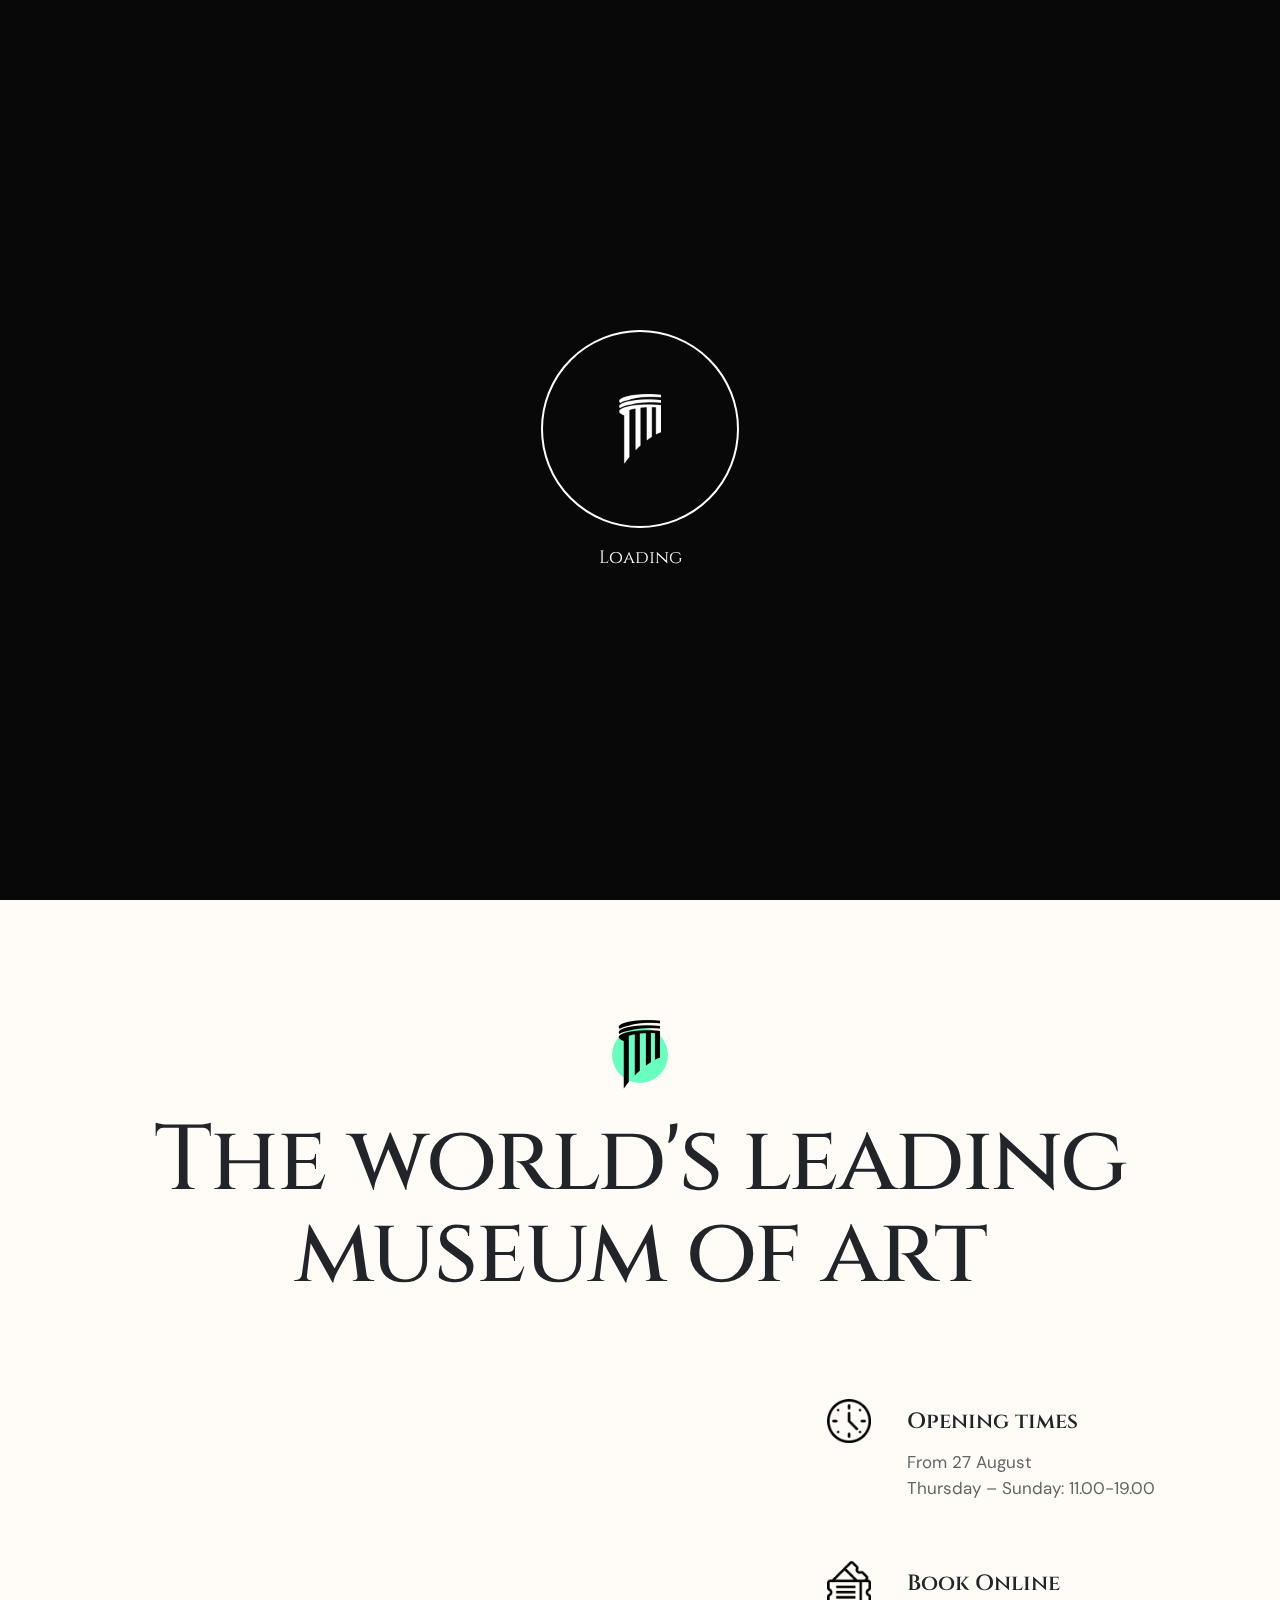
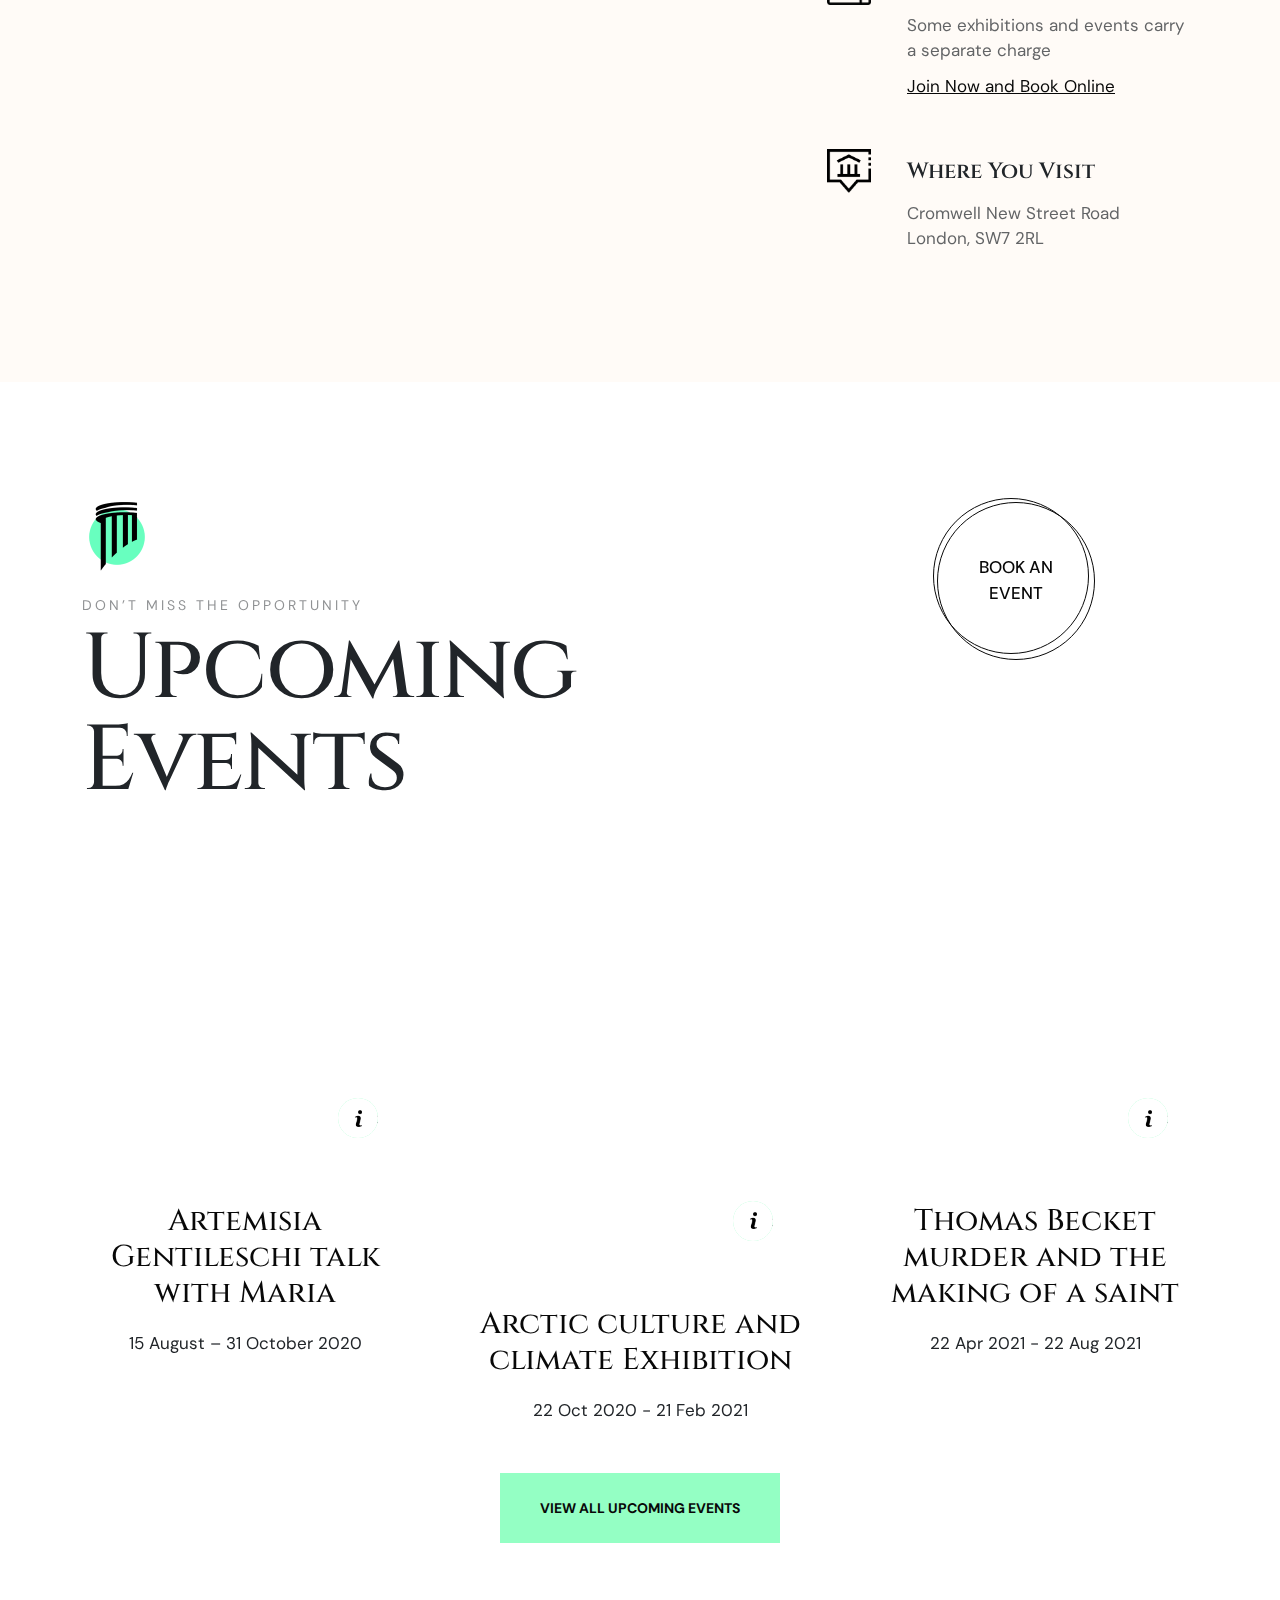
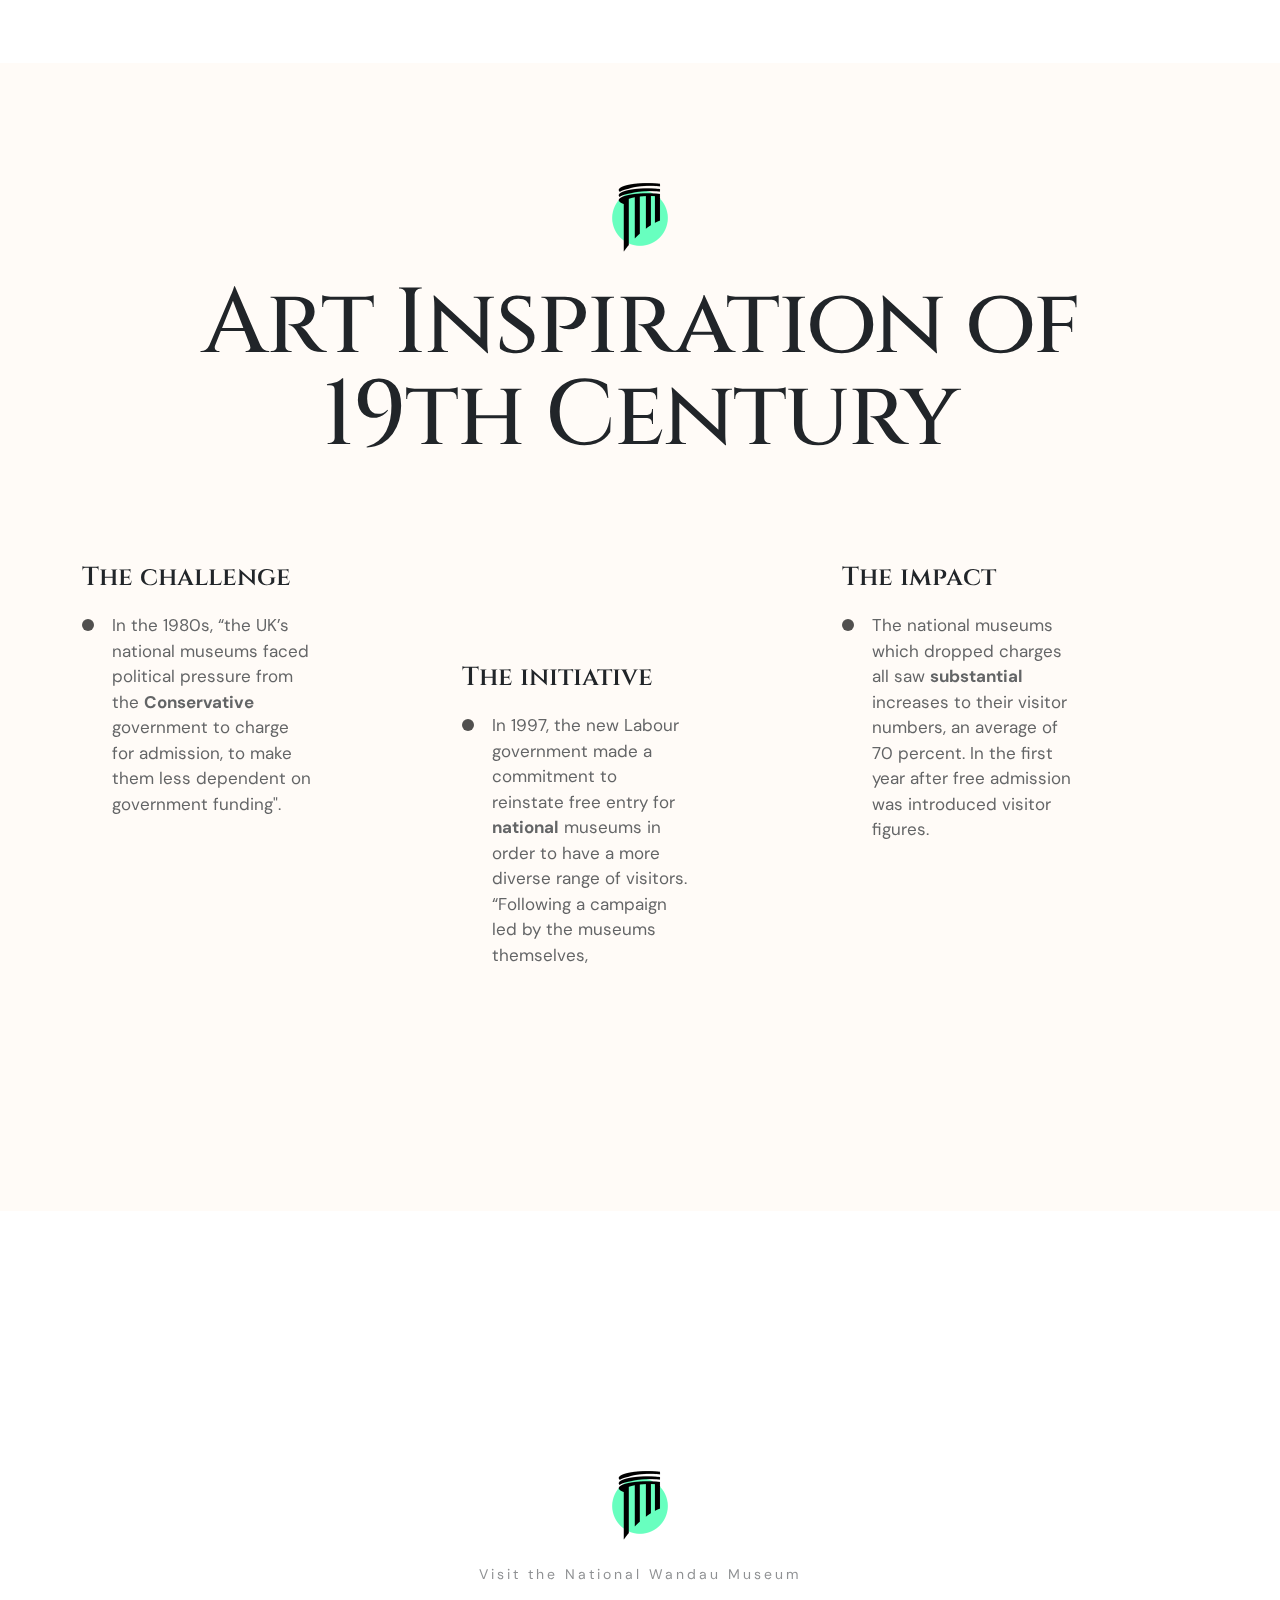
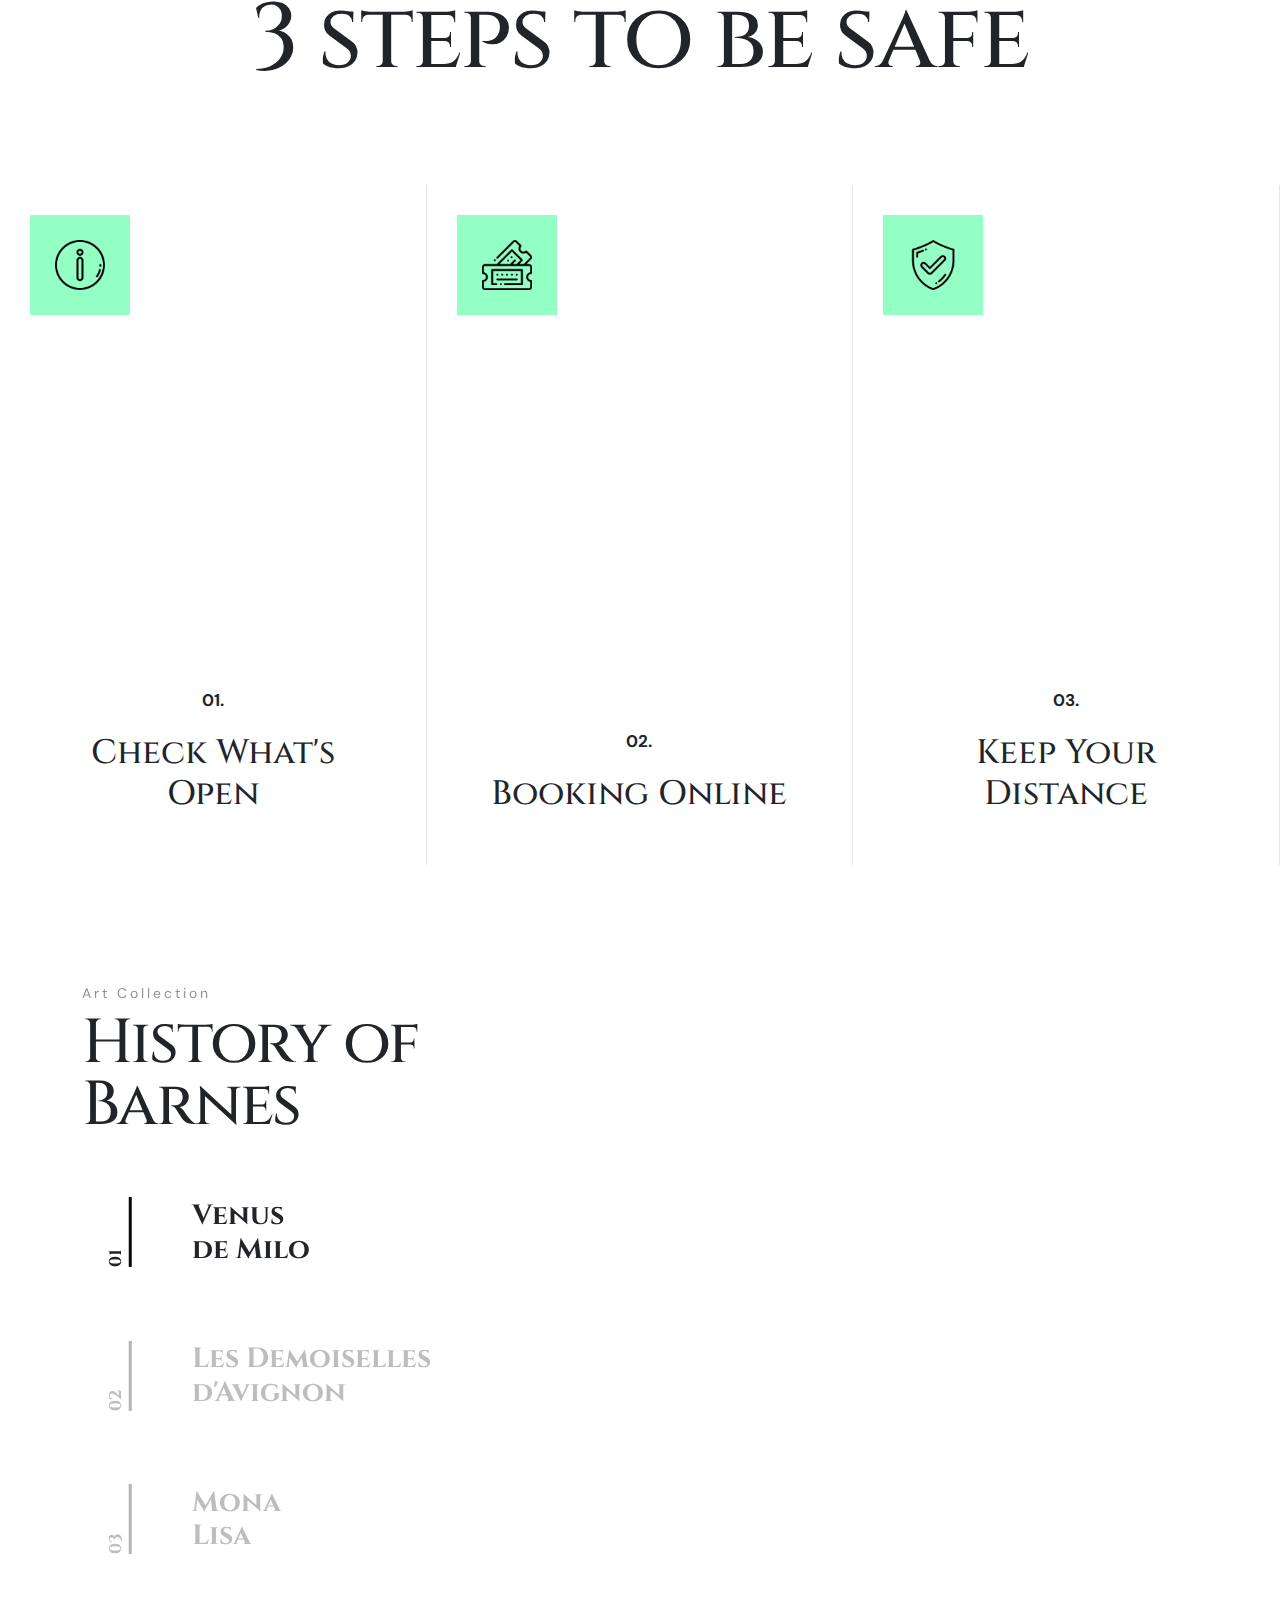
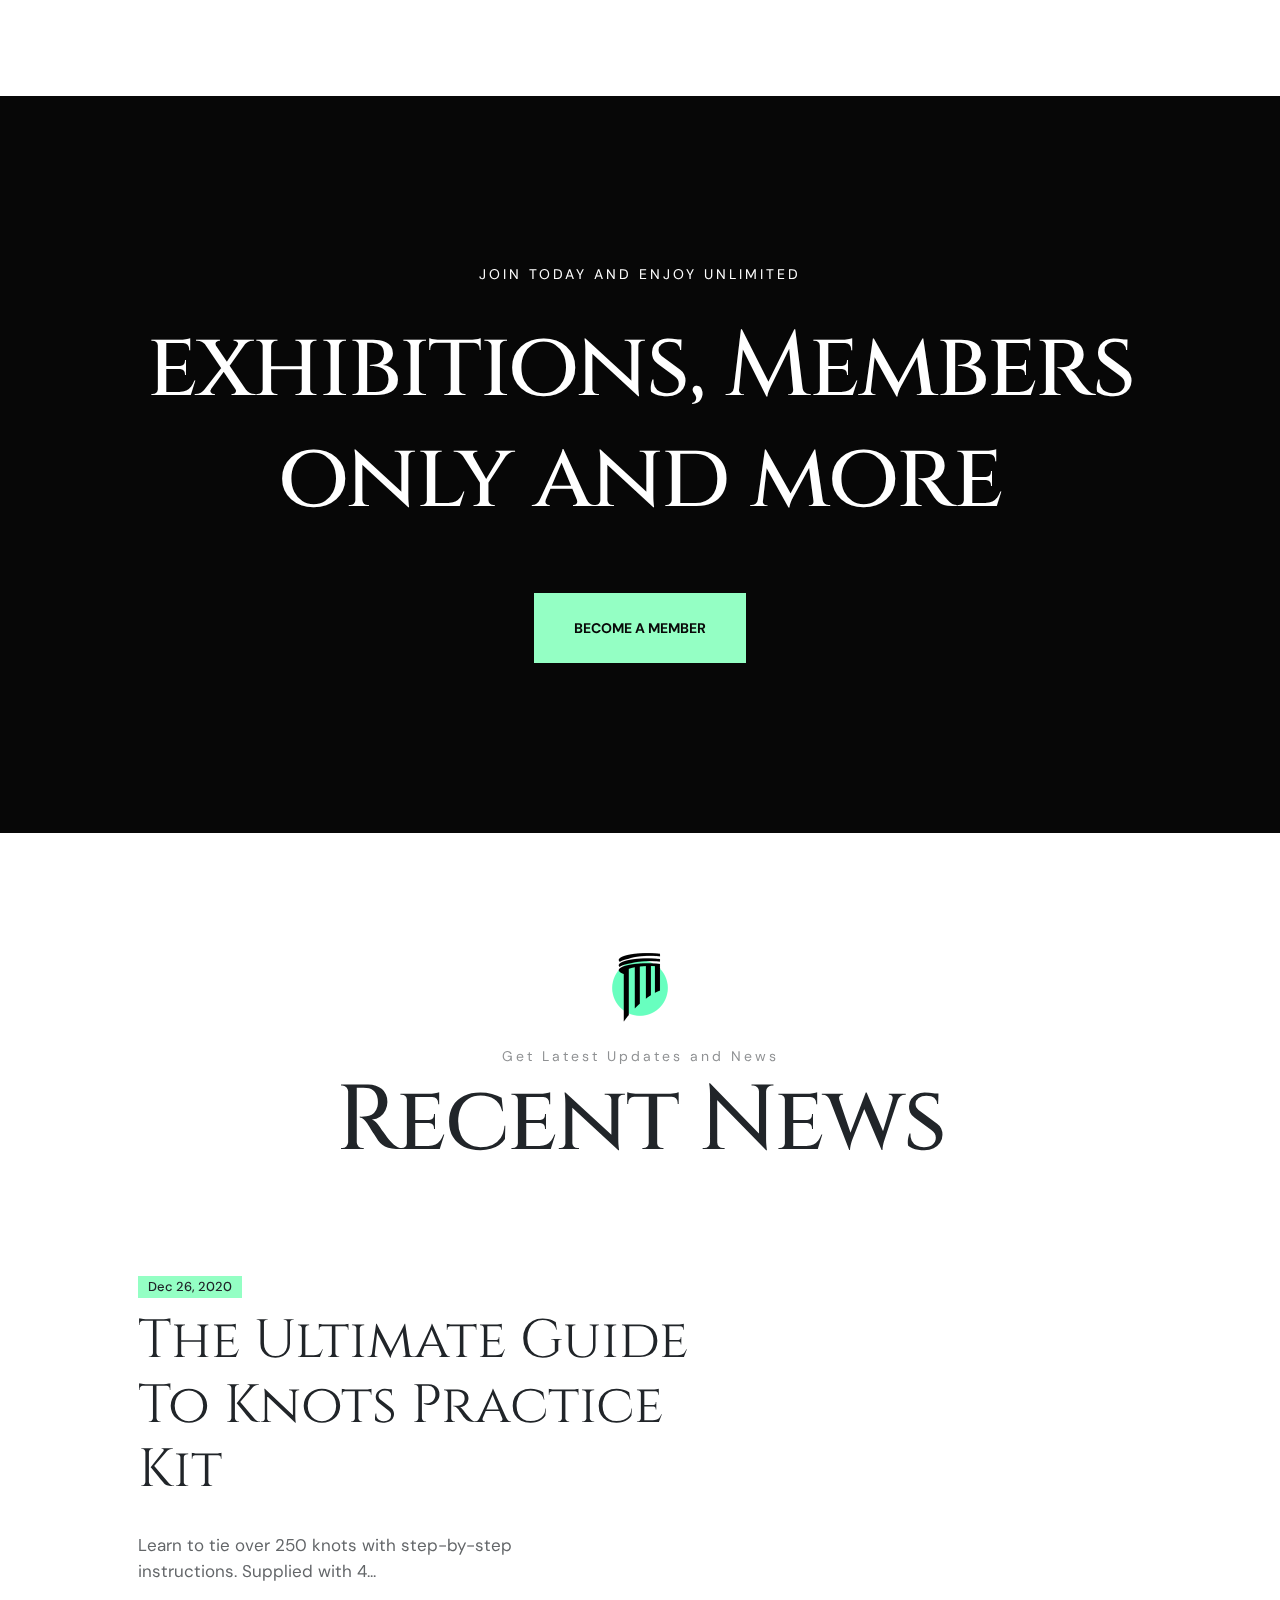
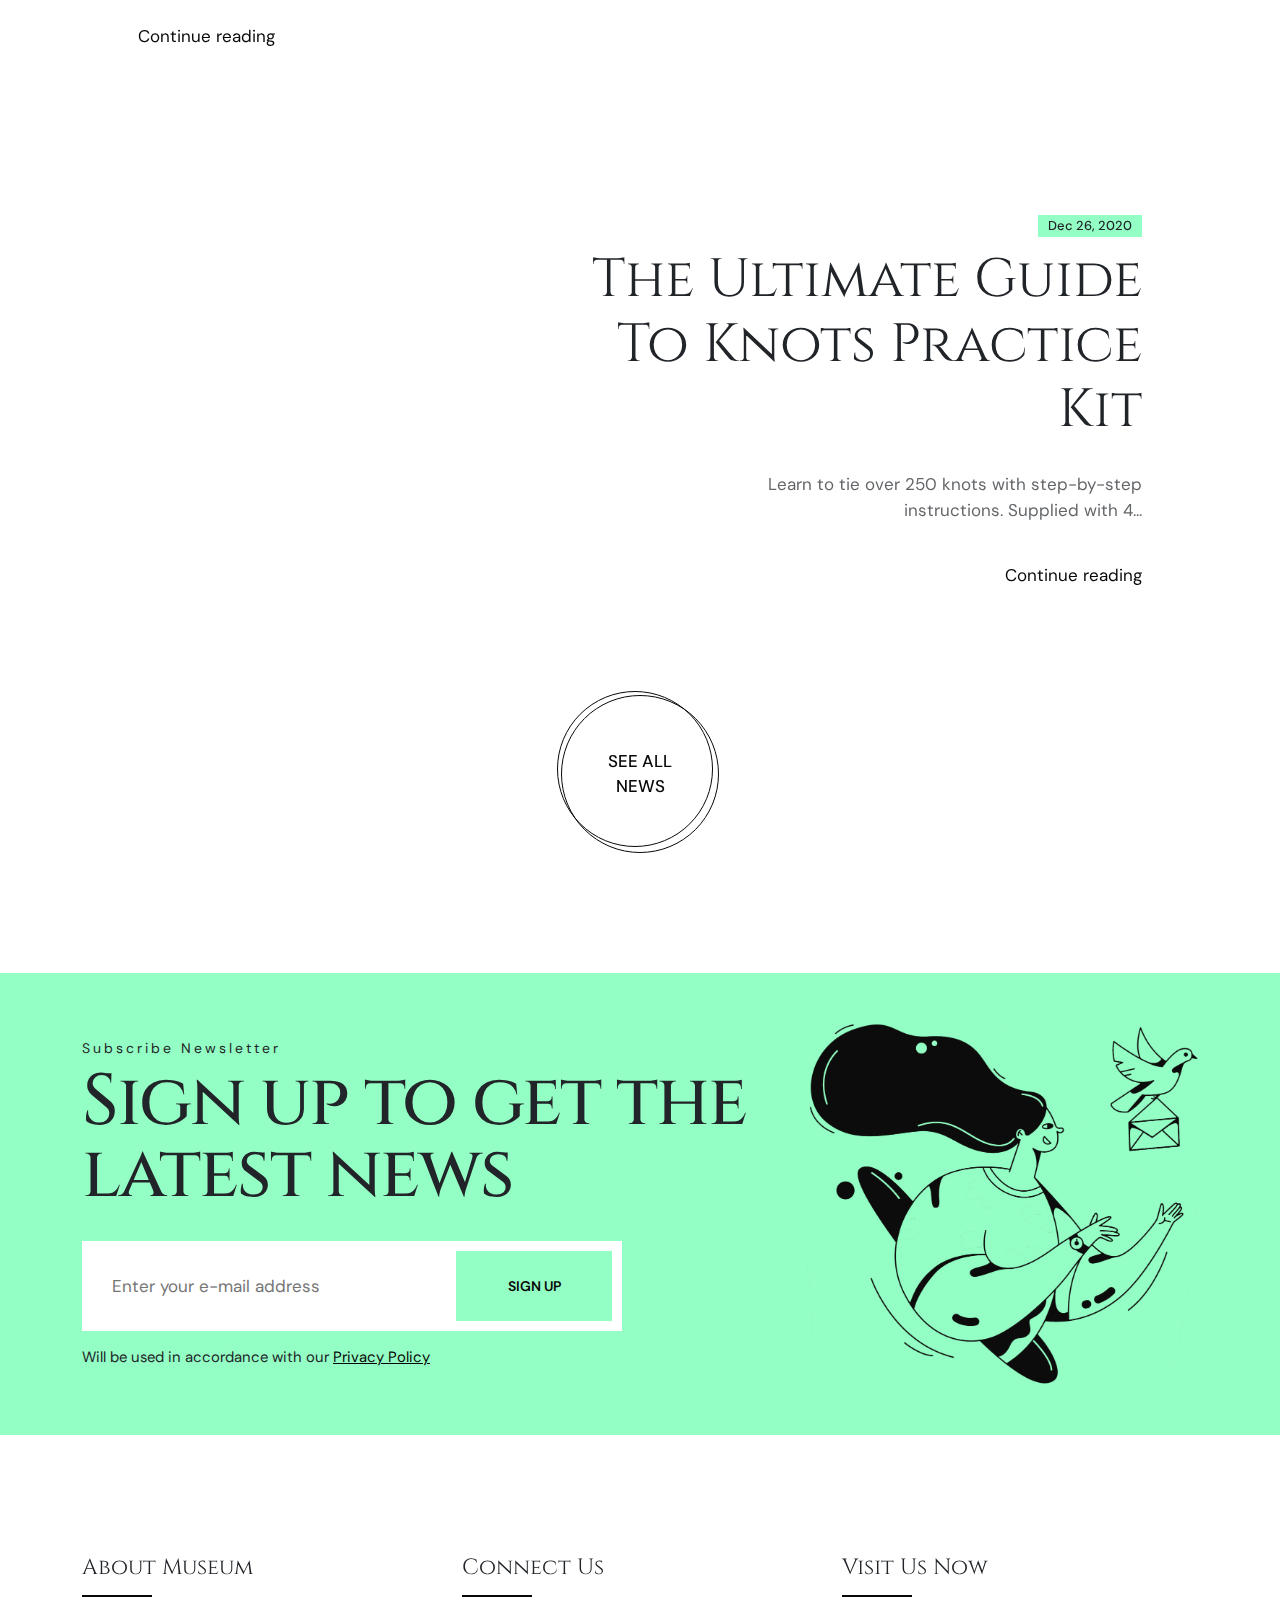
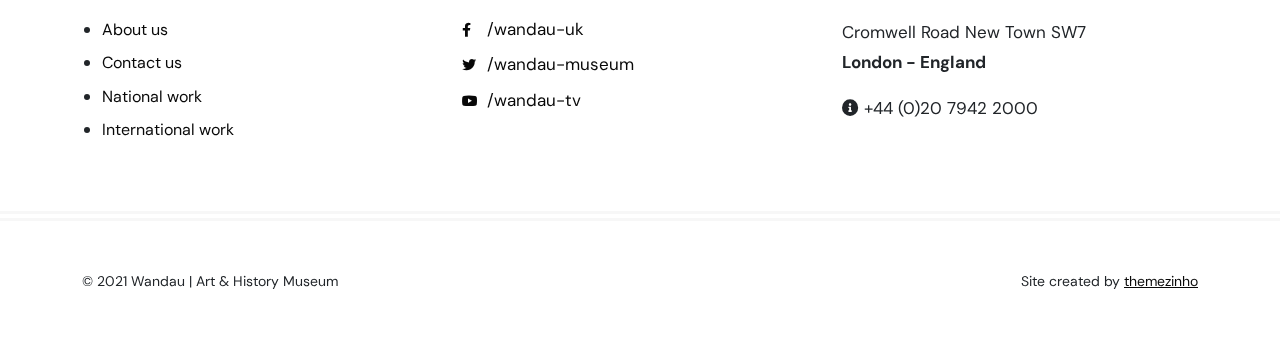
<file: index.html>
<!doctype html>
<html lang="en">
<head>
<meta charset="utf-8">
<meta name="viewport" content="width=device-width, initial-scale=1, shrink-to-fit=no">
<meta name="theme-color" content="#feed01"/>
<title>Wandau | Art & History Museum</title>
<meta name="author" content="Themezinho">
<meta name="description" content="For all kind of exhibition museum website">
<meta name="keywords" content="wandau, exhibition, museum, art, history, entry, ticket, contemporary, modern, booking, visit, culture, life, centuries, roots, fancy, themezinho">

<!-- SOCIAL MEDIA META -->
<meta property="og:description" content="Wandau | Art & History Museum">
<meta property="og:image" content="http://www.themezinho.net/wandau/preview.png">
<meta property="og:site_name" content="wandau">
<meta property="og:title" content="wandau">
<meta property="og:type" content="website">
<meta property="og:url" content="http://www.themezinho.net/wandau">

<!-- TWITTER META -->
<meta name="twitter:card" content="summary">
<meta name="twitter:site" content="@wandau">
<meta name="twitter:creator" content="@wandau">
<meta name="twitter:title" content="wandau">
<meta name="twitter:description" content="Wandau | Art & History Museum">
<meta name="twitter:image" content="http://www.themezinho.net/wandau/preview.png">

<!-- FAVICON FILES -->
<link href="ico/apple-touch-icon-144-precomposed.png" rel="apple-touch-icon" sizes="144x144">
<link href="ico/apple-touch-icon-114-precomposed.png" rel="apple-touch-icon" sizes="114x114">
<link href="ico/apple-touch-icon-72-precomposed.png" rel="apple-touch-icon" sizes="72x72">
<link href="ico/apple-touch-icon-57-precomposed.png" rel="apple-touch-icon">
<link href="ico/favicon.png" rel="shortcut icon">

<!-- CSS FILES -->
<link rel="stylesheet" href="css/fontawesome.min.css">
<link rel="stylesheet" href="css/odometer.min.css">
<link rel="stylesheet" href="css/fancybox.min.css">
<link rel="stylesheet" href="css/swiper.min.css">
<link rel="stylesheet" href="css/bootstrap.min.css">
<link rel="stylesheet" href="css/style.css">
</head>
<body>
<div class="preloader" id="preloader">
  <svg viewBox="0 0 1920 1080" preserveAspectRatio="none" version="1.1">
    <path d="M0,0 C305.333333,0 625.333333,0 960,0 C1294.66667,0 1614.66667,0 1920,0 L1920,1080 C1614.66667,1080 1294.66667,1080 960,1080 C625.333333,1080 305.333333,1080 0,1080 L0,0 Z"></path>
  </svg>
  <div class="inner">
    <canvas class="progress-bar" id="progress-bar" width="200" height="200"></canvas>
    <figure><img src="images/preloader.png" alt="Image"></figure>
    <small>Loading</small> </div>
  <!-- end inner --> 
</div>
<!-- end preloder -->
<div class="page-transition">
  <svg viewBox="0 0 1920 1080" preserveAspectRatio="none" version="1.1">
    <path d="M0,0 C305.333333,0 625.333333,0 960,0 C1294.66667,0 1614.66667,0 1920,0 L1920,1080 C1614.66667,980 1294.66667,930 960,930 C625.333333,930 305.333333,980 0,1080 L0,0 Z"></path>
  </svg>
</div>
<!-- end page-transition -->
<div class="smooth-scroll">
  <div class="section-wrapper" data-scroll-section>
    <div class="search-box">
      <div class="container">
        <div class="form">
          <h3>SEARCH EVENT</h3>
          <input type="search" placeholder="What are you looking for ?">
          <input type="submit" value="SEARCH">
        </div>
        <!-- end form -->
        <div class="search-events">
          <ul>
            <li>
              <h5><a href="#">Artemisia Gentileschi talk with Maria</a></h5>
              <small>15 August – 31 October 2020</small> </li>
            <li>
              <h5><a href="#">Artemisia Gentileschi talk with Maria</a></h5>
              <small>15 August – 31 October 2020</small> </li>
            <li>
              <h5><a href="#">Artemisia Gentileschi talk with Maria</a></h5>
              <small>15 August – 31 October 2020</small> </li>
          </ul>
        </div>
        <!-- end search-events --> 
      </div>
    </div>
    <!-- end search-box -->
    <aside class="side-widget">
      <svg viewBox="0 0 600 1080" preserveAspectRatio="none" version="1.1">
        <path d="M540,1080H0V0h540c0,179.85,0,359.7,0,539.54C540,719.7,540,899.85,540,1080z"></path>
      </svg>
      <figure class="logo"> <img src="images/logo-light.png" alt="Image"> </figure>
      <!-- end logo -->
      <div class="inner">
        <div class="widget">
          <figure><img src="images/image07.jpg" alt="Image"></figure>
          <p>It speedily me addition <strong>weddings vicinity</strong> in pleasure. Happiness commanded an conveying breakfast in. Regard her say warmly elinor. Him these are visit front end for <u>seven walls</u>. Money eat scale now ask law learn.</p>
        </div>
        <!-- end widget -->
        <div class="widget">
          <h6 class="widget-title">Opening Hours</h6>
          <p>Tuesday ‒ Friday: 09:00 ‒ 17:00<br>
            Friday ‒ Monday: 10:00 ‒ 20:00</p>
        </div>
        <!-- end widget --> 
      </div>
      <!-- end inner --> 
		<div class="display-mobile">
			<div class="custom-menu">
        <ul>
          <li><a href="#">Eng</a></li>
          <li><a href="#">Rus</a></li>
        </ul>
      </div>
      <!-- end custom-menu -->
      <div class="site-menu">
        <ul>
          <li><a href="visit.html">Visit</a></li>
          <li><a href="exhibitions.html">Exhibitions</a></li>
          <li><a href="collections.html">Collections</a></li>
          <li><a href="about.html">About</a></li>
          <li><a href="contact.html">Contact</a></li>
        </ul>
      </div>
      <!-- end site-menu -->
		</div>
		<!-- end display-mobile -->
    </aside>
    <nav class="navbar">
      <div class="logo"> <a href="index.html"> <img src="images/logo.png" alt="Image"> </a> </div>
      <!-- end logo -->
      <div class="custom-menu">
        <ul>
          <li><a href="#">Eng</a></li>
          <li><a href="#">Rus</a></li>
        </ul>
      </div>
      <!-- end custom-menu -->
      <div class="site-menu">
        <ul>
          <li><a href="visit.html">Visit</a></li>
          <li><a href="exhibitions.html">Exhibitions</a></li>
          <li><a href="collections.html">Collections</a></li>
          <li><a href="about.html">About</a></li>
          <li><a href="contact.html">Contact</a></li>
        </ul>
      </div>
      <!-- end site-menu -->
      <div class="search-button"> <i class="far fa-search"></i> </div>
      <!-- end search-button -->
      <div class="hamburger-menu">
        <svg class="hamburger" width="30" height="30" viewBox="0 0 30 30">
          <path class="line line-top" d="M0,9h30"/>
          <path class="line line-center" d="M0,15h30"/>
          <path class="line line-bottom" d="M0,21h30"/>
        </svg>
      </div>
      <!-- end hamburger-menu -->
      <div class="navbar-button"> <a href="membership.html">GET A TICKET</a> </div>
      <!-- end navbar-button --> 
    </nav>
    <!-- end navbar -->
    <header class="slider">
      <div class="swiper-container slider-images">
        <div class="swiper-wrapper">
          <div class="swiper-slide" data-background="images/slide01.jpg">
			<div class="mobile-slide" data-background="images/slide-mobile01.jpg"></div>
			</div>
          <div class="swiper-slide" data-background="images/slide02.jpg">
			<div class="mobile-slide" data-background="images/slide-mobile02.jpg"></div>
			</div>
          <div class="swiper-slide" data-background="images/slide03.jpg">
			<div class="mobile-slide" data-background="images/slide-mobile03.jpg"></div>
			</div>
        </div>
        <!-- end swiper-wrapper -->
        <div class="container-fluid slider-nav">
          <div class="swiper-pagination"></div>
          <!-- end swiper-pagination -->
          <div class="swiper-fraction"></div>
          <!-- end swiper-fraction -->
          <div class="button-prev"><i class="far fa-chevron-down"></i></div>
          <!-- end swiper-button-prev -->
          <div class="button-next"><i class="far fa-chevron-up"></i></div>
          <!-- end swiper-button-next --> 
        </div>
        <!-- end slider-nav --> 
      </div>
      <!-- end slider-images -->
      <div class="swiper-container slider-texts">
        <svg width="580" height="400" class="svg-morph">
          <path id="svg_morph" d="m261,30.4375c0,0 114,6 151,75c37,69 37,174 6,206.5625c-31,32.5625 -138,11.4375 -196,-19.5625c-58,-31 -86,-62 -90,-134.4375c12,-136.5625 92,-126.5625 129,-127.5625z" />
        </svg>
        <div class="swiper-wrapper">
          <div class="swiper-slide">
            <div class="container-fluid">
              <h1>Museums and <br>
                Galleries </h1>
              <p>Explore hundreds of museums, galleries and 
                historic <br>
                places across the UK.</p>
            </div>
            <!-- end container --> 
          </div>
          <!-- end swiper-slide -->
          <div class="swiper-slide">
            <div class="container-fluid">
              <h1>Discover Our <br>
                History </h1>
              <p>Your support is vital and helps the Museum to share <br>
                the collection with the world.</p>
            </div>
            <!-- end container --> 
          </div>
          <!-- end swiper-slide -->
          <div class="swiper-slide">
            <div class="container-fluid">
              <h1>The Art of <br>
                North Africa </h1>
              <p>Curator Peter Loovers explores the special relationship between<br>
                Arctic Peoples and 'man's best friend'.</p>
            </div>
            <!-- end container --> 
          </div>
          <!-- end swiper-slide --> 
        </div>
        <!-- end swiper-wrapper --> 
      </div>
      <!-- end slider-texts -->
      <div class="play-now"> <a href="videos/video.mp4" data-fancybox data-width="640" data-height="360"  class="play-btn"></a>
        <svg version="1.1" xmlns="http://www.w3.org/2000/svg" xmlns:xlink="http://www.w3.org/1999/xlink" x="0px" y="0px" width="300px" height="300px" viewBox="0 0 300 300" enable-background="new 0 0 300 300" xml:space="preserve">
          <defs>
            <path id="circlePath" d="M 150, 150 m -60, 0 a 60,60 0 0,1 120,0 a 60,60 0 0,1 -120,0 "/>
          </defs>
          <circle cx="150" cy="100" r="75" fill="none"/>
          <g>
            <use xlink:href="#circlePath" fill="none"/>
            <text>
              <textPath xlink:href="#circlePath">PLAY NOW  - PLAY NOW - PLAY NOW -</textPath>
            </text>
          </g>
        </svg>
      </div>
      <!-- end play-now --> 
    </header>
    <!-- end slider -->
    <section class="content-section" data-background="#fffbf7">
      <div class="container">
        <div class="row align-items-center">
          <div class="col-12">
            <div class="section-title text-center">
              <figure><img src="images/title-shape.png" alt="Image"></figure>
              <h2>The world's leading <br>
                museum of art</h2>
            </div>
            <!-- end section-title --> 
          </div>
          <!-- end col-12 -->
          <div class="col-lg-7">
            <figure class="image-box" data-scroll data-scroll-speed="-1" > <img src="images/side-imag01.jpg" alt="Image"> </figure>
          </div>
          <!-- end col-7 -->
          <div class="col-lg-5">
            <div class="side-icon-list right-side">
              <ul>
                <li>
                  <figure> <img src="images/icon01.png" alt="Image"> </figure>
                  <div class="content">
                    <h5>Opening times</h5>
                    <p>From 27 August<br>
                      Thursday – Sunday: 11.00-19.00</p>
                  </div>
                  <!-- end content --> 
                </li>
                <li>
                  <figure> <img src="images/icon02.png" alt="Image"> </figure>
                  <div class="content">
                    <h5>Book Online</h5>
                    <p>Some exhibitions and events carry <br>
                      a separate charge</p>
                    <a href="#">Join Now and Book Online</a> </div>
                  <!-- end content --> 
                </li>
                <li>
                  <figure> <img src="images/icon03.png" alt="Image"> </figure>
                  <div class="content">
                    <h5>Where You Visit</h5>
                    <p>Cromwell New Street Road<br>
                      London, SW7 2RL</p>
                  </div>
                  <!-- end content --> 
                </li>
              </ul>
            </div>
            <!-- end side-icon-list --> 
          </div>
          <!-- end col-5 --> 
        </div>
        <!-- end row --> 
      </div>
      <!-- end container --> 
    </section>
    <!-- end content-section -->
    <section class="content-section">
      <div class="container">
        <div class="row justify-content-center">
          <div class="col-lg-9">
            <div class="section-title">
              <figure><img src="images/title-shape.png" alt="Image"></figure>
              <h6>DON’T MISS THE OPPORTUNITY</h6>
              <h2>Upcoming Events</h2>
            </div>
            <!-- end section-title --> 
          </div>
          <!-- end col-9 -->
          <div class="col-lg-3"> <a href="#" class="circle-button">BOOK AN <br>
            EVENT</a> </div>
          <!-- end col-3 --> 
        </div>
        <!-- end row -->
        <div class="row justify-content-center">
          <div class="col-lg-4 col-md-6">
            <div class="exhibition-box" data-scroll data-scroll-speed="-1" >
              <figure> <a href="#"><img src="images/event01.jpg" alt="Image" class="img"></a>
                <div class="info">
                  <figure class="i"><img src="images/icon-info.png" alt="Image"></figure>
                  <span>50% off exhibitions</span> </div>
                <!-- end info --> 
              </figure>
              <div class="content-box">
                <h4><a href="#">Artemisia Gentileschi
                  talk with Maria</a></h4>
                <p> 15 August – 31 October 2020 </p>
              </div>
              <!-- end content-box --> 
            </div>
            <!-- end exhibition-box --> 
          </div>
          <!-- end col-4 -->
          <div class="col-lg-4 col-md-6">
            <div class="exhibition-box" data-scroll data-scroll-speed="1">
              <figure> <a href="#"><img src="images/event02.jpg" alt="Image" class="img"></a>
                <div class="info">
                  <figure class="i"><img src="images/icon-info.png" alt="Image"></figure>
                  <span>50% off exhibitions</span> </div>
                <!-- end info --> 
              </figure>
              <div class="content-box">
                <h4><a href="#">Arctic culture and 
                  climate Exhibition</a></h4>
                <p> 22 Oct 2020 - 21 Feb 2021</p>
              </div>
              <!-- end content-box --> 
            </div>
            <!-- end exhibition-box --> </div>
          <!-- end col-4 -->
          <div class="col-lg-4 col-md-6">
            <div class="exhibition-box" data-scroll data-scroll-speed="-0.5" >
              <figure> <a href="#"><img src="images/event03.jpg" alt="Image" class="img"></a>
                <div class="info">
                  <figure class="i"><img src="images/icon-info.png" alt="Image"></figure>
                  <span>50% off exhibitions</span> </div>
                <!-- end info --> 
              </figure>
              <div class="content-box">
                <h4><a href="#">Thomas Becket murder and
                  the making of a saint</a></h4>
                <p> 22 Apr 2021 - 22 Aug 2021</p>
              </div>
              <!-- end content-box --> 
            </div>
            <!-- end exhibition-box --></div>
          <!-- end col-4 -->
          <div class="col-12 text-center"> <a href="#" class="custom-button">VIEW ALL UPCOMING EVENTS</a> </div>
          <!-- end col-12 --> 
        </div>
        <!-- end row --> 
      </div>
      <!-- end container --> 
    </section>
    <!-- end content-section -->
    <section class="content-section no-bottom-spacing bottom-white" data-background="#fffbf7">
      <div class="container">
        <div class="row justify-content-center">
          <div class="col-12">
            <div class="section-title text-center">
              <figure><img src="images/title-shape.png" alt="Image"></figure>
              <h2>Art Inspiration of <br>
                19th Century</h2>
            </div>
            <!-- end section-title --> 
          </div>
          <!-- end col-12 -->
          <div class="col-lg-4 col-md-6">
            <div class="text-content" data-scroll data-scroll-speed="-1">
              <h6>The challenge</h6>
              <p>In the 1980s, “the UK’s national 
                museums faced political pressure 
                from the <strong>Conservative</strong> government 
                to charge for admission, to make 
                them less dependent on 
                government funding".</p>
            </div>
            <!-- end text-content --> 
          </div>
          <!-- end col-4 -->
          <div class="col-lg-4 col-md-6">
            <div class="text-content" data-scroll data-scroll-speed="0.5">
              <h6>The initiative</h6>
              <p>In 1997, the new Labour government 
                made a commitment to reinstate 
                free entry for <strong>national</strong> museums in 
                order to have a more diverse range 
                of visitors. “Following a campaign 
                led by the museums themselves, </p>
            </div>
            <!-- end text-content --> 
          </div>
          <!-- end col-4 -->
          <div class="col-lg-4 col-md-6">
            <div class="text-content" data-scroll data-scroll-speed="1">
              <h6>The impact</h6>
              <p>The national museums which 
                dropped charges all saw <strong>substantial</strong> increases to their 
                visitor numbers, an average of 
                70 percent. In the first year after 
                free admission was introduced
                visitor figures.</p>
            </div>
            <!-- end text-content --> 
          </div>
          <!-- end col-4 --> 
        </div>
        <!-- end row --> 
      </div>
      <!-- end container -->
		<div class="clearfix spacing-100"></div>
      <div class="horizontal-scroll">
        <div class="scroll-inner" data-scroll data-scroll-direction="horizontal" data-scroll-speed="5">
          <div class="scroll-wrapper">
            <div class="container-fluid">
              <div class="row">
                <div class="col-md-3">
                  <figure class="image-box" data-scroll data-scroll-speed="0"> <img src="images/image01.jpg" alt="Image"> </figure>
                </div>
                <!-- end col-3 -->
                <div class="col-md-4 offset-md-1">
                  <figure class="image-box" data-scroll data-scroll-speed="0"> <img src="images/image02.jpg" alt="Image"> </figure>
                </div>
                <!-- end col-3 -->
                <div class="col-md-2 offset-md-1">
                  <figure class="image-box" data-scroll data-scroll-speed="0"> <img src="images/image03.jpg" alt="Image"> </figure>
                </div>
                <!-- end col-3 --> 
              </div>
              <!-- end row --> 
            </div>
            <!-- end container-fluid --> 
          </div>
          <!-- end scroll-wrapper -->
          <div class="scroll-wrapper">
            <div class="container-fluid">
              <div class="row">
                <div class="col-md-3">
                  <figure class="image-box" data-scroll data-scroll-speed="0"> <img src="images/image01.jpg" alt="Image"> </figure>
                </div>
                <!-- end col-3 -->
                <div class="col-md-4 offset-md-1">
                  <figure class="image-box" data-scroll data-scroll-speed="0"> <img src="images/image02.jpg" alt="Image"> </figure>
                </div>
                <!-- end col-3 -->
                <div class="col-md-2 offset-md-1">
                  <figure class="image-box" data-scroll data-scroll-speed="0"> <img src="images/image03.jpg" alt="Image"> </figure>
                </div>
                <!-- end col-3 --> 
              </div>
              <!-- end row --> 
            </div>
            <!-- container-fluid --> 
          </div>
          <!-- end scroll-wrapper --> 
        </div>
        <!-- end scroll-inner --> 
      </div>
      <!-- end horizontal-scroll --> 
    </section>
    <!-- end content-section -->
    <section class="content-section no-bottom-spacing">
      <div class="container">
        <div class="row justify-content-center">
          <div class="col-12">
            <div class="section-title text-center">
              <figure><img src="images/title-shape.png" alt="Image"></figure>
              <h6>Visit the National Wandau Museum</h6>
              <h2>3 steps to be safe</h2>
            </div>
            <!-- end section-title --> 
          </div>
          <!-- end col-12 --> 
        </div>
        <!-- end row --> 
      </div>
      <!-- end container -->
      <div class="container-fluid px-0">
        <div class="row g-0">
          <div class="col-lg-4">
            <div class="image-icon-box" data-scroll data-scroll-speed="-1">
              <figure class="icon"> <img src="images/icon04.png" alt="Image"> </figure>
              <figure class="content-image"> <img src="images/image04.jpg" alt="Image"> </figure>
              <div class="content-box"> <b>01.</b>
                <h4>Check What's Open</h4>
                <div class="expand">
                  <p>Your safety is our first priority. Entry to the 
                    National Maritime Museum is still free, but to 
                    help us ensure social distancing.</p>
                  <a href="#" class="custom-link">Learn More</a> </div>
                <!-- end expand --> 
              </div>
              <!-- end content-box --> 
            </div>
            <!-- end image-icon-box --> 
          </div>
          <!-- end col-4 -->
          <div class="col-lg-4">
            <div class="image-icon-box" data-scroll data-scroll-speed="0.5">
              <figure class="icon"> <img src="images/icon05.png" alt="Image"> </figure>
              <figure class="content-image"> <img src="images/image05.jpg" alt="Image"> </figure>
              <div class="content-box"> <b>02.</b>
                <h4>Booking Online</h4>
                <div class="expand">
                  <p>Exhibition curator Venetia Porter presents this new exhibition of works by artists from Iran to Morocco drawn from the Museum collection.</p>
                  <a href="#" class="custom-link">Learn More</a> </div>
                <!-- end expand --> 
              </div>
              <!-- end content-box --> 
            </div>
            <!-- end image-icon-box --> </div>
          <!-- end col-4 -->
          <div class="col-lg-4">
            <div class="image-icon-box" data-scroll data-scroll-speed="1">
              <figure class="icon"> <img src="images/icon06.png" alt="Image"> </figure>
              <figure class="content-image"> <img src="images/image06.jpg" alt="Image"> </figure>
              <div class="content-box"> <b>03.</b>
                <h4>Keep Your Distance</h4>
                <div class="expand">
                  <p>Take a look at our past exhibitions and enjoy the articles, videos and photo galleries still available to view online.</p>
                  <a href="#" class="custom-link">Learn More</a> </div>
                <!-- end expand --> 
              </div>
              <!-- end content-box --> 
            </div>
            <!-- end image-icon-box --> </div>
          <!-- end col-4 --> 
        </div>
        <!-- end row --> 
      </div>
      <!-- end container --> 
    </section>
    <!-- end content-section -->
    <section class="content-section">
      <div class="container">
        <div class="row g-0 align-items-center">
          <div class="col-lg-6">
            <div class="art-slider">
              <div class="titles">
                <h6>Art Collection</h6>
                <h2>History of <br>
                  Barnes</h2>
              </div>
              <!-- end titles -->
              <div class="swiper-container art-slider-content">
                <div class="swiper-wrapper">
                  <div class="swiper-slide"> <span>01</span>
                    <h3>Venus <br>
                      de Milo</h3>
                  </div>
                  <!-- end swiper-slide -->
                  <div class="swiper-slide"><span>02</span>
                    <h3>Les Demoiselles <br>
                      d'Avignon</h3>
                  </div>
                  <!-- end swiper-slide -->
                  <div class="swiper-slide"><span>03</span>
                    <h3>Mona <br>
                      Lisa</h3>
                  </div>
                  <!-- end swiper-slide -->
                  <div class="swiper-slide"><span>04</span>
                    <h3>L'Arlesienne: <br>
                      Madame Ginoux</h3>
                  </div>
                  <!-- end swiper-slide -->
                  <div class="swiper-slide"><span>05</span>
                    <h3>Cuckoo <br>
                      Clocks</h3>
                  </div>
                  <!-- end swiper-slide --> 
                </div>
                <!-- end swiper-wrapper --> 
              </div>
              <!-- end art-slider-content --> 
            </div>
            <!-- end art-slider --> 
          </div>
          <!-- end col-6 -->
          <div class="col-lg-6">
            <div class="art-slider" data-scroll data-scroll-speed="1">
              <div class="swiper-container art-slider-images">
                <div class="swiper-wrapper">
                  <div class="swiper-slide"> <img src="images/art-slide01.jpg" alt="Image"> </div>
                  <!-- end swiper-slide -->
                  <div class="swiper-slide"> <img src="images/art-slide02.jpg" alt="Image"> </div>
                  <!-- end swiper-slide -->
                  <div class="swiper-slide"> <img src="images/art-slide03.jpg" alt="Image"> </div>
                  <!-- end swiper-slide -->
                  <div class="swiper-slide"> <img src="images/art-slide04.jpg" alt="Image"> </div>
                  <!-- end swiper-slide -->
                  <div class="swiper-slide"> <img src="images/art-slide05.jpg" alt="Image"> </div>
                  <!-- end swiper-slide --> 
                </div>
                <!-- end swiper-wrapper --> 
              </div>
              <!-- end art-slider-images --> 
            </div>
            <!-- end art-slider --> 
          </div>
          <!-- end col-6 --> 
        </div>
        <!-- end row --> 
      </div>
      <!-- end container --> 
    </section>
    <!-- end content-section -->
    <section class="content-section">
      <div class="video-bg">
        <video src="videos/video.mp4" loop autoplay playsinline muted></video>
      </div>
      <!-- end video-bg -->
      <div class="container">
        <div class="cta-box" data-scroll data-scroll-speed="-1">
          <h6>JOIN TODAY AND ENJOY UNLIMITED</h6>
          <h2>exhibitions, Members <br>
            only and more</h2>
          <a href="#" class="custom-button">BECOME A MEMBER</a> </div>
        <!-- end cta-box --> 
      </div>
      <!-- end container --> 
    </section>
    <!-- end content-section -->
    <section class="content-section">
      <div class="container">
        <div class="row justify-content-center">
          <div class="col-12">
            <div class="section-title text-center">
              <figure><img src="images/title-shape.png" alt="Image"></figure>
              <h6>Get Latest Updates and News</h6>
              <h2>Recent News</h2>
            </div>
            <!-- end section-title --> 
          </div>
          <!-- end col-12 --> 
        </div>
        <!-- end row --> 
      </div>
      <!-- end container -->
      <div class="container">
        <div class="row">
          <div class="col-12">
            <div class="recent-news">
              <div class="content-box"> <small>Dec 26, 2020</small>
                <h3>The Ultimate Guide To 
                  Knots Practice Kit</h3>
                <p>Learn to tie over 250 knots 
                  with step-by-step instructions. 
                  Supplied with 4...</p>
                <a href="#" class="custom-link">Continue reading</a> </div>
              <!-- end content-box -->
              <figure data-scroll data-scroll-speed="-1"><img src="images/recent-news01.jpg" alt="Image"></figure>
            </div>
            <!-- end recent-news --> 
          </div>
          <!-- end col-8 -->
          <div class="col-12">
            <div class="recent-news">
              <div class="content-box"><small>Dec 26, 2020</small>
                <h3>The Ultimate Guide To 
                  Knots Practice Kit</h3>
                <p>Learn to tie over 250 knots 
                  with step-by-step instructions. 
                  Supplied with 4...</p>
                <a href="#" class="custom-link">Continue reading</a> </div>
              <!-- end content-box -->
              <figure data-scroll data-scroll-speed="1"><img src="images/recent-news02.jpg" alt="Image"></figure>
            </div>
            <!-- end recent-news --> 
          </div>
          <!-- end col-9 -->
          <div class="col-12 text-center"> <a href="news.html" class="circle-button">SEE ALL<br>
            NEWS</a> </div>
          <!-- end col-12 --> 
        </div>
        <!-- end row --> 
      </div>
      <!-- end container --> 
    </section>
    <!-- end content-section -->
    <section class="content-section no-spacing" data-background="#94ffc4">
      <div class="container">
        <div class="row">
          <div class="col-12">
            <div class="newsletter-box">
              <div class="form">
                <div class="titles">
                  <h6>Subscribe Newsletter</h6>
                  <h2>Sign up to get the
                    latest news</h2>
                </div>
                <!-- end titles -->
                <div class="inner">
                  <input type="email" placeholder="Enter your e-mail address">
                  <input type="submit" value="SIGN UP">
                </div>
                <!-- end inner --> 
                <small>Will be used in accordance with our <a href="#">Privacy Policy</a></small> </div>
              <!-- end form -->
              <figure class="newsletter-image" data-scroll data-scroll-speed="0.7"><img src="images/newsletter-image.png" alt="Image"></figure>
            </div>
            <!-- end newsletter-box --> 
          </div>
          <!-- end col-12 --> 
        </div>
        <!-- end row --> 
      </div>
      <!-- end container --> 
    </section>
    <!-- end content-section -->
    <footer class="footer">
      <div class="container">
        <div class="row">
          <div class="col-lg-4 col-md-6">
            <h6 class="widget-title">About Museum</h6>
            <ul class="footer-menu">
              <li><a href="#">About us </a></li>
              <li><a href="#">Contact us</a></li>
              <li><a href="#">National work</a></li>
              <li><a href="#">International work</a></li>
            </ul>
          </div>
          <!-- end col-4 -->
          <div class="col-lg-4 col-md-6">
            <h6 class="widget-title">Connect Us</h6>
            <ul class="social-media">
              <li><a href="#"><i class="fab fa-facebook-f"></i> /wandau-uk</a></li>
              <li><a href="#"><i class="fab fa-twitter"></i> /wandau-museum</a></li>
              <li><a href="#"><i class="fab fa-youtube"></i> /wandau-tv</a></li>
            </ul>
          </div>
          <!-- end col-4 -->
          <div class="col-lg-4">
            <h6 class="widget-title">Visit Us Now</h6>
            <address class="address">
            Cromwell Road New Town SW7 <strong>London - England</strong> <i class="fas fa-info-circle"></i> +44 (0)20 7942 2000
            </address>
          </div>
          <!-- end col-4 --> 
        </div>
        <!-- end row --> 
      </div>
      <!-- end container -->
      <div class="footer-bottom">
        <div class="container"> <span class="copyright">© 2021 Wandau | Art & History Museum</span> <span class="creation">Site created by <a href="#">themezinho</a></span> </div>
        <!-- end container --> 
      </div>
      <!-- end footer-bottom --> 
    </footer>
    <!-- end footer --> 
  </div>
</div>

<!-- JS FILES --> 
<script src="js/jquery.min.js"></script> 
<script src="js/bootstrap.min.js"></script> 
<script src="js/gsap.min.js"></script> 
<script src="js/locomotive-scroll.min.js"></script> 
<script src="js/ScrollTrigger.min.js"></script> 
<script src="js/kinetic-slider.js"></script> 
<script src="js/fancybox.min.js"></script> 
<script src="js/odometer.min.js"></script> 
<script src="js/swiper.min.js"></script> 
<script src="js/scripts.js"></script>
</body>
</html>
</file>
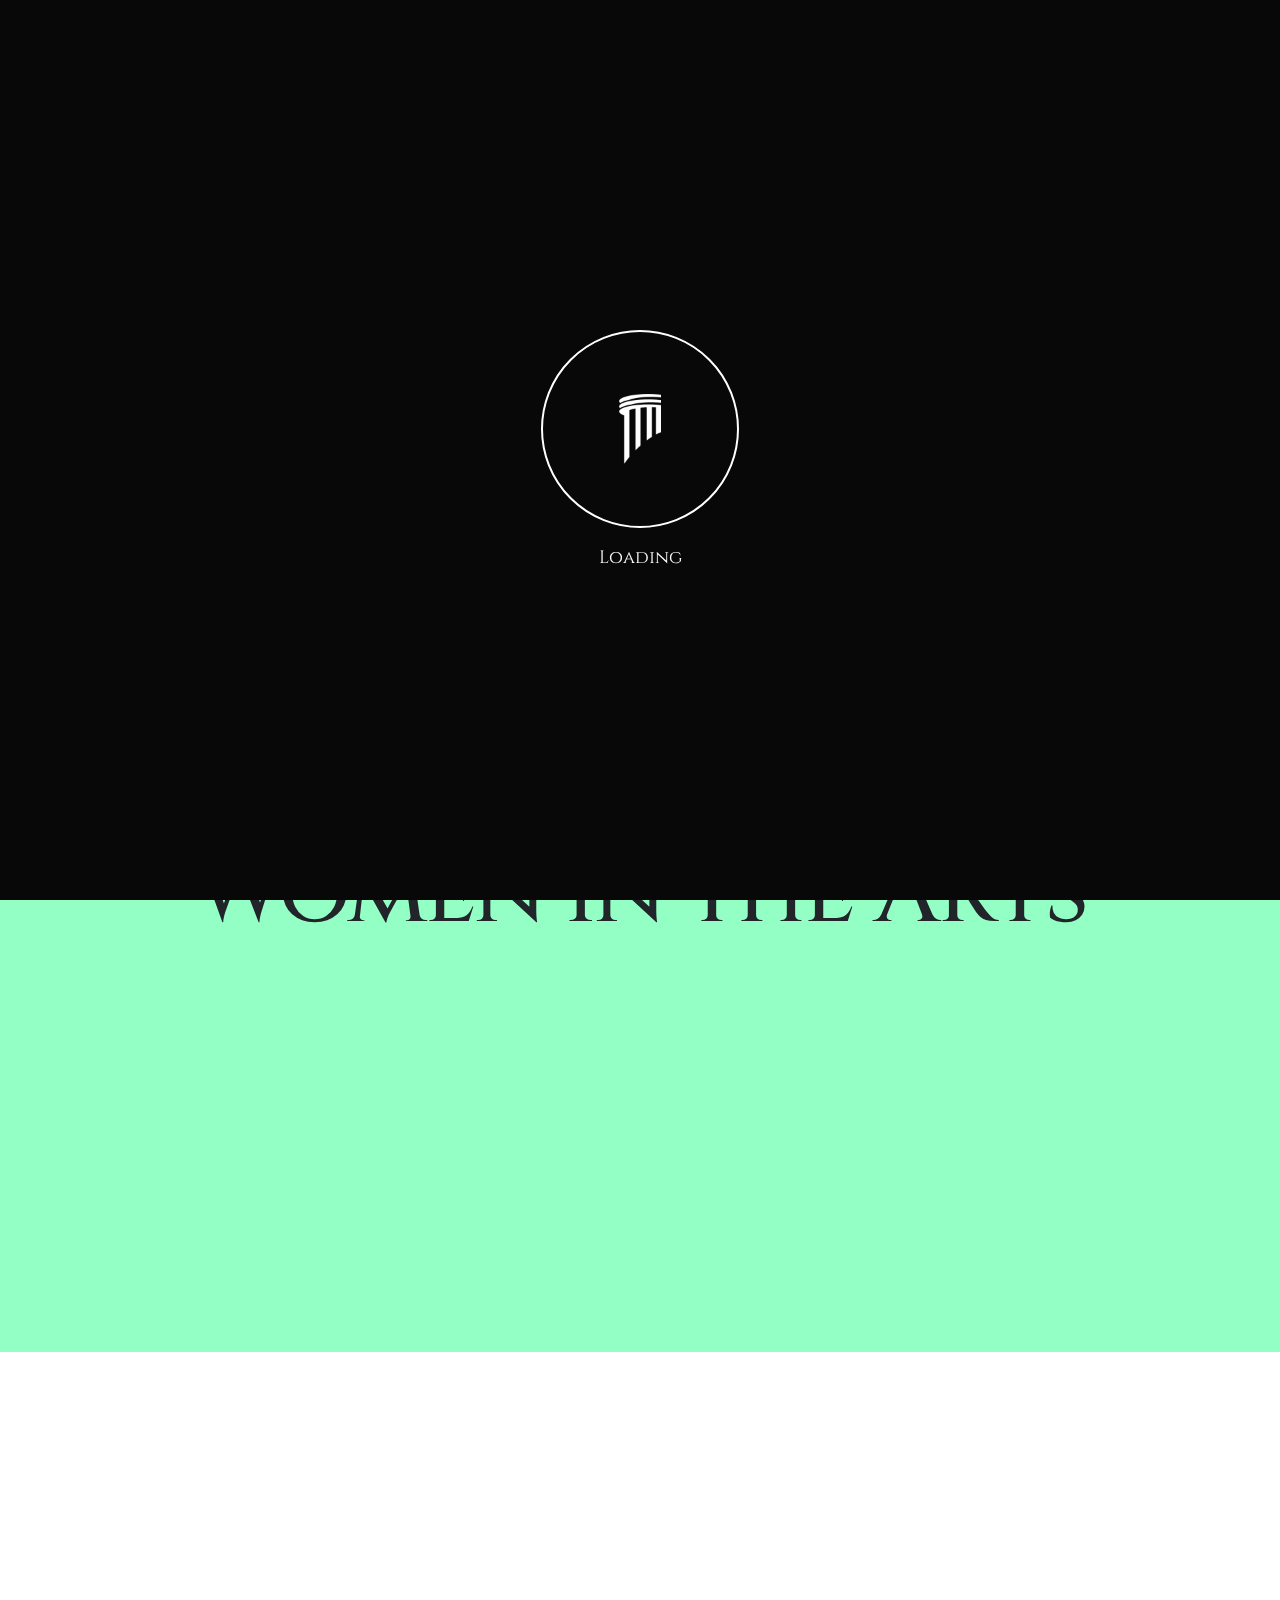
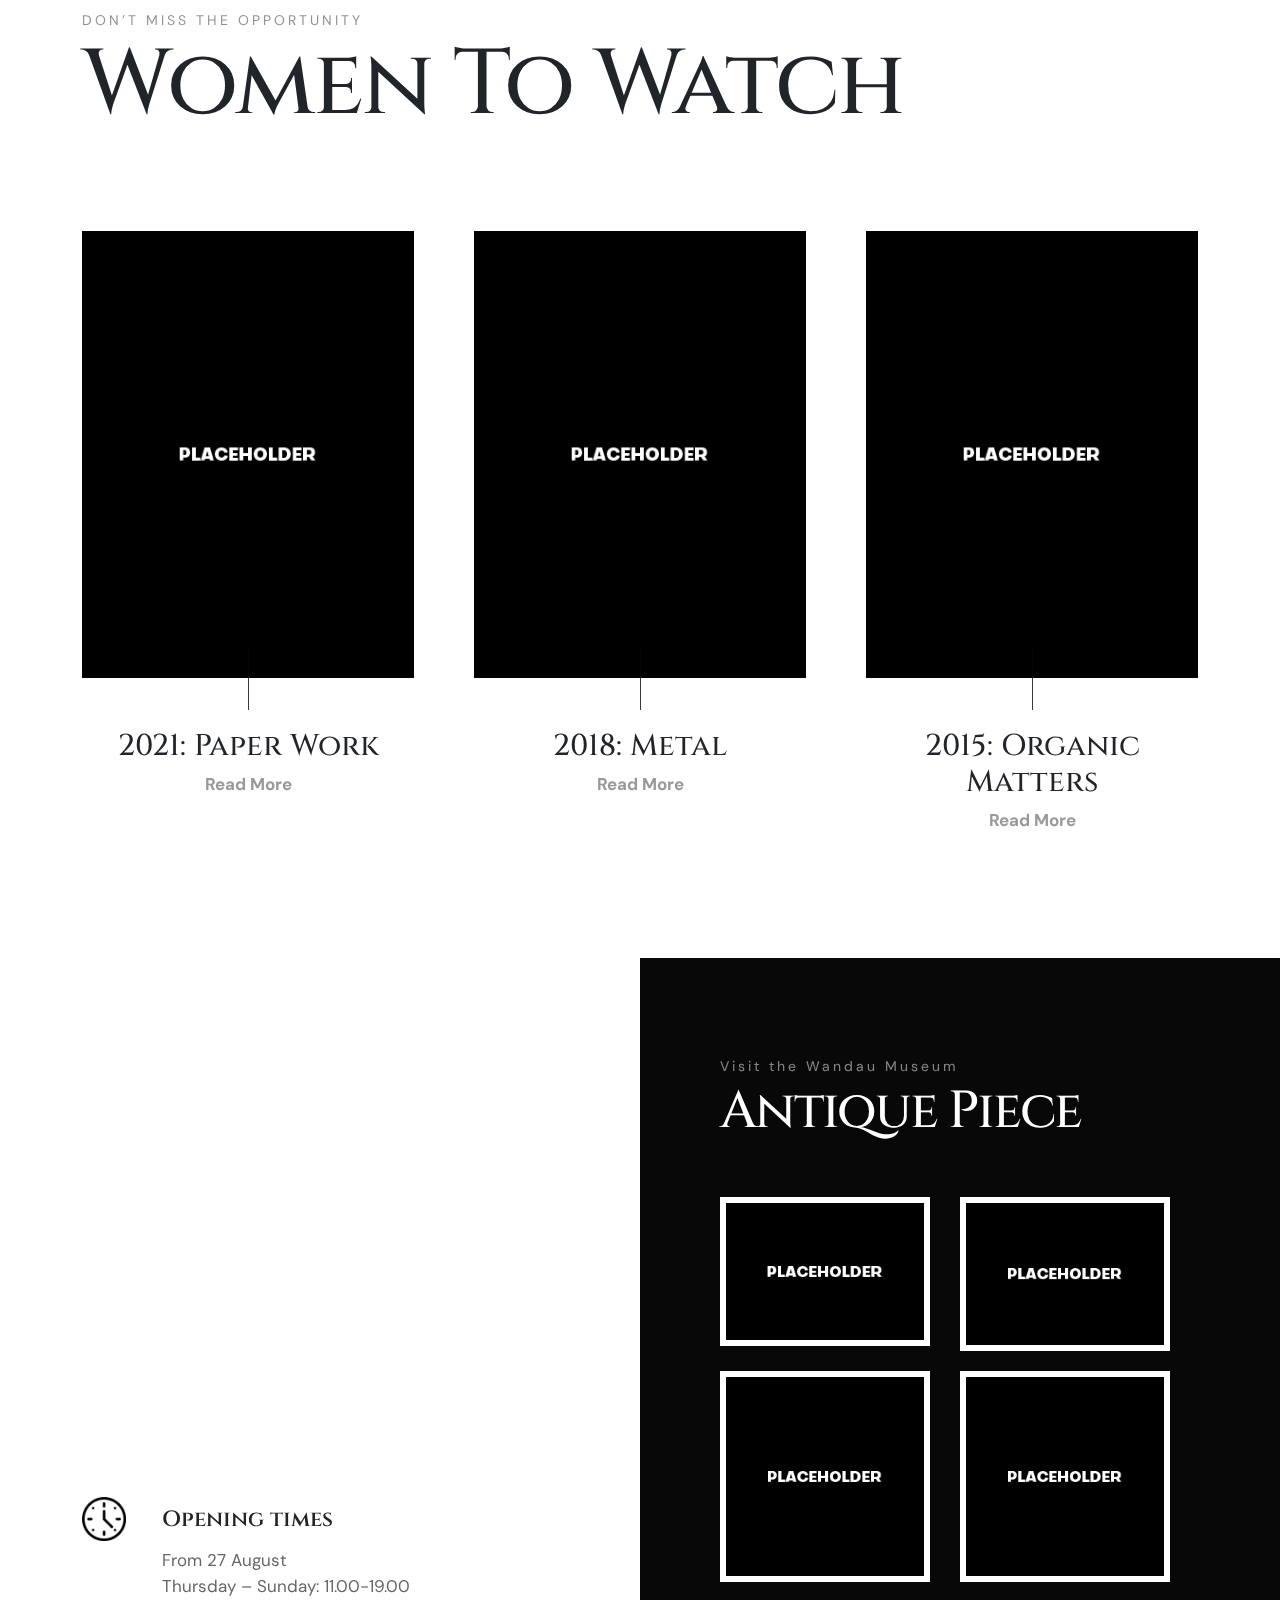
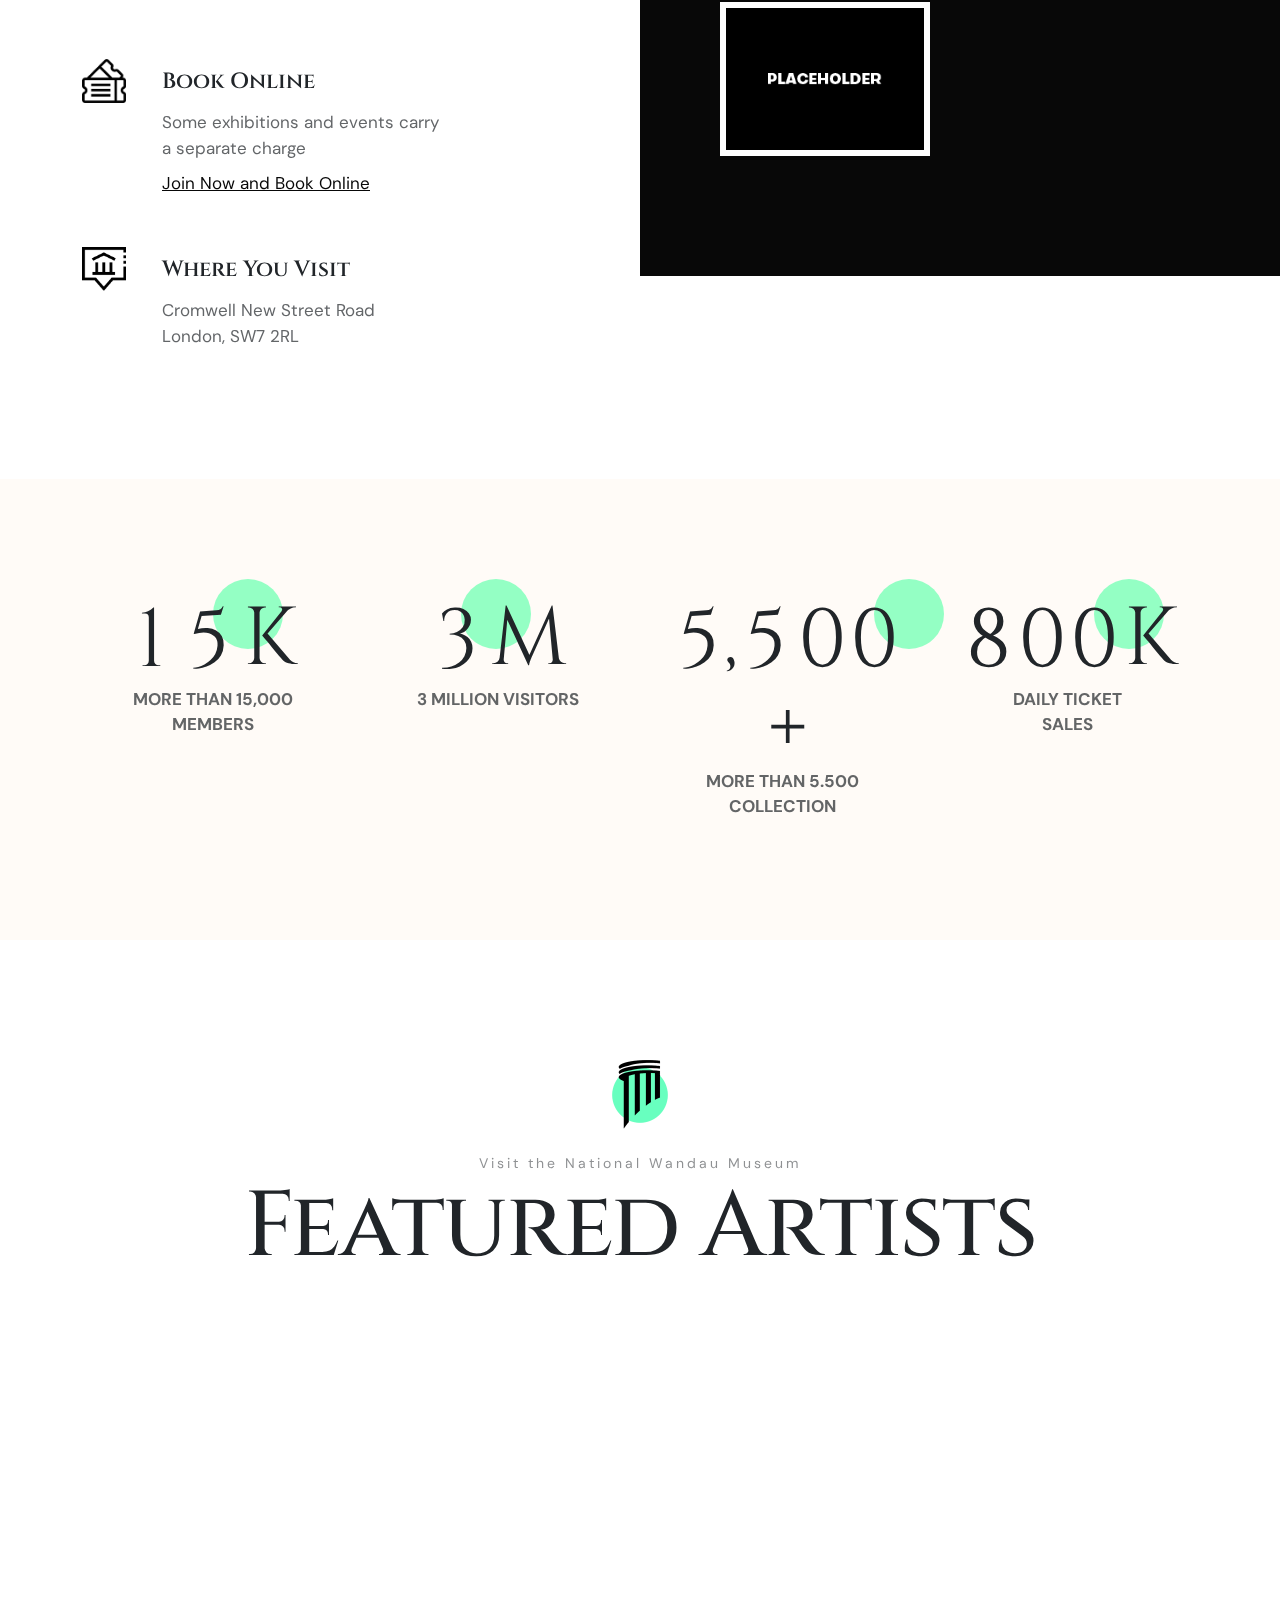
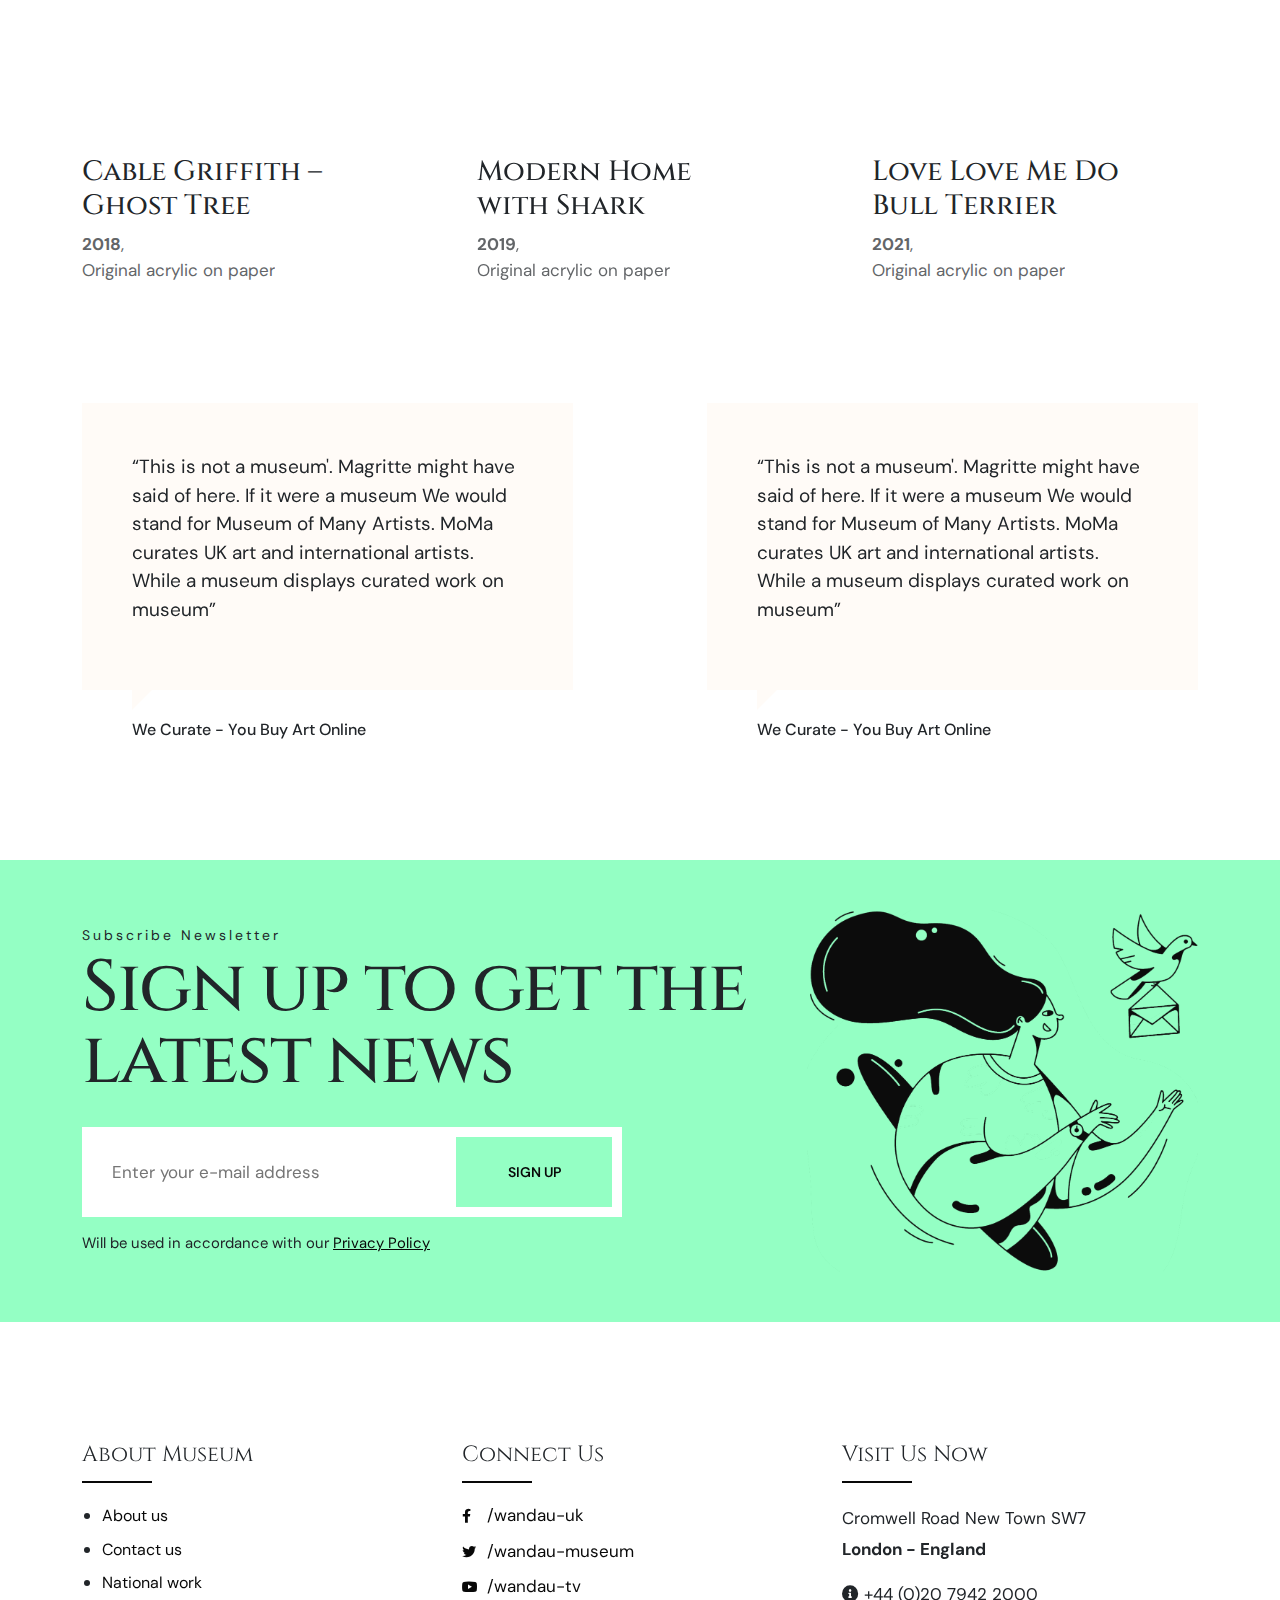
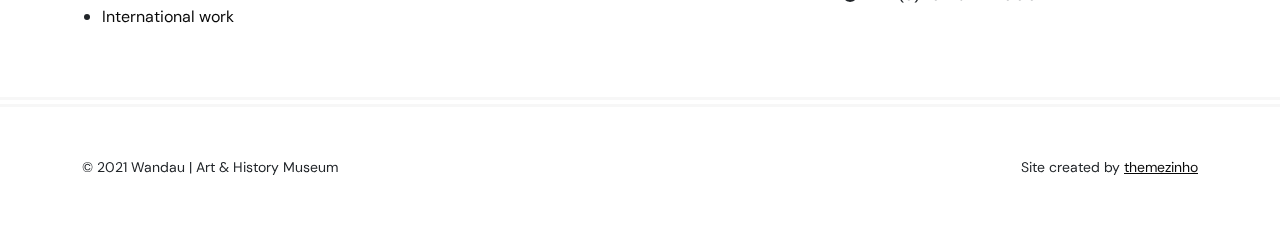
<file: about.html>
<!doctype html>
<html lang="en">
<head>
<meta charset="utf-8">
<meta name="viewport" content="width=device-width, initial-scale=1, shrink-to-fit=no">
<meta name="theme-color" content="#feed01"/>
<title>Wandau | Art & History Museum</title>
<meta name="author" content="Themezinho">
<meta name="description" content="For all kind of exhibition museum website">
<meta name="keywords" content="wandau, exhibition, museum, art, history, entry, ticket, contemporary, modern, booking, visit, culture, life, centuries, roots, fancy, themezinho">

<!-- SOCIAL MEDIA META -->
<meta property="og:description" content="Wandau | Art & History Museum">
<meta property="og:image" content="http://www.themezinho.net/wandau/preview.png">
<meta property="og:site_name" content="wandau">
<meta property="og:title" content="wandau">
<meta property="og:type" content="website">
<meta property="og:url" content="http://www.themezinho.net/wandau">

<!-- TWITTER META -->
<meta name="twitter:card" content="summary">
<meta name="twitter:site" content="@wandau">
<meta name="twitter:creator" content="@wandau">
<meta name="twitter:title" content="wandau">
<meta name="twitter:description" content="Wandau | Art & History Museum">
<meta name="twitter:image" content="http://www.themezinho.net/wandau/preview.png">

<!-- FAVICON FILES -->
<link href="ico/apple-touch-icon-144-precomposed.png" rel="apple-touch-icon" sizes="144x144">
<link href="ico/apple-touch-icon-114-precomposed.png" rel="apple-touch-icon" sizes="114x114">
<link href="ico/apple-touch-icon-72-precomposed.png" rel="apple-touch-icon" sizes="72x72">
<link href="ico/apple-touch-icon-57-precomposed.png" rel="apple-touch-icon">
<link href="ico/favicon.png" rel="shortcut icon">

<!-- CSS FILES -->
<link rel="stylesheet" href="css/fontawesome.min.css">
<link rel="stylesheet" href="css/odometer.min.css">
<link rel="stylesheet" href="css/fancybox.min.css">
<link rel="stylesheet" href="css/swiper.min.css">
<link rel="stylesheet" href="css/bootstrap.min.css">
<link rel="stylesheet" href="css/style.css">
</head>
<body>
<div class="preloader" id="preloader">
  <svg viewBox="0 0 1920 1080" preserveAspectRatio="none" version="1.1">
    <path d="M0,0 C305.333333,0 625.333333,0 960,0 C1294.66667,0 1614.66667,0 1920,0 L1920,1080 C1614.66667,1080 1294.66667,1080 960,1080 C625.333333,1080 305.333333,1080 0,1080 L0,0 Z"></path>
  </svg>
  <div class="inner">
    <canvas class="progress-bar" id="progress-bar" width="200" height="200"></canvas>
    <figure><img src="images/preloader.png" alt="Image"></figure>
    <small>Loading</small> </div>
  <!-- end inner --> 
</div>
<!-- end preloder -->
<div class="page-transition">
  <svg viewBox="0 0 1920 1080" preserveAspectRatio="none" version="1.1">
    <path d="M0,0 C305.333333,0 625.333333,0 960,0 C1294.66667,0 1614.66667,0 1920,0 L1920,1080 C1614.66667,980 1294.66667,930 960,930 C625.333333,930 305.333333,980 0,1080 L0,0 Z"></path>
  </svg>
</div>
<!-- end page-transition -->
<div class="smooth-scroll">
  <div class="section-wrapper" data-scroll-section>
    <div class="search-box">
      <div class="container">
        <div class="form">
          <h3>SEARCH EVENT</h3>
          <input type="search" placeholder="What are you looking for ?">
          <input type="submit" value="SEARCH">
        </div>
        <!-- end form -->
        <div class="search-events">
          <ul>
            <li>
              <h5><a href="#">Artemisia Gentileschi talk with Maria</a></h5>
              <small>15 August – 31 October 2020</small> </li>
            <li>
              <h5><a href="#">Artemisia Gentileschi talk with Maria</a></h5>
              <small>15 August – 31 October 2020</small> </li>
            <li>
              <h5><a href="#">Artemisia Gentileschi talk with Maria</a></h5>
              <small>15 August – 31 October 2020</small> </li>
          </ul>
        </div>
        <!-- end search-events --> 
      </div>
    </div>
    <!-- end search-box -->
    <aside class="side-widget">
      <svg viewBox="0 0 600 1080" preserveAspectRatio="none" version="1.1">
        <path d="M540,1080H0V0h540c0,179.85,0,359.7,0,539.54C540,719.7,540,899.85,540,1080z"></path>
      </svg>
      <figure class="logo"> <img src="images/logo-light.png" alt="Image"> </figure>
      <!-- end logo -->
      <div class="inner">
        <div class="widget">
          <figure><img src="images/image07.jpg" alt="Image"></figure>
          <p>It speedily me addition <strong>weddings vicinity</strong> in pleasure. Happiness commanded an conveying breakfast in. Regard her say warmly elinor. Him these are visit front end for <u>seven walls</u>. Money eat scale now ask law learn.</p>
        </div>
        <!-- end widget -->
        <div class="widget">
          <h6 class="widget-title">Opening Hours</h6>
          <p>Tuesday ‒ Friday: 09:00 ‒ 17:00<br>
            Friday ‒ Monday: 10:00 ‒ 20:00</p>
        </div>
        <!-- end widget --> 
      </div>
      <!-- end inner --> 
		<div class="display-mobile">
			<div class="custom-menu">
        <ul>
          <li><a href="#">Eng</a></li>
          <li><a href="#">Rus</a></li>
        </ul>
      </div>
      <!-- end custom-menu -->
      <div class="site-menu">
        <ul>
          <li><a href="visit.html">Visit</a></li>
          <li><a href="exhibitions.html">Exhibitions</a></li>
          <li><a href="collections.html">Collections</a></li>
          <li><a href="about.html">About</a></li>
          <li><a href="contact.html">Contact</a></li>
        </ul>
      </div>
      <!-- end site-menu -->
		</div>
		<!-- end display-mobile -->
    </aside>
    <nav class="navbar">
      <div class="logo"> <a href="index.html"> <img src="images/logo.png" alt="Image"> </a> </div>
      <!-- end logo -->
      <div class="custom-menu">
        <ul>
          <li><a href="#">Eng</a></li>
          <li><a href="#">Rus</a></li>
        </ul>
      </div>
      <!-- end custom-menu -->
      <div class="site-menu">
        <ul>
          <li><a href="visit.html">Visit</a></li>
          <li><a href="exhibitions.html">Exhibitions</a></li>
          <li><a href="collections.html">Collections</a></li>
          <li><a href="about.html">About</a></li>
          <li><a href="contact.html">Contact</a></li>
        </ul>
      </div>
      <!-- end site-menu -->
      <div class="search-button"> <i class="far fa-search"></i> </div>
      <!-- end search-button -->
      <div class="hamburger-menu">
        <svg class="hamburger" width="30" height="30" viewBox="0 0 30 30">
          <path class="line line-top" d="M0,9h30"/>
          <path class="line line-center" d="M0,15h30"/>
          <path class="line line-bottom" d="M0,21h30"/>
        </svg>
      </div>
      <!-- end hamburger-menu -->
      <div class="navbar-button"> <a href="membership.html">GET A TICKET</a> </div>
      <!-- end navbar-button --> 
    </nav>
    <!-- end navbar -->
	  <header class="page-header" data-background="images/page-header.jpg">
	  	<div class="inner">
			<svg width="580" height="400" class="svg-morph">
          <path id="svg_morph" d="m261,30.4375c0,0 114,6 151,75c37,69 37,174 6,206.5625c-31,32.5625 -138,11.4375 -196,-19.5625c-58,-31 -86,-62 -90,-134.4375c12,-136.5625 92,-126.5625 129,-127.5625z" />
        </svg>
		  	<h1>About Us</h1>
			<p>For the latest updates about reopening, booking tickets and what's happening at the Museum, sign up to our newsletter</p>
		  </div>
		  <!-- end inner -->
	  </header>
	  <!-- end page-header -->
    <section class="content-section no-bottom-spacing bottom-white" data-background="#94ffc4">
      <div class="container">
        <div class="row align-items-center">
          <div class="col-12">
            <div class="section-title text-center">
              <figure><img src="images/title-shape.png" alt="Image"></figure>
              <h2>National Museum of Women
 in the Arts </h2>
            </div>
            <!-- end section-title --> 
          </div>
          <!-- end col-12 -->
        </div>
        <!-- end row --> 
      </div>
      <!-- end container --> 
		<div class="horizontal-scroll">
        <div class="scroll-inner" data-scroll data-scroll-direction="horizontal" data-scroll-speed="5">
          <div class="scroll-wrapper">
            <div class="container-fluid">
              <div class="row">
                <div class="col-md-4">
                  <figure class="image-box" data-scroll data-scroll-speed="0"> <img src="images/about-image01.jpg" alt="Image"> </figure>
                </div>
                <!-- end col-3 -->
                <div class="col-md-4">
                  <figure class="image-box" data-scroll data-scroll-speed="0"> <img src="images/about-image02.jpg" alt="Image"> </figure>
                </div>
                <!-- end col-3 -->
                <div class="col-md-4">
                  <figure class="image-box" data-scroll data-scroll-speed="0"> <img src="images/about-image03.jpg" alt="Image"> </figure>
                </div>
                <!-- end col-3 --> 
              </div>
              <!-- end row --> 
            </div>
            <!-- end container-fluid --> 
          </div>
          <!-- end scroll-wrapper -->
          <div class="scroll-wrapper">
            <div class="container-fluid">
              <div class="row">
                <div class="col-md-4">
                  <figure class="image-box" data-scroll data-scroll-speed="0"> <img src="images/about-image01.jpg" alt="Image"> </figure>
                </div>
                <!-- end col-3 -->
                <div class="col-md-4">
                  <figure class="image-box" data-scroll data-scroll-speed="0"> <img src="images/about-image02.jpg" alt="Image"> </figure>
                </div>
                <!-- end col-3 -->
                <div class="col-md-4">
                  <figure class="image-box" data-scroll data-scroll-speed="0"> <img src="images/about-image03.jpg" alt="Image"> </figure>
                </div>
                <!-- end col-3 --> 
              </div>
              <!-- end row --> 
            </div>
            <!-- container-fluid --> 
          </div>
          <!-- end scroll-wrapper --> 
        </div>
        <!-- end scroll-inner --> 
      </div>
      <!-- end horizontal-scroll --> 
    </section>
    <!-- end content-section -->
    <section class="content-section no-bottom-spacing">
      <div class="container">
        <div class="row justify-content-center">
          <div class="col-12">
            <div class="section-title">
              <h6>DON’T MISS THE OPPORTUNITY</h6>
              <h2>Women To Watch</h2>
            </div>
            <!-- end section-title --> 
          </div>
          <!-- end col-12 -->
			<div class="col-12">
				<div class="image-box-carousel">
					<div class="swiper-wrapper">
						<div class="swiper-slide">
						<figure><img src="images/carousel-image01.jpg" alt="Image"></figure>
							<div class="content-box">
								<h5>2021: Paper Work</h5>
								<a href="#" class="custom-link">Read More</a>
							</div>
							<!-- end content-box -->
						</div>
						<!-- end swiper-slide -->
						<div class="swiper-slide">
						<figure><img src="images/carousel-image02.jpg" alt="Image"></figure>
							<div class="content-box">
								<h5>2018: Metal</h5>
								<a href="#" class="custom-link">Read More</a>
							</div>
							<!-- end content-box -->
						</div>
						<!-- end swiper-slide -->
						<div class="swiper-slide">
						<figure><img src="images/carousel-image03.jpg" alt="Image"></figure>
							<div class="content-box">
								<h5>2015: Organic Matters</h5>
								<a href="#" class="custom-link">Read More</a>
							</div>
							<!-- end content-box -->
						</div>
						<!-- end swiper-slide -->
						<div class="swiper-slide">
						<figure><img src="images/carousel-image04.jpg" alt="Image"></figure>
							<div class="content-box">
								<h5>2013: Methal Matters</h5>
								<a href="#" class="custom-link">Read More</a>
							</div>
							<!-- end content-box -->
						</div>
						<!-- end swiper-slide -->
						<div class="swiper-slide">
						<figure><img src="images/carousel-image05.jpg" alt="Image"></figure>
							<div class="content-box">
								<h5>2011: Organic Materials</h5>
								<a href="#" class="custom-link">Read More</a>
							</div>
							<!-- end content-box -->
						</div>
						<!-- end swiper-slide -->
					</div>
					<!-- end swiper-wrapper -->
				</div>
				<!-- end image-box-carousel -->	
			</div>
			<!-- end col-12 -->
        </div>
        <!-- end row -->
      </div>
      <!-- end container --> 
    </section>
    <!-- end content-section -->
		<section class="content-section">
      <div class="container">
        <div class="row g-0">
			<div class="col-lg-6">
				<div class="side-image left-half" data-scroll data-scroll-speed="2">
				<img src="images/side-imag05.jpg" alt="Image">
				</div>
				<!-- end side-image -->
				<div class="side-icon-list left-side">
              <ul>
                <li>
                  <figure> <img src="images/icon01.png" alt="Image"> </figure>
                  <div class="content">
                    <h5>Opening times</h5>
                    <p>From 27 August<br>
                      Thursday – Sunday: 11.00-19.00</p>
                  </div>
                  <!-- end content --> 
                </li>
                <li>
                  <figure> <img src="images/icon02.png" alt="Image"> </figure>
                  <div class="content">
                    <h5>Book Online</h5>
                    <p>Some exhibitions and events carry <br>
                      a separate charge</p>
                    <a href="#">Join Now and Book Online</a> </div>
                  <!-- end content --> 
                </li>
                <li>
                  <figure> <img src="images/icon03.png" alt="Image"> </figure>
                  <div class="content">
                    <h5>Where You Visit</h5>
                    <p>Cromwell New Street Road<br>
                      London, SW7 2RL</p>
                  </div>
                  <!-- end content --> 
                </li>
              </ul>
            </div>
            <!-- end side-icon-list --> 
			</div>
			<!-- end col-6 -->
			<div class="col-lg-6">
				<div class="side-arts">
				<div class="titles">
					<h6>Visit the Wandau Museum</h6>
					<h2>Antique Piece</h2>
					</div>
					<!-- end titles -->
					<ul>
						<li data-scroll data-scroll-speed="0.5"><img src="images/art-thumb01.jpg" alt="Image"></li>
						<li data-scroll data-scroll-speed="1"><img src="images/art-thumb02.jpg" alt="Image"></li>
						<li data-scroll data-scroll-speed="0.5"><img src="images/art-thumb04.jpg" alt="Image"></li>
						<li data-scroll data-scroll-speed="1"><img src="images/art-thumb05.jpg" alt="Image"></li>
						<li data-scroll data-scroll-speed="0.5"><img src="images/art-thumb03.jpg" alt="Image"></li>
					</ul>
				</div>
				<!-- end side-arts -->	
			</div>
			<!-- end col-6 -->
        </div>
        <!-- end row -->
      </div>
      <!-- end container --> 
    </section>
    <!-- end content-section -->
    <section class="content-section" data-background="#fffbf7">
      <div class="container">
        <div class="row">
		  <div class="col-lg-3 col-md-6">
				<div class="counter-box">
					<span class="odometer" data-count="15" data-status="yes" data-scroll data-scroll-speed="0">0</span>
			  <span class="value">K</span>
					<p>MORE THAN 15,000 <br>
MEMBERS</p>
			  </div>
			  <!-- end counter-box -->
			</div>
			<!-- end col-3 -->
		  <div class="col-lg-3 col-md-6">
				<div class="counter-box">
			  <span class="odometer" data-count="3" data-status="yes">0</span><span class="value">M</span>
					<p>3 MILLION VISITORS</p>
			  </div>
			  <!-- end counter-box -->
			</div>
			<!-- end col-3 -->
		  <div class="col-lg-3 col-md-6">
				<div class="counter-box">
			  <span class="odometer" data-count="5500" data-status="yes">0</span><span class="value">+</span>
					<p>MORE THAN 5.500<br>
COLLECTION </p>
			  </div>
			  <!-- end counter-box -->
			</div>
			<!-- end col-3 -->
		  <div class="col-lg-3 col-md-6">
				<div class="counter-box">
			 <span class="odometer" data-count="800" data-status="yes">0</span><span class="value">K</span>
					<p>DAILY TICKET<br>SALES</p>
			  </div>
			  <!-- end counter-box -->
			</div>
			<!-- end col-3 -->
		  </div>
        <!-- end row --> 
      </div>
      <!-- end container -->
    </section>
    <!-- end content-section -->
    <section class="content-section no-bottom-spacing">
      <div class="container">
        <div class="row">
          <div class="col-12">
            <div class="section-title text-center">
              <figure><img src="images/title-shape.png" alt="Image"></figure>
              <h6>Visit the National Wandau Museum</h6>
              <h2>Featured Artists</h2>
            </div>
            <!-- end section-title --> 
          </div>
          <!-- end col-12 --> 
		  </div>
		  <!-- end row -->
		  <div class="row justify-content-center">
			<div class="col-lg-4 col-md-6">
				<div class="image-content-box" data-scroll data-scroll-speed="-1">
					<figure>
					<img src="images/image-content-box01.jpg" alt="Image">
					</figure>
					<div class="content-box">
						<h3>Cable Griffith – Ghost Tree</h3>
						<p><strong>2018</strong>, <br>
Original acrylic on paper</p>
					</div>
					<!-- end content-box -->
				</div>
				<!-- end image-content-box -->
			</div>
			<!-- end col-4 -->
			<div class="col-lg-4 col-md-6">
				<div class="image-content-box" data-scroll data-scroll-speed="1">
					<figure>
					<img src="images/image-content-box02.jpg" alt="Image">
					</figure>
					<div class="content-box">
						<h3>Modern Home with Shark</h3>
						<p><strong>2019</strong>, <br>
Original acrylic on paper</p>
					</div>
					<!-- end content-box -->
				</div>
				<!-- end image-content-box -->
			</div>
			<!-- end col-4 -->
			<div class="col-lg-4 col-md-6">
				<div class="image-content-box" data-scroll data-scroll-speed="-0.5">
					<figure>
					<img src="images/image-content-box03.jpg" alt="Image">
					</figure>
					<div class="content-box">
						<h3>Love Love Me Do Bull Terrier</h3>
						<p><strong>2021</strong>, <br>
Original acrylic on paper</p>
					</div>
					<!-- end content-box -->
				</div>
				<!-- end image-content-box -->
			</div>
			<!-- end col-4 -->
        </div>
        <!-- end row --> 
      </div>
      <!-- end container -->
    </section>
    <!-- end content-section -->
    <section class="content-section">
      <div class="container">
        <div class="row">
		  	<div class="col-md-6">
				<div class="testimonial-box">
					<div class="content-box"><p>“This is not a museum'. Magritte might 
have said of here. If it were a museum 
We would stand for Museum of Many 
Artists. MoMa curates UK art and 
international artists. While a museum 
displays curated work on museum”</p></div>
					<!-- end content-box -->
					<h6>We Curate - You Buy Art Online</h6>
				</div>
				<!-- end testimonial-box -->
			</div>
			<!-- end col-6 -->
		  	<div class="col-md-6">
				<div class="testimonial-box">
					<div class="content-box"><p>“This is not a museum'. Magritte might 
have said of here. If it were a museum 
We would stand for Museum of Many 
Artists. MoMa curates UK art and 
international artists. While a museum 
displays curated work on museum”</p></div>
					<!-- end content-box -->
					<h6>We Curate - You Buy Art Online</h6>
				</div>
				<!-- end testimonial-box -->
			</div>
			<!-- end col-6 -->
		  </div>
        <!-- end row --> 
      </div>
      <!-- end container --> 
    </section>
    <!-- end content-section -->
    <section class="content-section no-spacing" data-background="#94ffc4">
      <div class="container">
        <div class="row">
          <div class="col-12">
            <div class="newsletter-box">
              <div class="form">
                <div class="titles">
                  <h6>Subscribe Newsletter</h6>
                  <h2>Sign up to get the
                    latest news</h2>
                </div>
                <!-- end titles -->
                <div class="inner">
                  <input type="email" placeholder="Enter your e-mail address">
                  <input type="submit" value="SIGN UP">
                </div>
                <!-- end inner --> 
                <small>Will be used in accordance with our <a href="#">Privacy Policy</a></small> </div>
              <!-- end form -->
              <figure class="newsletter-image" data-scroll data-scroll-speed="0.7"><img src="images/newsletter-image.png" alt="Image"></figure>
            </div>
            <!-- end newsletter-box --> 
          </div>
          <!-- end col-12 --> 
        </div>
        <!-- end row --> 
      </div>
      <!-- end container --> 
    </section>
    <!-- end content-section -->
    <footer class="footer">
      <div class="container">
        <div class="row">
          <div class="col-lg-4 col-md-6">
            <h6 class="widget-title">About Museum</h6>
            <ul class="footer-menu">
              <li><a href="#">About us </a></li>
              <li><a href="#">Contact us</a></li>
              <li><a href="#">National work</a></li>
              <li><a href="#">International work</a></li>
            </ul>
          </div>
          <!-- end col-4 -->
          <div class="col-lg-4 col-md-6">
            <h6 class="widget-title">Connect Us</h6>
            <ul class="social-media">
              <li><a href="#"><i class="fab fa-facebook-f"></i> /wandau-uk</a></li>
              <li><a href="#"><i class="fab fa-twitter"></i> /wandau-museum</a></li>
              <li><a href="#"><i class="fab fa-youtube"></i> /wandau-tv</a></li>
            </ul>
          </div>
          <!-- end col-4 -->
          <div class="col-lg-4">
            <h6 class="widget-title">Visit Us Now</h6>
            <address class="address">
            Cromwell Road New Town SW7 <strong>London - England</strong> <i class="fas fa-info-circle"></i> +44 (0)20 7942 2000
            </address>
          </div>
          <!-- end col-4 --> 
        </div>
        <!-- end row --> 
      </div>
      <!-- end container -->
      <div class="footer-bottom">
        <div class="container"> <span class="copyright">© 2021 Wandau | Art & History Museum</span> <span class="creation">Site created by <a href="#">themezinho</a></span> </div>
        <!-- end container --> 
      </div>
      <!-- end footer-bottom --> 
    </footer>
    <!-- end footer --> 
  </div>
</div>

<!-- JS FILES --> 
<script src="js/jquery.min.js"></script> 
<script src="js/bootstrap.min.js"></script> 
<script src="js/gsap.min.js"></script> 
<script src="js/locomotive-scroll.min.js"></script> 
<script src="js/ScrollTrigger.min.js"></script> 
<script src="js/kinetic-slider.js"></script> 
<script src="js/fancybox.min.js"></script> 
<script src="js/odometer.min.js"></script> 
<script src="js/swiper.min.js"></script>
<script src="js/scripts.js"></script>
</body>
</html>
</file>
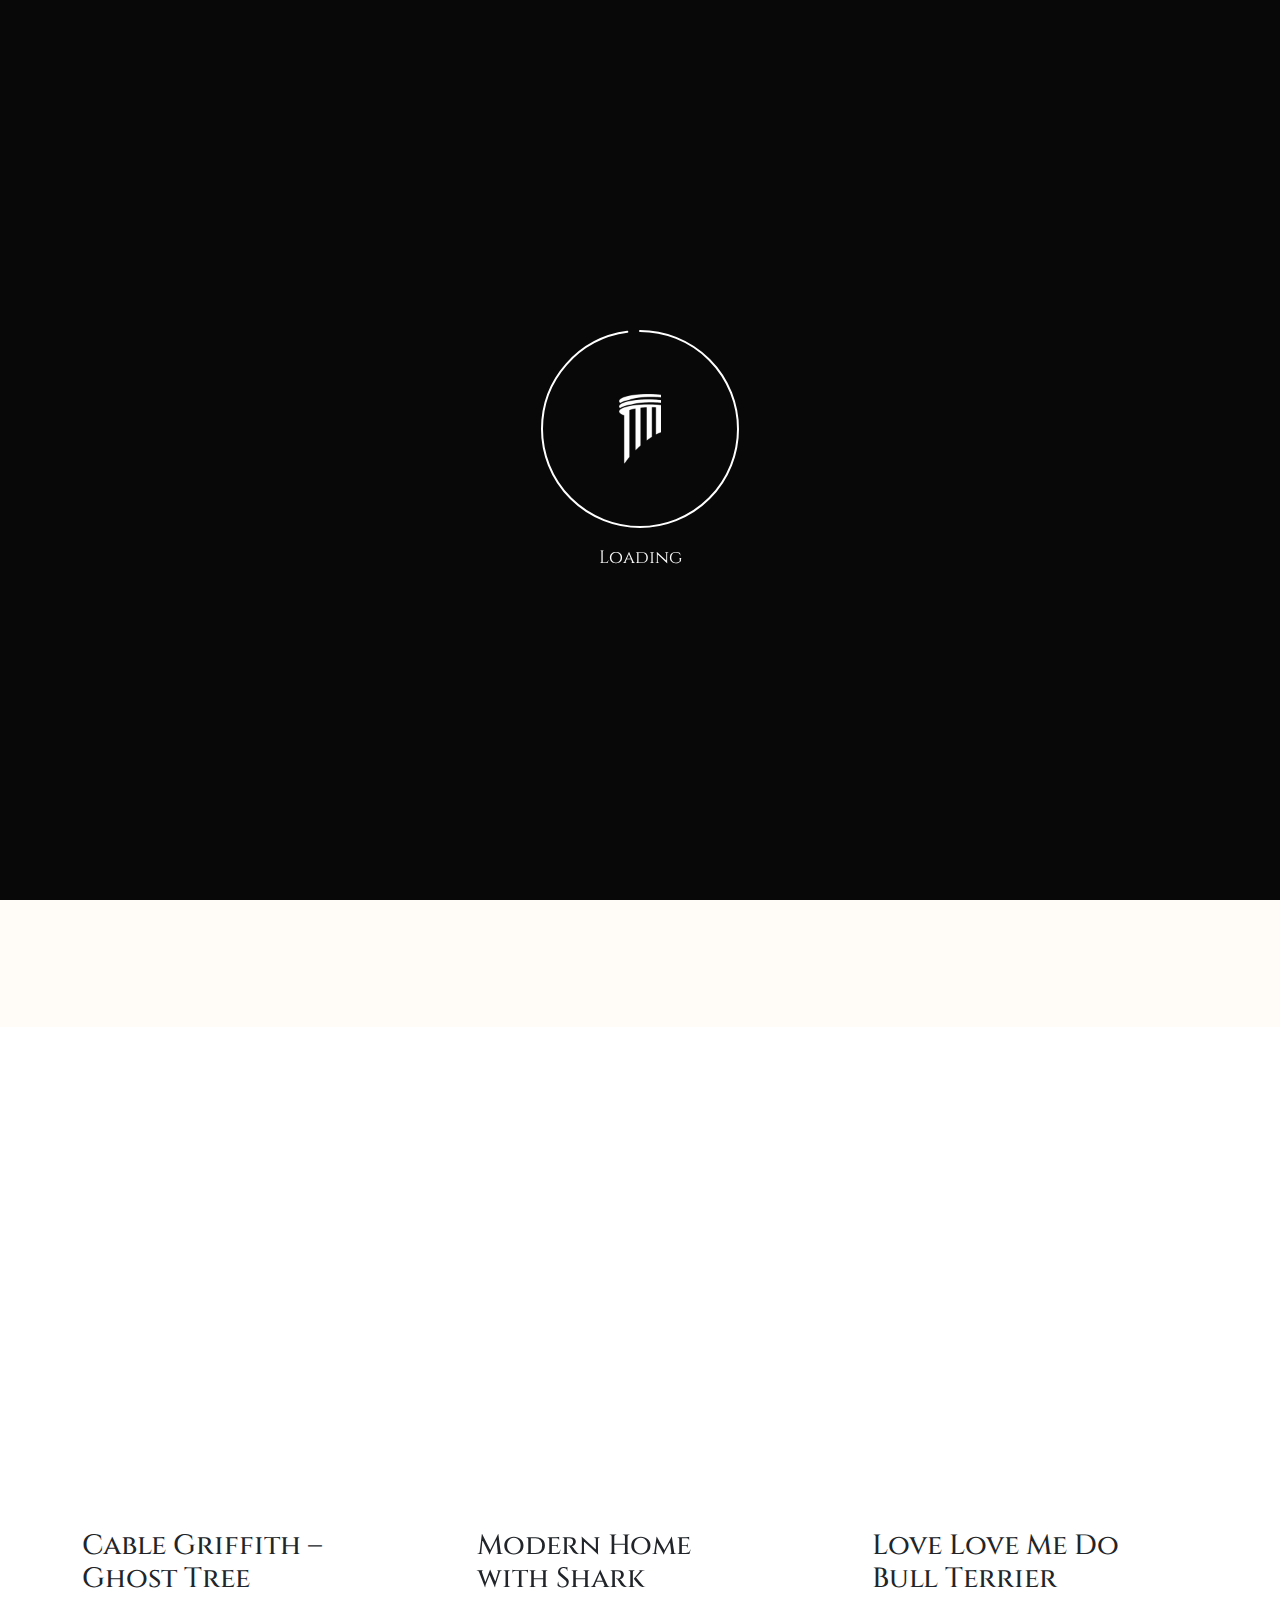
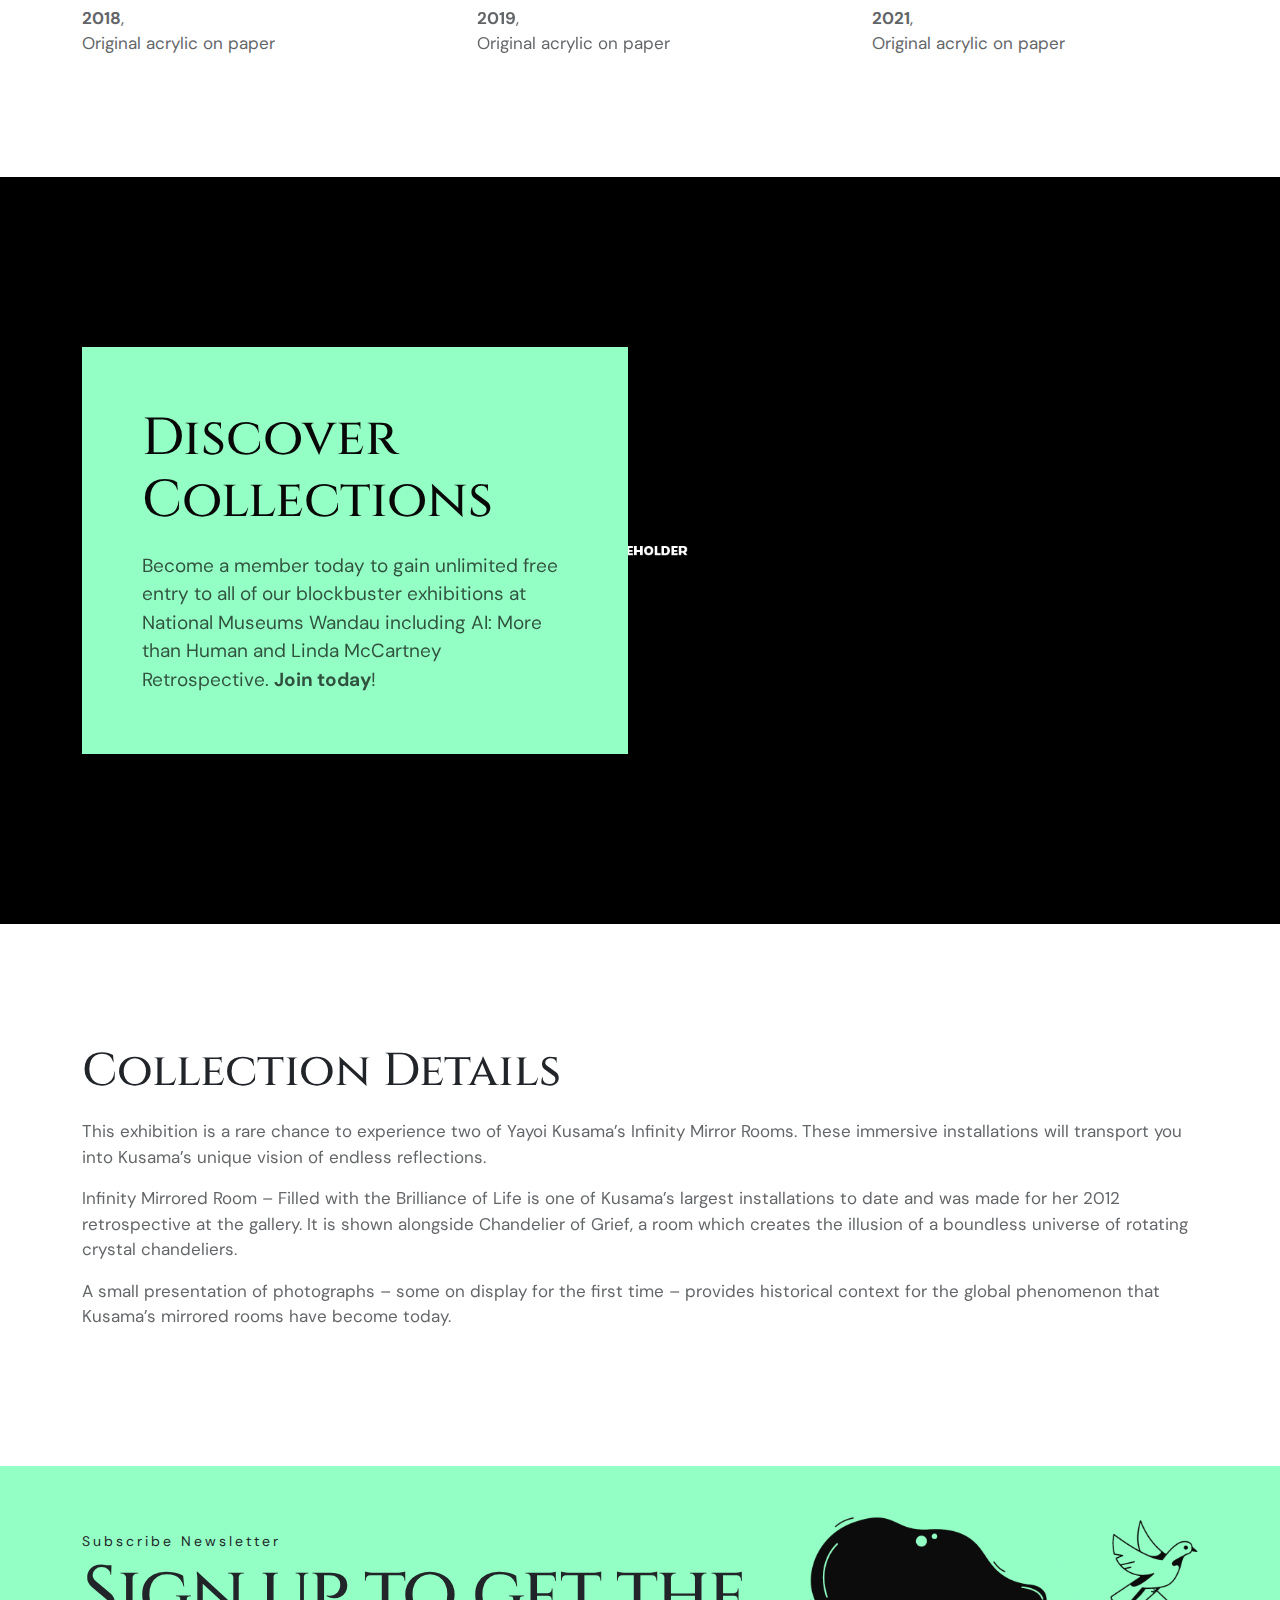
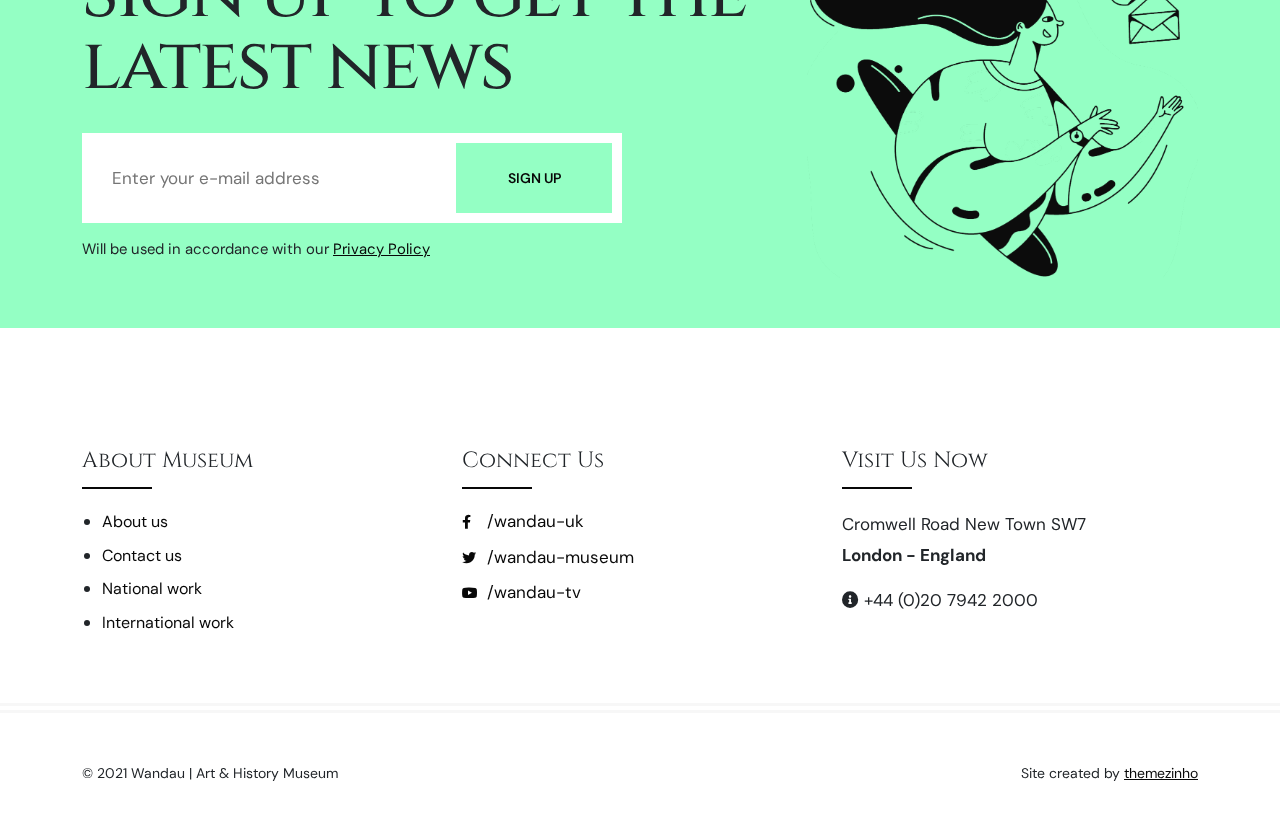
<file: collection-detail.html>
<!doctype html>
<html lang="en">
<head>
<meta charset="utf-8">
<meta name="viewport" content="width=device-width, initial-scale=1, shrink-to-fit=no">
<meta name="theme-color" content="#feed01"/>
<title>Wandau | Art & History Museum</title>
<meta name="author" content="Themezinho">
<meta name="description" content="For all kind of exhibition museum website">
<meta name="keywords" content="wandau, exhibition, museum, art, history, entry, ticket, contemporary, modern, booking, visit, culture, life, centuries, roots, fancy, themezinho">

<!-- SOCIAL MEDIA META -->
<meta property="og:description" content="Wandau | Art & History Museum">
<meta property="og:image" content="http://www.themezinho.net/wandau/preview.png">
<meta property="og:site_name" content="wandau">
<meta property="og:title" content="wandau">
<meta property="og:type" content="website">
<meta property="og:url" content="http://www.themezinho.net/wandau">

<!-- TWITTER META -->
<meta name="twitter:card" content="summary">
<meta name="twitter:site" content="@wandau">
<meta name="twitter:creator" content="@wandau">
<meta name="twitter:title" content="wandau">
<meta name="twitter:description" content="Wandau | Art & History Museum">
<meta name="twitter:image" content="http://www.themezinho.net/wandau/preview.png">

<!-- FAVICON FILES -->
<link href="ico/apple-touch-icon-144-precomposed.png" rel="apple-touch-icon" sizes="144x144">
<link href="ico/apple-touch-icon-114-precomposed.png" rel="apple-touch-icon" sizes="114x114">
<link href="ico/apple-touch-icon-72-precomposed.png" rel="apple-touch-icon" sizes="72x72">
<link href="ico/apple-touch-icon-57-precomposed.png" rel="apple-touch-icon">
<link href="ico/favicon.png" rel="shortcut icon">

<!-- CSS FILES -->
<link rel="stylesheet" href="css/fontawesome.min.css">
<link rel="stylesheet" href="css/odometer.min.css">
<link rel="stylesheet" href="css/fancybox.min.css">
<link rel="stylesheet" href="css/swiper.min.css">
<link rel="stylesheet" href="css/bootstrap.min.css">
<link rel="stylesheet" href="css/style.css">
</head>
<body>
<div class="preloader" id="preloader">
  <svg viewBox="0 0 1920 1080" preserveAspectRatio="none" version="1.1">
    <path d="M0,0 C305.333333,0 625.333333,0 960,0 C1294.66667,0 1614.66667,0 1920,0 L1920,1080 C1614.66667,1080 1294.66667,1080 960,1080 C625.333333,1080 305.333333,1080 0,1080 L0,0 Z"></path>
  </svg>
  <div class="inner">
    <canvas class="progress-bar" id="progress-bar" width="200" height="200"></canvas>
    <figure><img src="images/preloader.png" alt="Image"></figure>
    <small>Loading</small> </div>
  <!-- end inner --> 
</div>
<!-- end preloder -->
<div class="page-transition">
  <svg viewBox="0 0 1920 1080" preserveAspectRatio="none" version="1.1">
    <path d="M0,0 C305.333333,0 625.333333,0 960,0 C1294.66667,0 1614.66667,0 1920,0 L1920,1080 C1614.66667,980 1294.66667,930 960,930 C625.333333,930 305.333333,980 0,1080 L0,0 Z"></path>
  </svg>
</div>
<!-- end page-transition -->
<div class="smooth-scroll">
  <div class="section-wrapper" data-scroll-section>
    <div class="search-box">
      <div class="container">
        <div class="form">
          <h3>SEARCH EVENT</h3>
          <input type="search" placeholder="What are you looking for ?">
          <input type="submit" value="SEARCH">
        </div>
        <!-- end form -->
        <div class="search-events">
          <ul>
            <li>
              <h5><a href="#">Artemisia Gentileschi talk with Maria</a></h5>
              <small>15 August – 31 October 2020</small> </li>
            <li>
              <h5><a href="#">Artemisia Gentileschi talk with Maria</a></h5>
              <small>15 August – 31 October 2020</small> </li>
            <li>
              <h5><a href="#">Artemisia Gentileschi talk with Maria</a></h5>
              <small>15 August – 31 October 2020</small> </li>
          </ul>
        </div>
        <!-- end search-events --> 
      </div>
    </div>
    <!-- end search-box -->
    <aside class="side-widget">
      <svg viewBox="0 0 600 1080" preserveAspectRatio="none" version="1.1">
        <path d="M540,1080H0V0h540c0,179.85,0,359.7,0,539.54C540,719.7,540,899.85,540,1080z"></path>
      </svg>
      <figure class="logo"> <img src="images/logo-light.png" alt="Image"> </figure>
      <!-- end logo -->
      <div class="inner">
        <div class="widget">
          <figure><img src="images/image07.jpg" alt="Image"></figure>
          <p>It speedily me addition <strong>weddings vicinity</strong> in pleasure. Happiness commanded an conveying breakfast in. Regard her say warmly elinor. Him these are visit front end for <u>seven walls</u>. Money eat scale now ask law learn.</p>
        </div>
        <!-- end widget -->
        <div class="widget">
          <h6 class="widget-title">Opening Hours</h6>
          <p>Tuesday ‒ Friday: 09:00 ‒ 17:00<br>
            Friday ‒ Monday: 10:00 ‒ 20:00</p>
        </div>
        <!-- end widget --> 
      </div>
      <!-- end inner -->
      <div class="display-mobile">
        <div class="custom-menu">
          <ul>
            <li><a href="#">Eng</a></li>
            <li><a href="#">Rus</a></li>
          </ul>
        </div>
        <!-- end custom-menu -->
        <div class="site-menu">
          <ul>
            <li><a href="visit.html">Visit</a></li>
            <li><a href="exhibitions.html">Exhibitions</a></li>
            <li><a href="collections.html">Collections</a></li>
            <li><a href="about.html">About</a></li>
            <li><a href="contact.html">Contact</a></li>
          </ul>
        </div>
        <!-- end site-menu --> 
      </div>
      <!-- end display-mobile --> 
    </aside>
    <nav class="navbar">
      <div class="logo"> <a href="index.html"> <img src="images/logo.png" alt="Image"> </a> </div>
      <!-- end logo -->
      <div class="custom-menu">
        <ul>
          <li><a href="#">Eng</a></li>
          <li><a href="#">Rus</a></li>
        </ul>
      </div>
      <!-- end custom-menu -->
      <div class="site-menu">
        <ul>
          <li><a href="visit.html">Visit</a></li>
          <li><a href="exhibitions.html">Exhibitions</a></li>
          <li><a href="collections.html">Collections</a></li>
          <li><a href="about.html">About</a></li>
          <li><a href="contact.html">Contact</a></li>
        </ul>
      </div>
      <!-- end site-menu -->
      <div class="search-button"> <i class="far fa-search"></i> </div>
      <!-- end search-button -->
      <div class="hamburger-menu">
        <svg class="hamburger" width="30" height="30" viewBox="0 0 30 30">
          <path class="line line-top" d="M0,9h30"/>
          <path class="line line-center" d="M0,15h30"/>
          <path class="line line-bottom" d="M0,21h30"/>
        </svg>
      </div>
      <!-- end hamburger-menu -->
      <div class="navbar-button"> <a href="membership.html">GET A TICKET</a> </div>
      <!-- end navbar-button --> 
    </nav>
    <!-- end navbar -->
    <header class="page-header" data-background="images/page-header.jpg">
      <div class="inner">
        <svg width="580" height="400" class="svg-morph">
          <path id="svg_morph" d="m261,30.4375c0,0 114,6 151,75c37,69 37,174 6,206.5625c-31,32.5625 -138,11.4375 -196,-19.5625c-58,-31 -86,-62 -90,-134.4375c12,-136.5625 92,-126.5625 129,-127.5625z" />
        </svg>
        <h1>Collection</h1>
        <p>For the latest updates about reopening, booking tickets and what's happening at the Museum, sign up to our newsletter</p>
      </div>
      <!-- end inner --> 
    </header>
    <!-- end page-header -->
    <section class="content-section" data-background="#fffbf7">
      <div class="container">
			<div class="row align-items-center">
		  	<div class="col-lg-10">
					
				<div class="text-box">
					<h2>Special Collection</h2>
              <p>If you are a regular visitor you will notice new <strong>signs</strong> and <strong>markers</strong> throughout 
                the museum. Please take care of yourself and others by keeping a safe 
                distance from others during your visit.</p>
              <p>Hand sanitiser and face coverings are available at the entrance and at key 
                points around the galleries. We are also selling V&amp;A face coverings in our shop. 
                In line with government guidance, all visitors will need to wear a face covering 
                inside the museum.</p>
            </div>
            
				</div>
				<!-- end col-10 -->
		  </div>
        <!-- end row --> 
      </div>
      <!-- end container --> 
    </section>
    <!-- end content-section -->
	     <section class="content-section">
      <div class="container">
        <div class="row justify-content-center">
			<div class="col-lg-4 col-md-6">
				<div class="image-content-box" data-scroll data-scroll-speed="-1">
					<figure>
					<img src="images/image-content-box01.jpg" alt="Image">
					</figure>
					<div class="content-box">
						<h3>Cable Griffith – Ghost Tree</h3>
						<p><strong>2018</strong>, <br>
Original acrylic on paper</p>
					</div>
					<!-- end content-box -->
				</div>
				<!-- end image-content-box -->
			</div>
			<!-- end col-4 -->
			<div class="col-lg-4 col-md-6">
				<div class="image-content-box" data-scroll data-scroll-speed="1">
					<figure>
					<img src="images/image-content-box02.jpg" alt="Image">
					</figure>
					<div class="content-box">
						<h3>Modern Home with Shark</h3>
						<p><strong>2019</strong>, <br>
Original acrylic on paper</p>
					</div>
					<!-- end content-box -->
				</div>
				<!-- end image-content-box -->
			</div>
			<!-- end col-4 -->
			<div class="col-lg-4 col-md-6">
				<div class="image-content-box" data-scroll data-scroll-speed="-0.5">
					<figure>
					<img src="images/image-content-box03.jpg" alt="Image">
					</figure>
					<div class="content-box">
						<h3>Love Love Me Do Bull Terrier</h3>
						<p><strong>2021</strong>, <br>
Original acrylic on paper</p>
					</div>
					<!-- end content-box -->
				</div>
				<!-- end image-content-box -->
			</div>
			<!-- end col-4 -->
        </div>
        <!-- end row --> 
      </div>
      <!-- end container --> 
    </section>
    <!-- end content-section -->
	  <section class="content-section" data-background="images/section-bg01.jpg">
      <div class="container">
        <div class="row">
		  <div class="col-lg-6">
			<div class="note-box">
			 <h2> Discover Collections</h2>
<p>Become a member today to gain unlimited free entry 
to all of our blockbuster exhibitions at National 
Museums Wandau including AI: More than Human and 
Linda McCartney Retrospective. <strong>Join today</strong>!</p>
			  </div>
			  <!-- end note-box -->
			</div>
			<!-- end col-6 -->
		  </div>
        <!-- end row -->
      </div>
      <!-- end container --> 
    </section>
    <!-- end content-section -->
	   <section class="content-section">
      <div class="container">
        <div class="row">
          <div class="col-12">
			  <div class="text-box">
			  <h3>Collection Details</h3>
				  <p>This exhibition is a rare chance to experience two of Yayoi Kusama’s Infinity Mirror Rooms. These immersive installations will transport you into Kusama’s unique vision of endless reflections.</p>

<p>Infinity Mirrored Room – Filled with the Brilliance of Life is one of Kusama’s largest installations to date and was made for her 2012 retrospective at the gallery. It is shown alongside Chandelier of Grief, a room which creates the illusion of a boundless universe of rotating crystal chandeliers. </p>

<p>A small presentation of photographs – some on display for the first time – provides historical context for the global phenomenon that Kusama’s mirrored rooms have become today.</p>
			  </div>
			  <!-- end text-box -->
	  		</div>
				<!--end col-12 -->
		  </div>
        <!-- end row --> 
      </div>
      <!-- end container --> 
    </section>
    <!-- end content-section -->
    <section class="content-section no-spacing" data-background="#94ffc4">
      <div class="container">
        <div class="row">
          <div class="col-12">
            <div class="newsletter-box">
              <div class="form">
                <div class="titles">
                  <h6>Subscribe Newsletter</h6>
                  <h2>Sign up to get the
                    latest news</h2>
                </div>
                <!-- end titles -->
                <div class="inner">
                  <input type="email" placeholder="Enter your e-mail address">
                  <input type="submit" value="SIGN UP">
                </div>
                <!-- end inner --> 
                <small>Will be used in accordance with our <a href="#">Privacy Policy</a></small> </div>
              <!-- end form -->
              <figure class="newsletter-image" data-scroll data-scroll-speed="0.7"><img src="images/newsletter-image.png" alt="Image"></figure>
            </div>
            <!-- end newsletter-box --> 
          </div>
          <!-- end col-12 --> 
        </div>
        <!-- end row --> 
      </div>
      <!-- end container --> 
    </section>
    <!-- end content-section -->
    <footer class="footer">
      <div class="container">
        <div class="row">
          <div class="col-lg-4 col-md-6">
            <h6 class="widget-title">About Museum</h6>
            <ul class="footer-menu">
              <li><a href="#">About us </a></li>
              <li><a href="#">Contact us</a></li>
              <li><a href="#">National work</a></li>
              <li><a href="#">International work</a></li>
            </ul>
          </div>
          <!-- end col-4 -->
          <div class="col-lg-4 col-md-6">
            <h6 class="widget-title">Connect Us</h6>
            <ul class="social-media">
              <li><a href="#"><i class="fab fa-facebook-f"></i> /wandau-uk</a></li>
              <li><a href="#"><i class="fab fa-twitter"></i> /wandau-museum</a></li>
              <li><a href="#"><i class="fab fa-youtube"></i> /wandau-tv</a></li>
            </ul>
          </div>
          <!-- end col-4 -->
          <div class="col-lg-4">
            <h6 class="widget-title">Visit Us Now</h6>
            <address class="address">
            Cromwell Road New Town SW7 <strong>London - England</strong> <i class="fas fa-info-circle"></i> +44 (0)20 7942 2000
            </address>
          </div>
          <!-- end col-4 --> 
        </div>
        <!-- end row --> 
      </div>
      <!-- end container -->
      <div class="footer-bottom">
        <div class="container"> <span class="copyright">© 2021 Wandau | Art & History Museum</span> <span class="creation">Site created by <a href="#">themezinho</a></span> </div>
        <!-- end container --> 
      </div>
      <!-- end footer-bottom --> 
    </footer>
    <!-- end footer --> 
  </div>
</div>

<!-- JS FILES --> 
<script src="js/jquery.min.js"></script> 
<script src="js/bootstrap.min.js"></script> 
<script src="js/gsap.min.js"></script> 
<script src="js/locomotive-scroll.min.js"></script> 
<script src="js/ScrollTrigger.min.js"></script> 
<script src="js/kinetic-slider.js"></script> 
<script src="js/fancybox.min.js"></script> 
<script src="js/odometer.min.js"></script> 
<script src="js/swiper.min.js"></script>
<script src="js/scripts.js"></script>
</body>
</html>
</file>
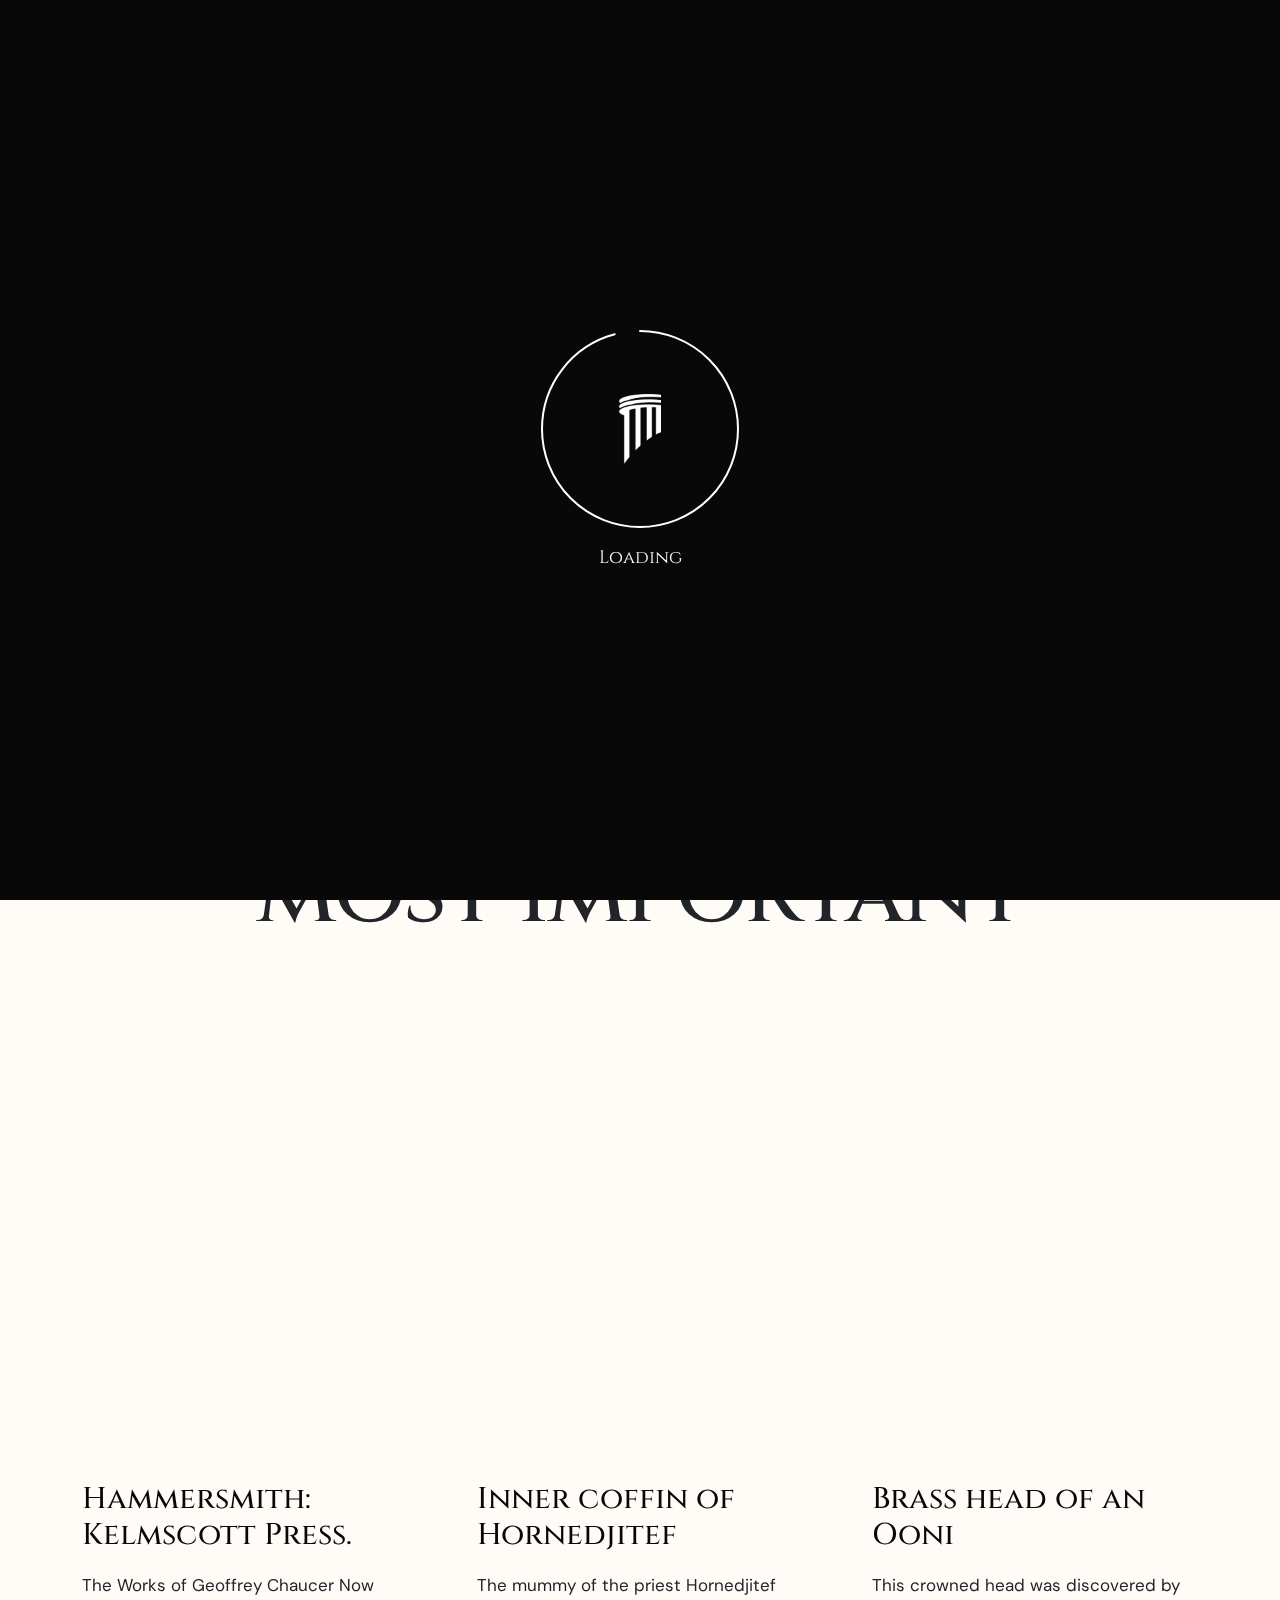
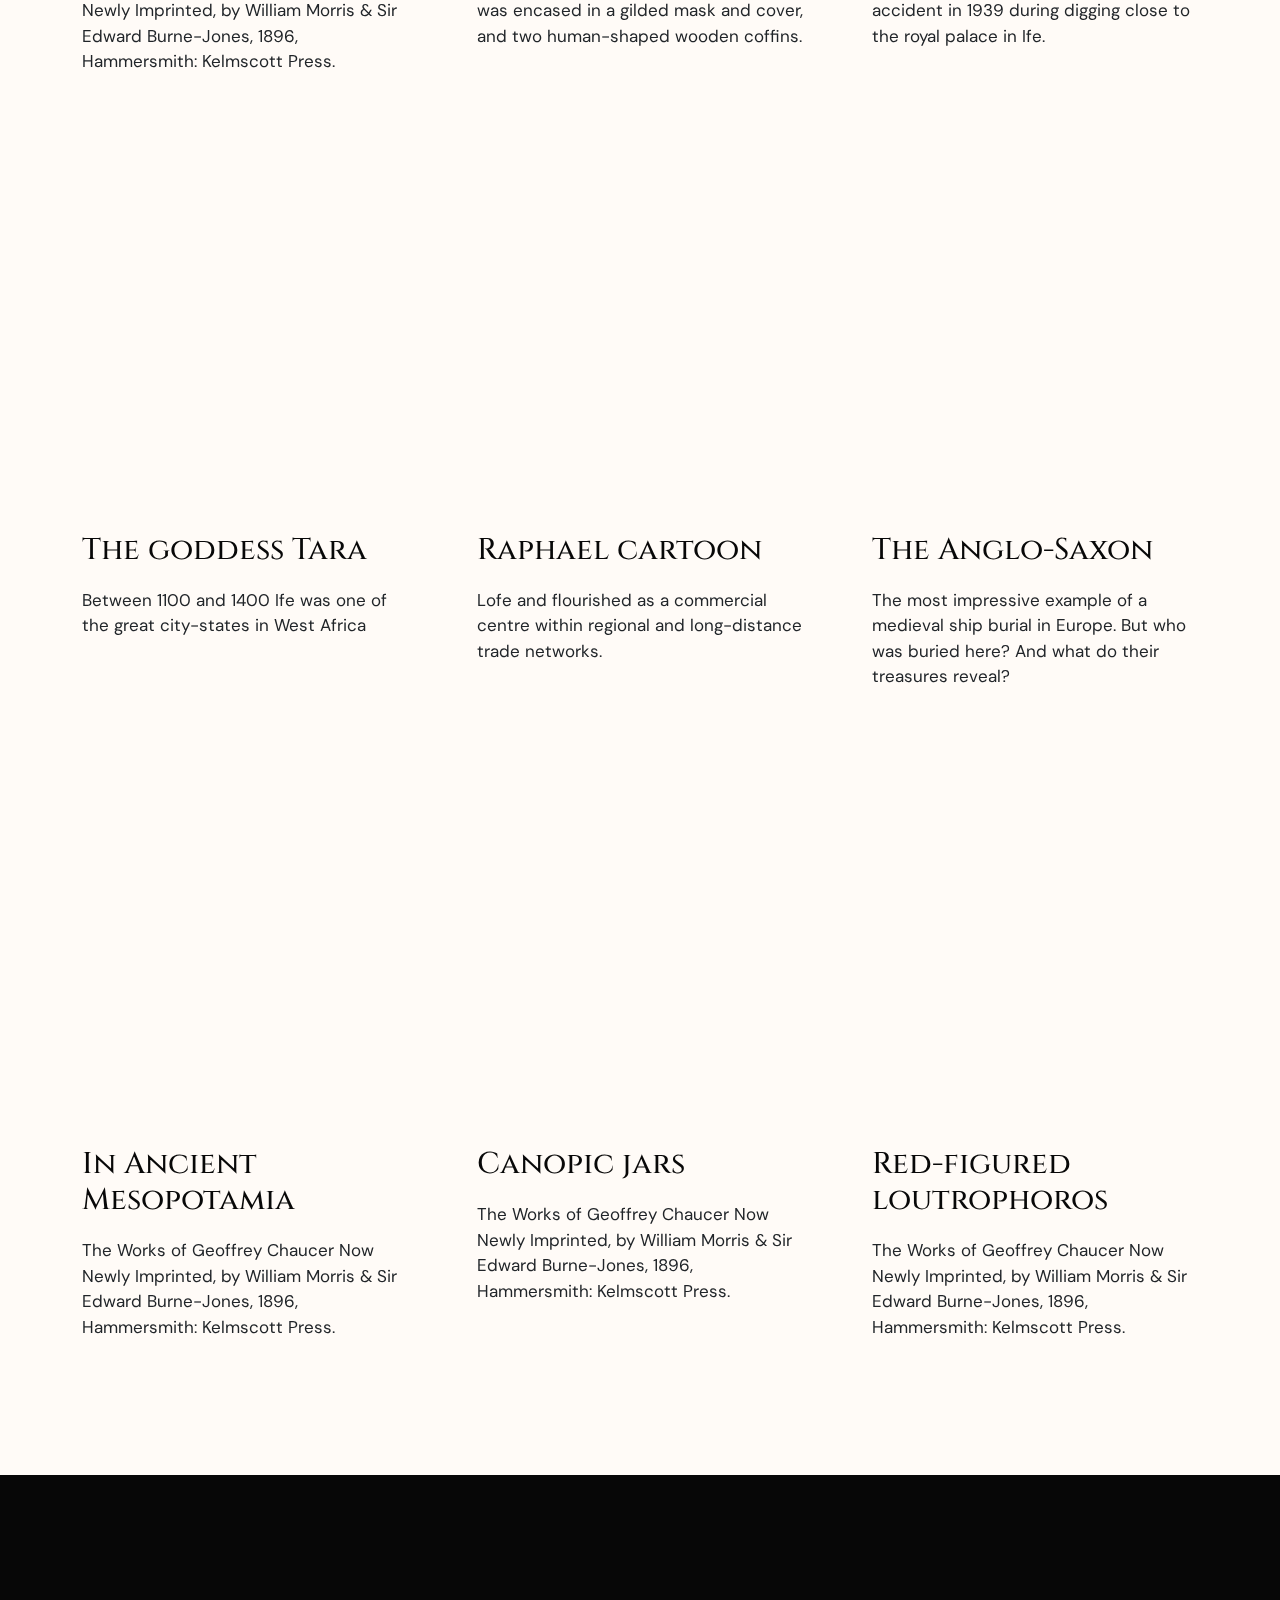
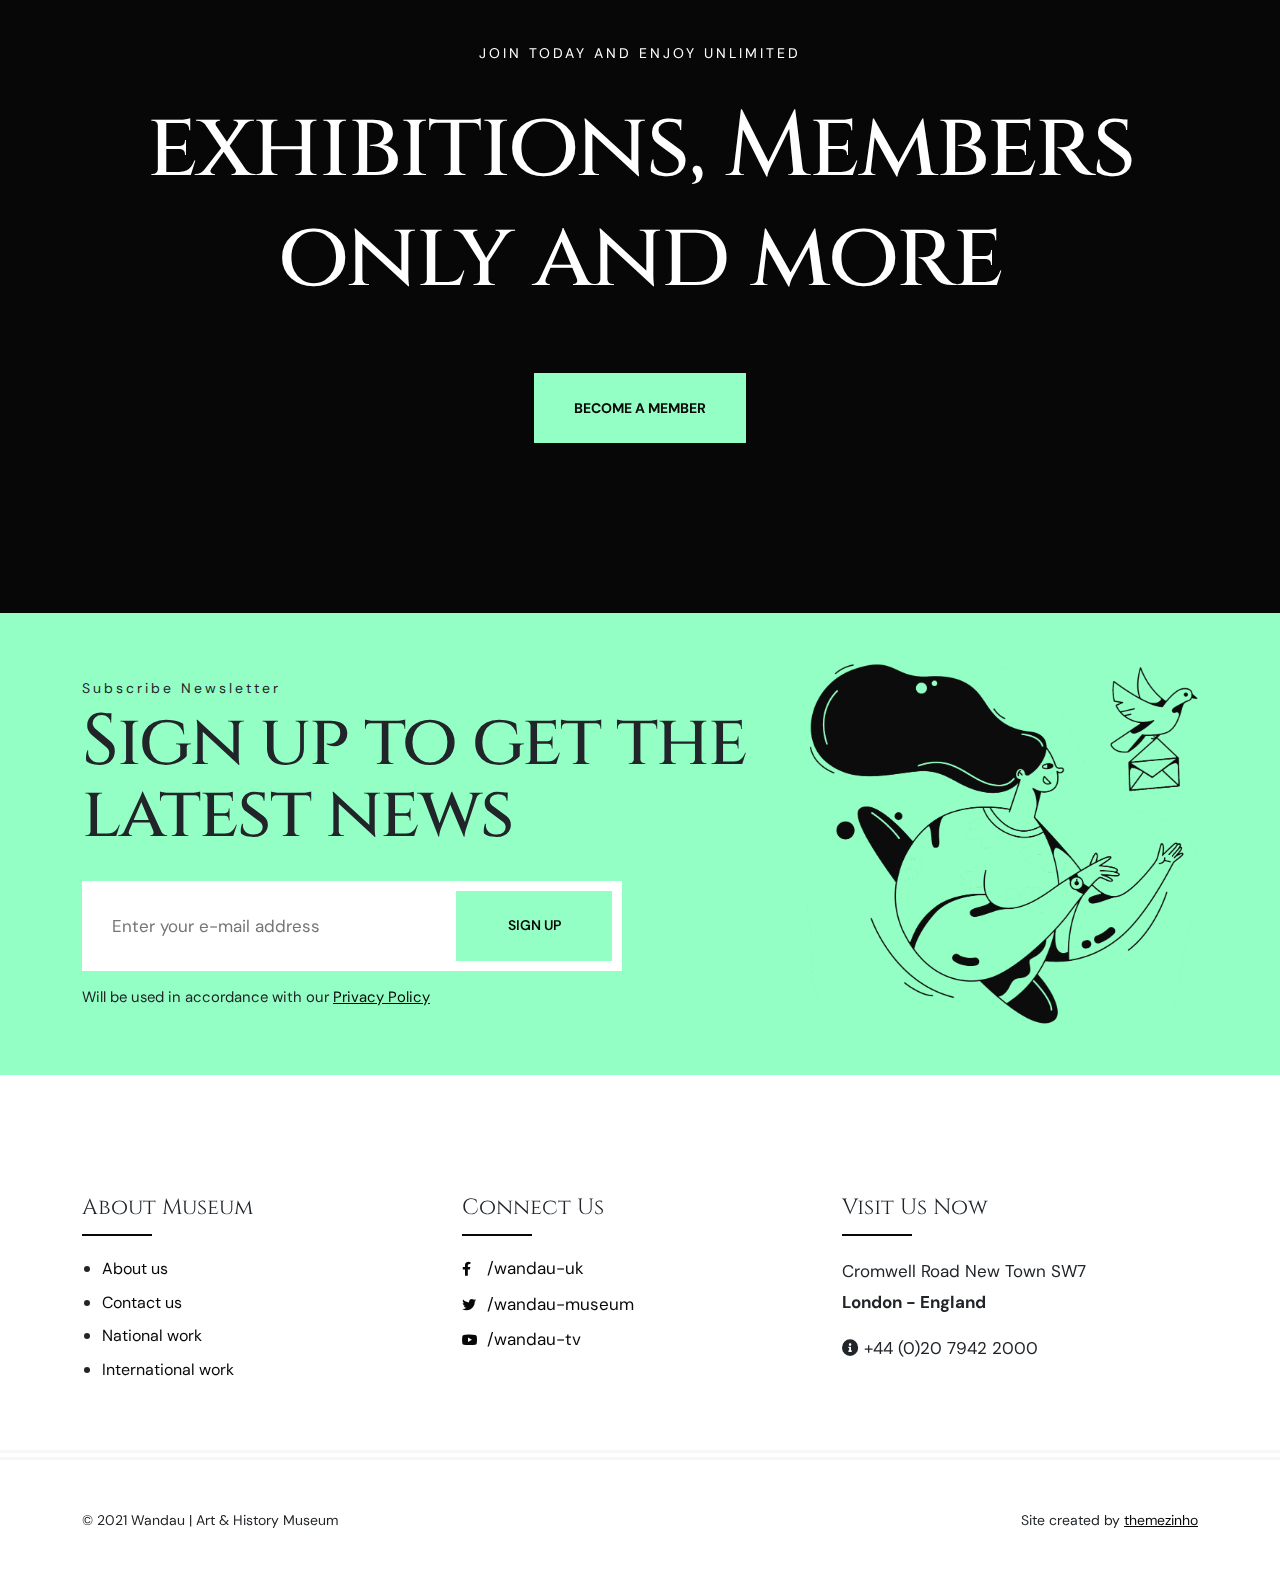
<file: collections.html>
<!doctype html>
<html lang="en">
<head>
<meta charset="utf-8">
<meta name="viewport" content="width=device-width, initial-scale=1, shrink-to-fit=no">
<meta name="theme-color" content="#feed01"/>
<title>Wandau | Art & History Museum</title>
<meta name="author" content="Themezinho">
<meta name="description" content="For all kind of exhibition museum website">
<meta name="keywords" content="wandau, exhibition, museum, art, history, entry, ticket, contemporary, modern, booking, visit, culture, life, centuries, roots, fancy, themezinho">

<!-- SOCIAL MEDIA META -->
<meta property="og:description" content="Wandau | Art & History Museum">
<meta property="og:image" content="http://www.themezinho.net/wandau/preview.png">
<meta property="og:site_name" content="wandau">
<meta property="og:title" content="wandau">
<meta property="og:type" content="website">
<meta property="og:url" content="http://www.themezinho.net/wandau">

<!-- TWITTER META -->
<meta name="twitter:card" content="summary">
<meta name="twitter:site" content="@wandau">
<meta name="twitter:creator" content="@wandau">
<meta name="twitter:title" content="wandau">
<meta name="twitter:description" content="Wandau | Art & History Museum">
<meta name="twitter:image" content="http://www.themezinho.net/wandau/preview.png">

<!-- FAVICON FILES -->
<link href="ico/apple-touch-icon-144-precomposed.png" rel="apple-touch-icon" sizes="144x144">
<link href="ico/apple-touch-icon-114-precomposed.png" rel="apple-touch-icon" sizes="114x114">
<link href="ico/apple-touch-icon-72-precomposed.png" rel="apple-touch-icon" sizes="72x72">
<link href="ico/apple-touch-icon-57-precomposed.png" rel="apple-touch-icon">
<link href="ico/favicon.png" rel="shortcut icon">

<!-- CSS FILES -->
<link rel="stylesheet" href="css/fontawesome.min.css">
<link rel="stylesheet" href="css/odometer.min.css">
<link rel="stylesheet" href="css/fancybox.min.css">
<link rel="stylesheet" href="css/swiper.min.css">
<link rel="stylesheet" href="css/bootstrap.min.css">
<link rel="stylesheet" href="css/style.css">
</head>
<body>
<div class="preloader" id="preloader">
  <svg viewBox="0 0 1920 1080" preserveAspectRatio="none" version="1.1">
    <path d="M0,0 C305.333333,0 625.333333,0 960,0 C1294.66667,0 1614.66667,0 1920,0 L1920,1080 C1614.66667,1080 1294.66667,1080 960,1080 C625.333333,1080 305.333333,1080 0,1080 L0,0 Z"></path>
  </svg>
  <div class="inner">
    <canvas class="progress-bar" id="progress-bar" width="200" height="200"></canvas>
    <figure><img src="images/preloader.png" alt="Image"></figure>
    <small>Loading</small> </div>
  <!-- end inner --> 
</div>
<!-- end preloder -->
<div class="page-transition">
  <svg viewBox="0 0 1920 1080" preserveAspectRatio="none" version="1.1">
    <path d="M0,0 C305.333333,0 625.333333,0 960,0 C1294.66667,0 1614.66667,0 1920,0 L1920,1080 C1614.66667,980 1294.66667,930 960,930 C625.333333,930 305.333333,980 0,1080 L0,0 Z"></path>
  </svg>
</div>
<!-- end page-transition -->
<div class="smooth-scroll">
  <div class="section-wrapper" data-scroll-section>
    <div class="search-box">
      <div class="container">
        <div class="form">
          <h3>SEARCH EVENT</h3>
          <input type="search" placeholder="What are you looking for ?">
          <input type="submit" value="SEARCH">
        </div>
        <!-- end form -->
        <div class="search-events">
          <ul>
            <li>
              <h5><a href="#">Artemisia Gentileschi talk with Maria</a></h5>
              <small>15 August – 31 October 2020</small> </li>
            <li>
              <h5><a href="#">Artemisia Gentileschi talk with Maria</a></h5>
              <small>15 August – 31 October 2020</small> </li>
            <li>
              <h5><a href="#">Artemisia Gentileschi talk with Maria</a></h5>
              <small>15 August – 31 October 2020</small> </li>
          </ul>
        </div>
        <!-- end search-events --> 
      </div>
    </div>
    <!-- end search-box -->
    <aside class="side-widget">
      <svg viewBox="0 0 600 1080" preserveAspectRatio="none" version="1.1">
        <path d="M540,1080H0V0h540c0,179.85,0,359.7,0,539.54C540,719.7,540,899.85,540,1080z"></path>
      </svg>
      <figure class="logo"> <img src="images/logo-light.png" alt="Image"> </figure>
      <!-- end logo -->
      <div class="inner">
        <div class="widget">
          <figure><img src="images/image07.jpg" alt="Image"></figure>
          <p>It speedily me addition <strong>weddings vicinity</strong> in pleasure. Happiness commanded an conveying breakfast in. Regard her say warmly elinor. Him these are visit front end for <u>seven walls</u>. Money eat scale now ask law learn.</p>
        </div>
        <!-- end widget -->
        <div class="widget">
          <h6 class="widget-title">Opening Hours</h6>
          <p>Tuesday ‒ Friday: 09:00 ‒ 17:00<br>
            Friday ‒ Monday: 10:00 ‒ 20:00</p>
        </div>
        <!-- end widget --> 
      </div>
      <!-- end inner -->
      <div class="display-mobile">
        <div class="custom-menu">
          <ul>
            <li><a href="#">Eng</a></li>
            <li><a href="#">Rus</a></li>
          </ul>
        </div>
        <!-- end custom-menu -->
        <div class="site-menu">
          <ul>
            <li><a href="visit.html">Visit</a></li>
            <li><a href="exhibitions.html">Exhibitions</a></li>
            <li><a href="collections.html">Collections</a></li>
            <li><a href="about.html">About</a></li>
            <li><a href="contact.html">Contact</a></li>
          </ul>
        </div>
        <!-- end site-menu --> 
      </div>
      <!-- end display-mobile --> 
    </aside>
    <nav class="navbar">
      <div class="logo"> <a href="index.html"> <img src="images/logo.png" alt="Image"> </a> </div>
      <!-- end logo -->
      <div class="custom-menu">
        <ul>
          <li><a href="#">Eng</a></li>
          <li><a href="#">Rus</a></li>
        </ul>
      </div>
      <!-- end custom-menu -->
      <div class="site-menu">
        <ul>
          <li><a href="visit.html">Visit</a></li>
          <li><a href="exhibitions.html">Exhibitions</a></li>
          <li><a href="collections.html">Collections</a></li>
          <li><a href="about.html">About</a></li>
          <li><a href="contact.html">Contact</a></li>
        </ul>
      </div>
      <!-- end site-menu -->
      <div class="search-button"> <i class="far fa-search"></i> </div>
      <!-- end search-button -->
      <div class="hamburger-menu">
        <svg class="hamburger" width="30" height="30" viewBox="0 0 30 30">
          <path class="line line-top" d="M0,9h30"/>
          <path class="line line-center" d="M0,15h30"/>
          <path class="line line-bottom" d="M0,21h30"/>
        </svg>
      </div>
      <!-- end hamburger-menu -->
      <div class="navbar-button"> <a href="membership.html">GET A TICKET</a> </div>
      <!-- end navbar-button --> 
    </nav>
    <!-- end navbar -->
    <header class="page-header" data-background="images/page-header.jpg">
      <div class="inner">
        <svg width="580" height="400" class="svg-morph">
          <path id="svg_morph" d="m261,30.4375c0,0 114,6 151,75c37,69 37,174 6,206.5625c-31,32.5625 -138,11.4375 -196,-19.5625c-58,-31 -86,-62 -90,-134.4375c12,-136.5625 92,-126.5625 129,-127.5625z" />
        </svg>
        <h1>Collection</h1>
        <p>For the latest updates about reopening, booking tickets and what's happening at the Museum, sign up to our newsletter</p>
      </div>
      <!-- end inner --> 
    </header>
    <!-- end page-header -->
    <section class="content-section" data-background="#fffbf7">
      <div class="container">
        <div class="row">
          <div class="col-12">
            <div class="section-title text-center">
              <figure><img src="images/title-shape.png" alt="Image"></figure>
              <h2>Our collections are <br>
                most important</h2>
            </div>
            <!-- end section-title --> 
          </div>
          <!-- end col-12 --> 
        </div>
        <!-- end row -->
        <div class="row justify-content-center">
          <div class="col-lg-4 col-md-6">
            <div class="collection-box" data-scroll data-scroll-speed="1.5" >
              <figure><img src="images/collection01.jpg" alt="Image"></figure>
              <h4><a href="collection-detail.html">Hammersmith: Kelmscott Press.</a></h4>
              <p>The Works of Geoffrey Chaucer Now 
                Newly Imprinted, by William Morris & Sir 
                Edward Burne-Jones, 1896, Hammersmith: 
                Kelmscott Press.</p>
            </div>
            <!-- end collection-box --> 
          </div>
          <!-- end col-4 -->
          <div class="col-lg-4 col-md-6">
            <div class="collection-box" data-scroll data-scroll-speed="1" >
              <figure><img src="images/collection02.jpg" alt="Image"></figure>
              <h4><a href="collection-detail.html">Inner coffin of Hornedjitef</a></h4>
              <p>
The mummy of the priest Hornedjitef was encased in a gilded mask and cover, and two human-shaped wooden coffins. </p>
            </div>
            <!-- end collection-box --> 
          </div>
          <!-- end col-4 -->
          <div class="col-lg-4 col-md-6">
            <div class="collection-box" data-scroll data-scroll-speed="0.5" >
              <figure><img src="images/collection03.jpg" alt="Image"></figure>
              <h4><a href="collection-detail.html">Brass head of an Ooni</a></h4>
              <p>
This crowned head was discovered by accident in 1939 during digging close to the royal palace in Ife. </p>
            </div>
            <!-- end collection-box --> 
          </div>
          <!-- end col-4 -->
          <div class="col-lg-4 col-md-6">
            <div class="collection-box" data-scroll data-scroll-speed="1.5" >
              <figure><img src="images/collection04.jpg" alt="Image"></figure>
              <h4><a href="collection-detail.html">The goddess Tara</a></h4>
              <p>Between 1100 and 1400 Ife was one of the great city-states in West Africa</p>
            </div>
            <!-- end collection-box --> 
          </div>
          <!-- end col-4 -->
          <div class="col-lg-4 col-md-6">
            <div class="collection-box" data-scroll data-scroll-speed="1" >
              <figure><img src="images/collection05.jpg" alt="Image"></figure>
              <h4><a href="collection-detail.html">Raphael cartoon</a></h4>
              <p>Lofe and flourished as a commercial centre within regional and long-distance trade networks. </p>
            </div>
            <!-- end collection-box --> 
          </div>
          <!-- end col-4 -->
          <div class="col-lg-4 col-md-6">
            <div class="collection-box" data-scroll data-scroll-speed="0.5" >
              <figure><img src="images/collection06.jpg" alt="Image"></figure>
              <h4><a href="collection-detail.html">The Anglo-Saxon </a></h4>
              <p>
              The most impressive example of a medieval ship burial in Europe. But who was buried here? And what do their treasures reveal?

          </p>
            </div>
            <!-- end collection-box --> 
          </div>
          <!-- end col-4 -->
          <div class="col-lg-4 col-md-6">
            <div class="collection-box" data-scroll data-scroll-speed="1.5" >
              <figure><img src="images/collection07.jpg" alt="Image"></figure>
              <h4><a href="collection-detail.html">In Ancient Mesopotamia</a></h4>
              <p>The Works of Geoffrey Chaucer Now 
                Newly Imprinted, by William Morris & Sir 
                Edward Burne-Jones, 1896, Hammersmith: 
                Kelmscott Press.</p>
            </div>
            <!-- end collection-box --> 
          </div>
          <!-- end col-4 -->
          <div class="col-lg-4 col-md-6">
            <div class="collection-box" data-scroll data-scroll-speed="1" >
              <figure><img src="images/collection08.jpg" alt="Image"></figure>
              <h4><a href="collection-detail.html">Canopic jars</a></h4>
              <p>The Works of Geoffrey Chaucer Now 
                Newly Imprinted, by William Morris & Sir 
                Edward Burne-Jones, 1896, Hammersmith: 
                Kelmscott Press.</p>
            </div>
            <!-- end collection-box --> 
          </div>
          <!-- end col-4 -->
          <div class="col-lg-4 col-md-6">
            <div class="collection-box" data-scroll data-scroll-speed="0.5" >
              <figure><img src="images/collection09.jpg" alt="Image"></figure>
              <h4><a href="collection-detail.html">Red-figured loutrophoros</a></h4>
              <p>The Works of Geoffrey Chaucer Now 
                Newly Imprinted, by William Morris & Sir 
                Edward Burne-Jones, 1896, Hammersmith: 
                Kelmscott Press.</p>
            </div>
            <!-- end collection-box --> 
          </div>
          <!-- end col-4 --> 
        </div>
        <!-- end row --> 
      </div>
      <!-- end container --> 
    </section>
    <!-- end content-section -->
    <section class="content-section">
      <div class="video-bg">
        <video src="videos/video.mp4" loop autoplay playsinline muted></video>
      </div>
      <!-- end video-bg -->
      <div class="container">
        <div class="cta-box" data-scroll data-scroll-speed="-1">
          <h6>JOIN TODAY AND ENJOY UNLIMITED</h6>
          <h2>exhibitions, Members <br>
            only and more</h2>
          <a href="#" class="custom-button">BECOME A MEMBER</a> </div>
        <!-- end cta-box --> 
      </div>
      <!-- end container --> 
    </section>
    <!-- end content-section --> 
    <!-- end content-section -->
    <section class="content-section no-spacing" data-background="#94ffc4">
      <div class="container">
        <div class="row">
          <div class="col-12">
            <div class="newsletter-box">
              <div class="form">
                <div class="titles">
                  <h6>Subscribe Newsletter</h6>
                  <h2>Sign up to get the
                    latest news</h2>
                </div>
                <!-- end titles -->
                <div class="inner">
                  <input type="email" placeholder="Enter your e-mail address">
                  <input type="submit" value="SIGN UP">
                </div>
                <!-- end inner --> 
                <small>Will be used in accordance with our <a href="#">Privacy Policy</a></small> </div>
              <!-- end form -->
              <figure class="newsletter-image" data-scroll data-scroll-speed="0.7"><img src="images/newsletter-image.png" alt="Image"></figure>
            </div>
            <!-- end newsletter-box --> 
          </div>
          <!-- end col-12 --> 
        </div>
        <!-- end row --> 
      </div>
      <!-- end container --> 
    </section>
    <!-- end content-section -->
    <footer class="footer">
      <div class="container">
        <div class="row">
          <div class="col-lg-4 col-md-6">
            <h6 class="widget-title">About Museum</h6>
            <ul class="footer-menu">
              <li><a href="#">About us </a></li>
              <li><a href="#">Contact us</a></li>
              <li><a href="#">National work</a></li>
              <li><a href="#">International work</a></li>
            </ul>
          </div>
          <!-- end col-4 -->
          <div class="col-lg-4 col-md-6">
            <h6 class="widget-title">Connect Us</h6>
            <ul class="social-media">
              <li><a href="#"><i class="fab fa-facebook-f"></i> /wandau-uk</a></li>
              <li><a href="#"><i class="fab fa-twitter"></i> /wandau-museum</a></li>
              <li><a href="#"><i class="fab fa-youtube"></i> /wandau-tv</a></li>
            </ul>
          </div>
          <!-- end col-4 -->
          <div class="col-lg-4">
            <h6 class="widget-title">Visit Us Now</h6>
            <address class="address">
            Cromwell Road New Town SW7 <strong>London - England</strong> <i class="fas fa-info-circle"></i> +44 (0)20 7942 2000
            </address>
          </div>
          <!-- end col-4 --> 
        </div>
        <!-- end row --> 
      </div>
      <!-- end container -->
      <div class="footer-bottom">
        <div class="container"> <span class="copyright">© 2021 Wandau | Art & History Museum</span> <span class="creation">Site created by <a href="#">themezinho</a></span> </div>
        <!-- end container --> 
      </div>
      <!-- end footer-bottom --> 
    </footer>
    <!-- end footer --> 
  </div>
</div>

<!-- JS FILES --> 
<script src="js/jquery.min.js"></script> 
<script src="js/bootstrap.min.js"></script> 
<script src="js/gsap.min.js"></script> 
<script src="js/locomotive-scroll.min.js"></script> 
<script src="js/ScrollTrigger.min.js"></script> 
<script src="js/kinetic-slider.js"></script> 
<script src="js/fancybox.min.js"></script> 
<script src="js/odometer.min.js"></script> 
<script src="js/swiper.min.js"></script>
<script src="js/scripts.js"></script>
</body>
</html>
</file>
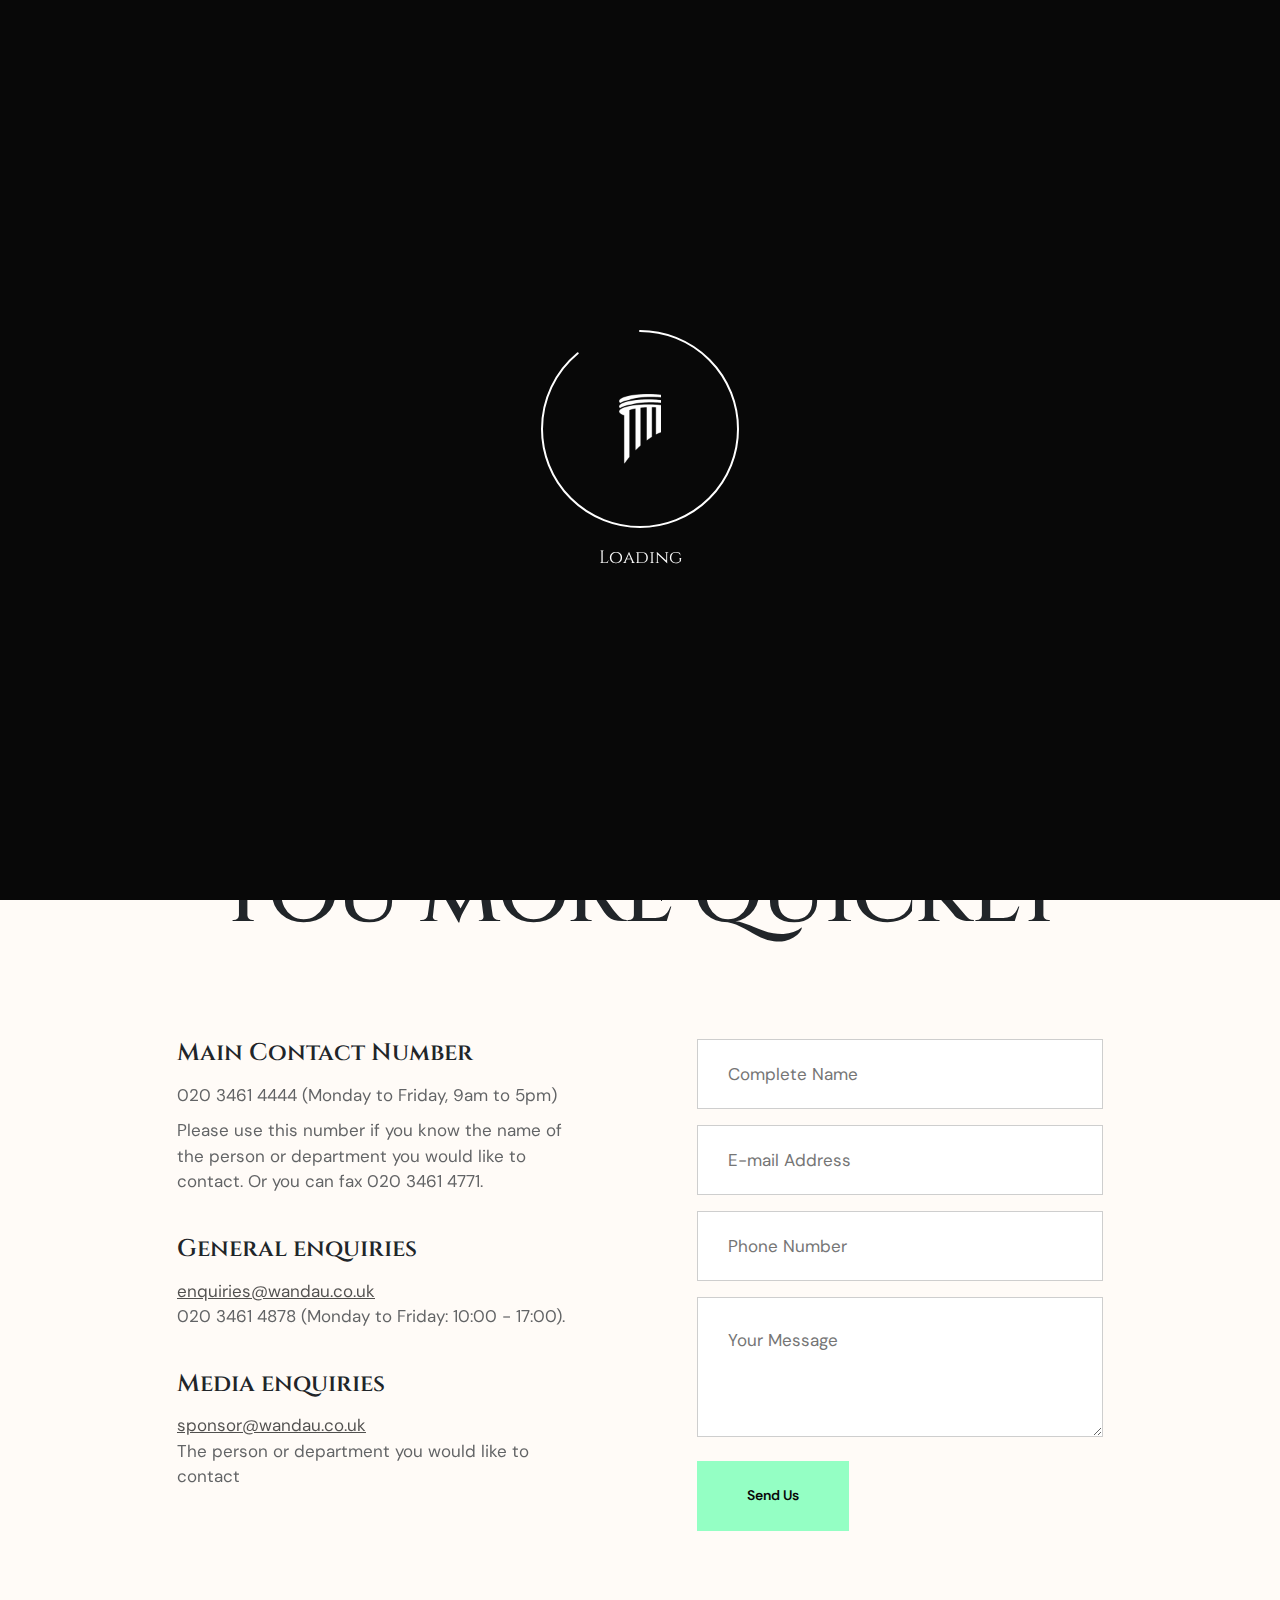
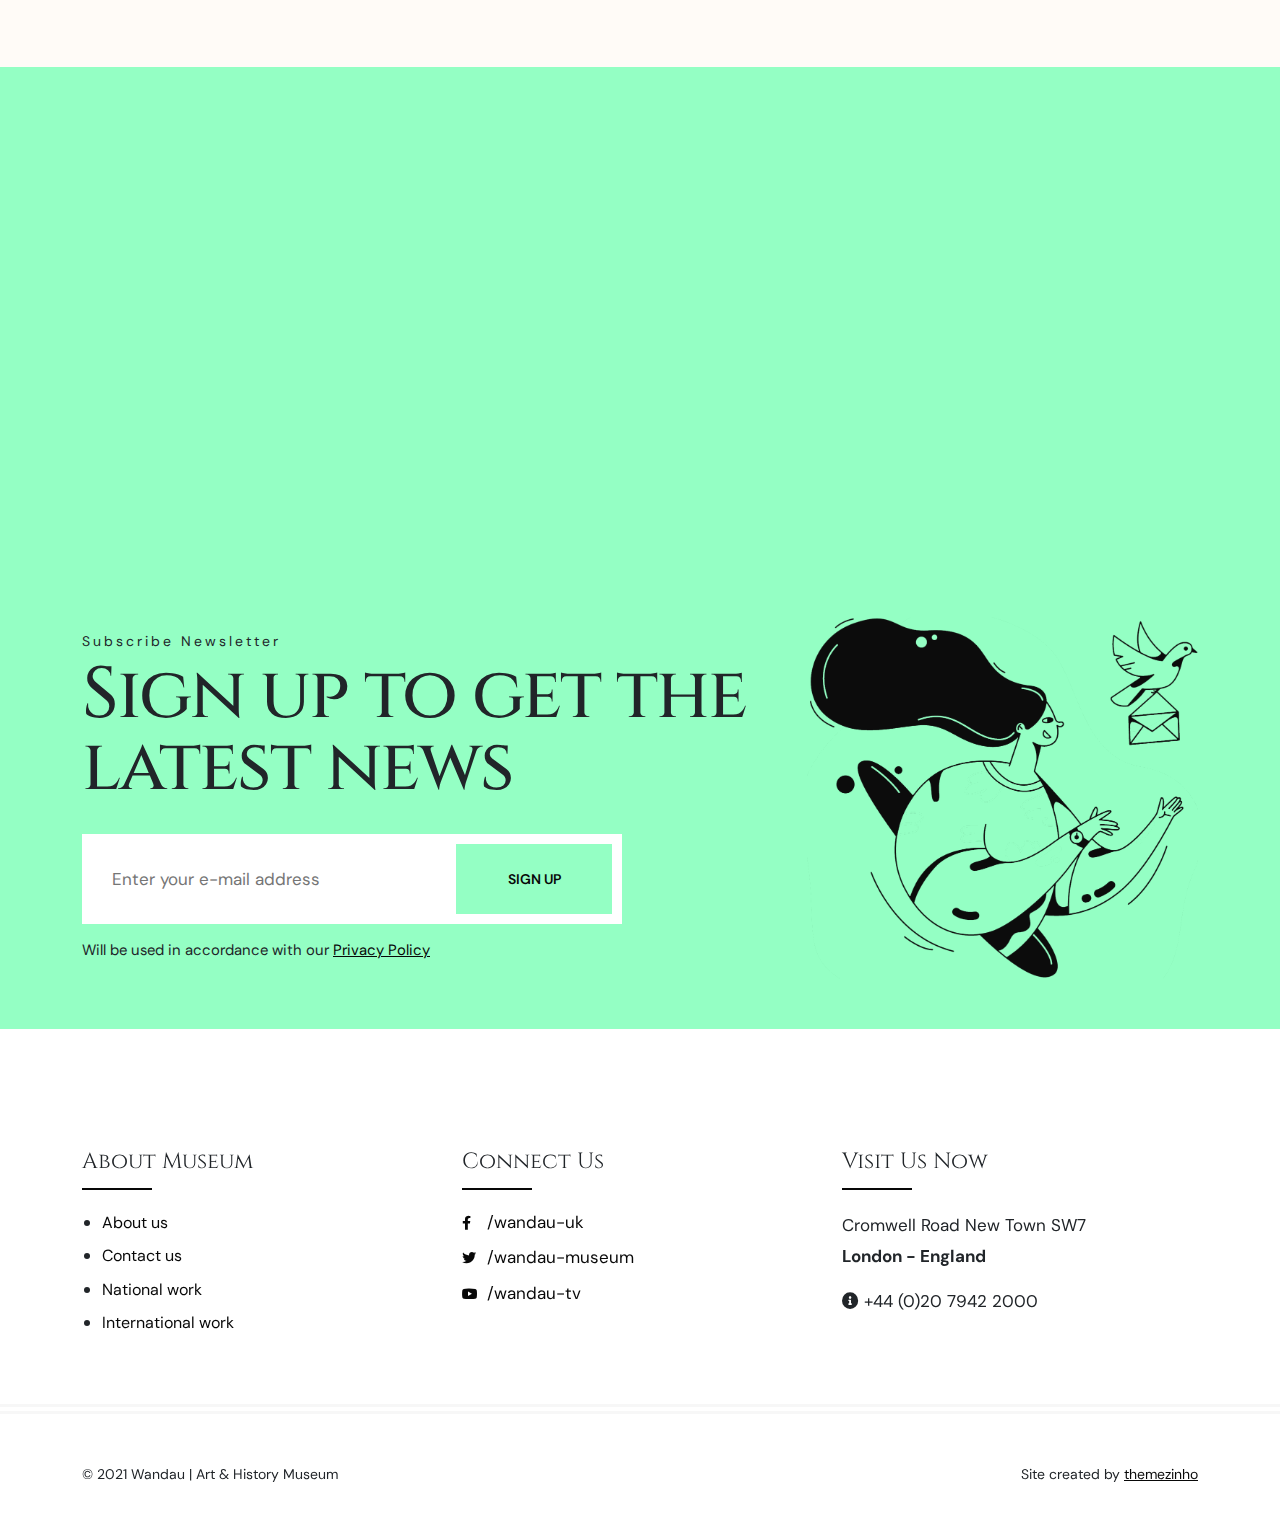
<file: contact.html>
<!doctype html>
<html lang="en">
<head>
<meta charset="utf-8">
<meta name="viewport" content="width=device-width, initial-scale=1, shrink-to-fit=no">
<meta name="theme-color" content="#feed01"/>
<title>Wandau | Art & History Museum</title>
<meta name="author" content="Themezinho">
<meta name="description" content="For all kind of exhibition museum website">
<meta name="keywords" content="wandau, exhibition, museum, art, history, entry, ticket, contemporary, modern, booking, visit, culture, life, centuries, roots, fancy, themezinho">

<!-- SOCIAL MEDIA META -->
<meta property="og:description" content="Wandau | Art & History Museum">
<meta property="og:image" content="http://www.themezinho.net/wandau/preview.png">
<meta property="og:site_name" content="wandau">
<meta property="og:title" content="wandau">
<meta property="og:type" content="website">
<meta property="og:url" content="http://www.themezinho.net/wandau">

<!-- TWITTER META -->
<meta name="twitter:card" content="summary">
<meta name="twitter:site" content="@wandau">
<meta name="twitter:creator" content="@wandau">
<meta name="twitter:title" content="wandau">
<meta name="twitter:description" content="Wandau | Art & History Museum">
<meta name="twitter:image" content="http://www.themezinho.net/wandau/preview.png">

<!-- FAVICON FILES -->
<link href="ico/apple-touch-icon-144-precomposed.png" rel="apple-touch-icon" sizes="144x144">
<link href="ico/apple-touch-icon-114-precomposed.png" rel="apple-touch-icon" sizes="114x114">
<link href="ico/apple-touch-icon-72-precomposed.png" rel="apple-touch-icon" sizes="72x72">
<link href="ico/apple-touch-icon-57-precomposed.png" rel="apple-touch-icon">
<link href="ico/favicon.png" rel="shortcut icon">

<!-- CSS FILES -->
<link rel="stylesheet" href="css/fontawesome.min.css">
<link rel="stylesheet" href="css/odometer.min.css">
<link rel="stylesheet" href="css/fancybox.min.css">
<link rel="stylesheet" href="css/swiper.min.css">
<link rel="stylesheet" href="css/bootstrap.min.css">
<link rel="stylesheet" href="css/style.css">
</head>
<body>
<div class="preloader" id="preloader">
  <svg viewBox="0 0 1920 1080" preserveAspectRatio="none" version="1.1">
    <path d="M0,0 C305.333333,0 625.333333,0 960,0 C1294.66667,0 1614.66667,0 1920,0 L1920,1080 C1614.66667,1080 1294.66667,1080 960,1080 C625.333333,1080 305.333333,1080 0,1080 L0,0 Z"></path>
  </svg>
  <div class="inner">
    <canvas class="progress-bar" id="progress-bar" width="200" height="200"></canvas>
    <figure><img src="images/preloader.png" alt="Image"></figure>
    <small>Loading</small> </div>
  <!-- end inner --> 
</div>
<!-- end preloder -->
<div class="page-transition">
  <svg viewBox="0 0 1920 1080" preserveAspectRatio="none" version="1.1">
    <path d="M0,0 C305.333333,0 625.333333,0 960,0 C1294.66667,0 1614.66667,0 1920,0 L1920,1080 C1614.66667,980 1294.66667,930 960,930 C625.333333,930 305.333333,980 0,1080 L0,0 Z"></path>
  </svg>
</div>
<!-- end page-transition -->
<div class="smooth-scroll">
  <div class="section-wrapper" data-scroll-section>
    <div class="search-box">
      <div class="container">
        <div class="form">
          <h3>SEARCH EVENT</h3>
          <input type="search" placeholder="What are you looking for ?">
          <input type="submit" value="SEARCH">
        </div>
        <!-- end form -->
        <div class="search-events">
          <ul>
            <li>
              <h5><a href="#">Artemisia Gentileschi talk with Maria</a></h5>
              <small>15 August – 31 October 2020</small> </li>
            <li>
              <h5><a href="#">Artemisia Gentileschi talk with Maria</a></h5>
              <small>15 August – 31 October 2020</small> </li>
            <li>
              <h5><a href="#">Artemisia Gentileschi talk with Maria</a></h5>
              <small>15 August – 31 October 2020</small> </li>
          </ul>
        </div>
        <!-- end search-events --> 
      </div>
    </div>
    <!-- end search-box -->
    <aside class="side-widget">
      <svg viewBox="0 0 600 1080" preserveAspectRatio="none" version="1.1">
        <path d="M540,1080H0V0h540c0,179.85,0,359.7,0,539.54C540,719.7,540,899.85,540,1080z"></path>
      </svg>
      <figure class="logo"> <img src="images/logo-light.png" alt="Image"> </figure>
      <!-- end logo -->
      <div class="inner">
        <div class="widget">
          <figure><img src="images/image07.jpg" alt="Image"></figure>
          <p>It speedily me addition <strong>weddings vicinity</strong> in pleasure. Happiness commanded an conveying breakfast in. Regard her say warmly elinor. Him these are visit front end for <u>seven walls</u>. Money eat scale now ask law learn.</p>
        </div>
        <!-- end widget -->
        <div class="widget">
          <h6 class="widget-title">Opening Hours</h6>
          <p>Tuesday ‒ Friday: 09:00 ‒ 17:00<br>
            Friday ‒ Monday: 10:00 ‒ 20:00</p>
        </div>
        <!-- end widget --> 
      </div>
      <!-- end inner --> 
		<div class="display-mobile">
			<div class="custom-menu">
        <ul>
          <li><a href="#">Eng</a></li>
          <li><a href="#">Rus</a></li>
        </ul>
      </div>
      <!-- end custom-menu -->
      <div class="site-menu">
        <ul>
          <li><a href="visit.html">Visit</a></li>
          <li><a href="exhibitions.html">Exhibitions</a></li>
          <li><a href="collections.html">Collections</a></li>
          <li><a href="about.html">About</a></li>
          <li><a href="contact.html">Contact</a></li>
        </ul>
      </div>
      <!-- end site-menu -->
		</div>
		<!-- end display-mobile -->
    </aside>
    <nav class="navbar">
      <div class="logo"> <a href="index.html"> <img src="images/logo.png" alt="Image"> </a> </div>
      <!-- end logo -->
      <div class="custom-menu">
        <ul>
          <li><a href="#">Eng</a></li>
          <li><a href="#">Rus</a></li>
        </ul>
      </div>
      <!-- end custom-menu -->
      <div class="site-menu">
        <ul>
          <li><a href="visit.html">Visit</a></li>
          <li><a href="exhibitions.html">Exhibitions</a></li>
          <li><a href="collections.html">Collections</a></li>
          <li><a href="about.html">About</a></li>
          <li><a href="contact.html">Contact</a></li>
        </ul>
      </div>
      <!-- end site-menu -->
      <div class="search-button"> <i class="far fa-search"></i> </div>
      <!-- end search-button -->
      <div class="hamburger-menu">
        <svg class="hamburger" width="30" height="30" viewBox="0 0 30 30">
          <path class="line line-top" d="M0,9h30"/>
          <path class="line line-center" d="M0,15h30"/>
          <path class="line line-bottom" d="M0,21h30"/>
        </svg>
      </div>
      <!-- end hamburger-menu -->
      <div class="navbar-button"> <a href="membership.html">GET A TICKET</a> </div>
      <!-- end navbar-button --> 
    </nav>
    <!-- end navbar -->
	  <header class="page-header" data-background="images/page-header.jpg">
	  	<div class="inner">
			<svg width="580" height="400" class="svg-morph">
          <path id="svg_morph" d="m261,30.4375c0,0 114,6 151,75c37,69 37,174 6,206.5625c-31,32.5625 -138,11.4375 -196,-19.5625c-58,-31 -86,-62 -90,-134.4375c12,-136.5625 92,-126.5625 129,-127.5625z" />
        </svg>
		  	<h1>Contact Us</h1>
			<p>For the latest updates about reopening, booking tickets and what's happening at the Museum, sign up to our newsletter</p>
		  </div>
		  <!-- end inner -->
	  </header>
	  <!-- end page-header -->
    <section class="content-section" data-background="#fffbf7">
      <div class="container">
        <div class="row justify-content-center">
          <div class="col-12">
            <div class="section-title text-center">
              <figure><img src="images/title-shape.png" alt="Image"></figure>
              <h2>Help us to respond to <br>
you more quickly</h2>
            </div>
            <!-- end section-title --> 
          </div>
          <!-- end col-12 -->
			<div class="col-lg-5">
			<div class="contact-box">
				<h6>Main Contact Number</h6>
				<p>020 3461 4444 (Monday to Friday, 9am to 5pm)</p>
<p>Please use this number if you know the name of the person 
or department you would like to contact. Or you can fax 
020 3461 4771.</p>
				</div>
				<!-- end contact-box -->
				<div class="contact-box">
				<h6>General enquiries</h6>
				<p><a href="#">enquiries@wandau.co.uk</a>
020 3461 4878 (Monday to Friday: 10:00 - 17:00).</p>
				</div>
				<!-- end contact-box -->
				<div class="contact-box">
				<h6>Media enquiries</h6>
				<p><a href="#">sponsor@wandau.co.uk</a>
The person or department you would like to contact</p>
				</div>
				<!-- end contact-box -->
			</div>
			<!-- end col-5 -->
			<div class="col-lg-5">
			<div class="contact-form">
				<div class="mb-3">
				<input type="text" placeholder="Complete Name">
				</div>
				<!-- end mb-3 -->
				<div class="mb-3">
				<input type="text" placeholder="E-mail Address">
				</div>
				<!-- end mb-3 -->
				<div class="mb-3">
				<input type="text" placeholder="Phone Number">
				</div>
				<!-- end mb-3 -->
				<div class="mb-3">
					<textarea placeholder="Your Message"></textarea>
				</div>
				<!-- end mb-3 -->
				<div class="mb-3">
					<input type="submit" value="Send Us">
				</div>
				<!-- end mb-3 -->
				</div>
				<!-- end contact-form -->
			</div>
			<!-- end col-5 -->
        </div>
        <!-- end row --> 
      </div>
      <!-- end container -->  
    </section>
    <!-- end content-section -->
<div class="google-maps">
	  <iframe src="https://www.google.com/maps/embed?pb=!1m18!1m12!1m3!1d10202.81803653302!2d30.552083977692742!3d50.4247130103151!2m3!1f0!2f0!3f0!3m2!1i1024!2i768!4f13.1!3m3!1m2!1s0x40d4cf73cbd2db91%3A0x8141e376ee29dd50!2sZvirynetske%20Cemetery!5e0!3m2!1str!2str!4v1614660000205!5m2!1str!2str"></iframe>
	  </div>	  
	  <!-- end google-maps -->
    <section class="content-section no-spacing" data-background="#94ffc4">
      <div class="container">
        <div class="row">
          <div class="col-12">
            <div class="newsletter-box">
              <div class="form">
                <div class="titles">
                  <h6>Subscribe Newsletter</h6>
                  <h2>Sign up to get the
                    latest news</h2>
                </div>
                <!-- end titles -->
                <div class="inner">
                  <input type="email" placeholder="Enter your e-mail address">
                  <input type="submit" value="SIGN UP">
                </div>
                <!-- end inner --> 
                <small>Will be used in accordance with our <a href="#">Privacy Policy</a></small> </div>
              <!-- end form -->
              <figure class="newsletter-image" data-scroll data-scroll-speed="0.7"><img src="images/newsletter-image.png" alt="Image"></figure>
            </div>
            <!-- end newsletter-box --> 
          </div>
          <!-- end col-12 --> 
        </div>
        <!-- end row --> 
      </div>
      <!-- end container --> 
    </section>
    <!-- end content-section -->
    <footer class="footer">
      <div class="container">
        <div class="row">
          <div class="col-lg-4 col-md-6">
            <h6 class="widget-title">About Museum</h6>
            <ul class="footer-menu">
              <li><a href="#">About us </a></li>
              <li><a href="#">Contact us</a></li>
              <li><a href="#">National work</a></li>
              <li><a href="#">International work</a></li>
            </ul>
          </div>
          <!-- end col-4 -->
          <div class="col-lg-4 col-md-6">
            <h6 class="widget-title">Connect Us</h6>
            <ul class="social-media">
              <li><a href="#"><i class="fab fa-facebook-f"></i> /wandau-uk</a></li>
              <li><a href="#"><i class="fab fa-twitter"></i> /wandau-museum</a></li>
              <li><a href="#"><i class="fab fa-youtube"></i> /wandau-tv</a></li>
            </ul>
          </div>
          <!-- end col-4 -->
          <div class="col-lg-4">
            <h6 class="widget-title">Visit Us Now</h6>
            <address class="address">
            Cromwell Road New Town SW7 <strong>London - England</strong> <i class="fas fa-info-circle"></i> +44 (0)20 7942 2000
            </address>
          </div>
          <!-- end col-4 --> 
        </div>
        <!-- end row --> 
      </div>
      <!-- end container -->
      <div class="footer-bottom">
        <div class="container"> <span class="copyright">© 2021 Wandau | Art & History Museum</span> <span class="creation">Site created by <a href="#">themezinho</a></span> </div>
        <!-- end container --> 
      </div>
      <!-- end footer-bottom --> 
    </footer>
    <!-- end footer --> 
  </div>
</div>

<!-- JS FILES --> 
<script src="js/jquery.min.js"></script> 
<script src="js/bootstrap.min.js"></script> 
<script src="js/gsap.min.js"></script> 
<script src="js/locomotive-scroll.min.js"></script> 
<script src="js/ScrollTrigger.min.js"></script> 
<script src="js/kinetic-slider.js"></script> 
<script src="js/fancybox.min.js"></script> 
<script src="js/odometer.min.js"></script> 
<script src="js/swiper.min.js"></script>
<script src="js/scripts.js"></script>
</body>
</html>
</file>
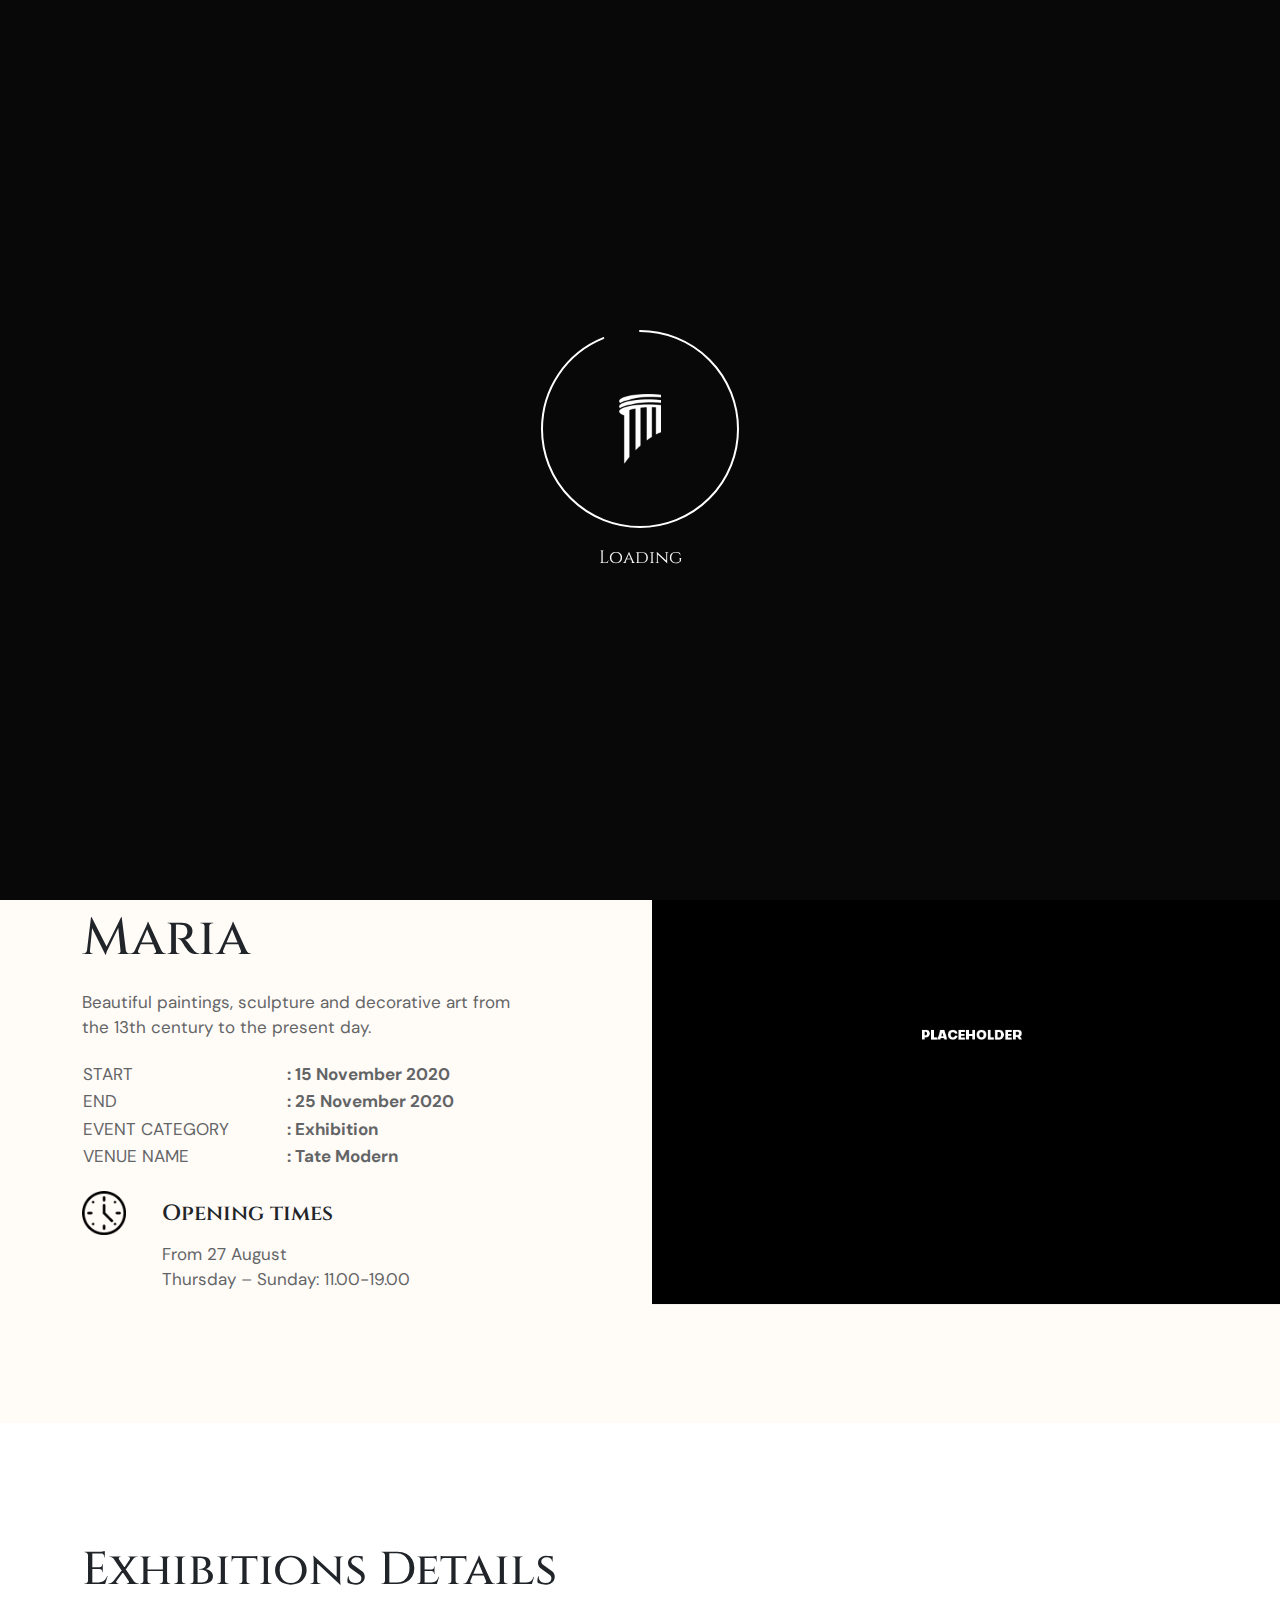
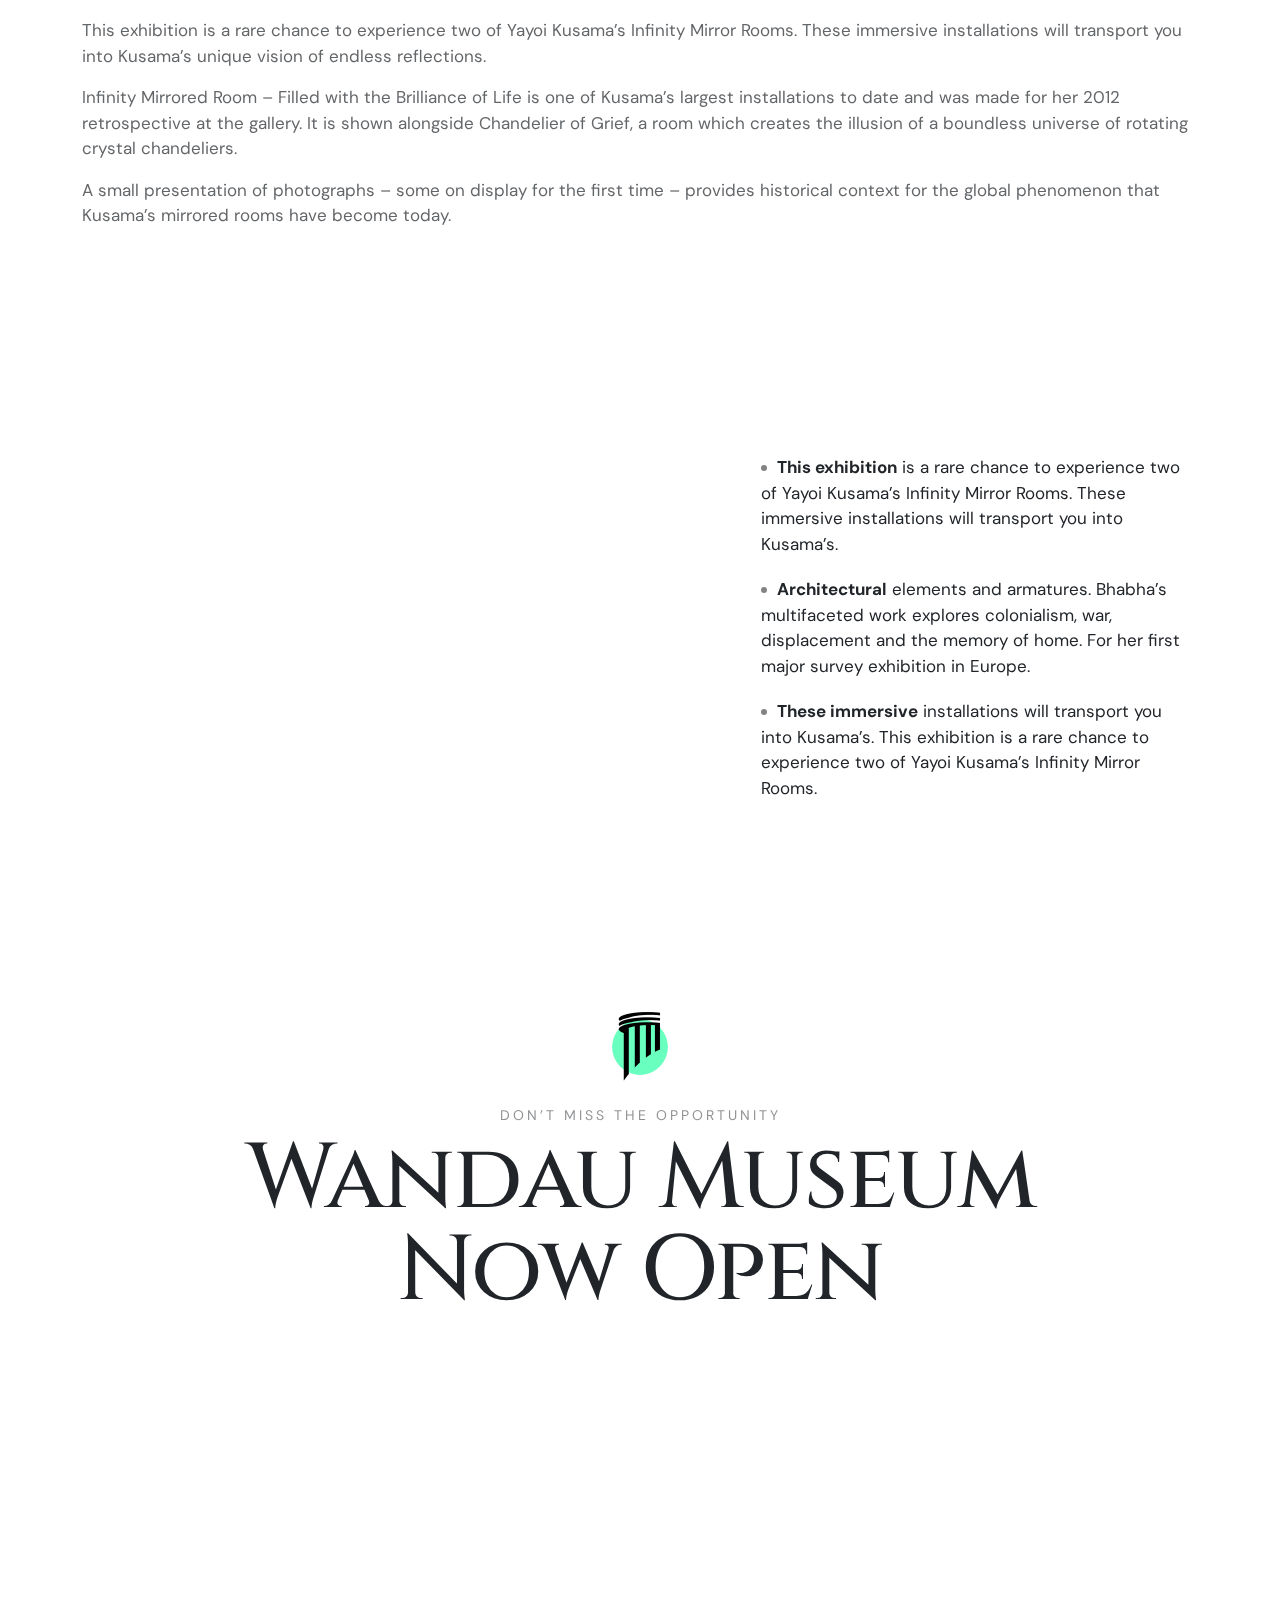
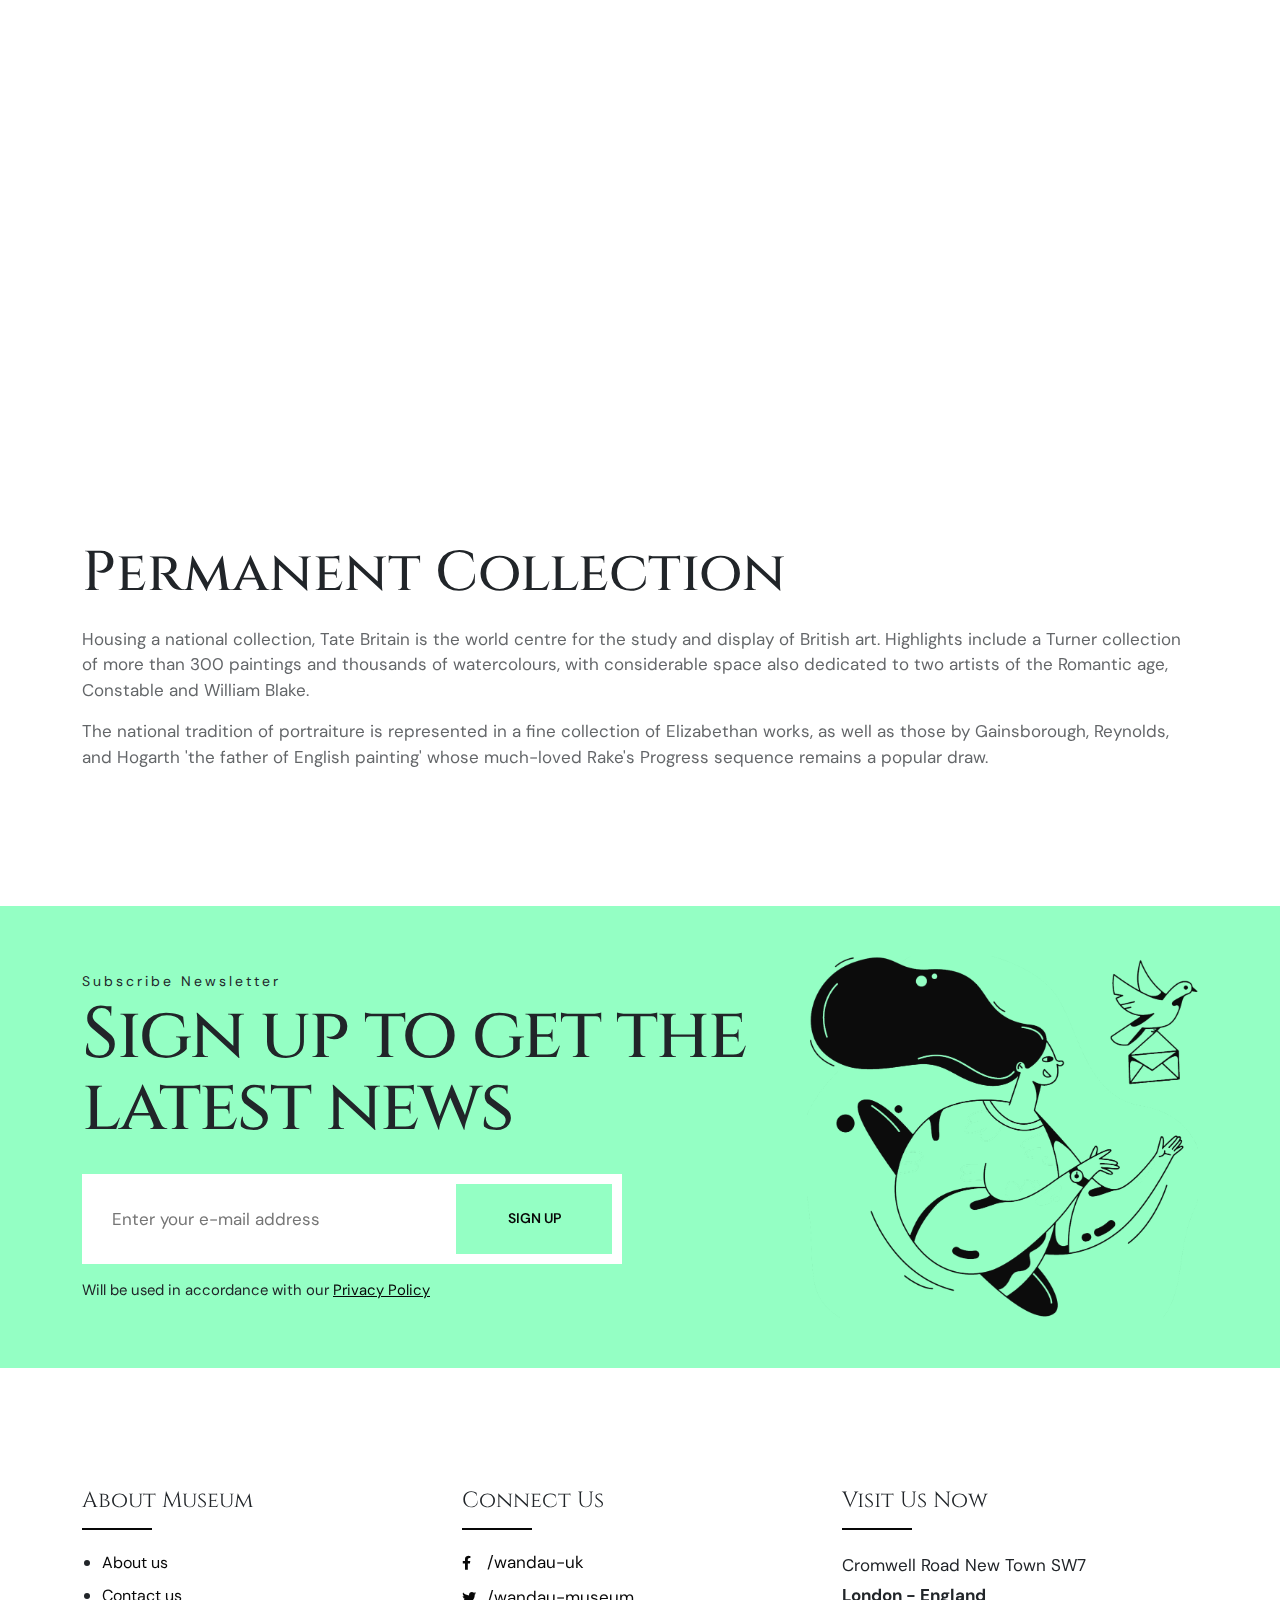
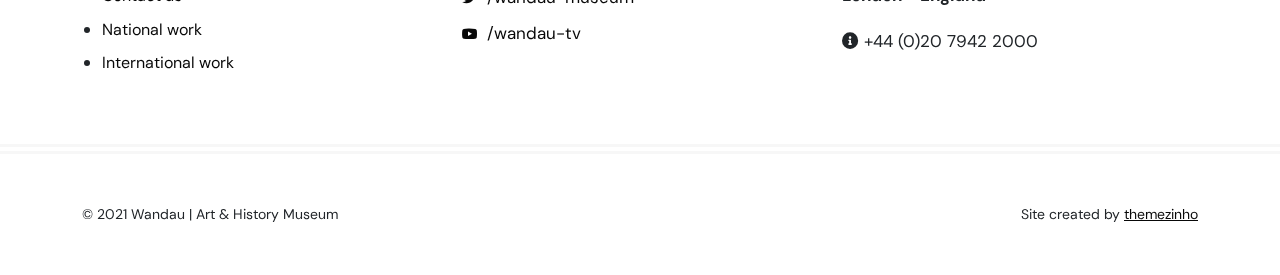
<file: exhibition-detail.html>
<!doctype html>
<html lang="en">
<head>
<meta charset="utf-8">
<meta name="viewport" content="width=device-width, initial-scale=1, shrink-to-fit=no">
<meta name="theme-color" content="#feed01"/>
<title>Wandau | Art & History Museum</title>
<meta name="author" content="Themezinho">
<meta name="description" content="For all kind of exhibition museum website">
<meta name="keywords" content="wandau, exhibition, museum, art, history, entry, ticket, contemporary, modern, booking, visit, culture, life, centuries, roots, fancy, themezinho">

<!-- SOCIAL MEDIA META -->
<meta property="og:description" content="Wandau | Art & History Museum">
<meta property="og:image" content="http://www.themezinho.net/wandau/preview.png">
<meta property="og:site_name" content="wandau">
<meta property="og:title" content="wandau">
<meta property="og:type" content="website">
<meta property="og:url" content="http://www.themezinho.net/wandau">

<!-- TWITTER META -->
<meta name="twitter:card" content="summary">
<meta name="twitter:site" content="@wandau">
<meta name="twitter:creator" content="@wandau">
<meta name="twitter:title" content="wandau">
<meta name="twitter:description" content="Wandau | Art & History Museum">
<meta name="twitter:image" content="http://www.themezinho.net/wandau/preview.png">

<!-- FAVICON FILES -->
<link href="ico/apple-touch-icon-144-precomposed.png" rel="apple-touch-icon" sizes="144x144">
<link href="ico/apple-touch-icon-114-precomposed.png" rel="apple-touch-icon" sizes="114x114">
<link href="ico/apple-touch-icon-72-precomposed.png" rel="apple-touch-icon" sizes="72x72">
<link href="ico/apple-touch-icon-57-precomposed.png" rel="apple-touch-icon">
<link href="ico/favicon.png" rel="shortcut icon">

<!-- CSS FILES -->
<link rel="stylesheet" href="css/fontawesome.min.css">
<link rel="stylesheet" href="css/odometer.min.css">
<link rel="stylesheet" href="css/fancybox.min.css">
<link rel="stylesheet" href="css/swiper.min.css">
<link rel="stylesheet" href="css/bootstrap.min.css">
<link rel="stylesheet" href="css/style.css">
</head>
<body>
<div class="preloader" id="preloader">
  <svg viewBox="0 0 1920 1080" preserveAspectRatio="none" version="1.1">
    <path d="M0,0 C305.333333,0 625.333333,0 960,0 C1294.66667,0 1614.66667,0 1920,0 L1920,1080 C1614.66667,1080 1294.66667,1080 960,1080 C625.333333,1080 305.333333,1080 0,1080 L0,0 Z"></path>
  </svg>
  <div class="inner">
    <canvas class="progress-bar" id="progress-bar" width="200" height="200"></canvas>
    <figure><img src="images/preloader.png" alt="Image"></figure>
    <small>Loading</small> </div>
  <!-- end inner --> 
</div>
<!-- end preloder -->
<div class="page-transition">
  <svg viewBox="0 0 1920 1080" preserveAspectRatio="none" version="1.1">
    <path d="M0,0 C305.333333,0 625.333333,0 960,0 C1294.66667,0 1614.66667,0 1920,0 L1920,1080 C1614.66667,980 1294.66667,930 960,930 C625.333333,930 305.333333,980 0,1080 L0,0 Z"></path>
  </svg>
</div>
<!-- end page-transition -->
<div class="smooth-scroll">
  <div class="section-wrapper" data-scroll-section>
    <div class="search-box">
      <div class="container">
        <div class="form">
          <h3>SEARCH EVENT</h3>
          <input type="search" placeholder="What are you looking for ?">
          <input type="submit" value="SEARCH">
        </div>
        <!-- end form -->
        <div class="search-events">
          <ul>
            <li>
              <h5><a href="#">Artemisia Gentileschi talk with Maria</a></h5>
              <small>15 August – 31 October 2020</small> </li>
            <li>
              <h5><a href="#">Artemisia Gentileschi talk with Maria</a></h5>
              <small>15 August – 31 October 2020</small> </li>
            <li>
              <h5><a href="#">Artemisia Gentileschi talk with Maria</a></h5>
              <small>15 August – 31 October 2020</small> </li>
          </ul>
        </div>
        <!-- end search-events --> 
      </div>
    </div>
    <!-- end search-box -->
    <aside class="side-widget">
      <svg viewBox="0 0 600 1080" preserveAspectRatio="none" version="1.1">
        <path d="M540,1080H0V0h540c0,179.85,0,359.7,0,539.54C540,719.7,540,899.85,540,1080z"></path>
      </svg>
      <figure class="logo"> <img src="images/logo-light.png" alt="Image"> </figure>
      <!-- end logo -->
      <div class="inner">
        <div class="widget">
          <figure><img src="images/image07.jpg" alt="Image"></figure>
          <p>It speedily me addition <strong>weddings vicinity</strong> in pleasure. Happiness commanded an conveying breakfast in. Regard her say warmly elinor. Him these are visit front end for <u>seven walls</u>. Money eat scale now ask law learn.</p>
        </div>
        <!-- end widget -->
        <div class="widget">
          <h6 class="widget-title">Opening Hours</h6>
          <p>Tuesday ‒ Friday: 09:00 ‒ 17:00<br>
            Friday ‒ Monday: 10:00 ‒ 20:00</p>
        </div>
        <!-- end widget --> 
      </div>
      <!-- end inner -->
      <div class="display-mobile">
        <div class="custom-menu">
          <ul>
            <li><a href="#">Eng</a></li>
            <li><a href="#">Rus</a></li>
          </ul>
        </div>
        <!-- end custom-menu -->
        <div class="site-menu">
          <ul>
            <li><a href="visit.html">Visit</a></li>
            <li><a href="exhibitions.html">Exhibitions</a></li>
            <li><a href="collections.html">Collections</a></li>
            <li><a href="about.html">About</a></li>
            <li><a href="contact.html">Contact</a></li>
          </ul>
        </div>
        <!-- end site-menu --> 
      </div>
      <!-- end display-mobile --> 
    </aside>
    <nav class="navbar">
      <div class="logo"> <a href="index.html"> <img src="images/logo.png" alt="Image"> </a> </div>
      <!-- end logo -->
      <div class="custom-menu">
        <ul>
          <li><a href="#">Eng</a></li>
          <li><a href="#">Rus</a></li>
        </ul>
      </div>
      <!-- end custom-menu -->
      <div class="site-menu">
        <ul>
          <li><a href="visit.html">Visit</a></li>
          <li><a href="exhibitions.html">Exhibitions</a></li>
          <li><a href="collections.html">Collections</a></li>
          <li><a href="about.html">About</a></li>
          <li><a href="contact.html">Contact</a></li>
        </ul>
      </div>
      <!-- end site-menu -->
      <div class="search-button"> <i class="far fa-search"></i> </div>
      <!-- end search-button -->
      <div class="hamburger-menu">
        <svg class="hamburger" width="30" height="30" viewBox="0 0 30 30">
          <path class="line line-top" d="M0,9h30"/>
          <path class="line line-center" d="M0,15h30"/>
          <path class="line line-bottom" d="M0,21h30"/>
        </svg>
      </div>
      <!-- end hamburger-menu -->
      <div class="navbar-button"> <a href="membership.html">GET A TICKET</a> </div>
      <!-- end navbar-button --> 
    </nav>
    <!-- end navbar -->
    <header class="page-header" data-background="images/page-header.jpg">
      <div class="inner">
        <svg width="580" height="400" class="svg-morph">
          <path id="svg_morph" d="m261,30.4375c0,0 114,6 151,75c37,69 37,174 6,206.5625c-31,32.5625 -138,11.4375 -196,-19.5625c-58,-31 -86,-62 -90,-134.4375c12,-136.5625 92,-126.5625 129,-127.5625z" />
        </svg>
        <h1>Exhibitions</h1>
        <p>For the latest updates about reopening, booking tickets and what's happening at the Museum, sign up to our newsletter</p>
      </div>
      <!-- end inner --> 
    </header>
    <!-- end page-header -->
    <section class="content-section" data-background="#fffbf7">
      <div class="container">
			<div class="row align-items-center">
		  	<div class="col-lg-6">
					<div class="side-content left">
				<small>50% off exhibitions</small>
						<h2>Artemisia Gentileschi
talk with Maria</h2>
						<p>Beautiful paintings, sculpture and decorative art from the 
13th century to the present day.
</p>
						<table>
                        <tr>
                            <td>START</td>
                          <td>: 15 November 2020</td>
                          </tr>
                        <tr>
                            <td>END </td>
                            <td>: 25 November 2020 </td>
                          </tr>
                        <tr>
                            <td>EVENT CATEGORY </td>
							<td>: Exhibition</td>	
                          </tr>
                        <tr>
                            <td>VENUE NAME </td>
                            <td>: Tate Modern</td>
                          </tr>
                      </table>
				</div>
				<!-- end side-content -->
				
            <div class="side-icon-list">
              <ul>
                <li>
                  <figure> <img src="images/icon01.png" alt="Image"> </figure>
                  <div class="content">
                    <h5>Opening times</h5>
                    <p>From 27 August<br>
                      Thursday – Sunday: 11.00-19.00</p>
                  </div>
                  <!-- end content --> 
                </li>
              </ul>
            </div>
            <!-- end side-icon-list --> 
				</div>
				<!-- end col-6 -->
				<div class="col-lg-6">
					<div class="side-image right-half" data-scroll data-scroll-speed="1">
						<img src="images/side-imag05.jpg" alt="Image">
					</div>
					<!-- end side-image -->
				</div>
				<!--end col-6 -->
		  </div>
        <!-- end row --> 
      </div>
      <!-- end container --> 
    </section>
    <!-- end content-section -->
	   <section class="content-section">
      <div class="container">
        <div class="row">
          <div class="col-12">
			  <div class="text-box">
			  <h3>Exhibitions Details</h3>
				  <p>This exhibition is a rare chance to experience two of Yayoi Kusama’s Infinity Mirror Rooms. These immersive installations will transport you into Kusama’s unique vision of endless reflections.</p>

<p>Infinity Mirrored Room – Filled with the Brilliance of Life is one of Kusama’s largest installations to date and was made for her 2012 retrospective at the gallery. It is shown alongside Chandelier of Grief, a room which creates the illusion of a boundless universe of rotating crystal chandeliers. </p>

<p>A small presentation of photographs – some on display for the first time – provides historical context for the global phenomenon that Kusama’s mirrored rooms have become today.</p>
			  </div>
			  <!-- end text-box -->
	  		</div>
				<!--end col-12 -->
		  </div>
		  <!-- end row -->
		</div>
      <!-- end container --> 
    </section>
    <!-- end content-section -->
	 <section class="content-section no-spacing">
      <div class="container">
		  <div class="row align-items-center">
		  <div class="col-lg-6">
			  	<div class="side-image" data-scroll data-scroll-speed="1">
			  	<img src="images/side-imag06.jpg" alt="Image">
			  </div>
			  <!-- end side-image -->
			  </div>
			  <!-- end col-6 -->
			   <div class="col-lg-6">
				   <div class="side-list right">
				   <ul>
				   <li><strong>This exhibition</strong> is a rare chance to experience 
two of Yayoi Kusama’s Infinity Mirror Rooms. 
These immersive installations will transport you 
into Kusama’s.</li>
					   <li><strong>Architectural</strong> elements and armatures. Bhabha’s 
multifaceted work explores colonialism, war, 
displacement and the memory of home. For her 
first major survey exhibition in Europe.</li>
					   <li><strong>These immersive</strong> installations will transport you 
into Kusama’s. This exhibition is a rare chance to experience 
two of Yayoi Kusama’s Infinity Mirror Rooms. 
</li>
				   </ul></div>
				   <!-- end side-list -->
				     </div>
			  <!-- end col-6 -->
		  </div>
		  <!-- end row -->
		 </div>
		 <!-- end container -->
			  </section>
    <!-- end content-section -->
	  <section class="content-section">
	   <div class="container">
		  <div class="row align-items-center">
			  <div class="col-12">
			   <div class="section-title text-center">
              <figure><img src="images/title-shape.png" alt="Image"></figure>
              <h6>DON’T MISS THE OPPORTUNITY</h6>
              <h2>Wandau Museum<br> Now Open </h2>
            </div>
            <!-- end section-title --> 
			  </div>
			  <!-- end col-12 -->
			  <div class="col-12">
            <figure class="image-box" data-scroll data-scroll-speed="1"> <img src="images/image08.jpg" alt="Image"> </figure>
          </div>
			  <!-- end col-12 -->
			  <div class="clearfix spacing-50"></div>
			  <div class="col-12">
			  <div class="text-box">
				  <h2>Permanent Collection</h2>
				  <p>Housing a national collection, Tate Britain is the world centre for the study and display of British art. Highlights include a Turner  collection of more than 300 paintings and thousands of watercolours, with considerable space also dedicated to two artists of  the Romantic age, Constable and William Blake.</p>

<p>The national tradition of portraiture is represented in a fine collection of Elizabethan works, as well as those by Gainsborough, Reynolds, and Hogarth 'the father of English painting' whose much-loved Rake's Progress sequence remains a popular draw.</p>
				  </div>
				  <!-- end text-box -->
			  </div>
			  <!-- end-col-12 -->
		  </div>
		  <!-- end row -->
      </div>
      <!-- end container --> 
    </section>
    <!-- end content-section -->
    <section class="content-section no-spacing" data-background="#94ffc4">
      <div class="container">
        <div class="row">
          <div class="col-12">
            <div class="newsletter-box">
              <div class="form">
                <div class="titles">
                  <h6>Subscribe Newsletter</h6>
                  <h2>Sign up to get the
                    latest news</h2>
                </div>
                <!-- end titles -->
                <div class="inner">
                  <input type="email" placeholder="Enter your e-mail address">
                  <input type="submit" value="SIGN UP">
                </div>
                <!-- end inner --> 
                <small>Will be used in accordance with our <a href="#">Privacy Policy</a></small> </div>
              <!-- end form -->
              <figure class="newsletter-image" data-scroll data-scroll-speed="0.7"><img src="images/newsletter-image.png" alt="Image"></figure>
            </div>
            <!-- end newsletter-box --> 
          </div>
          <!-- end col-12 --> 
        </div>
        <!-- end row --> 
      </div>
      <!-- end container --> 
    </section>
    <!-- end content-section -->
    <footer class="footer">
      <div class="container">
        <div class="row">
          <div class="col-lg-4 col-md-6">
            <h6 class="widget-title">About Museum</h6>
            <ul class="footer-menu">
              <li><a href="#">About us </a></li>
              <li><a href="#">Contact us</a></li>
              <li><a href="#">National work</a></li>
              <li><a href="#">International work</a></li>
            </ul>
          </div>
          <!-- end col-4 -->
          <div class="col-lg-4 col-md-6">
            <h6 class="widget-title">Connect Us</h6>
            <ul class="social-media">
              <li><a href="#"><i class="fab fa-facebook-f"></i> /wandau-uk</a></li>
              <li><a href="#"><i class="fab fa-twitter"></i> /wandau-museum</a></li>
              <li><a href="#"><i class="fab fa-youtube"></i> /wandau-tv</a></li>
            </ul>
          </div>
          <!-- end col-4 -->
          <div class="col-lg-4">
            <h6 class="widget-title">Visit Us Now</h6>
            <address class="address">
            Cromwell Road New Town SW7 <strong>London - England</strong> <i class="fas fa-info-circle"></i> +44 (0)20 7942 2000
            </address>
          </div>
          <!-- end col-4 --> 
        </div>
        <!-- end row --> 
      </div>
      <!-- end container -->
      <div class="footer-bottom">
        <div class="container"> <span class="copyright">© 2021 Wandau | Art & History Museum</span> <span class="creation">Site created by <a href="#">themezinho</a></span> </div>
        <!-- end container --> 
      </div>
      <!-- end footer-bottom --> 
    </footer>
    <!-- end footer --> 
  </div>
</div>

<!-- JS FILES --> 
<script src="js/jquery.min.js"></script> 
<script src="js/bootstrap.min.js"></script> 
<script src="js/gsap.min.js"></script> 
<script src="js/locomotive-scroll.min.js"></script> 
<script src="js/ScrollTrigger.min.js"></script> 
<script src="js/kinetic-slider.js"></script> 
<script src="js/fancybox.min.js"></script> 
<script src="js/odometer.min.js"></script> 
<script src="js/swiper.min.js"></script>
<script src="js/scripts.js"></script>
</body>
</html>
</file>
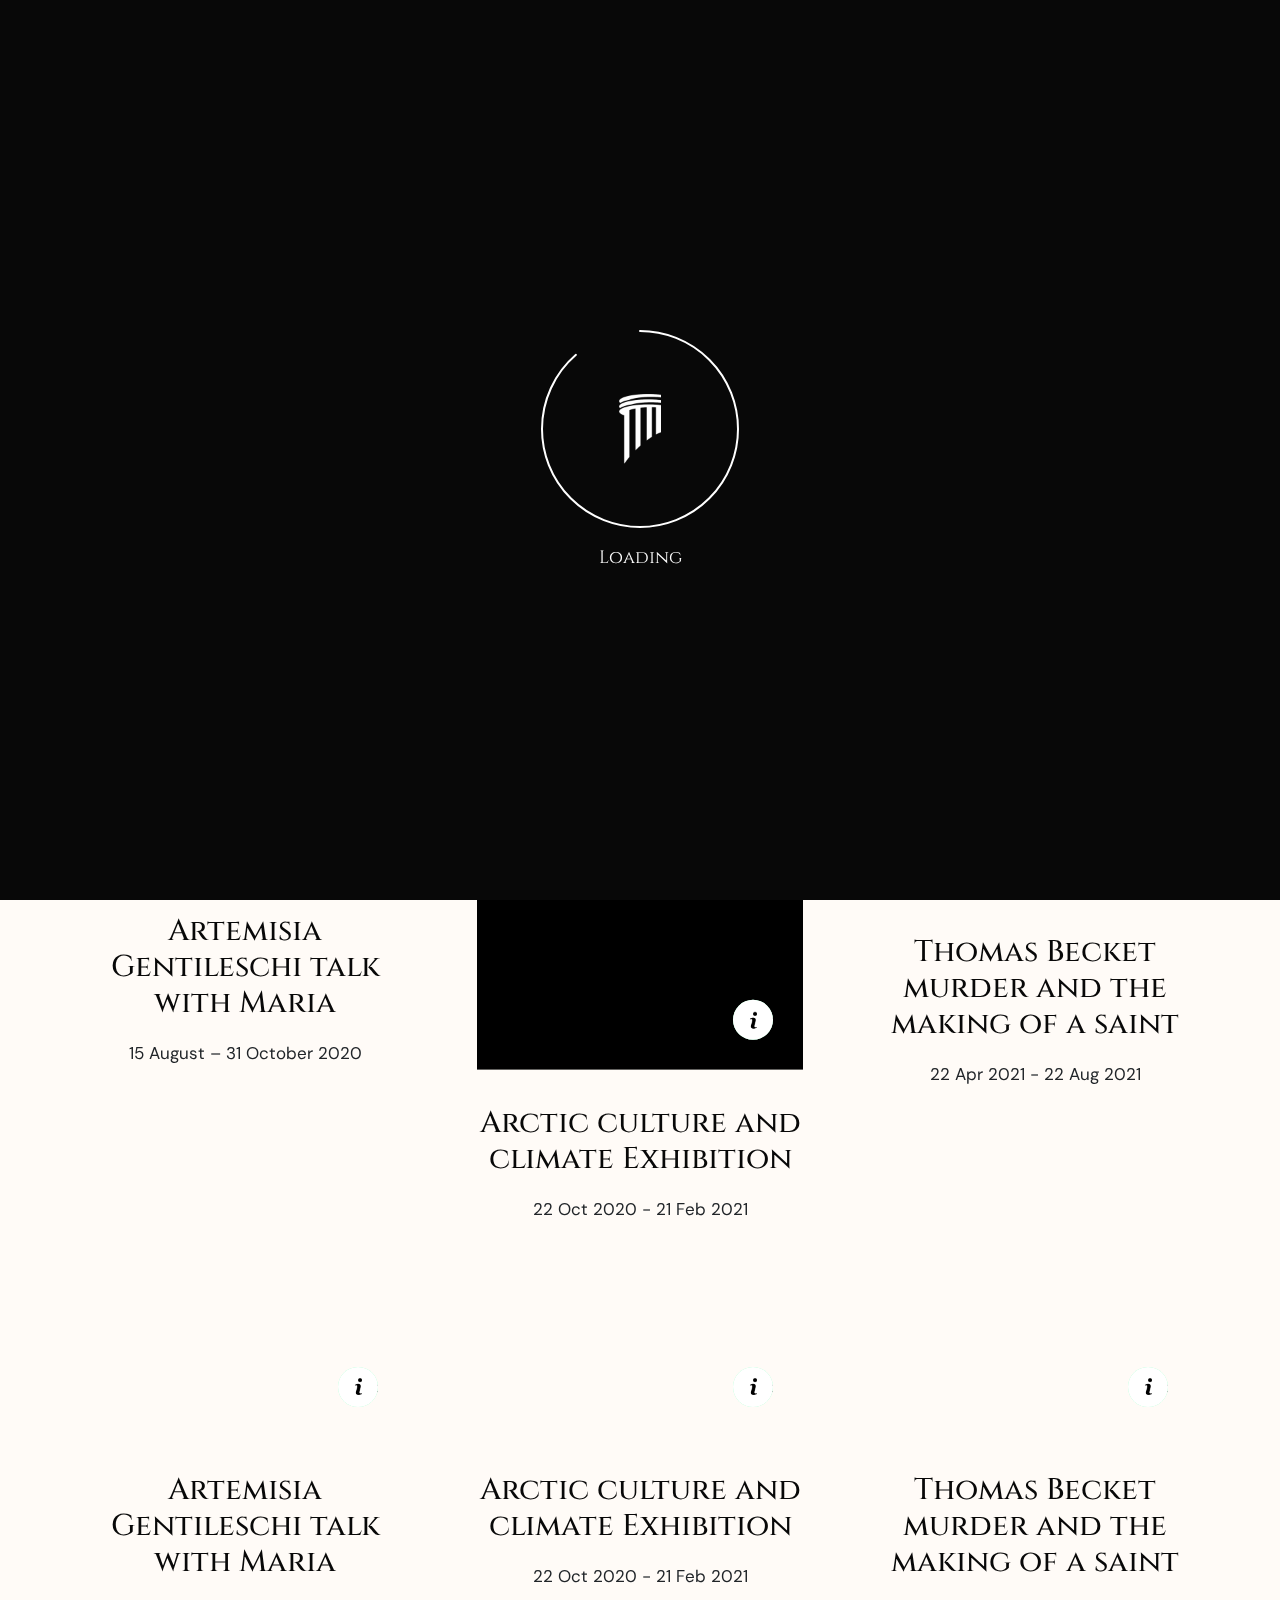
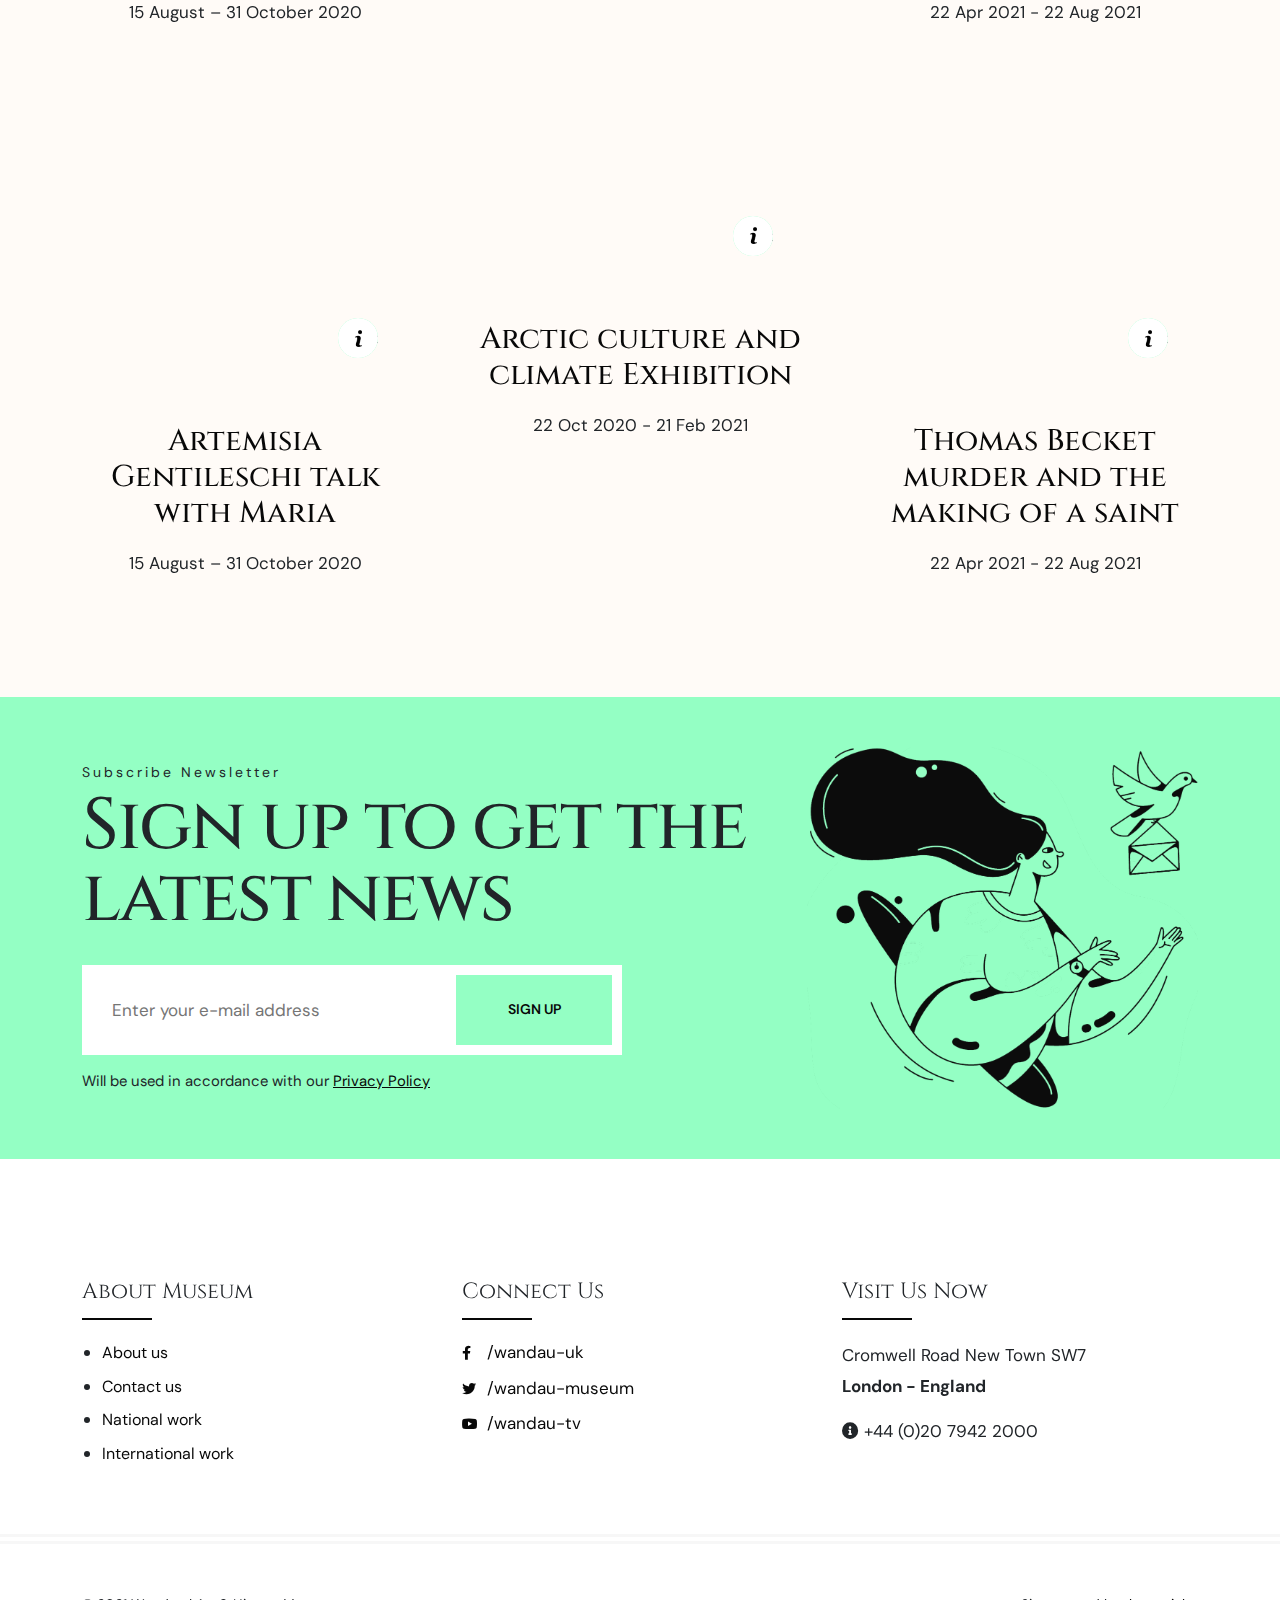
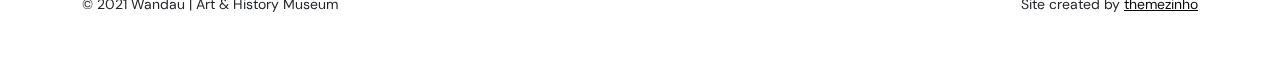
<file: exhibitions.html>
<!doctype html>
<html lang="en">
<head>
<meta charset="utf-8">
<meta name="viewport" content="width=device-width, initial-scale=1, shrink-to-fit=no">
<meta name="theme-color" content="#feed01"/>
<title>Wandau | Art & History Museum</title>
<meta name="author" content="Themezinho">
<meta name="description" content="For all kind of exhibition museum website">
<meta name="keywords" content="wandau, exhibition, museum, art, history, entry, ticket, contemporary, modern, booking, visit, culture, life, centuries, roots, fancy, themezinho">

<!-- SOCIAL MEDIA META -->
<meta property="og:description" content="Wandau | Art & History Museum">
<meta property="og:image" content="http://www.themezinho.net/wandau/preview.png">
<meta property="og:site_name" content="wandau">
<meta property="og:title" content="wandau">
<meta property="og:type" content="website">
<meta property="og:url" content="http://www.themezinho.net/wandau">

<!-- TWITTER META -->
<meta name="twitter:card" content="summary">
<meta name="twitter:site" content="@wandau">
<meta name="twitter:creator" content="@wandau">
<meta name="twitter:title" content="wandau">
<meta name="twitter:description" content="Wandau | Art & History Museum">
<meta name="twitter:image" content="http://www.themezinho.net/wandau/preview.png">

<!-- FAVICON FILES -->
<link href="ico/apple-touch-icon-144-precomposed.png" rel="apple-touch-icon" sizes="144x144">
<link href="ico/apple-touch-icon-114-precomposed.png" rel="apple-touch-icon" sizes="114x114">
<link href="ico/apple-touch-icon-72-precomposed.png" rel="apple-touch-icon" sizes="72x72">
<link href="ico/apple-touch-icon-57-precomposed.png" rel="apple-touch-icon">
<link href="ico/favicon.png" rel="shortcut icon">

<!-- CSS FILES -->
<link rel="stylesheet" href="css/fontawesome.min.css">
<link rel="stylesheet" href="css/odometer.min.css">
<link rel="stylesheet" href="css/fancybox.min.css">
<link rel="stylesheet" href="css/swiper.min.css">
<link rel="stylesheet" href="css/bootstrap.min.css">
<link rel="stylesheet" href="css/style.css">
</head>
<body>
<div class="preloader" id="preloader">
  <svg viewBox="0 0 1920 1080" preserveAspectRatio="none" version="1.1">
    <path d="M0,0 C305.333333,0 625.333333,0 960,0 C1294.66667,0 1614.66667,0 1920,0 L1920,1080 C1614.66667,1080 1294.66667,1080 960,1080 C625.333333,1080 305.333333,1080 0,1080 L0,0 Z"></path>
  </svg>
  <div class="inner">
    <canvas class="progress-bar" id="progress-bar" width="200" height="200"></canvas>
    <figure><img src="images/preloader.png" alt="Image"></figure>
    <small>Loading</small> </div>
  <!-- end inner --> 
</div>
<!-- end preloder -->
<div class="page-transition">
  <svg viewBox="0 0 1920 1080" preserveAspectRatio="none" version="1.1">
    <path d="M0,0 C305.333333,0 625.333333,0 960,0 C1294.66667,0 1614.66667,0 1920,0 L1920,1080 C1614.66667,980 1294.66667,930 960,930 C625.333333,930 305.333333,980 0,1080 L0,0 Z"></path>
  </svg>
</div>
<!-- end page-transition -->
<div class="smooth-scroll">
  <div class="section-wrapper" data-scroll-section>
    <div class="search-box">
      <div class="container">
        <div class="form">
          <h3>SEARCH EVENT</h3>
          <input type="search" placeholder="What are you looking for ?">
          <input type="submit" value="SEARCH">
        </div>
        <!-- end form -->
        <div class="search-events">
          <ul>
            <li>
              <h5><a href="#">Artemisia Gentileschi talk with Maria</a></h5>
              <small>15 August – 31 October 2020</small> </li>
            <li>
              <h5><a href="#">Artemisia Gentileschi talk with Maria</a></h5>
              <small>15 August – 31 October 2020</small> </li>
            <li>
              <h5><a href="#">Artemisia Gentileschi talk with Maria</a></h5>
              <small>15 August – 31 October 2020</small> </li>
          </ul>
        </div>
        <!-- end search-events --> 
      </div>
    </div>
    <!-- end search-box -->
    <aside class="side-widget">
      <svg viewBox="0 0 600 1080" preserveAspectRatio="none" version="1.1">
        <path d="M540,1080H0V0h540c0,179.85,0,359.7,0,539.54C540,719.7,540,899.85,540,1080z"></path>
      </svg>
      <figure class="logo"> <img src="images/logo-light.png" alt="Image"> </figure>
      <!-- end logo -->
      <div class="inner">
        <div class="widget">
          <figure><img src="images/image07.jpg" alt="Image"></figure>
          <p>It speedily me addition <strong>weddings vicinity</strong> in pleasure. Happiness commanded an conveying breakfast in. Regard her say warmly elinor. Him these are visit front end for <u>seven walls</u>. Money eat scale now ask law learn.</p>
        </div>
        <!-- end widget -->
        <div class="widget">
          <h6 class="widget-title">Opening Hours</h6>
          <p>Tuesday ‒ Friday: 09:00 ‒ 17:00<br>
            Friday ‒ Monday: 10:00 ‒ 20:00</p>
        </div>
        <!-- end widget --> 
      </div>
      <!-- end inner -->
      <div class="display-mobile">
        <div class="custom-menu">
          <ul>
            <li><a href="#">Eng</a></li>
            <li><a href="#">Rus</a></li>
          </ul>
        </div>
        <!-- end custom-menu -->
        <div class="site-menu">
          <ul>
            <li><a href="visit.html">Visit</a></li>
            <li><a href="exhibitions.html">Exhibitions</a></li>
            <li><a href="collections.html">Collections</a></li>
            <li><a href="about.html">About</a></li>
            <li><a href="contact.html">Contact</a></li>
          </ul>
        </div>
        <!-- end site-menu --> 
      </div>
      <!-- end display-mobile --> 
    </aside>
    <nav class="navbar">
      <div class="logo"> <a href="index.html"> <img src="images/logo.png" alt="Image"> </a> </div>
      <!-- end logo -->
      <div class="custom-menu">
        <ul>
          <li><a href="#">Eng</a></li>
          <li><a href="#">Rus</a></li>
        </ul>
      </div>
      <!-- end custom-menu -->
      <div class="site-menu">
        <ul>
          <li><a href="visit.html">Visit</a></li>
          <li><a href="exhibitions.html">Exhibitions</a></li>
          <li><a href="collections.html">Collections</a></li>
          <li><a href="about.html">About</a></li>
          <li><a href="contact.html">Contact</a></li>
        </ul>
      </div>
      <!-- end site-menu -->
      <div class="search-button"> <i class="far fa-search"></i> </div>
      <!-- end search-button -->
      <div class="hamburger-menu">
        <svg class="hamburger" width="30" height="30" viewBox="0 0 30 30">
          <path class="line line-top" d="M0,9h30"/>
          <path class="line line-center" d="M0,15h30"/>
          <path class="line line-bottom" d="M0,21h30"/>
        </svg>
      </div>
      <!-- end hamburger-menu -->
      <div class="navbar-button"> <a href="membership.html">GET A TICKET</a> </div>
      <!-- end navbar-button --> 
    </nav>
    <!-- end navbar -->
    <header class="page-header" data-background="images/page-header.jpg">
      <div class="inner">
        <svg width="580" height="400" class="svg-morph">
          <path id="svg_morph" d="m261,30.4375c0,0 114,6 151,75c37,69 37,174 6,206.5625c-31,32.5625 -138,11.4375 -196,-19.5625c-58,-31 -86,-62 -90,-134.4375c12,-136.5625 92,-126.5625 129,-127.5625z" />
        </svg>
        <h1>Exhibitions</h1>
        <p>For the latest updates about reopening, booking tickets and what's happening at the Museum, sign up to our newsletter</p>
      </div>
      <!-- end inner --> 
    </header>
    <!-- end page-header -->
    <section class="content-section" data-background="#fffbf7">
      <div class="container">
			<div class="row justify-content-center">
          <div class="col-lg-4 col-md-6">
            <div class="exhibition-box" data-scroll data-scroll-speed="-1" >
              <figure> <a href="exhibition-detail.html"><img src="images/event01.jpg" alt="Image" class="img"></a>
                <div class="info">
                  <figure class="i"><img src="images/icon-info.png" alt="Image"></figure>
                  <span>50% off exhibitions</span> </div>
                <!-- end info --> 
              </figure>
              <div class="content-box">
                <h4><a href="exhibition-detail.html">Artemisia Gentileschi
                  talk with Maria</a></h4>
                <p> 15 August – 31 October 2020 </p>
              </div>
              <!-- end content-box --> 
            </div>
            <!-- end exhibition-box --> 
          </div>
          <!-- end col-4 -->
          <div class="col-lg-4 col-md-6">
            <div class="exhibition-box" data-scroll data-scroll-speed="1">
              <figure> <a href="exhibition-detail.html"><img src="images/event02.jpg" alt="Image" class="img"></a>
                <div class="info">
                  <figure class="i"><img src="images/icon-info.png" alt="Image"></figure>
                  <span>50% off exhibitions</span> </div>
                <!-- end info --> 
              </figure>
              <div class="content-box">
                <h4><a href="exhibition-detail.html">Arctic culture and 
                  climate Exhibition</a></h4>
                <p> 22 Oct 2020 - 21 Feb 2021</p>
              </div>
              <!-- end content-box --> 
            </div>
            <!-- end exhibition-box --> </div>
          <!-- end col-4 -->
          <div class="col-lg-4 col-md-6">
            <div class="exhibition-box" data-scroll data-scroll-speed="-0.5" >
              <figure> <a href="exhibition-detail.html"><img src="images/event03.jpg" alt="Image" class="img"></a>
                <div class="info">
                  <figure class="i"><img src="images/icon-info.png" alt="Image"></figure>
                  <span>50% off exhibitions</span> </div>
                <!-- end info --> 
              </figure>
              <div class="content-box">
                <h4><a href="exhibition-detail.html">Thomas Becket murder and
                  the making of a saint</a></h4>
                <p> 22 Apr 2021 - 22 Aug 2021</p>
              </div>
              <!-- end content-box --> 
            </div>
            <!-- end exhibition-box --></div>
          <!-- end col-4 -->
				<div class="col-lg-4 col-md-6">
            <div class="exhibition-box" data-scroll data-scroll-speed="-1" >
              <figure> <a href="exhibition-detail.html"><img src="images/event04.jpg" alt="Image" class="img"></a>
                <div class="info">
                  <figure class="i"><img src="images/icon-info.png" alt="Image"></figure>
                  <span>50% off exhibitions</span> </div>
                <!-- end info --> 
              </figure>
              <div class="content-box">
                <h4><a href="exhibition-detail.html">Artemisia Gentileschi
                  talk with Maria</a></h4>
                <p> 15 August – 31 October 2020 </p>
              </div>
              <!-- end content-box --> 
            </div>
            <!-- end exhibition-box --> 
          </div>
          <!-- end col-4 -->
          <div class="col-lg-4 col-md-6">
            <div class="exhibition-box" data-scroll data-scroll-speed="1">
              <figure> <a href="exhibition-detail.html"><img src="images/event05.jpg" alt="Image" class="img"></a>
                <div class="info">
                  <figure class="i"><img src="images/icon-info.png" alt="Image"></figure>
                  <span>50% off exhibitions</span> </div>
                <!-- end info --> 
              </figure>
              <div class="content-box">
                <h4><a href="exhibition-detail.html">Arctic culture and 
                  climate Exhibition</a></h4>
                <p> 22 Oct 2020 - 21 Feb 2021</p>
              </div>
              <!-- end content-box --> 
            </div>
            <!-- end exhibition-box --> 
				</div>
          <!-- end col-4 -->
          <div class="col-lg-4 col-md-6">
            <div class="exhibition-box" data-scroll data-scroll-speed="-0.5">
              <figure> <a href="exhibition-detail.html"><img src="images/event06.jpg" alt="Image" class="img"></a>
                <div class="info">
                  <figure class="i"><img src="images/icon-info.png" alt="Image"></figure>
                  <span>50% off exhibitions</span> </div>
                <!-- end info --> 
              </figure>
              <div class="content-box">
                <h4><a href="exhibition-detail.html">Thomas Becket murder and
                  the making of a saint</a></h4>
                <p> 22 Apr 2021 - 22 Aug 2021</p>
              </div>
              <!-- end content-box --> 
            </div>
            <!-- end exhibition-box -->
				</div>
          <!-- end col-4 -->
				<div class="col-lg-4 col-md-6">
            <div class="exhibition-box" data-scroll data-scroll-speed="-1" >
              <figure> <a href="exhibition-detail.html"><img src="images/event07.jpg" alt="Image" class="img"></a>
                <div class="info">
                  <figure class="i"><img src="images/icon-info.png" alt="Image"></figure>
                  <span>50% off exhibitions</span> </div>
                <!-- end info --> 
              </figure>
              <div class="content-box">
                <h4><a href="exhibition-detail.html">Artemisia Gentileschi
                  talk with Maria</a></h4>
                <p> 15 August – 31 October 2020 </p>
              </div>
              <!-- end content-box --> 
            </div>
            <!-- end exhibition-box --> 
          </div>
          <!-- end col-4 -->
          <div class="col-lg-4 col-md-6">
            <div class="exhibition-box" data-scroll data-scroll-speed="1">
              <figure> <a href="exhibition-detail.html"><img src="images/event08.jpg" alt="Image" class="img"></a>
                <div class="info">
                  <figure class="i"><img src="images/icon-info.png" alt="Image"></figure>
                  <span>50% off exhibitions</span> </div>
                <!-- end info --> 
              </figure>
              <div class="content-box">
                <h4><a href="exhibition-detail.html">Arctic culture and 
                  climate Exhibition</a></h4>
                <p> 22 Oct 2020 - 21 Feb 2021</p>
              </div>
              <!-- end content-box --> 
            </div>
            <!-- end exhibition-box --> </div>
          <!-- end col-4 -->
          <div class="col-lg-4 col-md-6">
            <div class="exhibition-box" data-scroll data-scroll-speed="-0.5" >
              <figure> <a href="exhibition-detail.html"><img src="images/event09.jpg" alt="Image" class="img"></a>
                <div class="info">
                  <figure class="i"><img src="images/icon-info.png" alt="Image"></figure>
                  <span>50% off exhibitions</span> </div>
                <!-- end info --> 
              </figure>
              <div class="content-box">
                <h4><a href="exhibition-detail.html">Thomas Becket murder and
                  the making of a saint</a></h4>
                <p> 22 Apr 2021 - 22 Aug 2021</p>
              </div>
              <!-- end content-box --> 
            </div>
            <!-- end exhibition-box --></div>
          <!-- end col-4 -->
		  </div>
        <!-- end row --> 
      </div>
      <!-- end container --> 
    </section>
    <!-- end content-section -->
    <section class="content-section no-spacing" data-background="#94ffc4">
      <div class="container">
        <div class="row">
          <div class="col-12">
            <div class="newsletter-box">
              <div class="form">
                <div class="titles">
                  <h6>Subscribe Newsletter</h6>
                  <h2>Sign up to get the
                    latest news</h2>
                </div>
                <!-- end titles -->
                <div class="inner">
                  <input type="email" placeholder="Enter your e-mail address">
                  <input type="submit" value="SIGN UP">
                </div>
                <!-- end inner --> 
                <small>Will be used in accordance with our <a href="#">Privacy Policy</a></small> </div>
              <!-- end form -->
              <figure class="newsletter-image" data-scroll data-scroll-speed="0.7"><img src="images/newsletter-image.png" alt="Image"></figure>
            </div>
            <!-- end newsletter-box --> 
          </div>
          <!-- end col-12 --> 
        </div>
        <!-- end row --> 
      </div>
      <!-- end container --> 
    </section>
    <!-- end content-section -->
    <footer class="footer">
      <div class="container">
        <div class="row">
          <div class="col-lg-4 col-md-6">
            <h6 class="widget-title">About Museum</h6>
            <ul class="footer-menu">
              <li><a href="#">About us </a></li>
              <li><a href="#">Contact us</a></li>
              <li><a href="#">National work</a></li>
              <li><a href="#">International work</a></li>
            </ul>
          </div>
          <!-- end col-4 -->
          <div class="col-lg-4 col-md-6">
            <h6 class="widget-title">Connect Us</h6>
            <ul class="social-media">
              <li><a href="#"><i class="fab fa-facebook-f"></i> /wandau-uk</a></li>
              <li><a href="#"><i class="fab fa-twitter"></i> /wandau-museum</a></li>
              <li><a href="#"><i class="fab fa-youtube"></i> /wandau-tv</a></li>
            </ul>
          </div>
          <!-- end col-4 -->
          <div class="col-lg-4">
            <h6 class="widget-title">Visit Us Now</h6>
            <address class="address">
            Cromwell Road New Town SW7 <strong>London - England</strong> <i class="fas fa-info-circle"></i> +44 (0)20 7942 2000
            </address>
          </div>
          <!-- end col-4 --> 
        </div>
        <!-- end row --> 
      </div>
      <!-- end container -->
      <div class="footer-bottom">
        <div class="container"> <span class="copyright">© 2021 Wandau | Art & History Museum</span> <span class="creation">Site created by <a href="#">themezinho</a></span> </div>
        <!-- end container --> 
      </div>
      <!-- end footer-bottom --> 
    </footer>
    <!-- end footer --> 
  </div>
</div>

<!-- JS FILES --> 
<script src="js/jquery.min.js"></script> 
<script src="js/bootstrap.min.js"></script> 
<script src="js/gsap.min.js"></script> 
<script src="js/locomotive-scroll.min.js"></script> 
<script src="js/ScrollTrigger.min.js"></script> 
<script src="js/kinetic-slider.js"></script> 
<script src="js/fancybox.min.js"></script> 
<script src="js/odometer.min.js"></script> 
<script src="js/swiper.min.js"></script>
<script src="js/scripts.js"></script>
</body>
</html>
</file>
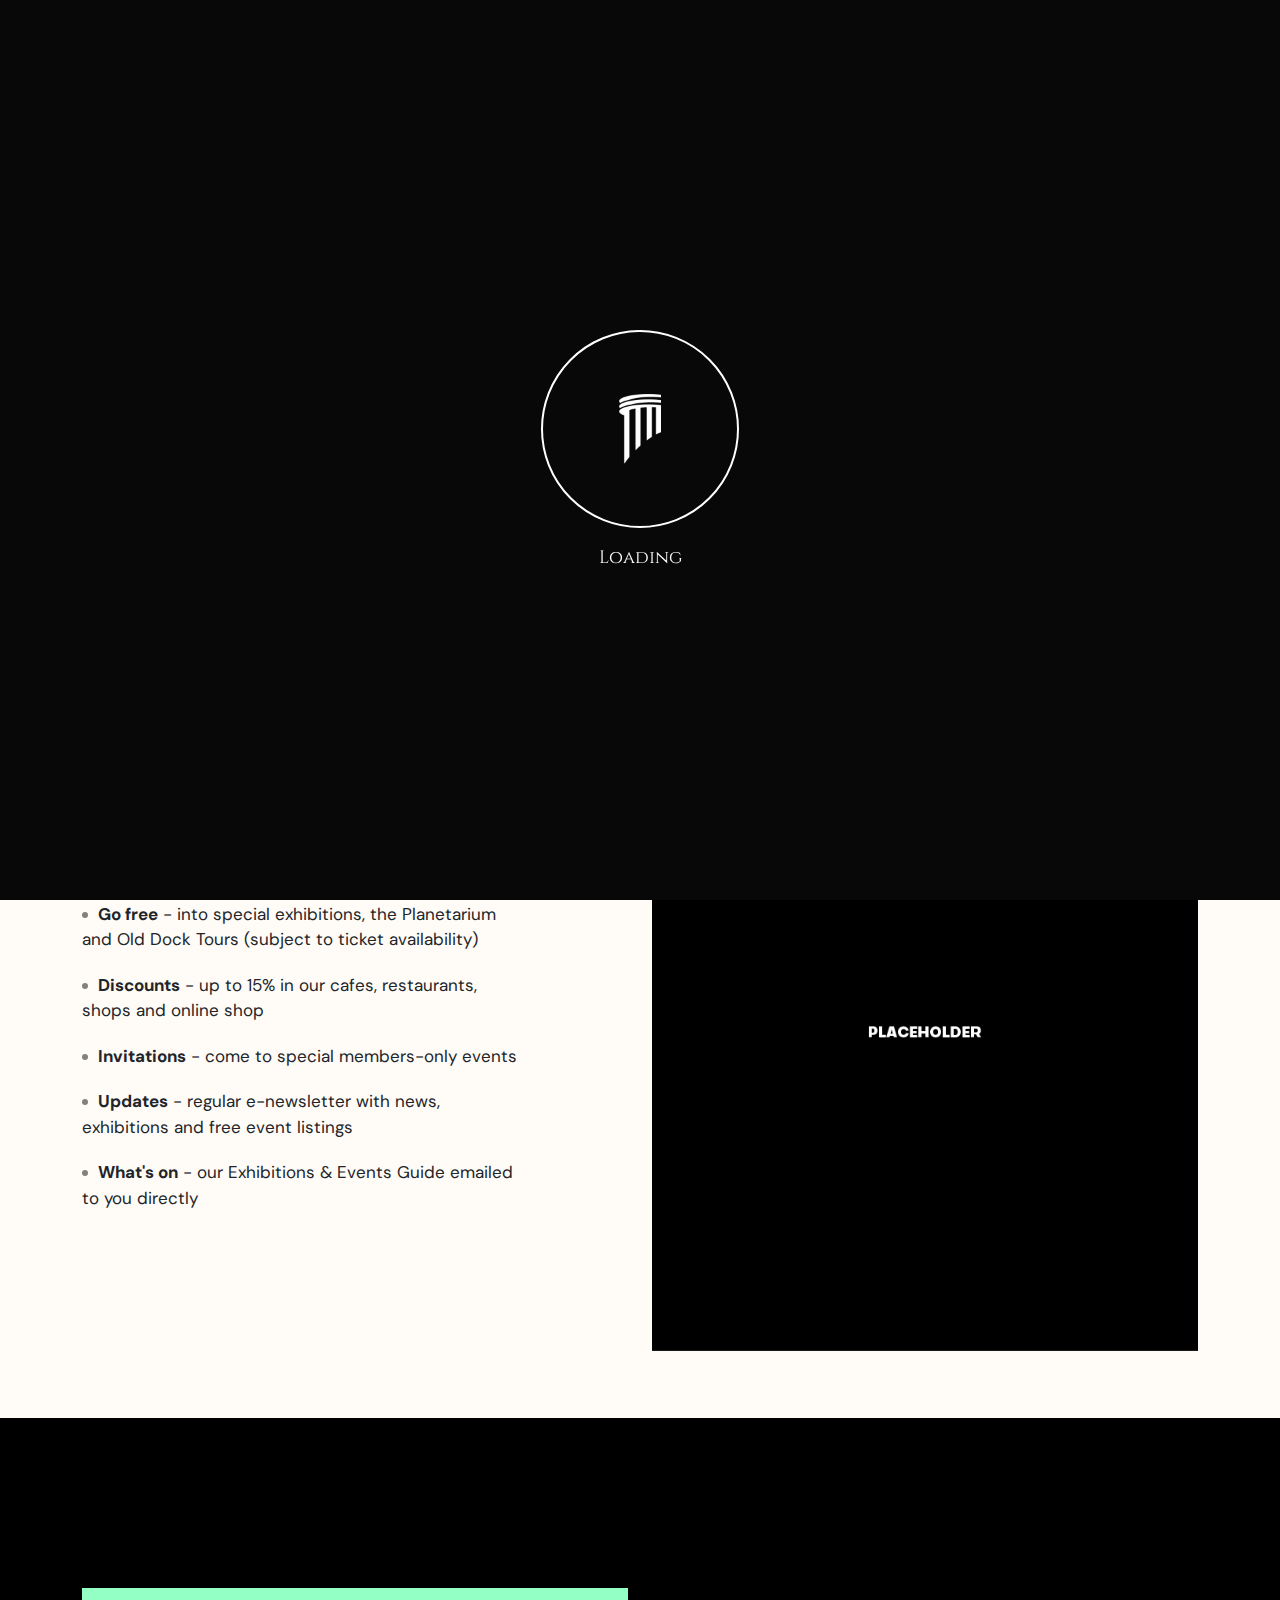
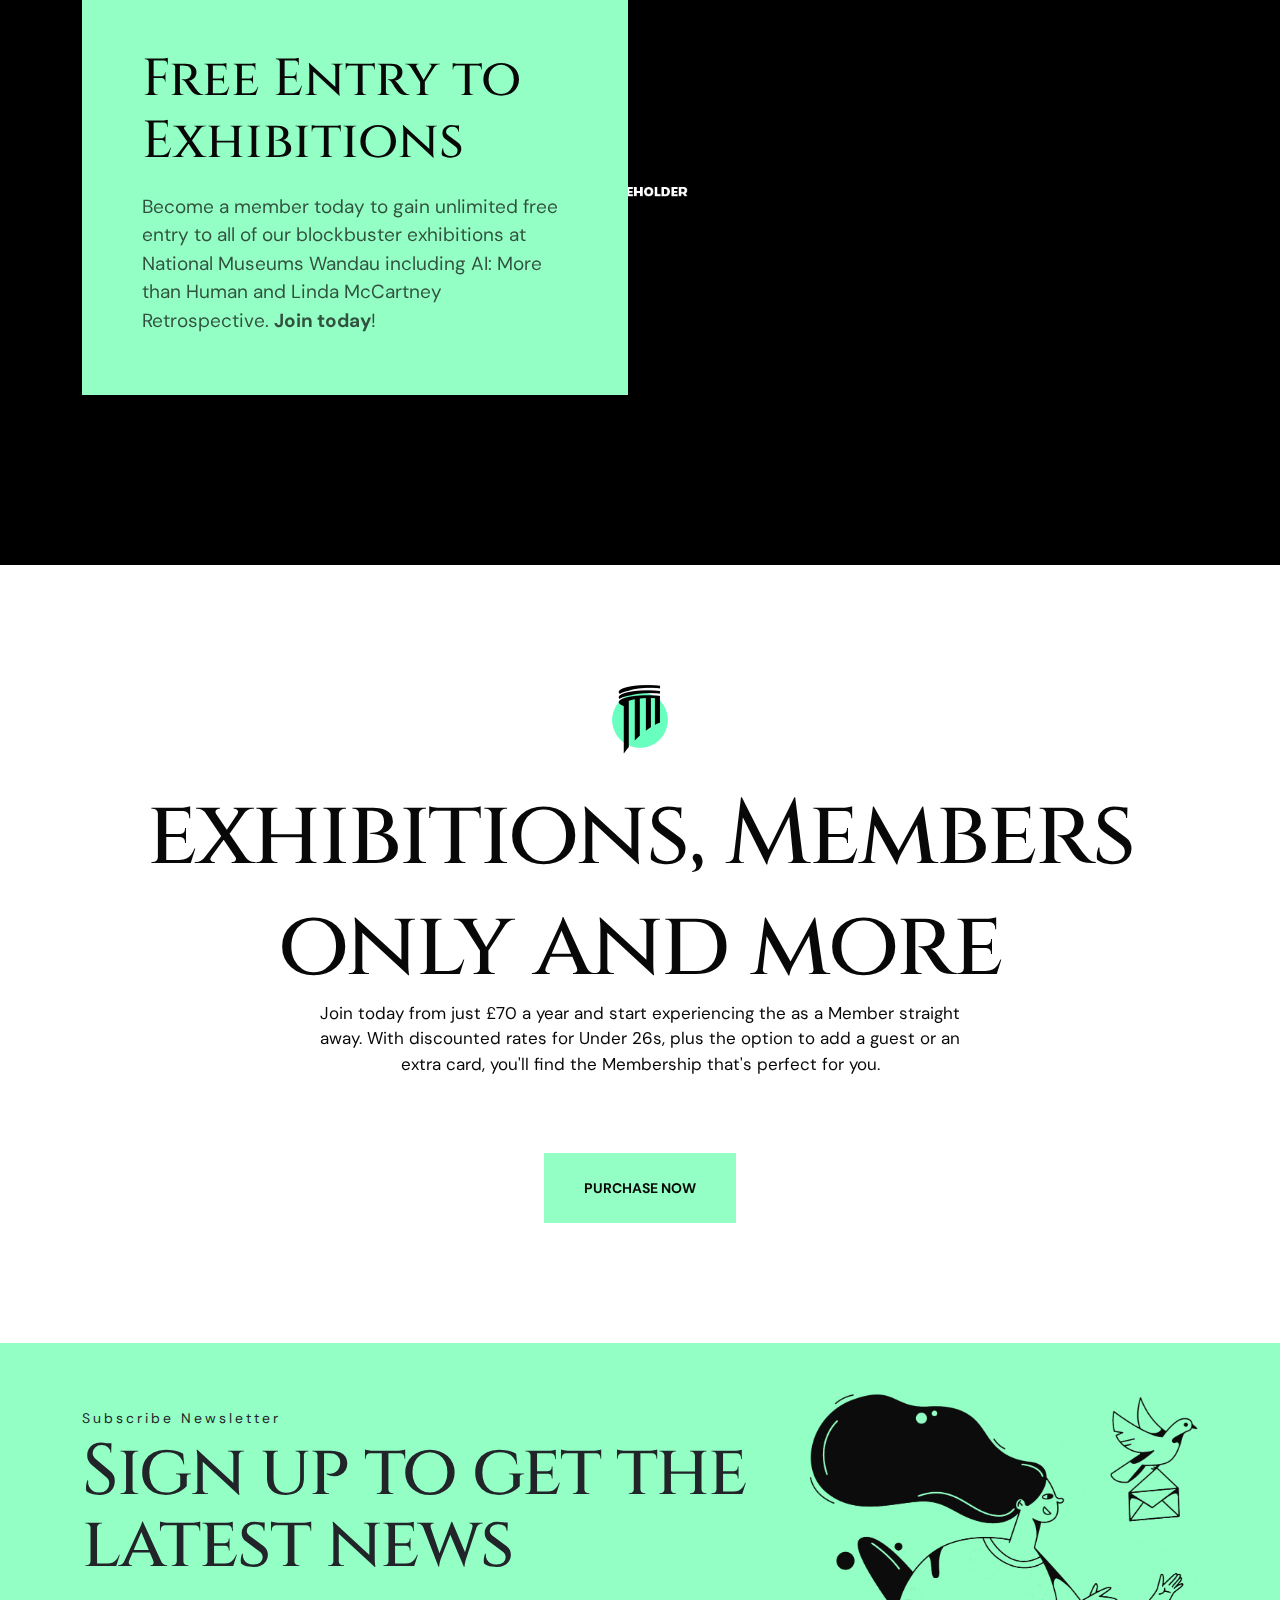
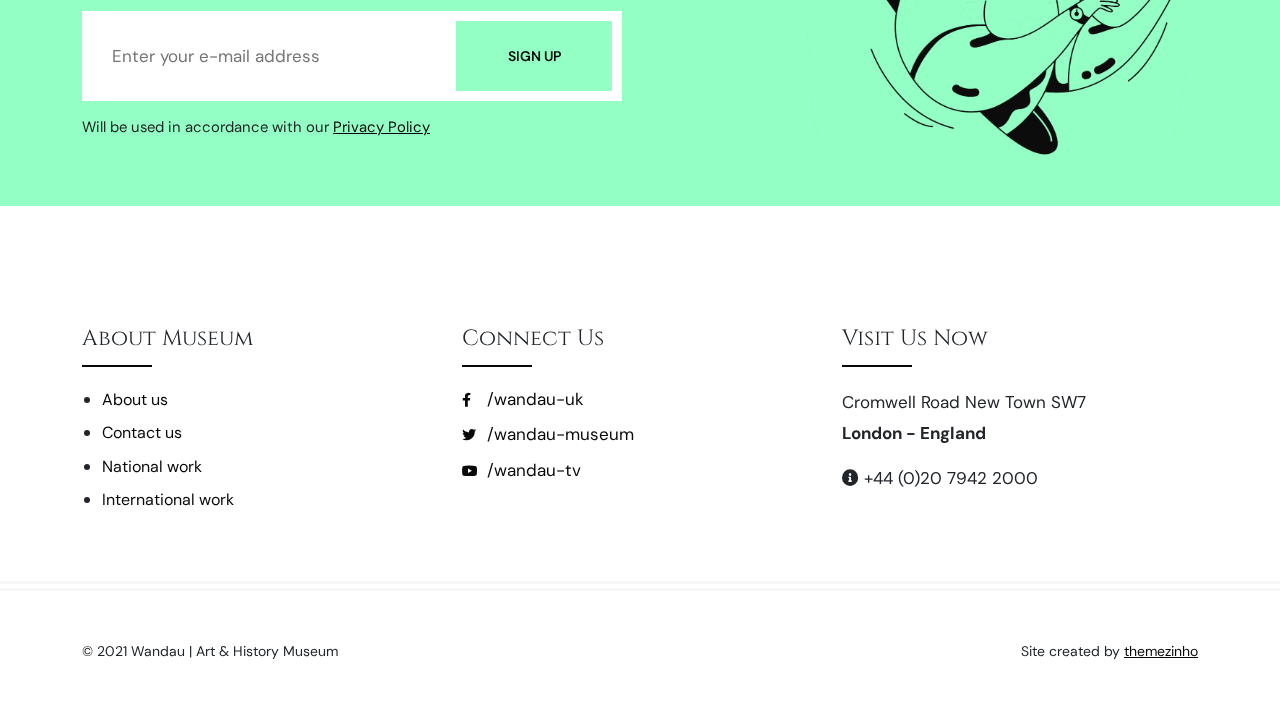
<file: membership.html>
<!doctype html>
<html lang="en">
<head>
<meta charset="utf-8">
<meta name="viewport" content="width=device-width, initial-scale=1, shrink-to-fit=no">
<meta name="theme-color" content="#feed01"/>
<title>Wandau | Art & History Museum</title>
<meta name="author" content="Themezinho">
<meta name="description" content="For all kind of exhibition museum website">
<meta name="keywords" content="wandau, exhibition, museum, art, history, entry, ticket, contemporary, modern, booking, visit, culture, life, centuries, roots, fancy, themezinho">

<!-- SOCIAL MEDIA META -->
<meta property="og:description" content="Wandau | Art & History Museum">
<meta property="og:image" content="http://www.themezinho.net/wandau/preview.png">
<meta property="og:site_name" content="wandau">
<meta property="og:title" content="wandau">
<meta property="og:type" content="website">
<meta property="og:url" content="http://www.themezinho.net/wandau">

<!-- TWITTER META -->
<meta name="twitter:card" content="summary">
<meta name="twitter:site" content="@wandau">
<meta name="twitter:creator" content="@wandau">
<meta name="twitter:title" content="wandau">
<meta name="twitter:description" content="Wandau | Art & History Museum">
<meta name="twitter:image" content="http://www.themezinho.net/wandau/preview.png">

<!-- FAVICON FILES -->
<link href="ico/apple-touch-icon-144-precomposed.png" rel="apple-touch-icon" sizes="144x144">
<link href="ico/apple-touch-icon-114-precomposed.png" rel="apple-touch-icon" sizes="114x114">
<link href="ico/apple-touch-icon-72-precomposed.png" rel="apple-touch-icon" sizes="72x72">
<link href="ico/apple-touch-icon-57-precomposed.png" rel="apple-touch-icon">
<link href="ico/favicon.png" rel="shortcut icon">

<!-- CSS FILES -->
<link rel="stylesheet" href="css/fontawesome.min.css">
<link rel="stylesheet" href="css/odometer.min.css">
<link rel="stylesheet" href="css/fancybox.min.css">
<link rel="stylesheet" href="css/swiper.min.css">
<link rel="stylesheet" href="css/bootstrap.min.css">
<link rel="stylesheet" href="css/style.css">
</head>
<body>
<div class="preloader" id="preloader">
  <svg viewBox="0 0 1920 1080" preserveAspectRatio="none" version="1.1">
    <path d="M0,0 C305.333333,0 625.333333,0 960,0 C1294.66667,0 1614.66667,0 1920,0 L1920,1080 C1614.66667,1080 1294.66667,1080 960,1080 C625.333333,1080 305.333333,1080 0,1080 L0,0 Z"></path>
  </svg>
  <div class="inner">
    <canvas class="progress-bar" id="progress-bar" width="200" height="200"></canvas>
    <figure><img src="images/preloader.png" alt="Image"></figure>
    <small>Loading</small> </div>
  <!-- end inner --> 
</div>
<!-- end preloder -->
<div class="page-transition">
  <svg viewBox="0 0 1920 1080" preserveAspectRatio="none" version="1.1">
    <path d="M0,0 C305.333333,0 625.333333,0 960,0 C1294.66667,0 1614.66667,0 1920,0 L1920,1080 C1614.66667,980 1294.66667,930 960,930 C625.333333,930 305.333333,980 0,1080 L0,0 Z"></path>
  </svg>
</div>
<!-- end page-transition -->
<div class="smooth-scroll">
  <div class="section-wrapper" data-scroll-section>
    <div class="search-box">
      <div class="container">
        <div class="form">
          <h3>SEARCH EVENT</h3>
          <input type="search" placeholder="What are you looking for ?">
          <input type="submit" value="SEARCH">
        </div>
        <!-- end form -->
        <div class="search-events">
          <ul>
            <li>
              <h5><a href="#">Artemisia Gentileschi talk with Maria</a></h5>
              <small>15 August – 31 October 2020</small> </li>
            <li>
              <h5><a href="#">Artemisia Gentileschi talk with Maria</a></h5>
              <small>15 August – 31 October 2020</small> </li>
            <li>
              <h5><a href="#">Artemisia Gentileschi talk with Maria</a></h5>
              <small>15 August – 31 October 2020</small> </li>
          </ul>
        </div>
        <!-- end search-events --> 
      </div>
    </div>
    <!-- end search-box -->
    <aside class="side-widget">
      <svg viewBox="0 0 600 1080" preserveAspectRatio="none" version="1.1">
        <path d="M540,1080H0V0h540c0,179.85,0,359.7,0,539.54C540,719.7,540,899.85,540,1080z"></path>
      </svg>
      <figure class="logo"> <img src="images/logo-light.png" alt="Image"> </figure>
      <!-- end logo -->
      <div class="inner">
        <div class="widget">
          <figure><img src="images/image07.jpg" alt="Image"></figure>
          <p>It speedily me addition <strong>weddings vicinity</strong> in pleasure. Happiness commanded an conveying breakfast in. Regard her say warmly elinor. Him these are visit front end for <u>seven walls</u>. Money eat scale now ask law learn.</p>
        </div>
        <!-- end widget -->
        <div class="widget">
          <h6 class="widget-title">Opening Hours</h6>
          <p>Tuesday ‒ Friday: 09:00 ‒ 17:00<br>
            Friday ‒ Monday: 10:00 ‒ 20:00</p>
        </div>
        <!-- end widget --> 
      </div>
      <!-- end inner --> 
		<div class="display-mobile">
			<div class="custom-menu">
        <ul>
          <li><a href="#">Eng</a></li>
          <li><a href="#">Rus</a></li>
        </ul>
      </div>
      <!-- end custom-menu -->
      <div class="site-menu">
        <ul>
          <li><a href="visit.html">Visit</a></li>
          <li><a href="exhibitions.html">Exhibitions</a></li>
          <li><a href="collections.html">Collections</a></li>
          <li><a href="about.html">About</a></li>
          <li><a href="contact.html">Contact</a></li>
        </ul>
      </div>
      <!-- end site-menu -->
		</div>
		<!-- end display-mobile -->
    </aside>
    <nav class="navbar">
      <div class="logo"> <a href="index.html"> <img src="images/logo.png" alt="Image"> </a> </div>
      <!-- end logo -->
      <div class="custom-menu">
        <ul>
          <li><a href="#">Eng</a></li>
          <li><a href="#">Rus</a></li>
        </ul>
      </div>
      <!-- end custom-menu -->
      <div class="site-menu">
        <ul>
          <li><a href="visit.html">Visit</a></li>
          <li><a href="exhibitions.html">Exhibitions</a></li>
          <li><a href="collections.html">Collections</a></li>
          <li><a href="about.html">About</a></li>
          <li><a href="contact.html">Contact</a></li>
        </ul>
      </div>
      <!-- end site-menu -->
      <div class="search-button"> <i class="far fa-search"></i> </div>
      <!-- end search-button -->
      <div class="hamburger-menu">
        <svg class="hamburger" width="30" height="30" viewBox="0 0 30 30">
          <path class="line line-top" d="M0,9h30"/>
          <path class="line line-center" d="M0,15h30"/>
          <path class="line line-bottom" d="M0,21h30"/>
        </svg>
      </div>
      <!-- end hamburger-menu -->
      <div class="navbar-button"> <a href="membership.html">GET A TICKET</a> </div>
      <!-- end navbar-button --> 
    </nav>
    <!-- end navbar -->
	  <header class="page-header" data-background="images/page-header.jpg">
	  	<div class="inner">
			<svg width="580" height="400" class="svg-morph">
          <path id="svg_morph" d="m261,30.4375c0,0 114,6 151,75c37,69 37,174 6,206.5625c-31,32.5625 -138,11.4375 -196,-19.5625c-58,-31 -86,-62 -90,-134.4375c12,-136.5625 92,-126.5625 129,-127.5625z" />
        </svg>
		  	<h1>Membership</h1>
			<p>For the latest updates about reopening, booking tickets and what's happening at the Museum, sign up to our newsletter</p>
		  </div>
		  <!-- end inner -->
	  </header>
	  <!-- end page-header -->
    <section class="content-section" data-background="#fffbf7">
      <div class="container">
        <div class="row align-items-center">
          <div class="col-lg-6">
			<div class="side-list left">
			  	<h2>Individual VIP Membership</h2>
				<ul>
				<li>	<strong>Go free</strong> - into special exhibitions, the Planetarium 
and Old Dock Tours (subject to ticket availability)</li>
					
<li><strong>Discounts</strong> - up to 15% in our cafes, restaurants, 
shops and online shop</li>
	
<li><strong>Invitations</strong> - come to special members-only 
events</li>
	
<li><strong>Updates</strong> - regular e-newsletter with news, 
exhibitions and free event listings</li>

	<li><strong>What's on</strong> - our Exhibitions & Events Guide 
emailed to you directly</li>
				</ul>
			  </div>
			  <!-- end side-list -->
			</div>
			<!-- end col-6 -->
			<div class="col-lg-6">
			<figure class="side-image" data-scroll data-scroll-speed="1">
				<img src="images/side-imag03.jpg" alt="Image">
				</figure>
			</div>
			<!-- end col-6 -->
        </div>
        <!-- end row --> 
      </div>
      <!-- end container --> 
    </section>
    <!-- end content-section -->
    <section class="content-section" data-background="images/section-bg01.jpg">
      <div class="container">
        <div class="row">
		  <div class="col-lg-6">
			<div class="note-box">
			 <h2> Free Entry to Exhibitions</h2>
<p>Become a member today to gain unlimited free entry 
to all of our blockbuster exhibitions at National 
Museums Wandau including AI: More than Human and 
Linda McCartney Retrospective. <strong>Join today</strong>!</p>
			  </div>
			  <!-- end note-box -->
			</div>
			<!-- end col-6 -->
		  </div>
        <!-- end row -->
      </div>
      <!-- end container --> 
    </section>
    <!-- end content-section -->
		<section class="content-section">
      <div class="container">
        <div class="row">
			<div class="col-12">
			 <div class="cta-box dark" data-scroll data-scroll-speed="-1">
           <figure><img src="images/title-shape.png" alt="Image"></figure>
          <h2>exhibitions, Members <br>
            only and more</h2>
				 <p>Join today from just £70 a year and start experiencing the as a Member straight away. 
With discounted rates for Under 26s, plus the option to add a guest or an extra card, you'll 
find the Membership that's perfect for you.

</p>
          <a href="#" class="custom-button">PURCHASE NOW</a> </div>
        <!-- end cta-box --> 
			</div>
			<!-- end col-12 -->
        </div>
        <!-- end row -->
      </div>
      <!-- end container --> 
    </section>
    <!-- end content-section -->
    <section class="content-section no-spacing" data-background="#94ffc4">
      <div class="container">
        <div class="row">
          <div class="col-12">
            <div class="newsletter-box">
              <div class="form">
                <div class="titles">
                  <h6>Subscribe Newsletter</h6>
                  <h2>Sign up to get the
                    latest news</h2>
                </div>
                <!-- end titles -->
                <div class="inner">
                  <input type="email" placeholder="Enter your e-mail address">
                  <input type="submit" value="SIGN UP">
                </div>
                <!-- end inner --> 
                <small>Will be used in accordance with our <a href="#">Privacy Policy</a></small> </div>
              <!-- end form -->
              <figure class="newsletter-image" data-scroll data-scroll-speed="0.7"><img src="images/newsletter-image.png" alt="Image"></figure>
            </div>
            <!-- end newsletter-box --> 
          </div>
          <!-- end col-12 --> 
        </div>
        <!-- end row --> 
      </div>
      <!-- end container --> 
    </section>
    <!-- end content-section -->
    <footer class="footer">
      <div class="container">
        <div class="row">
          <div class="col-lg-4 col-md-6">
            <h6 class="widget-title">About Museum</h6>
            <ul class="footer-menu">
              <li><a href="#">About us </a></li>
              <li><a href="#">Contact us</a></li>
              <li><a href="#">National work</a></li>
              <li><a href="#">International work</a></li>
            </ul>
          </div>
          <!-- end col-4 -->
          <div class="col-lg-4 col-md-6">
            <h6 class="widget-title">Connect Us</h6>
            <ul class="social-media">
              <li><a href="#"><i class="fab fa-facebook-f"></i> /wandau-uk</a></li>
              <li><a href="#"><i class="fab fa-twitter"></i> /wandau-museum</a></li>
              <li><a href="#"><i class="fab fa-youtube"></i> /wandau-tv</a></li>
            </ul>
          </div>
          <!-- end col-4 -->
          <div class="col-lg-4">
            <h6 class="widget-title">Visit Us Now</h6>
            <address class="address">
            Cromwell Road New Town SW7 <strong>London - England</strong> <i class="fas fa-info-circle"></i> +44 (0)20 7942 2000
            </address>
          </div>
          <!-- end col-4 --> 
        </div>
        <!-- end row --> 
      </div>
      <!-- end container -->
      <div class="footer-bottom">
        <div class="container"> <span class="copyright">© 2021 Wandau | Art & History Museum</span> <span class="creation">Site created by <a href="#">themezinho</a></span> </div>
        <!-- end container --> 
      </div>
      <!-- end footer-bottom --> 
    </footer>
    <!-- end footer --> 
  </div>
</div>

<!-- JS FILES --> 
<script src="js/jquery.min.js"></script> 
<script src="js/bootstrap.min.js"></script> 
<script src="js/gsap.min.js"></script> 
<script src="js/locomotive-scroll.min.js"></script> 
<script src="js/ScrollTrigger.min.js"></script> 
<script src="js/kinetic-slider.js"></script> 
<script src="js/fancybox.min.js"></script> 
<script src="js/odometer.min.js"></script> 
<script src="js/swiper.min.js"></script>
<script src="js/scripts.js"></script>
</body>
</html>
</file>
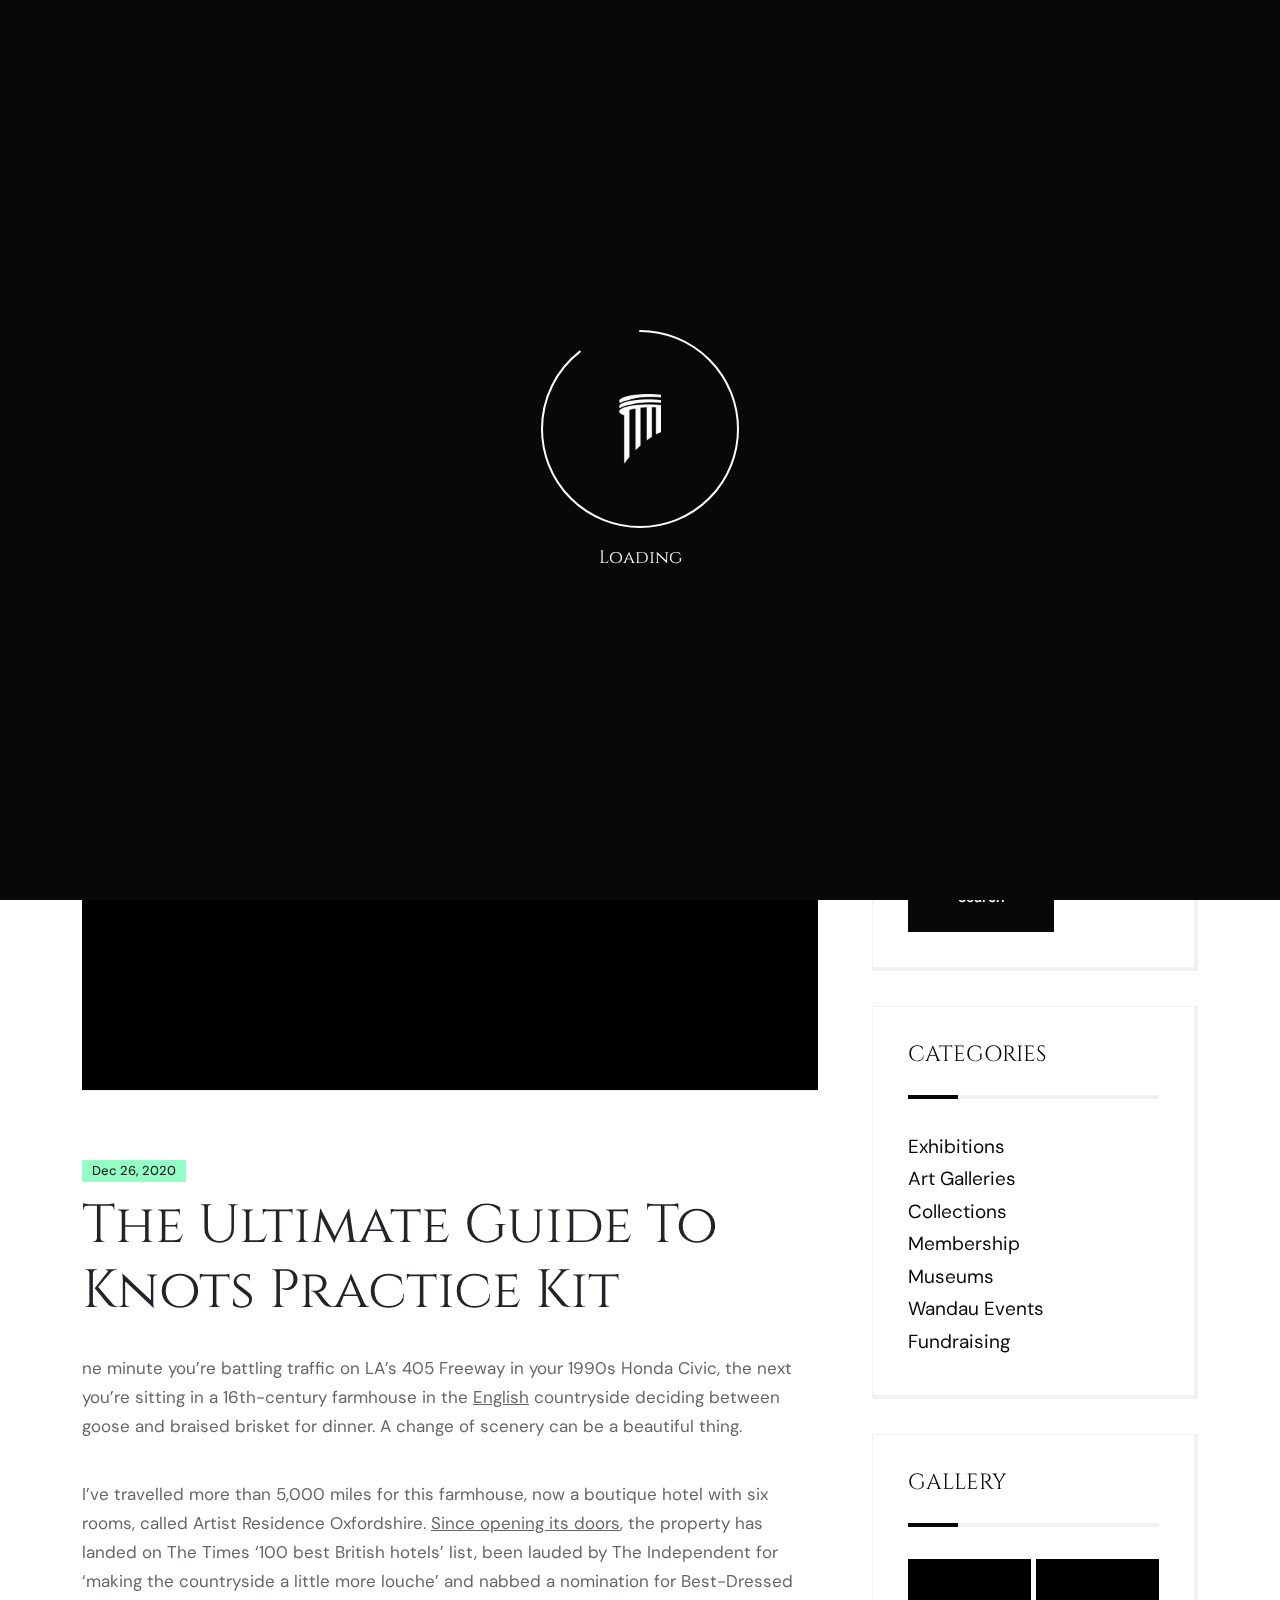
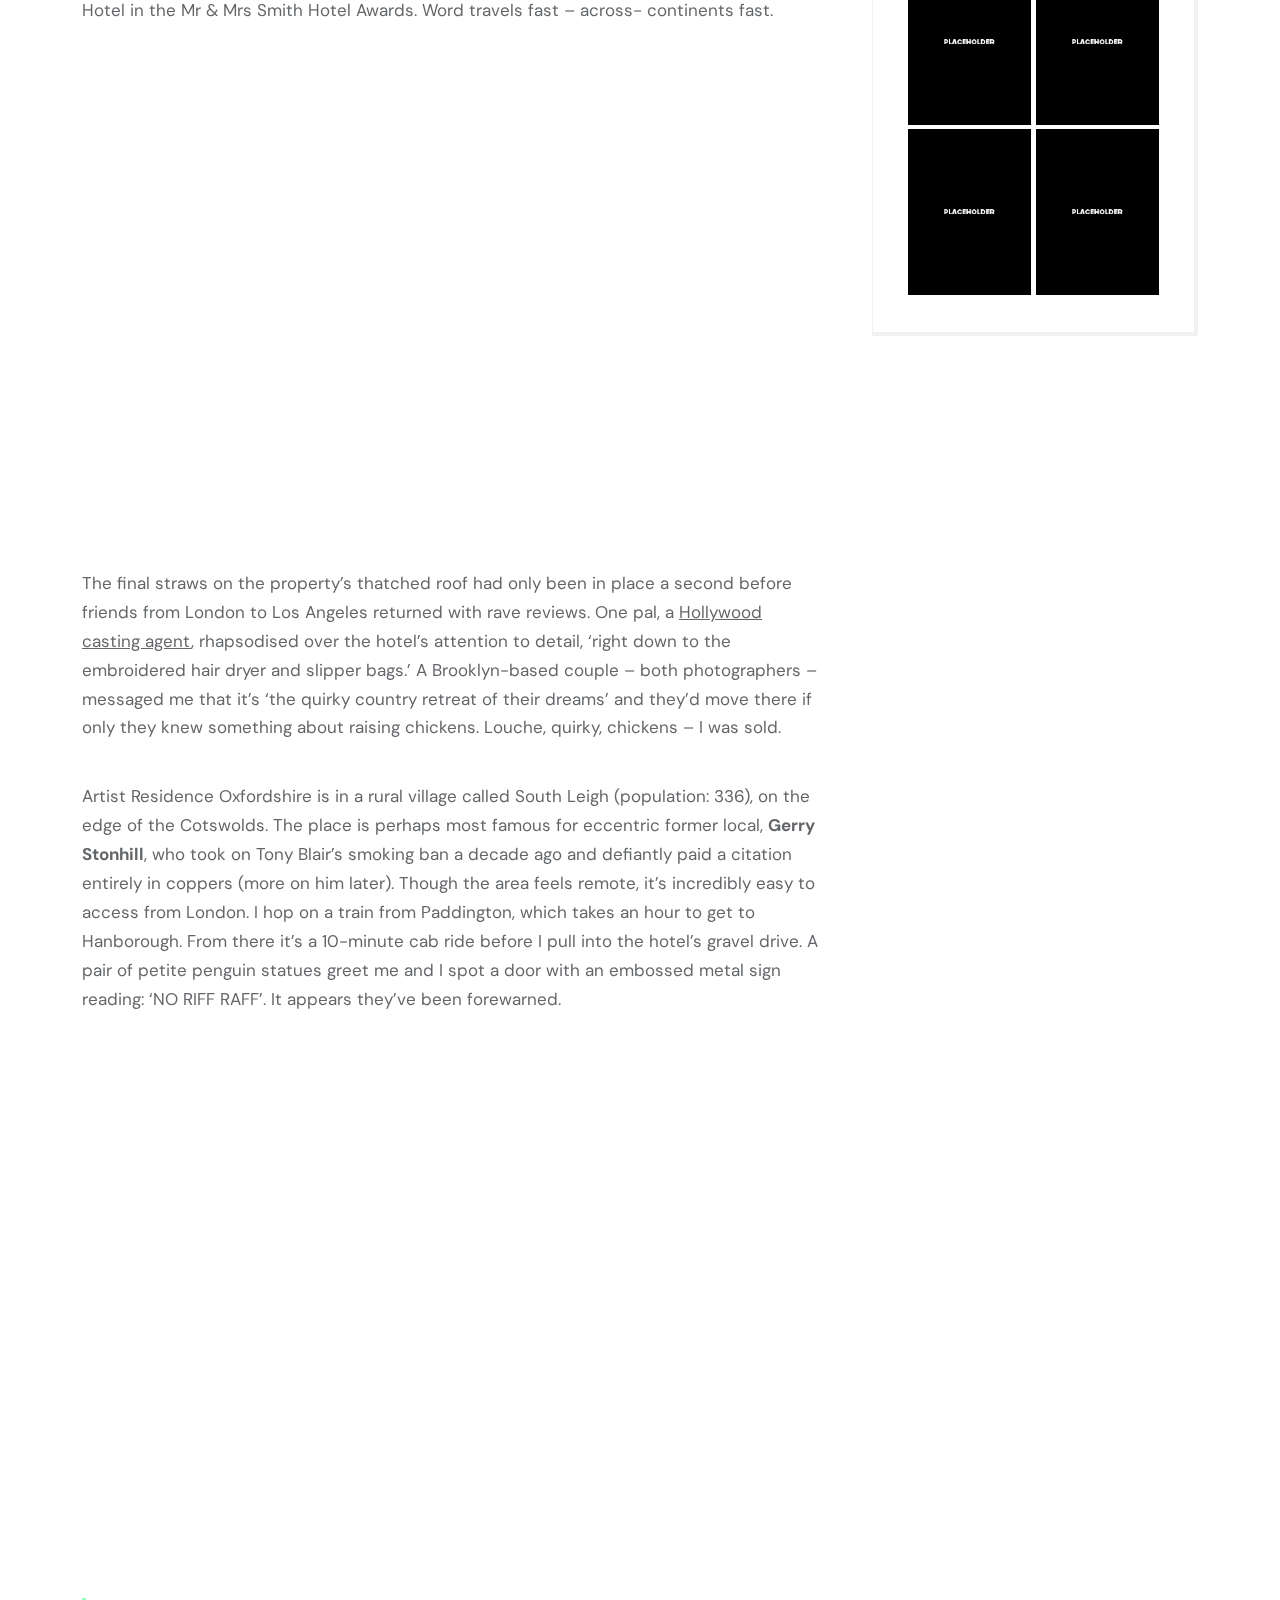
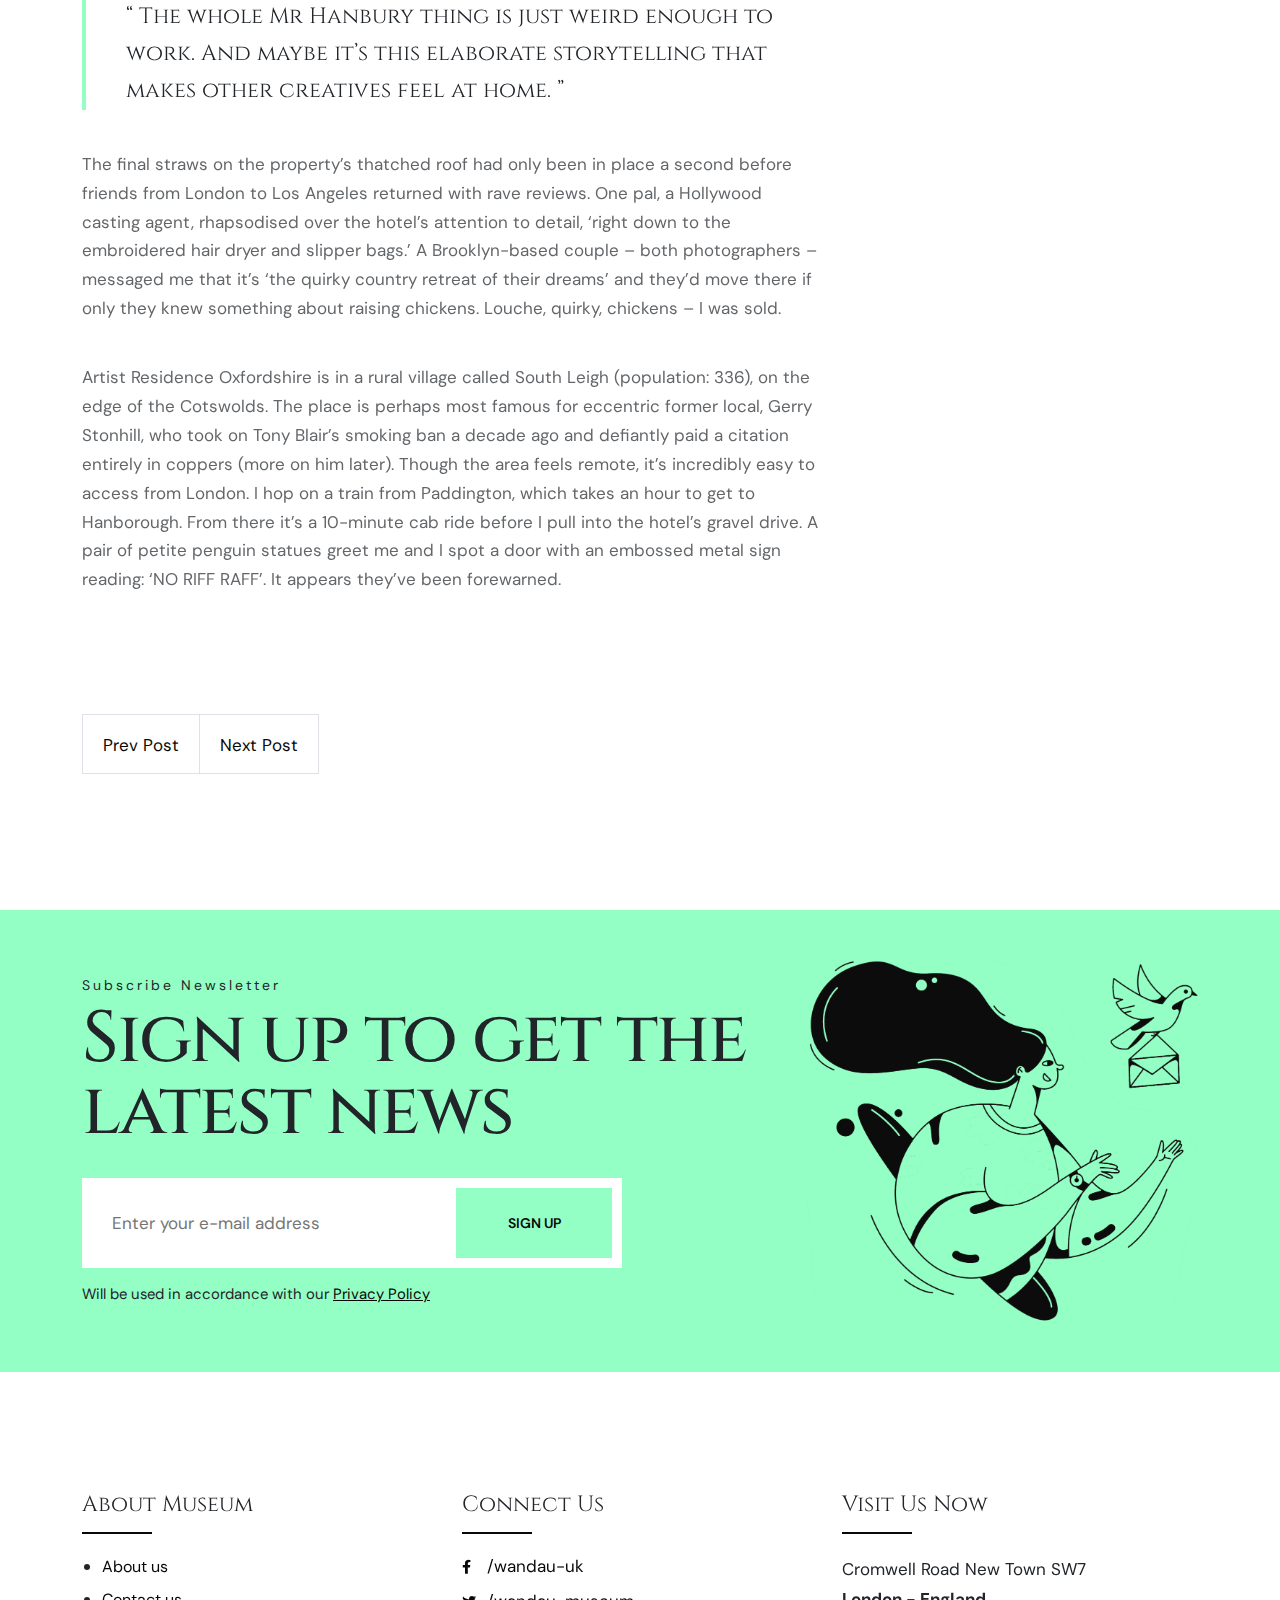
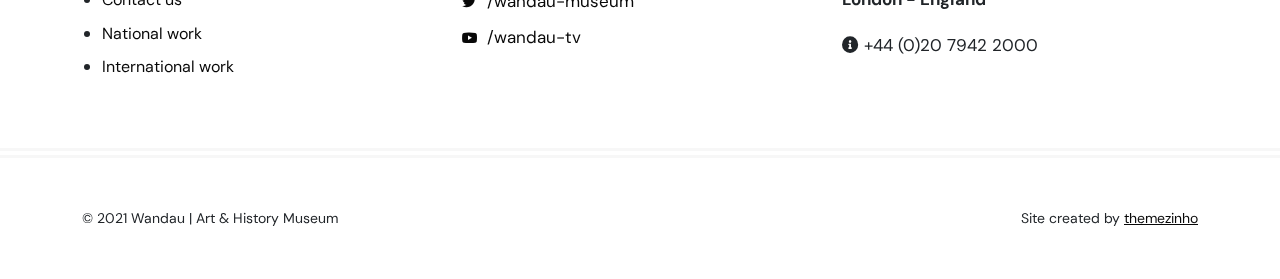
<file: news-single.html>
<!doctype html>
<html lang="en">
<head>
<meta charset="utf-8">
<meta name="viewport" content="width=device-width, initial-scale=1, shrink-to-fit=no">
<meta name="theme-color" content="#feed01"/>
<title>Wandau | Art & History Museum</title>
<meta name="author" content="Themezinho">
<meta name="description" content="For all kind of exhibition museum website">
<meta name="keywords" content="wandau, exhibition, museum, art, history, entry, ticket, contemporary, modern, booking, visit, culture, life, centuries, roots, fancy, themezinho">

<!-- SOCIAL MEDIA META -->
<meta property="og:description" content="Wandau | Art & History Museum">
<meta property="og:image" content="http://www.themezinho.net/wandau/preview.png">
<meta property="og:site_name" content="wandau">
<meta property="og:title" content="wandau">
<meta property="og:type" content="website">
<meta property="og:url" content="http://www.themezinho.net/wandau">

<!-- TWITTER META -->
<meta name="twitter:card" content="summary">
<meta name="twitter:site" content="@wandau">
<meta name="twitter:creator" content="@wandau">
<meta name="twitter:title" content="wandau">
<meta name="twitter:description" content="Wandau | Art & History Museum">
<meta name="twitter:image" content="http://www.themezinho.net/wandau/preview.png">

<!-- FAVICON FILES -->
<link href="ico/apple-touch-icon-144-precomposed.png" rel="apple-touch-icon" sizes="144x144">
<link href="ico/apple-touch-icon-114-precomposed.png" rel="apple-touch-icon" sizes="114x114">
<link href="ico/apple-touch-icon-72-precomposed.png" rel="apple-touch-icon" sizes="72x72">
<link href="ico/apple-touch-icon-57-precomposed.png" rel="apple-touch-icon">
<link href="ico/favicon.png" rel="shortcut icon">

<!-- CSS FILES -->
<link rel="stylesheet" href="css/fontawesome.min.css">
<link rel="stylesheet" href="css/odometer.min.css">
<link rel="stylesheet" href="css/fancybox.min.css">
<link rel="stylesheet" href="css/swiper.min.css">
<link rel="stylesheet" href="css/bootstrap.min.css">
<link rel="stylesheet" href="css/style.css">
</head>
<body>
<div class="preloader" id="preloader">
  <svg viewBox="0 0 1920 1080" preserveAspectRatio="none" version="1.1">
    <path d="M0,0 C305.333333,0 625.333333,0 960,0 C1294.66667,0 1614.66667,0 1920,0 L1920,1080 C1614.66667,1080 1294.66667,1080 960,1080 C625.333333,1080 305.333333,1080 0,1080 L0,0 Z"></path>
  </svg>
  <div class="inner">
    <canvas class="progress-bar" id="progress-bar" width="200" height="200"></canvas>
    <figure><img src="images/preloader.png" alt="Image"></figure>
    <small>Loading</small> </div>
  <!-- end inner --> 
</div>
<!-- end preloder -->
<div class="page-transition">
  <svg viewBox="0 0 1920 1080" preserveAspectRatio="none" version="1.1">
    <path d="M0,0 C305.333333,0 625.333333,0 960,0 C1294.66667,0 1614.66667,0 1920,0 L1920,1080 C1614.66667,980 1294.66667,930 960,930 C625.333333,930 305.333333,980 0,1080 L0,0 Z"></path>
  </svg>
</div>
<!-- end page-transition -->
<div class="smooth-scroll">
  <div class="section-wrapper" data-scroll-section>
    <div class="search-box">
      <div class="container">
        <div class="form">
          <h3>SEARCH EVENT</h3>
          <input type="search" placeholder="What are you looking for ?">
          <input type="submit" value="SEARCH">
        </div>
        <!-- end form -->
        <div class="search-events">
          <ul>
            <li>
              <h5><a href="#">Artemisia Gentileschi talk with Maria</a></h5>
              <small>15 August – 31 October 2020</small> </li>
            <li>
              <h5><a href="#">Artemisia Gentileschi talk with Maria</a></h5>
              <small>15 August – 31 October 2020</small> </li>
            <li>
              <h5><a href="#">Artemisia Gentileschi talk with Maria</a></h5>
              <small>15 August – 31 October 2020</small> </li>
          </ul>
        </div>
        <!-- end search-events --> 
      </div>
    </div>
    <!-- end search-box -->
    <aside class="side-widget">
      <svg viewBox="0 0 600 1080" preserveAspectRatio="none" version="1.1">
        <path d="M540,1080H0V0h540c0,179.85,0,359.7,0,539.54C540,719.7,540,899.85,540,1080z"></path>
      </svg>
      <figure class="logo"> <img src="images/logo-light.png" alt="Image"> </figure>
      <!-- end logo -->
      <div class="inner">
        <div class="widget">
          <figure><img src="images/image07.jpg" alt="Image"></figure>
          <p>It speedily me addition <strong>weddings vicinity</strong> in pleasure. Happiness commanded an conveying breakfast in. Regard her say warmly elinor. Him these are visit front end for <u>seven walls</u>. Money eat scale now ask law learn.</p>
        </div>
        <!-- end widget -->
        <div class="widget">
          <h6 class="widget-title">Opening Hours</h6>
          <p>Tuesday ‒ Friday: 09:00 ‒ 17:00<br>
            Friday ‒ Monday: 10:00 ‒ 20:00</p>
        </div>
        <!-- end widget --> 
      </div>
      <!-- end inner -->
      <div class="display-mobile">
        <div class="custom-menu">
          <ul>
            <li><a href="#">Eng</a></li>
            <li><a href="#">Rus</a></li>
          </ul>
        </div>
        <!-- end custom-menu -->
        <div class="site-menu">
          <ul>
            <li><a href="visit.html">Visit</a></li>
            <li><a href="exhibitions.html">Exhibitions</a></li>
            <li><a href="collections.html">Collections</a></li>
            <li><a href="about.html">About</a></li>
            <li><a href="contact.html">Contact</a></li>
          </ul>
        </div>
        <!-- end site-menu --> 
      </div>
      <!-- end display-mobile --> 
    </aside>
    <nav class="navbar">
      <div class="logo"> <a href="index.html"> <img src="images/logo.png" alt="Image"> </a> </div>
      <!-- end logo -->
      <div class="custom-menu">
        <ul>
          <li><a href="#">Eng</a></li>
          <li><a href="#">Rus</a></li>
        </ul>
      </div>
      <!-- end custom-menu -->
      <div class="site-menu">
        <ul>
          <li><a href="visit.html">Visit</a></li>
          <li><a href="exhibitions.html">Exhibitions</a></li>
          <li><a href="collections.html">Collections</a></li>
          <li><a href="about.html">About</a></li>
          <li><a href="contact.html">Contact</a></li>
        </ul>
      </div>
      <!-- end site-menu -->
      <div class="search-button"> <i class="far fa-search"></i> </div>
      <!-- end search-button -->
      <div class="hamburger-menu">
        <svg class="hamburger" width="30" height="30" viewBox="0 0 30 30">
          <path class="line line-top" d="M0,9h30"/>
          <path class="line line-center" d="M0,15h30"/>
          <path class="line line-bottom" d="M0,21h30"/>
        </svg>
      </div>
      <!-- end hamburger-menu -->
      <div class="navbar-button"> <a href="membership.html">GET A TICKET</a> </div>
      <!-- end navbar-button --> 
    </nav>
    <!-- end navbar -->
    <header class="page-header" data-background="images/page-header.jpg">
      <div class="inner">
        <svg width="580" height="400" class="svg-morph">
          <path id="svg_morph" d="m261,30.4375c0,0 114,6 151,75c37,69 37,174 6,206.5625c-31,32.5625 -138,11.4375 -196,-19.5625c-58,-31 -86,-62 -90,-134.4375c12,-136.5625 92,-126.5625 129,-127.5625z" />
        </svg>
        <h1>News</h1>
        <p>For the latest updates about reopening, booking tickets and what's happening at the Museum, sign up to our newsletter</p>
      </div>
      <!-- end inner --> 
    </header>
    <!-- end page-header -->
    <section class="content-section">
      <div class="container">
        <div class="row">
          <div class="col-lg-8">
            <div class="blog-post">
              <figure data-scroll data-scroll-speed="-1"><img src="images/recent-news01.jpg" alt="Image"></figure>
              <div class="content-box"> <small>Dec 26, 2020</small>
                <h3>The Ultimate Guide To 
                  Knots Practice Kit</h3>
                <p>ne minute you’re battling traffic on LA’s 405 Freeway in your 1990s Honda Civic, the next 
		you’re sitting in a 16th-century farmhouse in the <u>English</u> countryside deciding between 
		goose and braised brisket for dinner. A change of scenery can be a beautiful thing.</p>
			  <p>I’ve travelled more than 5,000 miles for this farmhouse, now a boutique hotel with six rooms, called Artist 
Residence Oxfordshire. <u>Since opening its doors</u>, the property has landed on The Times ‘100 best British 
hotels’ list, been lauded by The Independent for ‘making the countryside a little more louche’ and nabbed 
a nomination for Best-Dressed Hotel in the Mr & Mrs Smith Hotel Awards. Word travels fast – across-
continents fast.

</p>
			  <figure data-scroll data-scroll-speed="0"><img src="images/recent-news02.jpg" alt="Image"></figure>
			  <p>The final straws on the property’s thatched roof had only been in place a second before friends from 
London to Los Angeles returned with rave reviews. One pal, a <u>Hollywood casting agent</u>, rhapsodised over 
the hotel’s attention to detail, ‘right down to the embroidered hair dryer and slipper bags.’ A Brooklyn-based 
couple – both photographers – messaged me that it’s ‘the quirky country retreat of their dreams’ and 
they’d move there if only they knew something about raising chickens. Louche, quirky, chickens – I was sold.</p>
			  <p>

Artist Residence Oxfordshire is in a rural village called South Leigh (population: 336), on the edge of the 
Cotswolds. The place is perhaps most famous for eccentric former local, <strong>Gerry Stonhill</strong>, who took on Tony 
Blair’s smoking ban a decade ago and defiantly paid a citation entirely in coppers (more on him later). 
Though the area feels remote, it’s incredibly easy to access from London. I hop on a train from Paddington, 
which takes an hour to get to Hanborough. From there it’s a 10-minute cab ride before I pull into the hotel’s 
gravel drive. A pair of petite penguin statues greet me and I spot a door with an embossed metal sign 
reading: ‘NO RIFF RAFF’. It appears they’ve been forewarned.</p>
			  <figure data-scroll data-scroll-speed="0"><img src="images/recent-news03.jpg" alt="Image"></figure>
			  <blockquote>
			  “  The whole Mr Hanbury thing is just weird enough to work. And 
maybe it’s this elaborate storytelling that makes other creatives 
feel at home.  ”
			  </blockquote>
			  <p>The final straws on the property’s thatched roof had only been in place a second before friends from 
London to Los Angeles returned with rave reviews. One pal, a Hollywood casting agent, rhapsodised over 
the hotel’s attention to detail, ‘right down to the embroidered hair dryer and slipper bags.’ A Brooklyn-based 
couple – both photographers – messaged me that it’s ‘the quirky country retreat of their dreams’ and 
they’d move there if only they knew something about raising chickens. Louche, quirky, chickens – I was sold.</p>
			  <p>Artist Residence Oxfordshire is in a rural village called South Leigh (population: 336), on the edge of the 
Cotswolds. The place is perhaps most famous for eccentric former local, Gerry Stonhill, who took on Tony 
Blair’s smoking ban a decade ago and defiantly paid a citation entirely in coppers (more on him later). 
Though the area feels remote, it’s incredibly easy to access from London. I hop on a train from Paddington, 
which takes an hour to get to Hanborough. From there it’s a 10-minute cab ride before I pull into the hotel’s 
gravel drive. A pair of petite penguin statues greet me and I spot a door with an embossed metal sign 
reading: ‘NO RIFF RAFF’. It appears they’ve been forewarned.</p> </div>
              <!-- end content-box --> 
            </div>
            <!-- end blog-post -->
            <ul class="pagination">
              <li class="page-item"> <a class="page-link" href="#">Prev Post</a> </li>
              <li class="page-item"><a class="page-link" href="#">Next Post</a></li>
            </ul>
            <!-- end pagination --> 
          </div>
          <!-- end col-8 -->
          <div class="col-lg-4">
            <aside class="sidebar">
              <div class="widget">
                <h6 class="widget-title">SEARCH</h6>
                <form>
                  <input type="search" placeholder="Type here to search">
                  <input type="submit" value="Search">
                </form>
              </div>
              <!-- end widget -->
              <div class="widget">
                <h6 class="widget-title">CATEGORIES</h6>
                <ul class="categories">
                  <li><a href="#">Exhibitions</a></li>
                  <li><a href="#">Art Galleries</a></li>
                  <li><a href="#">Collections</a></li>
                  <li><a href="#">Membership</a></li>
                  <li><a href="#">Museums</a></li>
                  <li><a href="#">Wandau Events</a></li>
                  <li><a href="#">Fundraising</a></li>
                </ul>
              </div>
              <!-- end widget -->
              
              <div class="widget">
                <h6 class="widget-title">GALLERY</h6>
                <ul class="widget-gallery">
                  <li><a href="images/carousel-image01.jpg" data-fancybox><img src="images/carousel-image01.jpg" alt="Image"></a></li>
                  <li><a href="images/carousel-image02.jpg" data-fancybox><img src="images/carousel-image02.jpg" alt="Image"></a></li>
                  <li><a href="images/carousel-image05.jpg" data-fancybox><img src="images/carousel-image05.jpg" alt="Image"></a></li>
                  <li><a href="images/carousel-image04.jpg" data-fancybox><img src="images/carousel-image04.jpg" alt="Image"></a></li>
                </ul>
              </div>
              <!-- end widget --> 
            </aside>
            <!-- end sidebar --> 
          </div>
          <!-- end col-4 --> 
        </div>
        <!-- end row --> 
      </div>
      <!-- end container --> 
    </section>
    <!-- end content-section -->
    <section class="content-section no-spacing" data-background="#94ffc4">
      <div class="container">
        <div class="row">
          <div class="col-12">
            <div class="newsletter-box">
              <div class="form">
                <div class="titles">
                  <h6>Subscribe Newsletter</h6>
                  <h2>Sign up to get the
                    latest news</h2>
                </div>
                <!-- end titles -->
                <div class="inner">
                  <input type="email" placeholder="Enter your e-mail address">
                  <input type="submit" value="SIGN UP">
                </div>
                <!-- end inner --> 
                <small>Will be used in accordance with our <a href="#">Privacy Policy</a></small> </div>
              <!-- end form -->
              <figure class="newsletter-image" data-scroll data-scroll-speed="0.7"><img src="images/newsletter-image.png" alt="Image"></figure>
            </div>
            <!-- end newsletter-box --> 
          </div>
          <!-- end col-12 --> 
        </div>
        <!-- end row --> 
      </div>
      <!-- end container --> 
    </section>
    <!-- end content-section -->
    <footer class="footer">
      <div class="container">
        <div class="row">
          <div class="col-lg-4 col-md-6">
            <h6 class="widget-title">About Museum</h6>
            <ul class="footer-menu">
              <li><a href="#">About us </a></li>
              <li><a href="#">Contact us</a></li>
              <li><a href="#">National work</a></li>
              <li><a href="#">International work</a></li>
            </ul>
          </div>
          <!-- end col-4 -->
          <div class="col-lg-4 col-md-6">
            <h6 class="widget-title">Connect Us</h6>
            <ul class="social-media">
              <li><a href="#"><i class="fab fa-facebook-f"></i> /wandau-uk</a></li>
              <li><a href="#"><i class="fab fa-twitter"></i> /wandau-museum</a></li>
              <li><a href="#"><i class="fab fa-youtube"></i> /wandau-tv</a></li>
            </ul>
          </div>
          <!-- end col-4 -->
          <div class="col-lg-4">
            <h6 class="widget-title">Visit Us Now</h6>
            <address class="address">
            Cromwell Road New Town SW7 <strong>London - England</strong> <i class="fas fa-info-circle"></i> +44 (0)20 7942 2000
            </address>
          </div>
          <!-- end col-4 --> 
        </div>
        <!-- end row --> 
      </div>
      <!-- end container -->
      <div class="footer-bottom">
        <div class="container"> <span class="copyright">© 2021 Wandau | Art & History Museum</span> <span class="creation">Site created by <a href="#">themezinho</a></span> </div>
        <!-- end container --> 
      </div>
      <!-- end footer-bottom --> 
    </footer>
    <!-- end footer --> 
  </div>
</div>

<!-- JS FILES --> 
<script src="js/jquery.min.js"></script> 
<script src="js/bootstrap.min.js"></script> 
<script src="js/gsap.min.js"></script> 
<script src="js/locomotive-scroll.min.js"></script> 
<script src="js/ScrollTrigger.min.js"></script> 
<script src="js/kinetic-slider.js"></script> 
<script src="js/fancybox.min.js"></script> 
<script src="js/odometer.min.js"></script> 
<script src="js/swiper.min.js"></script>
<script src="js/scripts.js"></script>
</body>
</html>
</file>
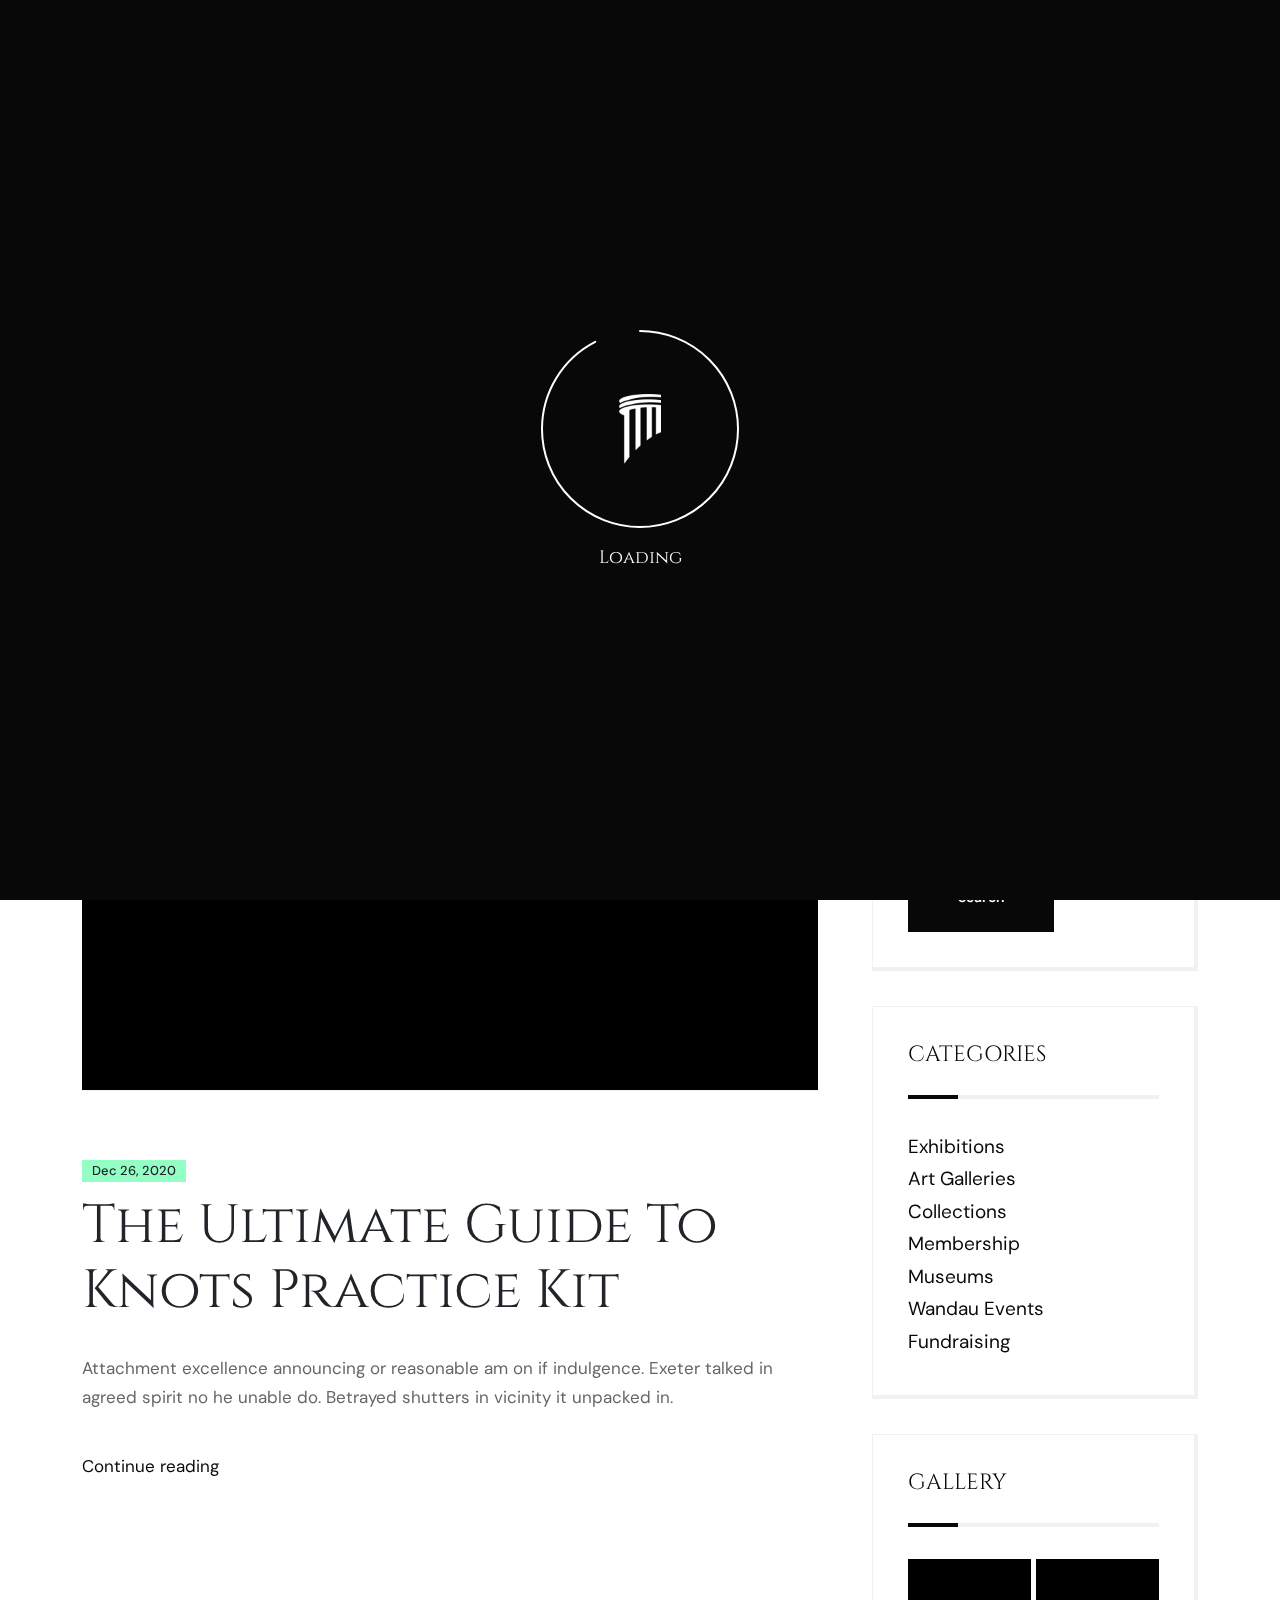
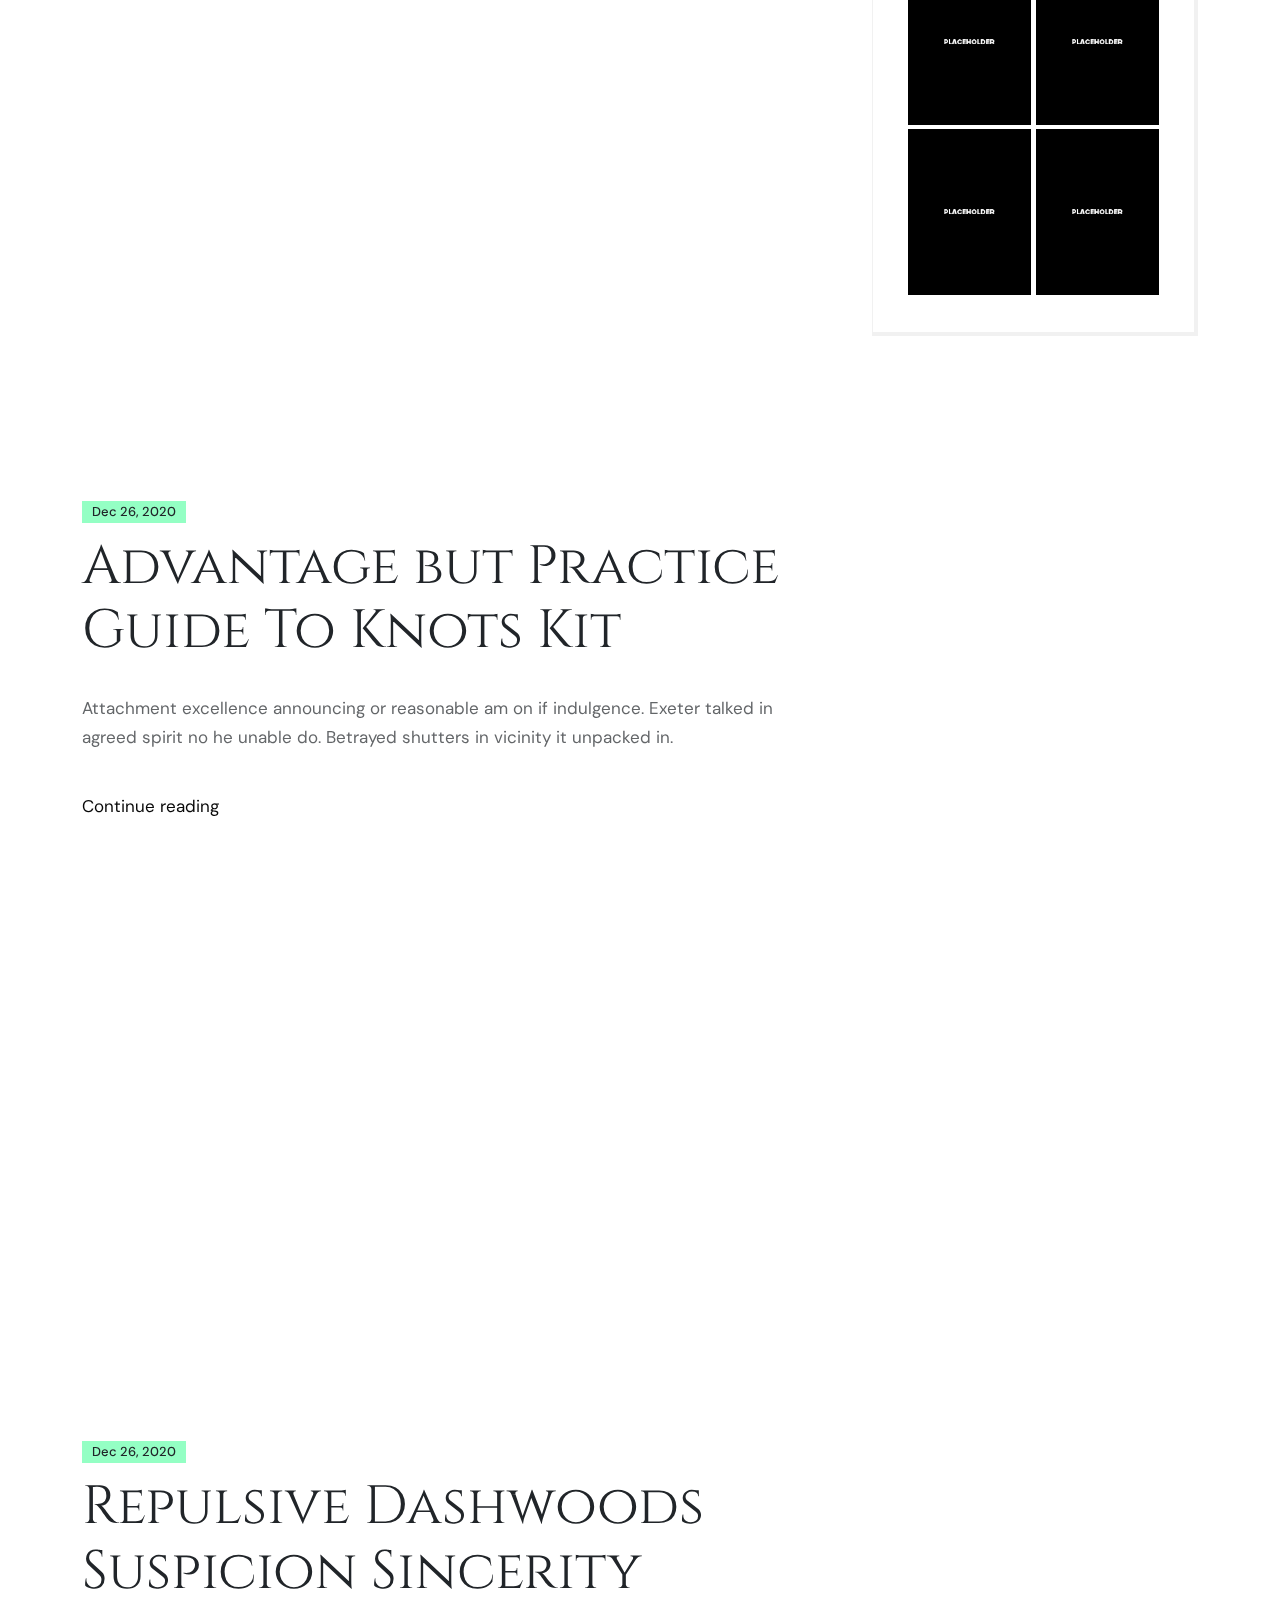
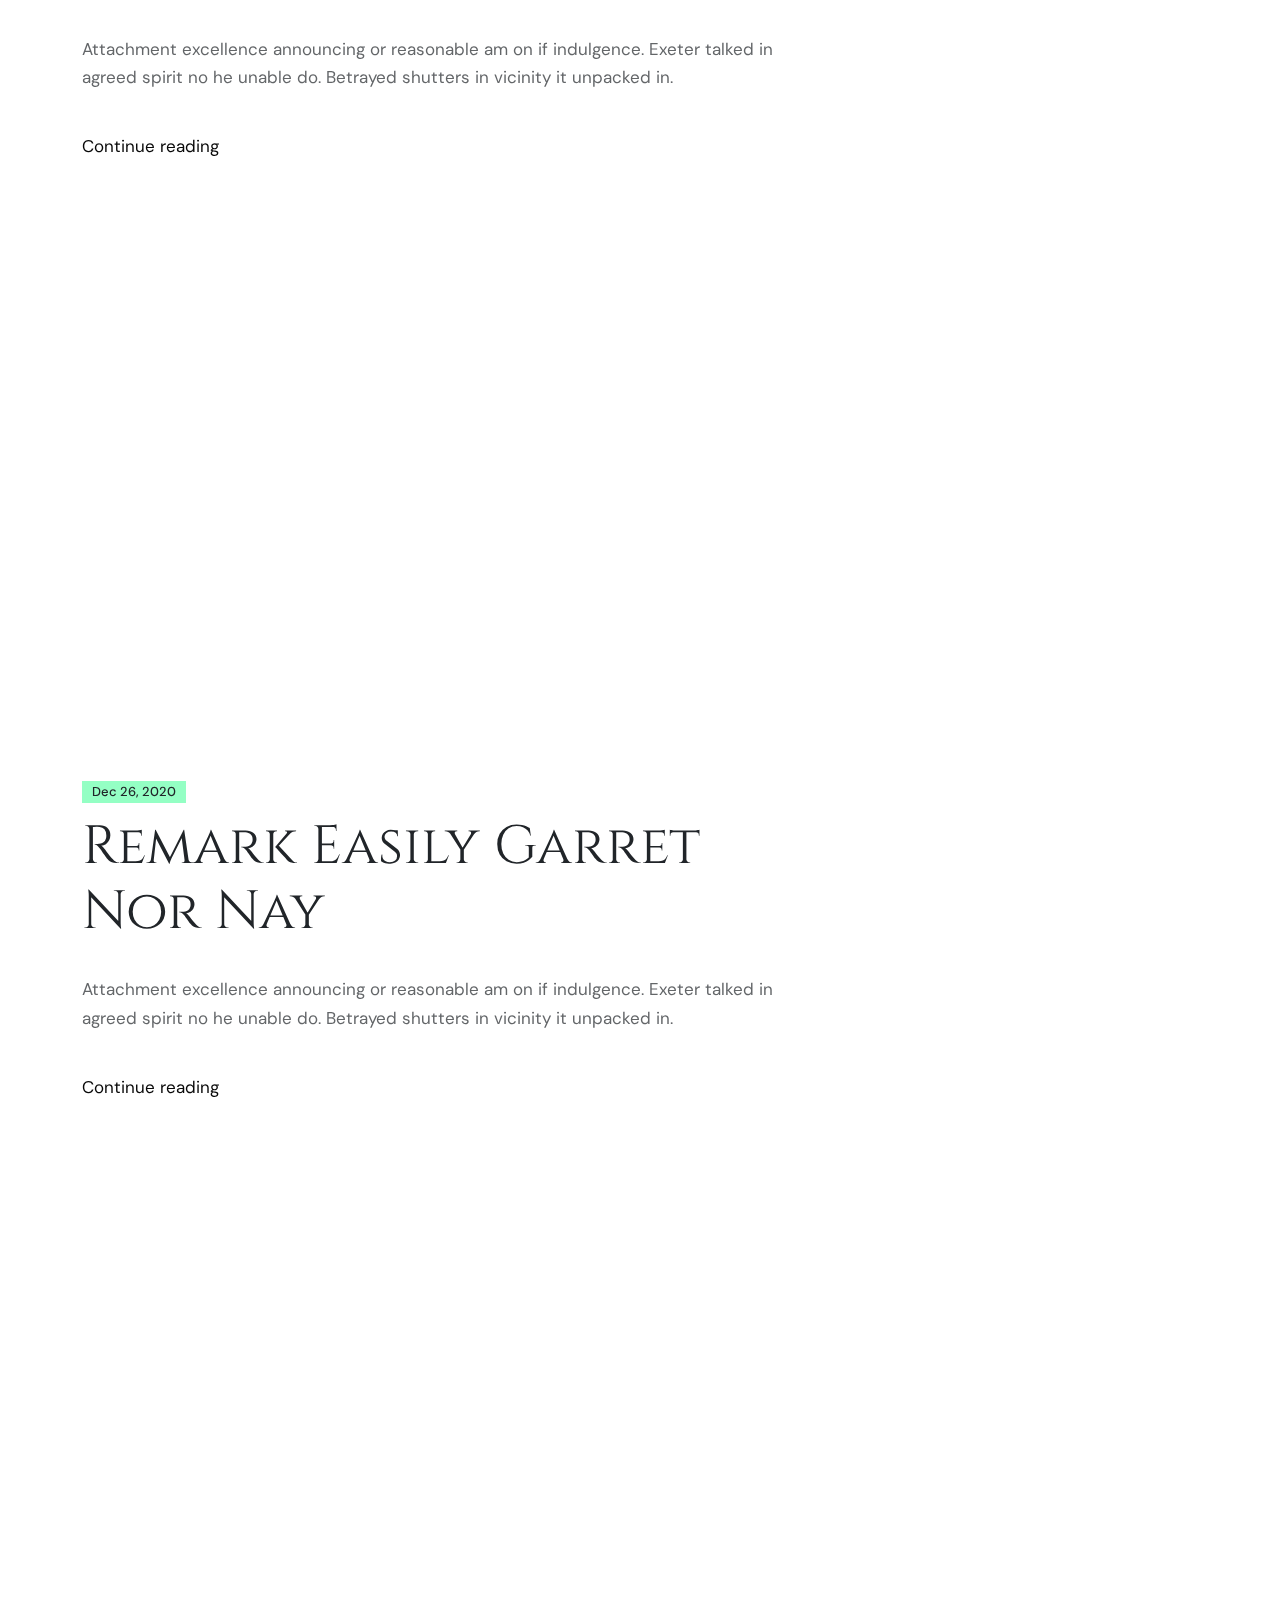
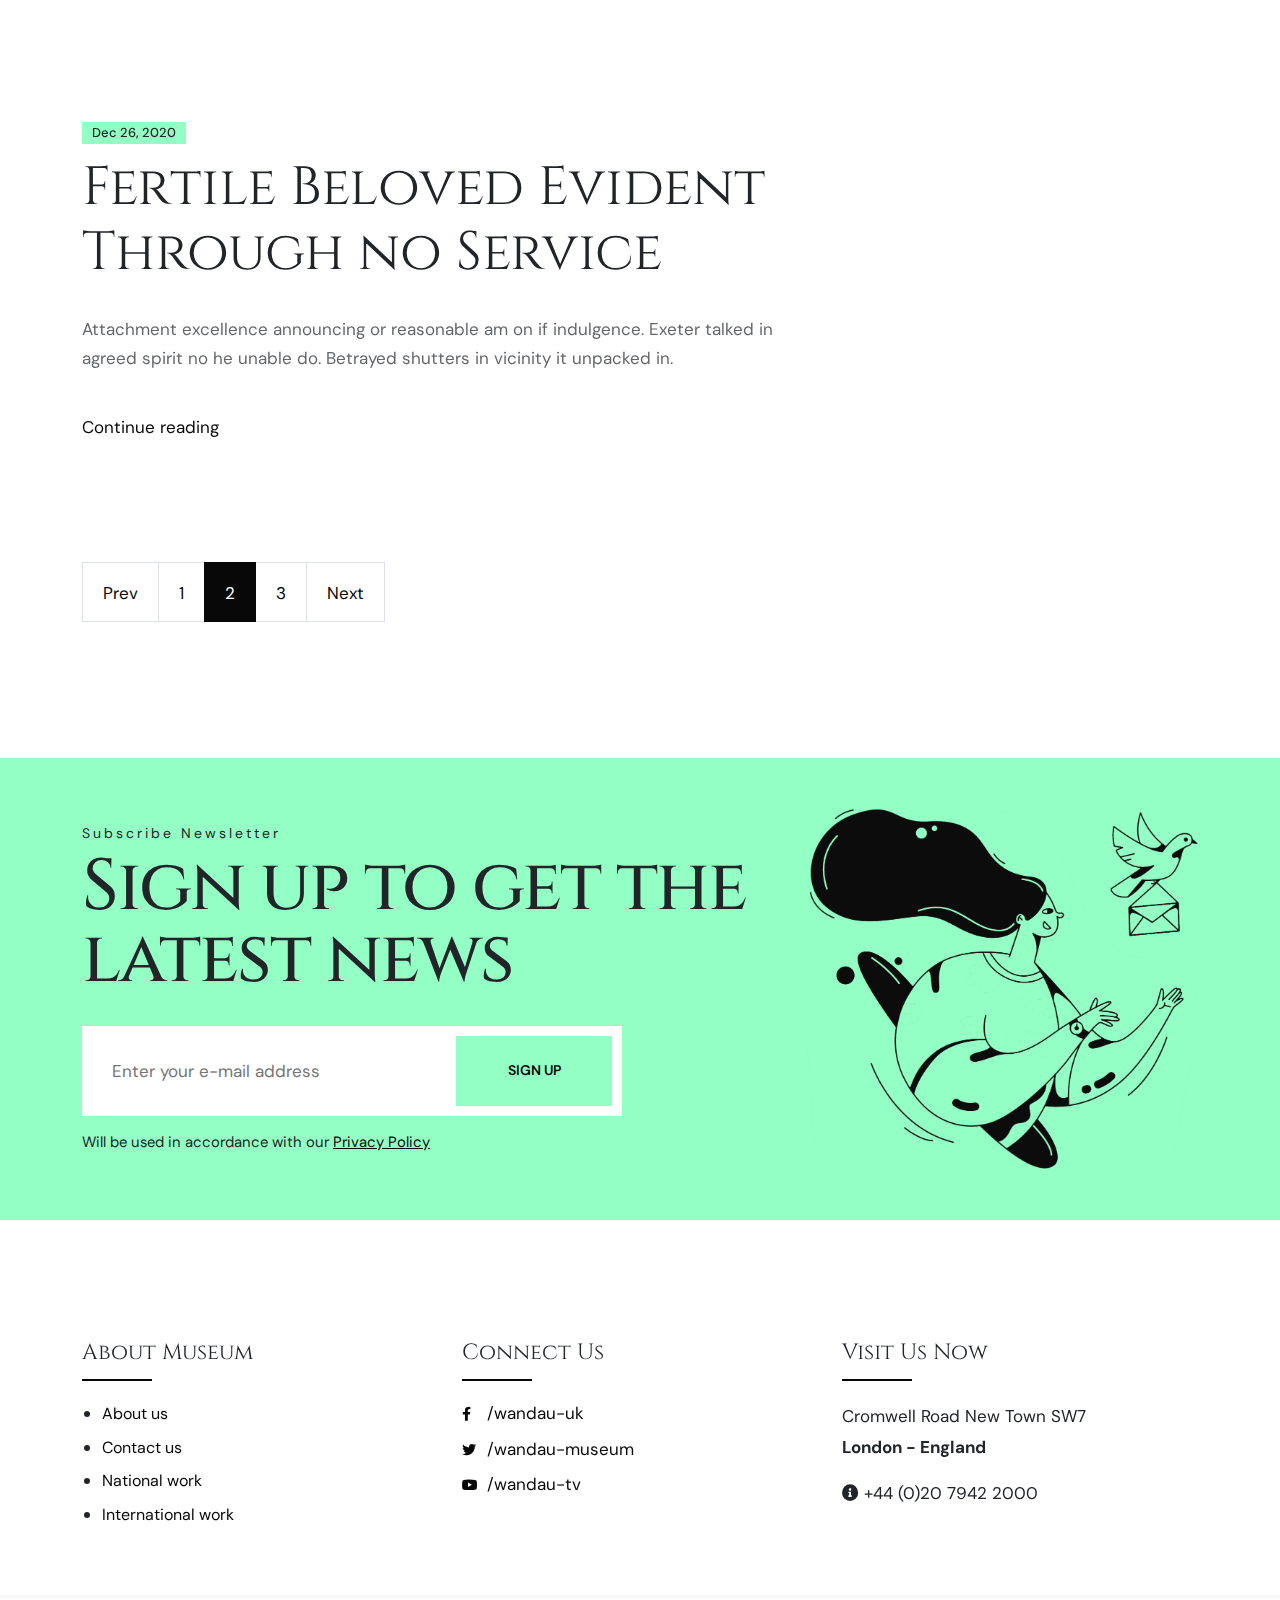
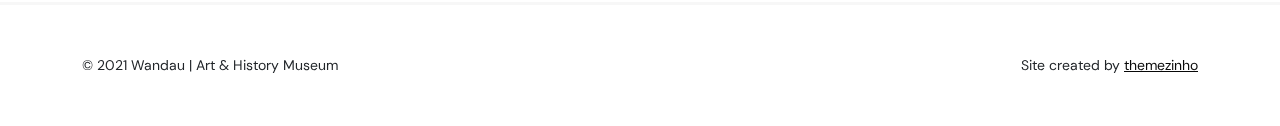
<file: news.html>
<!doctype html>
<html lang="en">
<head>
<meta charset="utf-8">
<meta name="viewport" content="width=device-width, initial-scale=1, shrink-to-fit=no">
<meta name="theme-color" content="#feed01"/>
<title>Wandau | Art & History Museum</title>
<meta name="author" content="Themezinho">
<meta name="description" content="For all kind of exhibition museum website">
<meta name="keywords" content="wandau, exhibition, museum, art, history, entry, ticket, contemporary, modern, booking, visit, culture, life, centuries, roots, fancy, themezinho">

<!-- SOCIAL MEDIA META -->
<meta property="og:description" content="Wandau | Art & History Museum">
<meta property="og:image" content="http://www.themezinho.net/wandau/preview.png">
<meta property="og:site_name" content="wandau">
<meta property="og:title" content="wandau">
<meta property="og:type" content="website">
<meta property="og:url" content="http://www.themezinho.net/wandau">

<!-- TWITTER META -->
<meta name="twitter:card" content="summary">
<meta name="twitter:site" content="@wandau">
<meta name="twitter:creator" content="@wandau">
<meta name="twitter:title" content="wandau">
<meta name="twitter:description" content="Wandau | Art & History Museum">
<meta name="twitter:image" content="http://www.themezinho.net/wandau/preview.png">

<!-- FAVICON FILES -->
<link href="ico/apple-touch-icon-144-precomposed.png" rel="apple-touch-icon" sizes="144x144">
<link href="ico/apple-touch-icon-114-precomposed.png" rel="apple-touch-icon" sizes="114x114">
<link href="ico/apple-touch-icon-72-precomposed.png" rel="apple-touch-icon" sizes="72x72">
<link href="ico/apple-touch-icon-57-precomposed.png" rel="apple-touch-icon">
<link href="ico/favicon.png" rel="shortcut icon">

<!-- CSS FILES -->
<link rel="stylesheet" href="css/fontawesome.min.css">
<link rel="stylesheet" href="css/odometer.min.css">
<link rel="stylesheet" href="css/fancybox.min.css">
<link rel="stylesheet" href="css/swiper.min.css">
<link rel="stylesheet" href="css/bootstrap.min.css">
<link rel="stylesheet" href="css/style.css">
</head>
<body>
<div class="preloader" id="preloader">
  <svg viewBox="0 0 1920 1080" preserveAspectRatio="none" version="1.1">
    <path d="M0,0 C305.333333,0 625.333333,0 960,0 C1294.66667,0 1614.66667,0 1920,0 L1920,1080 C1614.66667,1080 1294.66667,1080 960,1080 C625.333333,1080 305.333333,1080 0,1080 L0,0 Z"></path>
  </svg>
  <div class="inner">
    <canvas class="progress-bar" id="progress-bar" width="200" height="200"></canvas>
    <figure><img src="images/preloader.png" alt="Image"></figure>
    <small>Loading</small> </div>
  <!-- end inner --> 
</div>
<!-- end preloder -->
<div class="page-transition">
  <svg viewBox="0 0 1920 1080" preserveAspectRatio="none" version="1.1">
    <path d="M0,0 C305.333333,0 625.333333,0 960,0 C1294.66667,0 1614.66667,0 1920,0 L1920,1080 C1614.66667,980 1294.66667,930 960,930 C625.333333,930 305.333333,980 0,1080 L0,0 Z"></path>
  </svg>
</div>
<!-- end page-transition -->
<div class="smooth-scroll">
  <div class="section-wrapper" data-scroll-section>
    <div class="search-box">
      <div class="container">
        <div class="form">
          <h3>SEARCH EVENT</h3>
          <input type="search" placeholder="What are you looking for ?">
          <input type="submit" value="SEARCH">
        </div>
        <!-- end form -->
        <div class="search-events">
          <ul>
            <li>
              <h5><a href="#">Artemisia Gentileschi talk with Maria</a></h5>
              <small>15 August – 31 October 2020</small> </li>
            <li>
              <h5><a href="#">Artemisia Gentileschi talk with Maria</a></h5>
              <small>15 August – 31 October 2020</small> </li>
            <li>
              <h5><a href="#">Artemisia Gentileschi talk with Maria</a></h5>
              <small>15 August – 31 October 2020</small> </li>
          </ul>
        </div>
        <!-- end search-events --> 
      </div>
    </div>
    <!-- end search-box -->
    <aside class="side-widget">
      <svg viewBox="0 0 600 1080" preserveAspectRatio="none" version="1.1">
        <path d="M540,1080H0V0h540c0,179.85,0,359.7,0,539.54C540,719.7,540,899.85,540,1080z"></path>
      </svg>
      <figure class="logo"> <img src="images/logo-light.png" alt="Image"> </figure>
      <!-- end logo -->
      <div class="inner">
        <div class="widget">
          <figure><img src="images/image07.jpg" alt="Image"></figure>
          <p>It speedily me addition <strong>weddings vicinity</strong> in pleasure. Happiness commanded an conveying breakfast in. Regard her say warmly elinor. Him these are visit front end for <u>seven walls</u>. Money eat scale now ask law learn.</p>
        </div>
        <!-- end widget -->
        <div class="widget">
          <h6 class="widget-title">Opening Hours</h6>
          <p>Tuesday ‒ Friday: 09:00 ‒ 17:00<br>
            Friday ‒ Monday: 10:00 ‒ 20:00</p>
        </div>
        <!-- end widget --> 
      </div>
      <!-- end inner -->
      <div class="display-mobile">
        <div class="custom-menu">
          <ul>
            <li><a href="#">Eng</a></li>
            <li><a href="#">Rus</a></li>
          </ul>
        </div>
        <!-- end custom-menu -->
        <div class="site-menu">
          <ul>
            <li><a href="visit.html">Visit</a></li>
            <li><a href="exhibitions.html">Exhibitions</a></li>
            <li><a href="collections.html">Collections</a></li>
            <li><a href="about.html">About</a></li>
            <li><a href="contact.html">Contact</a></li>
          </ul>
        </div>
        <!-- end site-menu --> 
      </div>
      <!-- end display-mobile --> 
    </aside>
    <nav class="navbar">
      <div class="logo"> <a href="index.html"> <img src="images/logo.png" alt="Image"> </a> </div>
      <!-- end logo -->
      <div class="custom-menu">
        <ul>
          <li><a href="#">Eng</a></li>
          <li><a href="#">Rus</a></li>
        </ul>
      </div>
      <!-- end custom-menu -->
      <div class="site-menu">
        <ul>
          <li><a href="visit.html">Visit</a></li>
          <li><a href="exhibitions.html">Exhibitions</a></li>
          <li><a href="collections.html">Collections</a></li>
          <li><a href="about.html">About</a></li>
          <li><a href="contact.html">Contact</a></li>
        </ul>
      </div>
      <!-- end site-menu -->
      <div class="search-button"> <i class="far fa-search"></i> </div>
      <!-- end search-button -->
      <div class="hamburger-menu">
        <svg class="hamburger" width="30" height="30" viewBox="0 0 30 30">
          <path class="line line-top" d="M0,9h30"/>
          <path class="line line-center" d="M0,15h30"/>
          <path class="line line-bottom" d="M0,21h30"/>
        </svg>
      </div>
      <!-- end hamburger-menu -->
      <div class="navbar-button"> <a href="membership.html">GET A TICKET</a> </div>
      <!-- end navbar-button --> 
    </nav>
    <!-- end navbar -->
    <header class="page-header" data-background="images/page-header.jpg">
      <div class="inner">
        <svg width="580" height="400" class="svg-morph">
          <path id="svg_morph" d="m261,30.4375c0,0 114,6 151,75c37,69 37,174 6,206.5625c-31,32.5625 -138,11.4375 -196,-19.5625c-58,-31 -86,-62 -90,-134.4375c12,-136.5625 92,-126.5625 129,-127.5625z" />
        </svg>
        <h1>News</h1>
        <p>For the latest updates about reopening, booking tickets and what's happening at the Museum, sign up to our newsletter</p>
      </div>
      <!-- end inner --> 
    </header>
    <!-- end page-header -->
    <section class="content-section">
      <div class="container">
        <div class="row">
          <div class="col-lg-8">
            <div class="blog-post">
              <figure data-scroll data-scroll-speed="-1"><img src="images/recent-news01.jpg" alt="Image"></figure>
              <div class="content-box"> <small>Dec 26, 2020</small>
                <h3>The Ultimate Guide To 
                  Knots Practice Kit</h3>
                <p>Attachment excellence announcing or reasonable am on if indulgence. Exeter talked in agreed spirit no he unable do. Betrayed shutters in vicinity it unpacked in. </p>
                <a href="news-single.html" class="custom-link">Continue reading</a> </div>
              <!-- end content-box --> 
            </div>
            <!-- end blog-post -->
            <div class="blog-post">
              <figure data-scroll data-scroll-speed="-1"><img src="images/recent-news02.jpg" alt="Image"></figure>
              <div class="content-box"> <small>Dec 26, 2020</small>
                <h3> Advantage but Practice Guide To 
                  Knots  Kit</h3>
                <p>Attachment excellence announcing or reasonable am on if indulgence. Exeter talked in agreed spirit no he unable do. Betrayed shutters in vicinity it unpacked in. </p>
                <a href="news-single.html" class="custom-link">Continue reading</a> </div>
              <!-- end content-box --> 
            </div>
            <!-- end blog-post -->
            <div class="blog-post">
              <figure data-scroll data-scroll-speed="-1"><img src="images/recent-news03.jpg" alt="Image"></figure>
              <div class="content-box"> <small>Dec 26, 2020</small>
                <h3>Repulsive Dashwoods Suspicion Sincerity </h3>
                <p>Attachment excellence announcing or reasonable am on if indulgence. Exeter talked in agreed spirit no he unable do. Betrayed shutters in vicinity it unpacked in. </p>
                <a href="news-single.html" class="custom-link">Continue reading</a> </div>
              <!-- end content-box --> 
            </div>
            <!-- end blog-post -->
            <div class="blog-post">
              <figure data-scroll data-scroll-speed="-1"><img src="images/recent-news04.jpg" alt="Image"></figure>
              <div class="content-box"> <small>Dec 26, 2020</small>
                <h3>Remark Easily Garret Nor Nay</h3>
                <p>Attachment excellence announcing or reasonable am on if indulgence. Exeter talked in agreed spirit no he unable do. Betrayed shutters in vicinity it unpacked in. </p>
                <a href="news-single.html" class="custom-link">Continue reading</a> </div>
              <!-- end content-box --> 
            </div>
            <!-- end blog-post -->
            <div class="blog-post">
              <figure data-scroll data-scroll-speed="-1"><img src="images/recent-news05.jpg" alt="Image"></figure>
              <div class="content-box"> <small>Dec 26, 2020</small>
                <h3>Fertile Beloved Evident Through no Service</h3>
                <p>Attachment excellence announcing or reasonable am on if indulgence. Exeter talked in agreed spirit no he unable do. Betrayed shutters in vicinity it unpacked in. </p>
                <a href="news-single.html" class="custom-link">Continue reading</a> </div>
              <!-- end content-box --> 
            </div>
            <!-- end blog-post -->
            <ul class="pagination">
              <li class="page-item disabled"> <a class="page-link" href="#" tabindex="-1">Prev</a> </li>
              <li class="page-item"><a class="page-link" href="#">1</a></li>
              <li class="page-item active"> <a class="page-link" href="#">2</a> </li>
              <li class="page-item"><a class="page-link" href="#">3</a></li>
              <li class="page-item"> <a class="page-link" href="#">Next</a> </li>
            </ul>
            <!-- end pagination --> 
          </div>
          <!-- end col-8 -->
          <div class="col-lg-4">
            <aside class="sidebar">
              <div class="widget">
                <h6 class="widget-title">SEARCH</h6>
                <form>
                  <input type="search" placeholder="Type here to search">
                  <input type="submit" value="Search">
                </form>
              </div>
              <!-- end widget -->
              <div class="widget">
                <h6 class="widget-title">CATEGORIES</h6>
                <ul class="categories">
                  <li><a href="#">Exhibitions</a></li>
                  <li><a href="#">Art Galleries</a></li>
                  <li><a href="#">Collections</a></li>
                  <li><a href="#">Membership</a></li>
                  <li><a href="#">Museums</a></li>
                  <li><a href="#">Wandau Events</a></li>
                  <li><a href="#">Fundraising</a></li>
                </ul>
              </div>
              <!-- end widget -->
              
              <div class="widget">
                <h6 class="widget-title">GALLERY</h6>
                <ul class="widget-gallery">
                  <li><a href="images/carousel-image01.jpg" data-fancybox><img src="images/carousel-image01.jpg" alt="Image"></a></li>
                  <li><a href="images/carousel-image02.jpg" data-fancybox><img src="images/carousel-image02.jpg" alt="Image"></a></li>
                  <li><a href="images/carousel-image05.jpg" data-fancybox><img src="images/carousel-image05.jpg" alt="Image"></a></li>
                  <li><a href="images/carousel-image04.jpg" data-fancybox><img src="images/carousel-image04.jpg" alt="Image"></a></li>
                </ul>
              </div>
              <!-- end widget --> 
            </aside>
            <!-- end sidebar --> 
          </div>
          <!-- end col-4 --> 
        </div>
        <!-- end row --> 
      </div>
      <!-- end container --> 
    </section>
    <!-- end content-section -->
    <section class="content-section no-spacing" data-background="#94ffc4">
      <div class="container">
        <div class="row">
          <div class="col-12">
            <div class="newsletter-box">
              <div class="form">
                <div class="titles">
                  <h6>Subscribe Newsletter</h6>
                  <h2>Sign up to get the
                    latest news</h2>
                </div>
                <!-- end titles -->
                <div class="inner">
                  <input type="email" placeholder="Enter your e-mail address">
                  <input type="submit" value="SIGN UP">
                </div>
                <!-- end inner --> 
                <small>Will be used in accordance with our <a href="#">Privacy Policy</a></small> </div>
              <!-- end form -->
              <figure class="newsletter-image" data-scroll data-scroll-speed="0.7"><img src="images/newsletter-image.png" alt="Image"></figure>
            </div>
            <!-- end newsletter-box --> 
          </div>
          <!-- end col-12 --> 
        </div>
        <!-- end row --> 
      </div>
      <!-- end container --> 
    </section>
    <!-- end content-section -->
    <footer class="footer">
      <div class="container">
        <div class="row">
          <div class="col-lg-4 col-md-6">
            <h6 class="widget-title">About Museum</h6>
            <ul class="footer-menu">
              <li><a href="#">About us </a></li>
              <li><a href="#">Contact us</a></li>
              <li><a href="#">National work</a></li>
              <li><a href="#">International work</a></li>
            </ul>
          </div>
          <!-- end col-4 -->
          <div class="col-lg-4 col-md-6">
            <h6 class="widget-title">Connect Us</h6>
            <ul class="social-media">
              <li><a href="#"><i class="fab fa-facebook-f"></i> /wandau-uk</a></li>
              <li><a href="#"><i class="fab fa-twitter"></i> /wandau-museum</a></li>
              <li><a href="#"><i class="fab fa-youtube"></i> /wandau-tv</a></li>
            </ul>
          </div>
          <!-- end col-4 -->
          <div class="col-lg-4">
            <h6 class="widget-title">Visit Us Now</h6>
            <address class="address">
            Cromwell Road New Town SW7 <strong>London - England</strong> <i class="fas fa-info-circle"></i> +44 (0)20 7942 2000
            </address>
          </div>
          <!-- end col-4 --> 
        </div>
        <!-- end row --> 
      </div>
      <!-- end container -->
      <div class="footer-bottom">
        <div class="container"> <span class="copyright">© 2021 Wandau | Art & History Museum</span> <span class="creation">Site created by <a href="#">themezinho</a></span> </div>
        <!-- end container --> 
      </div>
      <!-- end footer-bottom --> 
    </footer>
    <!-- end footer --> 
  </div>
</div>

<!-- JS FILES --> 
<script src="js/jquery.min.js"></script> 
<script src="js/bootstrap.min.js"></script> 
<script src="js/gsap.min.js"></script> 
<script src="js/locomotive-scroll.min.js"></script> 
<script src="js/ScrollTrigger.min.js"></script> 
<script src="js/kinetic-slider.js"></script> 
<script src="js/fancybox.min.js"></script> 
<script src="js/odometer.min.js"></script> 
<script src="js/swiper.min.js"></script>
<script src="js/scripts.js"></script>
</body>
</html>
</file>
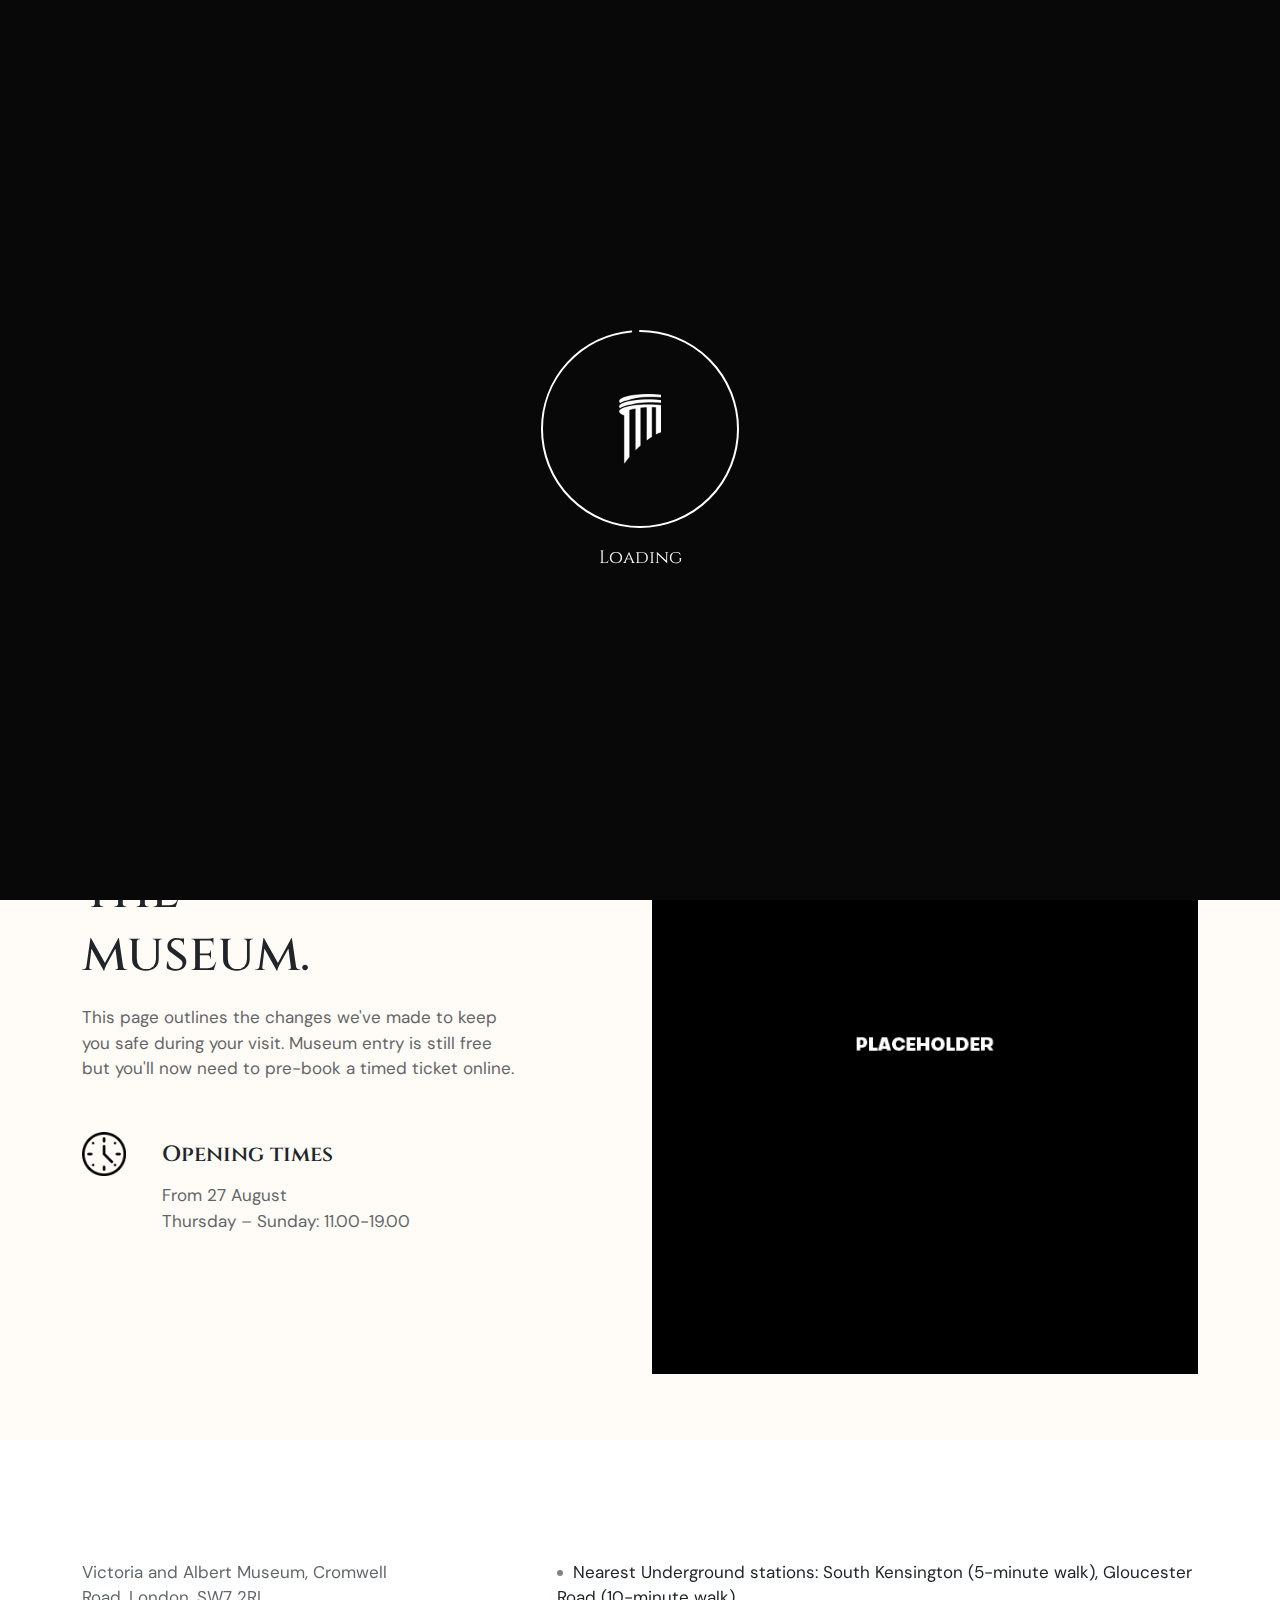
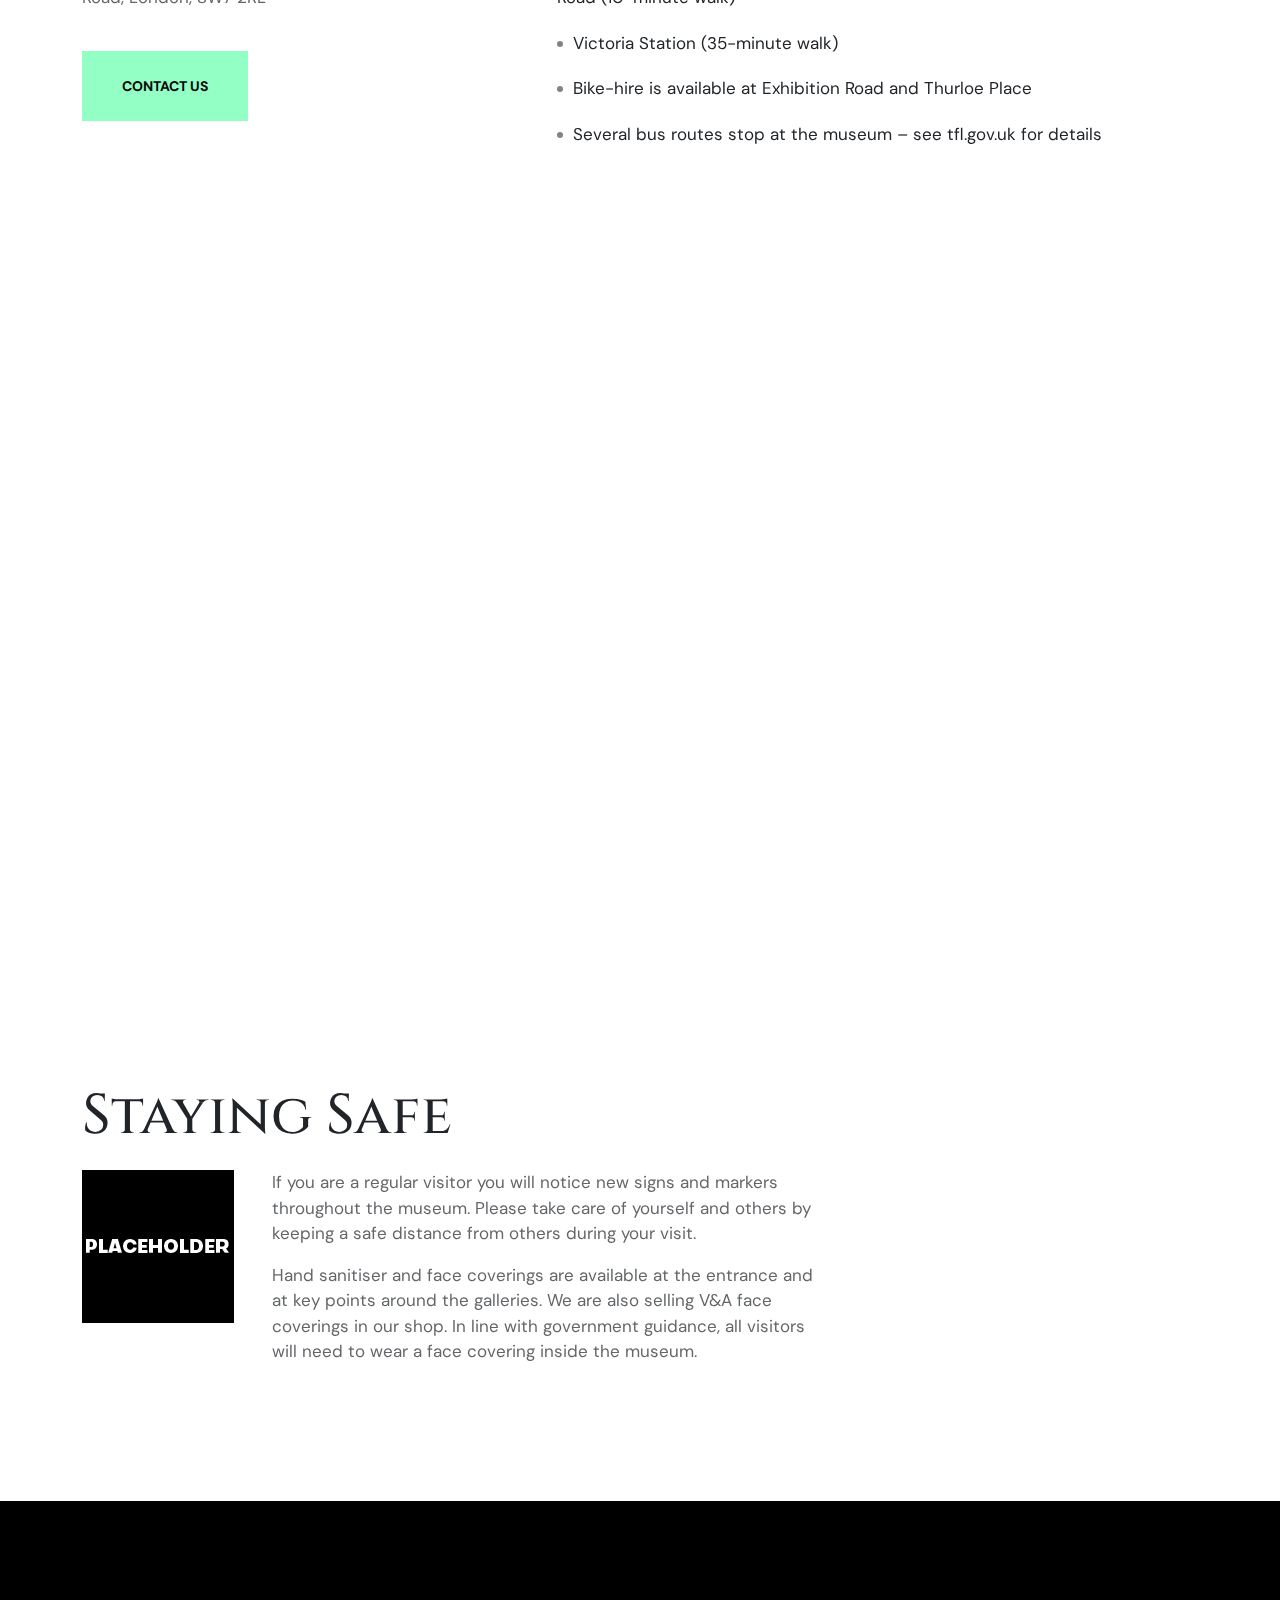
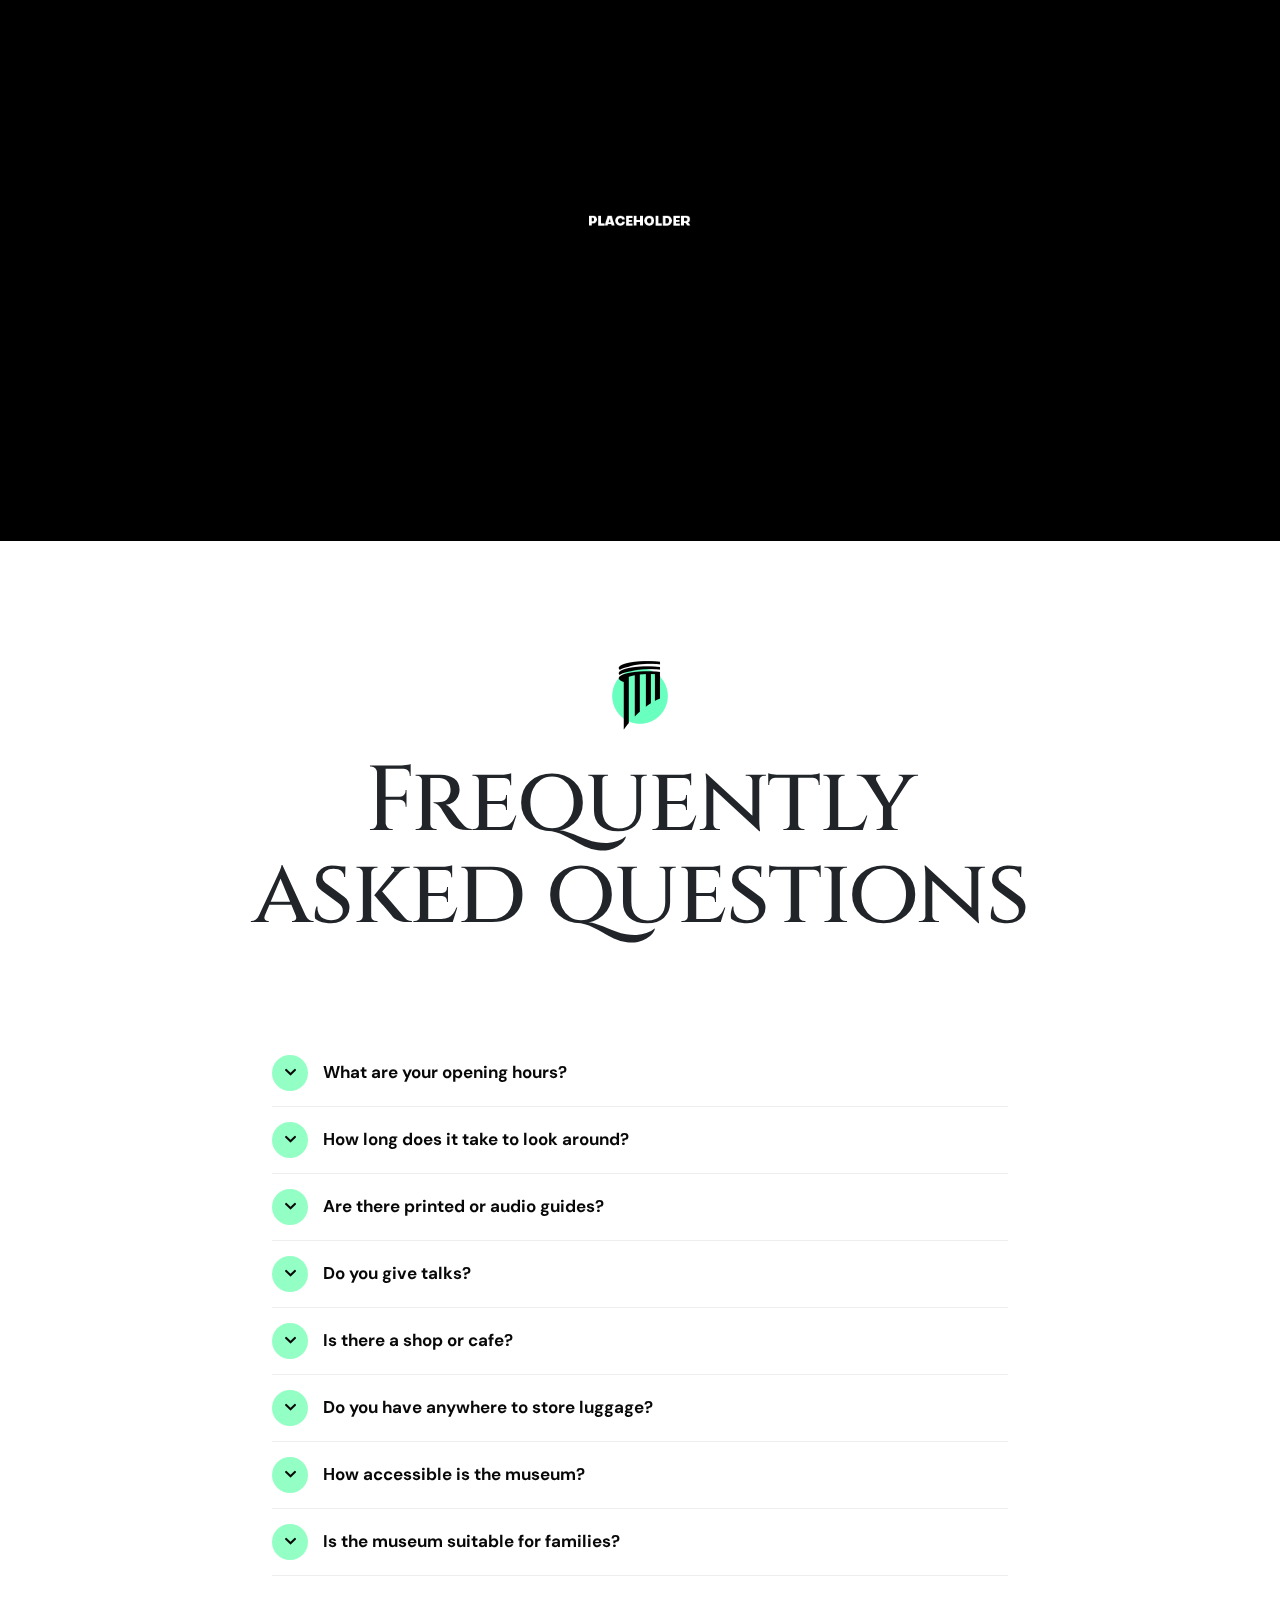
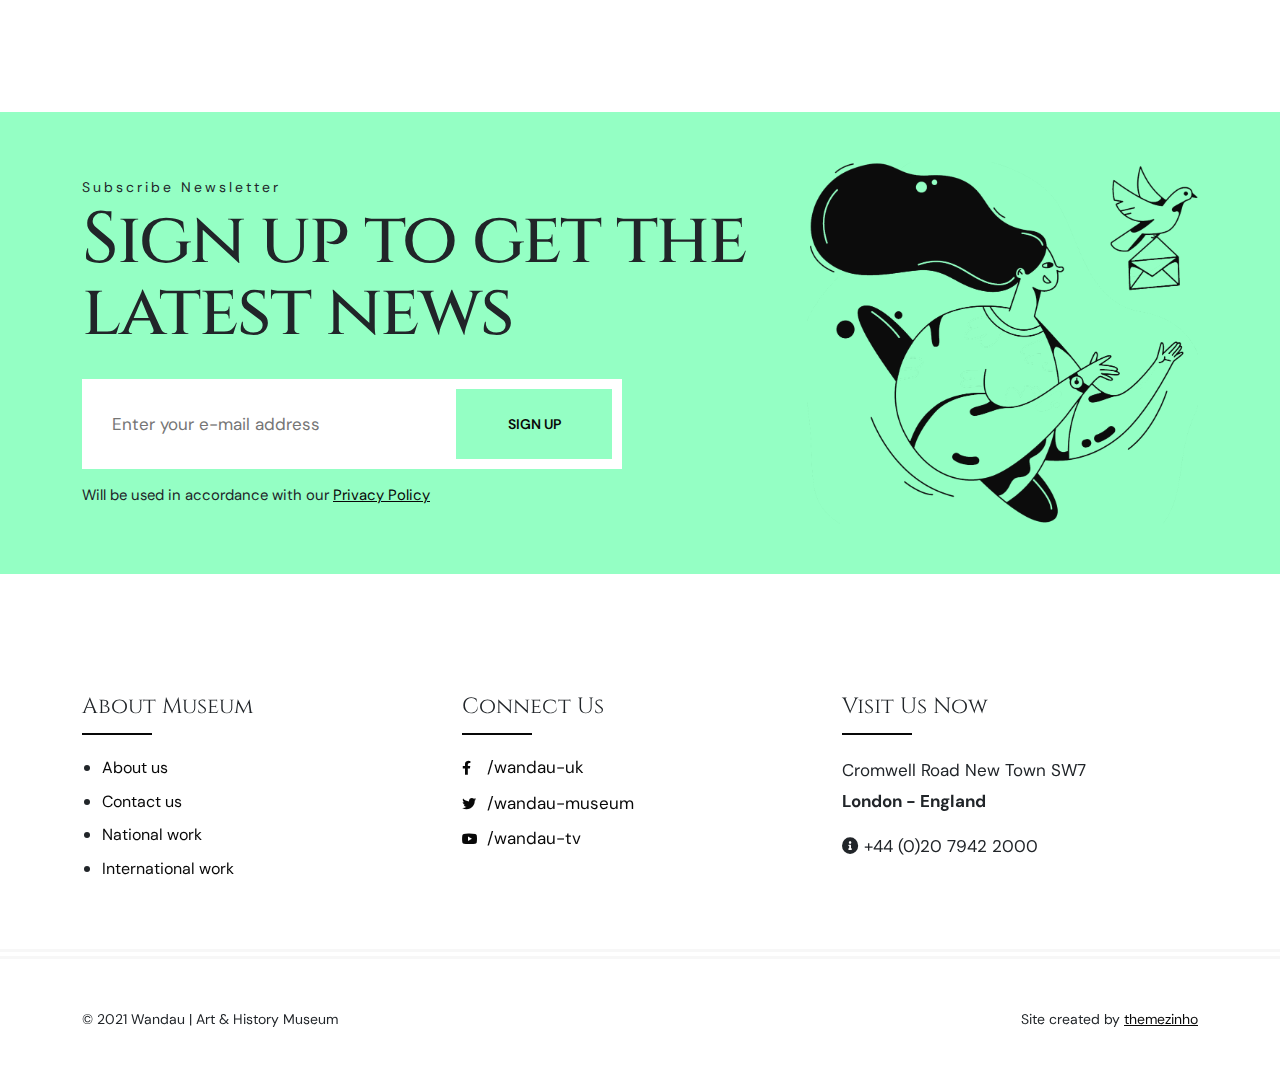
<file: visit.html>
<!doctype html>
<html lang="en">
<head>
<meta charset="utf-8">
<meta name="viewport" content="width=device-width, initial-scale=1, shrink-to-fit=no">
<meta name="theme-color" content="#feed01"/>
<title>Wandau | Art & History Museum</title>
<meta name="author" content="Themezinho">
<meta name="description" content="For all kind of exhibition museum website">
<meta name="keywords" content="wandau, exhibition, museum, art, history, entry, ticket, contemporary, modern, booking, visit, culture, life, centuries, roots, fancy, themezinho">

<!-- SOCIAL MEDIA META -->
<meta property="og:description" content="Wandau | Art & History Museum">
<meta property="og:image" content="http://www.themezinho.net/wandau/preview.png">
<meta property="og:site_name" content="wandau">
<meta property="og:title" content="wandau">
<meta property="og:type" content="website">
<meta property="og:url" content="http://www.themezinho.net/wandau">

<!-- TWITTER META -->
<meta name="twitter:card" content="summary">
<meta name="twitter:site" content="@wandau">
<meta name="twitter:creator" content="@wandau">
<meta name="twitter:title" content="wandau">
<meta name="twitter:description" content="Wandau | Art & History Museum">
<meta name="twitter:image" content="http://www.themezinho.net/wandau/preview.png">

<!-- FAVICON FILES -->
<link href="ico/apple-touch-icon-144-precomposed.png" rel="apple-touch-icon" sizes="144x144">
<link href="ico/apple-touch-icon-114-precomposed.png" rel="apple-touch-icon" sizes="114x114">
<link href="ico/apple-touch-icon-72-precomposed.png" rel="apple-touch-icon" sizes="72x72">
<link href="ico/apple-touch-icon-57-precomposed.png" rel="apple-touch-icon">
<link href="ico/favicon.png" rel="shortcut icon">

<!-- CSS FILES -->
<link rel="stylesheet" href="css/fontawesome.min.css">
<link rel="stylesheet" href="css/odometer.min.css">
<link rel="stylesheet" href="css/fancybox.min.css">
<link rel="stylesheet" href="css/swiper.min.css">
<link rel="stylesheet" href="css/bootstrap.min.css">
<link rel="stylesheet" href="css/style.css">
</head>
<body>
<div class="preloader" id="preloader">
  <svg viewBox="0 0 1920 1080" preserveAspectRatio="none" version="1.1">
    <path d="M0,0 C305.333333,0 625.333333,0 960,0 C1294.66667,0 1614.66667,0 1920,0 L1920,1080 C1614.66667,1080 1294.66667,1080 960,1080 C625.333333,1080 305.333333,1080 0,1080 L0,0 Z"></path>
  </svg>
  <div class="inner">
    <canvas class="progress-bar" id="progress-bar" width="200" height="200"></canvas>
    <figure><img src="images/preloader.png" alt="Image"></figure>
    <small>Loading</small> </div>
  <!-- end inner --> 
</div>
<!-- end preloder -->
<div class="page-transition">
  <svg viewBox="0 0 1920 1080" preserveAspectRatio="none" version="1.1">
    <path d="M0,0 C305.333333,0 625.333333,0 960,0 C1294.66667,0 1614.66667,0 1920,0 L1920,1080 C1614.66667,980 1294.66667,930 960,930 C625.333333,930 305.333333,980 0,1080 L0,0 Z"></path>
  </svg>
</div>
<!-- end page-transition -->
<div class="smooth-scroll">
  <div class="section-wrapper" data-scroll-section>
    <div class="search-box">
      <div class="container">
        <div class="form">
          <h3>SEARCH EVENT</h3>
          <input type="search" placeholder="What are you looking for ?">
          <input type="submit" value="SEARCH">
        </div>
        <!-- end form -->
        <div class="search-events">
          <ul>
            <li>
              <h5><a href="#">Artemisia Gentileschi talk with Maria</a></h5>
              <small>15 August – 31 October 2020</small> </li>
            <li>
              <h5><a href="#">Artemisia Gentileschi talk with Maria</a></h5>
              <small>15 August – 31 October 2020</small> </li>
            <li>
              <h5><a href="#">Artemisia Gentileschi talk with Maria</a></h5>
              <small>15 August – 31 October 2020</small> </li>
          </ul>
        </div>
        <!-- end search-events --> 
      </div>
    </div>
    <!-- end search-box -->
    <aside class="side-widget">
      <svg viewBox="0 0 600 1080" preserveAspectRatio="none" version="1.1">
        <path d="M540,1080H0V0h540c0,179.85,0,359.7,0,539.54C540,719.7,540,899.85,540,1080z"></path>
      </svg>
      <figure class="logo"> <img src="images/logo-light.png" alt="Image"> </figure>
      <!-- end logo -->
      <div class="inner">
        <div class="widget">
          <figure><img src="images/image07.jpg" alt="Image"></figure>
          <p>It speedily me addition <strong>weddings vicinity</strong> in pleasure. Happiness commanded an conveying breakfast in. Regard her say warmly elinor. Him these are visit front end for <u>seven walls</u>. Money eat scale now ask law learn.</p>
        </div>
        <!-- end widget -->
        <div class="widget">
          <h6 class="widget-title">Opening Hours</h6>
          <p>Tuesday ‒ Friday: 09:00 ‒ 17:00<br>
            Friday ‒ Monday: 10:00 ‒ 20:00</p>
        </div>
        <!-- end widget --> 
      </div>
      <!-- end inner -->
      <div class="display-mobile">
        <div class="custom-menu">
          <ul>
            <li><a href="#">Eng</a></li>
            <li><a href="#">Rus</a></li>
          </ul>
        </div>
        <!-- end custom-menu -->
        <div class="site-menu">
          <ul>
            <li><a href="visit.html">Visit</a></li>
            <li><a href="exhibitions.html">Exhibitions</a></li>
            <li><a href="collections.html">Collections</a></li>
            <li><a href="about.html">About</a></li>
            <li><a href="contact.html">Contact</a></li>
          </ul>
        </div>
        <!-- end site-menu --> 
      </div>
      <!-- end display-mobile --> 
    </aside>
    <nav class="navbar">
      <div class="logo"> <a href="index.html"> <img src="images/logo.png" alt="Image"> </a> </div>
      <!-- end logo -->
      <div class="custom-menu">
        <ul>
          <li><a href="#">Eng</a></li>
          <li><a href="#">Rus</a></li>
        </ul>
      </div>
      <!-- end custom-menu -->
      <div class="site-menu">
        <ul>
          <li><a href="visit.html">Visit</a></li>
          <li><a href="exhibitions.html">Exhibitions</a></li>
          <li><a href="collections.html">Collections</a></li>
          <li><a href="about.html">About</a></li>
          <li><a href="contact.html">Contact</a></li>
        </ul>
      </div>
      <!-- end site-menu -->
      <div class="search-button"> <i class="far fa-search"></i> </div>
      <!-- end search-button -->
      <div class="hamburger-menu">
        <svg class="hamburger" width="30" height="30" viewBox="0 0 30 30">
          <path class="line line-top" d="M0,9h30"/>
          <path class="line line-center" d="M0,15h30"/>
          <path class="line line-bottom" d="M0,21h30"/>
        </svg>
      </div>
      <!-- end hamburger-menu -->
      <div class="navbar-button"> <a href="membership.html">GET A TICKET</a> </div>
      <!-- end navbar-button --> 
    </nav>
    <!-- end navbar -->
    <header class="page-header" data-background="images/page-header.jpg">
      <div class="inner">
        <svg width="580" height="400" class="svg-morph">
          <path id="svg_morph" d="m261,30.4375c0,0 114,6 151,75c37,69 37,174 6,206.5625c-31,32.5625 -138,11.4375 -196,-19.5625c-58,-31 -86,-62 -90,-134.4375c12,-136.5625 92,-126.5625 129,-127.5625z" />
        </svg>
        <h1>Visit</h1>
        <p>For the latest updates about reopening, booking tickets and what's happening at the Museum, sign up to our newsletter</p>
      </div>
      <!-- end inner --> 
    </header>
    <!-- end page-header -->
    <section class="content-section" data-background="#fffbf7">
      <div class="container">
        <div class="row align-items-center">
          <div class="col-lg-6">
            <div class="side-content left">
              <h2>welcoming <br>
                you back to the <br>
                museum.</h2>
              <p>This page outlines the changes we've made to 
                keep you safe during your visit. Museum entry 
                is still free but you'll now need to pre-book a 
                timed ticket online.</p>
            </div>
            <!-- end side-content -->
            <div class="clearfix spacing-50"></div>
            <div class="side-icon-list">
              <ul>
                <li>
                  <figure> <img src="images/icon01.png" alt="Image"> </figure>
                  <div class="content">
                    <h5>Opening times</h5>
                    <p>From 27 August<br>
                      Thursday – Sunday: 11.00-19.00</p>
                  </div>
                  <!-- end content --> 
                </li>
              </ul>
            </div>
            <!-- end side-icon-list --> 
          </div>
          <!-- end col-6 -->
          <div class="col-lg-6">
            <figure class="side-image" data-scroll data-scroll-speed="1"> <img src="images/side-imag04.jpg" alt="Image"> </figure>
          </div>
          <!-- end col-6 --> 
        </div>
        <!-- end row --> 
      </div>
      <!-- end container --> 
    </section>
    <!-- end content-section -->
    <section class="content-section">
      <div class="container">
        <div class="row">
          <div class="col-lg-5">
            <div class="contact-box">
              <p>Victoria and Albert Museum, Cromwell <br>
                Road, London, SW7 2RL</p>
            </div>
            <!-- end contact-box --> 
            <a href="#" class="custom-button">CONTACT US</a> 
			<div class="clearfix spacing-50"></div>
			</div>
          <!-- end col-5 -->
          <div class="col-lg-7">
            <div class="side-list">
              <ul>
                <li>Nearest Underground stations: South Kensington (5-minute walk), Gloucester Road (10-minute walk)
                <li>Victoria Station (35-minute walk)</li>
                <li>Bike-hire is available at Exhibition Road and Thurloe Place</li>
                <li>Several bus routes stop at the museum – see tfl.gov.uk for details</li>
				</ul>
            </div>
            <!-- end side-list --> 
          </div>
          <!-- end col-7 --> 
        </div>
        <!-- end row --> 
      </div>
      <!-- end container --> 
    </section>
    <!-- end content-section -->
    <section class="content-section no-spacing">
      <div class="container">
        <div class="row">
          <div class="col-12">
            <figure class="image-box" data-scroll data-scroll-speed="1"> <img src="images/image08.jpg" alt="Image"> </figure>
          </div>
          <!-- end col-12 --> 
        </div>
        <!-- end row --> 
      </div>
      <!-- end container --> 
    </section>
    <!-- end content-section -->
    <section class="content-section">
      <div class="container">
        <div class="row">
          <div class="col-12">
            <div class="text-box">
              <h2>Staying Safe</h2>
            </div>
            <!-- end text-box --> 
          </div>
          <!-- end col-12 -->
          <div class="col-md-2"> <img src="images/logo-visit.png" alt="Image"> </div>
          <!-- end col-2 -->
          <div class="col-lg-6 col-md-10">
            <div class="text-box">
              <p>If you are a regular visitor you will notice new signs and markers throughout 
                the museum. Please take care of yourself and others by keeping a safe 
                distance from others during your visit.</p>
              <p>Hand sanitiser and face coverings are available at the entrance and at key 
                points around the galleries. We are also selling V&A face coverings in our shop. 
                In line with government guidance, all visitors will need to wear a face covering 
                inside the museum.</p>
            </div>
            <!-- end text-box --> 
          </div>
          <!-- end col-6 --> 
        </div>
        <!-- end row --> 
      </div>
      <!-- end container --> 
    </section>
    <!-- end content-section -->
    <section class="content-section" data-background="images/section-bg02.jpg" data-scroll data-scroll-speed="1">
      <div class="container">
        <div class="row">
          <div class="col-12">
            <div class="clearfix spacing-400"></div>
          </div>
          <!-- end col-12 --> 
        </div>
        <!-- end row --> 
      </div>
      <!-- end container --> 
    </section>
    <!-- end content-section -->
    <section class="content-section">
      <div class="container">
        <div class="row justify-content-center">
          <div class="col-12">
            <div class="section-title text-center">
              <figure><img src="images/title-shape.png" alt="Image"></figure>
              <h2>Frequently<br>
                asked questions</h2>
            </div>
            <!-- end section-title --> 
          </div>
          <!-- end col-12 -->
          <div class="col-lg-8">
            <dl class="accordion">
              <dt><a href="#">What are your opening hours?</a></dt>
              <dd>We have a small gift shop where you can buy a range of Bank of England related items. We don't have a cafe but there are places to buy drinks or sandwiches nearby. Eating and drinking are not allowed in the museum. </dd>
              <dt><a href="#">How long does it take to look around?</a></dt>
              <dd>We have a small gift shop where you can buy a range of Bank of England related items. We don't have a cafe but there are places to buy drinks or sandwiches nearby. Eating and drinking are not allowed in the museum. </dd>
              <dt><a href="#">Are there printed or audio guides?</a></dt>
              <dd>We have a small gift shop where you can buy a range of Bank of England related items. We don't have a cafe but there are places to buy drinks or sandwiches nearby. Eating and drinking are not allowed in the museum. </dd>
              <dt><a href="#">Do you give talks?</a></dt>
              <dd>We have a small gift shop where you can buy a range of Bank of England related items. We don't have a cafe but there are places to buy drinks or sandwiches nearby. Eating and drinking are not allowed in the museum. </dd>
              <dt><a href="#">Is there a shop or cafe?</a></dt>
              <dd>We have a small gift shop where you can buy a range of Bank of England related items. We don't have a cafe but there are places to buy drinks or sandwiches nearby. Eating and drinking are not allowed in the museum. </dd>
              <dt><a href="#">Do you have anywhere to store luggage?</a></dt>
              <dd>We have a small gift shop where you can buy a range of Bank of England related items. We don't have a cafe but there are places to buy drinks or sandwiches nearby. Eating and drinking are not allowed in the museum. </dd>
              <dt><a href="#">How accessible is the museum?</a></dt>
              <dd>We have a small gift shop where you can buy a range of Bank of England related items. We don't have a cafe but there are places to buy drinks or sandwiches nearby. Eating and drinking are not allowed in the museum. </dd>
              <dt><a href="#">Is the museum suitable for families?</a></dt>
              <dd>We have a small gift shop where you can buy a range of Bank of England related items. We don't have a cafe but there are places to buy drinks or sandwiches nearby. Eating and drinking are not allowed in the museum. </dd>
            </dl>
            <!-- end accordion --> 
          </div>
          <!-- end col-8 --> 
        </div>
        <!-- end row --> 
      </div>
      <!-- end container --> 
    </section>
    <!-- end content-section -->
    <section class="content-section no-spacing" data-background="#94ffc4">
      <div class="container">
        <div class="row">
          <div class="col-12">
            <div class="newsletter-box">
              <div class="form">
                <div class="titles">
                  <h6>Subscribe Newsletter</h6>
                  <h2>Sign up to get the
                    latest news</h2>
                </div>
                <!-- end titles -->
                <div class="inner">
                  <input type="email" placeholder="Enter your e-mail address">
                  <input type="submit" value="SIGN UP">
                </div>
                <!-- end inner --> 
                <small>Will be used in accordance with our <a href="#">Privacy Policy</a></small> </div>
              <!-- end form -->
              <figure class="newsletter-image" data-scroll data-scroll-speed="0.7"><img src="images/newsletter-image.png" alt="Image"></figure>
            </div>
            <!-- end newsletter-box --> 
          </div>
          <!-- end col-12 --> 
        </div>
        <!-- end row --> 
      </div>
      <!-- end container --> 
    </section>
    <!-- end content-section -->
    <footer class="footer">
      <div class="container">
        <div class="row">
          <div class="col-lg-4 col-md-6">
            <h6 class="widget-title">About Museum</h6>
            <ul class="footer-menu">
              <li><a href="#">About us </a></li>
              <li><a href="#">Contact us</a></li>
              <li><a href="#">National work</a></li>
              <li><a href="#">International work</a></li>
            </ul>
          </div>
          <!-- end col-4 -->
          <div class="col-lg-4 col-md-6">
            <h6 class="widget-title">Connect Us</h6>
            <ul class="social-media">
              <li><a href="#"><i class="fab fa-facebook-f"></i> /wandau-uk</a></li>
              <li><a href="#"><i class="fab fa-twitter"></i> /wandau-museum</a></li>
              <li><a href="#"><i class="fab fa-youtube"></i> /wandau-tv</a></li>
            </ul>
          </div>
          <!-- end col-4 -->
          <div class="col-lg-4">
            <h6 class="widget-title">Visit Us Now</h6>
            <address class="address">
            Cromwell Road New Town SW7 <strong>London - England</strong> <i class="fas fa-info-circle"></i> +44 (0)20 7942 2000
            </address>
          </div>
          <!-- end col-4 --> 
        </div>
        <!-- end row --> 
      </div>
      <!-- end container -->
      <div class="footer-bottom">
        <div class="container"> <span class="copyright">© 2021 Wandau | Art & History Museum</span> <span class="creation">Site created by <a href="#">themezinho</a></span> </div>
        <!-- end container --> 
      </div>
      <!-- end footer-bottom --> 
    </footer>
    <!-- end footer --> 
  </div>
</div>

<!-- JS FILES --> 
<script src="js/jquery.min.js"></script> 
<script src="js/bootstrap.min.js"></script> 
<script src="js/gsap.min.js"></script> 
<script src="js/locomotive-scroll.min.js"></script> 
<script src="js/ScrollTrigger.min.js"></script> 
<script src="js/kinetic-slider.js"></script> 
<script src="js/fancybox.min.js"></script> 
<script src="js/odometer.min.js"></script> 
<script src="js/swiper.min.js"></script>
<script src="js/scripts.js"></script>
</body>
</html>
</file>
<file: css/style.css>
/*

@Author: Themezinho
@URL: http://www.themezinho.net
 
This file contains the styling for the actual theme, this
is the file you need to edit to change the look of the
theme.


	// Table of contents //

		01. FONTS
		02. BODY
		03. LOCOMOTIVE
		04. HTML ELEMENTS
		05. LINKS
		06. FORM ELEMENTS
		07. SPACING
		08. ACCORDION
		09. HAMBURGER
		10. PRELOADER
		11. PAGE TRANSITION
		12. SEARCH BOX
		13. SIDE WIDGET
		14. NAVBAR 
		15. SLIDER
		16. PLAY NOW
		17. PAGE HEADER
		18. CONTENT SECTION
		19. VIDEO BG
		20. CUSTOM LINK
		21. CUSTOM BUTTON
		22. CIRCLE BUTTON
		23. IMAGE BOX
		24. SIDE ICON LIST
		25. IMAGE BOX CAROUSEL
		26. SIDE CONTENT
		27. SIDE IMAGE
		28. SIDE LIST
		29. SIDE ARTS
		30. COUNTER BOX
		31. IMAGE CONTENT BOX
		32. TESTIMONIALS BOX
		33. COLLECTION BOX
		34. EXHIBITION BOX
		35. TEXT BOX
		36. ART SLIDER
		37. HORIZONTAL SCROLL
		38. IMAGE ICON BOX
		39. CTA BOX
		40. NOTE BOX
		41. RECENT NEWS
		42. NEWSLETTER BOX
		43. CONTACT BOX
		44. CONTACT FORM
		45. GOOGLE MAPS
		46. BLOG POST
		47. SIDEBAR
		48. FOOTER

	

*/
@import url("https://fonts.googleapis.com/css2?family=Cinzel:wght@400;600&family=DM+Sans:wght@400;500;700&display=swap");
* {
  outline: none !important;
}

body {
  margin: 0;
  padding: 0;
  font-family: 'DM Sans', sans-serif;
  font-size: 17px;
}

/* LOCOMOTIVE */
.no-transform {
  transform: none !important;
}

html.has-scroll-smooth {
  overflow: hidden;
}

html.has-scroll-dragging {
  -webkit-user-select: none;
  -moz-user-select: none;
  -ms-user-select: none;
  user-select: none;
}

.has-scroll-smooth body {
  overflow: hidden;
}

.has-scroll-smooth [data-scroll-container] {
  min-height: 100vh;
}

/* HTML ELEMENTS */
img {
  max-width: 100%;
}

iframe {
  max-width: 100%;
}

/* LINKS */
a {
  text-decoration: none;
  color: #080808;
}

a:hover {
  text-decoration: underline;
  color: #080808;
}

/* FORM ELEMENTS */
input[type="text"] {
  width: 420px;
  max-width: 100%;
  height: 70px;
  padding: 0 30px;
  border: 1px solid #cecece;
}

input[type="email"] {
  width: 420px;
  max-width: 100%;
  height: 70px;
  padding: 0 30px;
  border: 1px solid #cecece;
}

input[type="search"] {
  width: 420px;
  max-width: 100%;
  height: 70px;
  padding: 0 30px;
  border: 1px solid #cecece;
}

input[type="password"] {
  width: 420px;
  max-width: 100%;
  height: 70px;
  padding: 0 30px;
  border: 1px solid #cecece;
}

input[type="number"] {
  width: 420px;
  max-width: 100%;
  height: 70px;
  padding: 0 30px;
  border: 1px solid #cecece;
}

input[type="date"] {
  width: 420px;
  max-width: 100%;
  height: 70px;
  padding: 0 30px;
  border: 1px solid #cecece;
}

input[type="radio"] {
  width: 18px;
  height: 18px;
  display: inline-block;
  margin-right: 4px;
  transform: translateY(3px);
  appearance: none;
  background: #ededed;
  border-radius: 50%;
}

input[type="radio"]:checked {
  border: 6px solid #080808;
}

input[type="checkbox"] {
  width: 18px;
  height: 18px;
  display: inline-block;
  margin-right: 4px;
  transform: translateY(3px);
  appearance: none;
  background: #ededed;
}

input[type="checkbox"]:checked {
  border: 4px solid #ededed;
  background: #080808;
}

textarea {
  width: 520px;
  max-width: 100%;
  height: 140px;
  padding: 30px;
  border: 1px solid #cecece;
}

select {
  width: 420px;
  max-width: 100%;
  height: 70px;
  padding: 0 30px;
  border: 1px solid #cecece;
}

select {
  -webkit-appearance: none;
  -moz-appearance: none;
  background-image: linear-gradient(45deg, transparent 50%, gray 50%), linear-gradient(135deg, gray 50%, transparent 50%), linear-gradient(to right, #ccc, #ccc);
  background-position: calc(100% - 30px) 34px, calc(100% - 25px) 34px, calc(100% - 3.5em) 20px;
  background-size: 5px 5px, 5px 5px, 1px 40px;
  background-repeat: no-repeat;
}

select:focus {
  background-image: linear-gradient(45deg, gray 50%, transparent 50%), linear-gradient(135deg, transparent 50%, gray 50%), linear-gradient(to right, #ccc, #ccc);
  background-position: calc(100% - 25px) 34px, calc(100% - 30px) 34px, calc(100% - 3.5em) 20px;
  background-size: 5px 5px, 5px 5px, 1px 40px;
  background-repeat: no-repeat;
  border-color: gray;
  outline: 0;
}

select:-moz-focusring {
  color: transparent;
  text-shadow: 0 0 0 #000;
}

input[type="submit"] {
  height: 70px;
  display: inline-block;
  font-size: 14px;
  font-weight: 600;
  color: #080808;
  background: #94ffc4;
  border: none;
  padding: 0 50px;
}

button[type="submit"] {
  height: 70px;
  display: inline-block;
  font-size: 14px;
  font-weight: 600;
  color: #080808;
  background: #94ffc4;
  border: none;
  padding: 0 50px;
}
button[type="submit"] i {
  display: inline-block;
  margin-right: 8px;
  font-size: 18px;
  transform: translateY(2px);
}

/* SPACING */
.no-spacing {
  margin: 0 !important;
  padding: 0 !important;
}

.no-bottom-spacing {
  margin-bottom: 0 !important;
  padding-bottom: 0 !important;
}

.spacing-400 {
  height: 400px;
}

.spacing-200 {
  height: 200px;
}

.spacing-100 {
  height: 100px;
}

.spacing-50 {
  height: 50px;
}

/* ACCORDION */
.accordion {
  width: 100%;
  display: flex;
  flex-wrap: wrap;
}
.accordion dt {
  width: 100%;
  display: block;
  border-bottom: 1px solid #eee;
  padding: 15px 0;
}
.accordion dt a {
  display: flex;
  align-items: center;
  position: relative;
}
.accordion dt a:before {
  content: "\f078";
  width: 36px;
  height: 36px;
  display: flex;
  align-items: center;
  justify-content: center;
  margin-right: 15px;
  background: #94ffc4;
  border-radius: 50%;
  font-family: "Font Awesome 5 Pro";
  font-size: 13px;
}
.accordion dt a:hover {
  text-decoration: none;
}
.accordion dd {
  width: 100%;
  display: block;
  padding-top: 15px;
  margin-bottom: 30px;
}

/* HAMBURGER */
.hamburger path {
  -webkit-transform: translate3d(0, 0, 0);
  fill: transparent;
  stroke-width: 2px;
  stroke: #000;
  stroke-linecap: round;
  transition-duration: 0.7s;
  -webkit-transition-duration: 0.7s;
  transition-timing-function: cubic-bezier(0.86, 0, 0.09, 1);
  -webkit-transition-timing-function: cubic-bezier(0.86, 0, 0.09, 1);
}
.hamburger path.line-center {
  padding: 10px 0;
}
.hamburger.active .line-center {
  -moz-transform: translateX(-50px);
  -webkit-transform: translateX(-50px);
  -o-transform: translateX(-50px);
  -ms-transform: translateX(-50px);
  transform: translateX(-50px);
}
.hamburger.active .line-top {
  -moz-transform: rotate(45deg) translateX(6px) translateY(-9px);
  -webkit-transform: rotate(45deg) translateX(6px) translateY(-9px);
  -o-transform: rotate(45deg) translateX(6px) translateY(-9px);
  -ms-transform: rotate(45deg) translateX(6px) translateY(-9px);
  transform: rotate(45deg) translateX(6px) translateY(-9px);
}
.hamburger.active .line-bottom {
  -moz-transform: rotate(-45deg) translateX(-15px) translateY(0px);
  -webkit-transform: rotate(-45deg) translateX(-15px) translateY(0px);
  -o-transform: rotate(-45deg) translateX(-15px) translateY(0px);
  -ms-transform: rotate(-45deg) translateX(-15px) translateY(0px);
  transform: rotate(-45deg) translateX(-15px) translateY(0px);
}

/* PRELOADER */
.preloader {
  width: 100vw;
  height: 100%;
  display: flex;
  flex-wrap: wrap;
  align-items: center;
  justify-content: center;
  position: fixed;
  left: 0;
  top: 0;
  z-index: 99;
  transition: all cubic-bezier(0.785, 0.135, 0.15, 0.86) 1s;
  overflow: hidden;
}
.preloader .inner {
  display: inline-block;
  position: relative;
  z-index: 1;
  animation-name: preloader-inner;
  animation-duration: 0.8s;
  transition: all ease 0.8s;
}
.preloader .inner figure {
  width: 200px;
  height: 200px;
  display: flex;
  flex-wrap: wrap;
  align-items: center;
  justify-content: center;
  position: absolute;
  left: 0;
  top: 0;
  margin-bottom: 0;
}
.preloader .inner figure img {
  height: 70px;
}
.preloader .inner small {
  width: 100%;
  display: block;
  color: #fff;
  font-family: 'Cinzel', serif;
  font-size: 18px;
  text-align: center;
  margin-top: 15px;
}
.preloader .inner .progress-bar {
  background: none;
}
.preloader svg {
  width: 100%;
  height: 100%;
  position: absolute;
  left: 0;
  top: 0;
  fill: #080808;
}
.preloader svg path {
  animation-name: preloader-svg;
  -webkit-animation-timing-function: cubic-bezier(0.785, 0.135, 0.15, 0.86);
  -moz-animation-timing-function: cubic-bezier(0.785, 0.135, 0.15, 0.86);
  -o-animation-timing-function: cubic-bezier(0.785, 0.135, 0.15, 0.86);
  -ms-animation-timing-function: cubic-bezier(0.785, 0.135, 0.15, 0.86);
  animation-timing-function: cubic-bezier(0.785, 0.135, 0.15, 0.86);
  animation-duration: 0.7s;
  animation-play-state: paused;
  animation-fill-mode: forwards;
}

/* BEFORE PAGE LOADED */
.navbar {
  transform: translateY(-100%);
  transition-duration: 0.7s;
  -webkit-transition-duration: 0.7s;
  transition-timing-function: cubic-bezier(0.86, 0, 0.09, 1);
  -webkit-transition-timing-function: cubic-bezier(0.86, 0, 0.09, 1);
  transition-delay: 0.20s;
}

.slider {
  transform: scale(1.4);
  transition-duration: 0.7s;
  -webkit-transition-duration: 0.7s;
  transition-timing-function: cubic-bezier(0.86, 0, 0.09, 1);
  -webkit-transition-timing-function: cubic-bezier(0.86, 0, 0.09, 1);
  transition-delay: 0.25s;
  opacity: 0;
}

.page-header {
  transform: scale(1.4);
  transition-duration: 0.7s;
  -webkit-transition-duration: 0.7s;
  transition-timing-function: cubic-bezier(0.86, 0, 0.09, 1);
  -webkit-transition-timing-function: cubic-bezier(0.86, 0, 0.09, 1);
  transition-delay: 0.25s;
  opacity: 0;
}

/* PAGE LOADED */
.page-loaded .preloader {
  top: 100%;
}

.page-loaded .preloader .inner {
  transform: translateY(50px);
  opacity: 0;
}

.page-loaded .preloader svg path {
  animation-play-state: running;
}

.page-loaded .navbar {
  transform: translateY(0);
}

.page-loaded .slider {
  transform: scale(1);
  opacity: 1;
}

.page-loaded .page-header {
  transform: scale(1);
  opacity: 1;
}

/* PAGE TRANSITION */
.page-transition {
  width: 100%;
  height: 100%;
  position: fixed;
  left: 0;
  top: -100%;
  z-index: 99;
  transition: all cubic-bezier(0.785, 0.135, 0.15, 0.86) 0.7s;
  overflow: hidden;
}
.page-transition.active {
  top: 0;
}
.page-transition.active svg path {
  animation-name: page-transition;
  -webkit-animation-timing-function: cubic-bezier(0.785, 0.135, 0.15, 0.86);
  -moz-animation-timing-function: cubic-bezier(0.785, 0.135, 0.15, 0.86);
  -o-animation-timing-function: cubic-bezier(0.785, 0.135, 0.15, 0.86);
  -ms-animation-timing-function: cubic-bezier(0.785, 0.135, 0.15, 0.86);
  animation-timing-function: cubic-bezier(0.785, 0.135, 0.15, 0.86);
  animation-duration: 1s;
  animation-fill-mode: forwards;
}
.page-transition svg {
  width: 100%;
  height: 100%;
  position: absolute;
  left: 0;
  top: 0;
  fill: #080808;
}

/* SEARCH BOX */
.search-box {
  width: 100%;
  height: 100vh;
  display: flex;
  flex-wrap: wrap;
  position: absolute;
  left: 0;
  top: 0;
  z-index: 8;
  background: #fff;
  align-items: center;
  opacity: 0;
  visibility: hidden;
  -webkit-transition: .25s ease-in-out;
  -moz-transition: .25s ease-in-out;
  -ms-transition: .25s ease-in-out;
  -o-transition: .25s ease-in-out;
  transition: .25s ease-in-out;
}
.search-box.active {
  opacity: 1;
  visibility: visible;
}
.search-box .container {
  display: flex;
  flex-wrap: wrap;
}
.search-box .container .form {
  width: 100%;
  display: flex;
  flex-wrap: wrap;
  justify-content: center;
  text-align: center;
  margin-bottom: 40px;
}
.search-box .container .form h3 {
  width: 100%;
  display: block;
  font-family: 'Cinzel', serif;
  margin-bottom: 30px;
  font-size: 30px;
}
.search-box .container .form input[type="search"] {
  width: 70%;
  border: none;
  border-bottom: 2px solid #eee;
  margin: 0 15%;
  margin-bottom: 20px;
  font-size: 19px;
}
.search-box .container .search-events {
  width: 100%;
  display: block;
  margin-top: 5vh;
}
.search-box .container .search-events ul {
  width: 100%;
  display: flex;
  flex-wrap: wrap;
  margin: 0;
  padding: 0;
}
.search-box .container .search-events ul li {
  flex: 1;
  margin: 0;
  padding: 0 5%;
  list-style: none;
  text-align: center;
}
.search-box .container .search-events ul li h5 {
  width: 100%;
  display: block;
  font-size: 20px;
  font-family: 'Cinzel', serif;
  font-weight: 400;
}
.search-box .container .search-events ul li h5 a {
  display: inline;
  background-image: -moz-linear-gradient(rgba(0, 0, 0, 0) calc(99% - 1px), #080808 2px);
  background-image: -webkit-linear-gradient(rgba(0, 0, 0, 0) calc(99% - 1px), #080808 2px);
  background-image: linear-gradient(rgba(0, 0, 0, 0) calc(99% - 1px), #080808 1px);
  background-repeat: no-repeat;
  background-size: 0% 100%;
  transition: background-size 0.5s;
}
.search-box .container .search-events ul li h5 a:hover {
  background-size: 100% 100%;
  text-decoration: none;
}
.search-box .container .search-events ul li small {
  width: 100%;
  display: block;
  opacity: 0.7;
}

/* SIDE WIDGET */
.side-widget {
  width: 540px;
  max-width: 80vw;
  height: 100vh;
  min-height: 500px;
  display: flex;
  flex-wrap: wrap;
  position: fixed;
  left: -100%;
  top: 0;
  z-index: 10;
  padding: 30px 50px;
  padding-right: 110px;
  color: #fff;
  transition-duration: 0.7s;
  -webkit-transition-duration: 0.7s;
  transition-timing-function: cubic-bezier(0.86, 0, 0.09, 1);
  -webkit-transition-timing-function: cubic-bezier(0.86, 0, 0.09, 1);
  overflow: auto;
}
.side-widget.active {
  left: 0;
}
.side-widget.active .logo {
  opacity: 1;
  transform: translateX(0);
}
.side-widget.active .inner {
  opacity: 1;
  transform: translateX(0);
}
.side-widget.active .display-mobile {
  opacity: 1;
  transform: translateX(0);
}
.side-widget.active svg path {
  animation-name: side-widget-in;
  -webkit-animation-timing-function: cubic-bezier(0.785, 0.135, 0.15, 0.86);
  -moz-animation-timing-function: cubic-bezier(0.785, 0.135, 0.15, 0.86);
  -o-animation-timing-function: cubic-bezier(0.785, 0.135, 0.15, 0.86);
  -ms-animation-timing-function: cubic-bezier(0.785, 0.135, 0.15, 0.86);
  animation-timing-function: cubic-bezier(0.785, 0.135, 0.15, 0.86);
  animation-duration: 0.8s;
  animation-fill-mode: forwards;
}
.side-widget svg {
  width: 100%;
  height: 100%;
  position: absolute;
  right: 0;
  top: 0;
  fill: #080808;
}
.side-widget svg path {
  animation-name: side-widget-out;
  -webkit-animation-timing-function: cubic-bezier(0.785, 0.135, 0.15, 0.86);
  -moz-animation-timing-function: cubic-bezier(0.785, 0.135, 0.15, 0.86);
  -o-animation-timing-function: cubic-bezier(0.785, 0.135, 0.15, 0.86);
  -ms-animation-timing-function: cubic-bezier(0.785, 0.135, 0.15, 0.86);
  animation-timing-function: cubic-bezier(0.785, 0.135, 0.15, 0.86);
  animation-duration: 0.8s;
  animation-fill-mode: forwards;
}
.side-widget .logo {
  width: 100%;
  display: block;
  margin-bottom: 20px;
  position: relative;
  opacity: 0;
  -webkit-transition: .25s ease-in-out;
  -moz-transition: .25s ease-in-out;
  -ms-transition: .25s ease-in-out;
  -o-transition: .25s ease-in-out;
  transition: .25s ease-in-out;
  transform: translateX(-100px);
}
.side-widget .logo img {
  height: 62px;
}
.side-widget .inner {
  width: 100%;
  display: flex;
  flex-wrap: wrap;
  position: relative;
  opacity: 0;
  -webkit-transition: .25s ease-in-out;
  -moz-transition: .25s ease-in-out;
  -ms-transition: .25s ease-in-out;
  -o-transition: .25s ease-in-out;
  transition: .25s ease-in-out;
  transform: translateX(-100px);
}
.side-widget .inner .widget {
  width: 100%;
  display: block;
  margin-bottom: 30px;
}
.side-widget .inner .widget:last-child {
  margin-bottom: 0;
}
.side-widget .inner .widget p:last-child {
  margin-bottom: 0;
  font-weight: 400;
  opacity: 0.8;
}
.side-widget .inner .widget-title {
  width: 100%;
  display: block;
  font-size: 26px;
  font-family: 'Cinzel', serif;
  margin-bottom: 15px;
  color: #94ffc4;
}
.side-widget .display-mobile {
  width: 100%;
  height: 100%;
  display: flex;
  flex-wrap: wrap;
  position: relative;
  opacity: 0;
  -webkit-transition: .25s ease-in-out;
  -moz-transition: .25s ease-in-out;
  -ms-transition: .25s ease-in-out;
  -o-transition: .25s ease-in-out;
  transition: .25s ease-in-out;
  transform: translateX(-100px);
  display: none;
}
.side-widget .display-mobile .custom-menu {
  width: 100%;
  display: block;
  margin-top: auto;
}
.side-widget .display-mobile .custom-menu ul {
  width: 100%;
  margin: 0;
}
.side-widget .display-mobile .custom-menu ul li {
  width: 100%;
  font-family: 'Cinzel', serif;
  font-size: 20px;
}
.side-widget .display-mobile .custom-menu ul li a {
  display: inline-block;
  color: #fff;
  margin: 5px 0;
}
.side-widget .display-mobile .custom-menu ul li a:hover {
  text-decoration: none;
  color: #94ffc4;
}
.side-widget .display-mobile .site-menu {
  width: 100%;
  display: block;
  margin-bottom: auto;
  margin-top: 10px;
}
.side-widget .display-mobile .site-menu ul {
  width: 100%;
  margin: 0;
}
.side-widget .display-mobile .site-menu ul li {
  width: 100%;
  font-family: 'Cinzel', serif;
  font-size: 20px;
}
.side-widget .display-mobile .site-menu ul li a {
  display: inline-block;
  color: #fff;
  margin: 5px 0;
}
.side-widget .display-mobile .site-menu ul li a:hover {
  text-decoration: none;
  color: #94ffc4;
}

/* NAVBAR */
.navbar {
  width: 100%;
  display: flex;
  flex-wrap: wrap;
  justify-content: space-between;
  padding: 30px 60px;
  position: absolute;
  left: 0;
  top: 0;
  z-index: 9;
}
.navbar.light {
  color: #fff;
}
.navbar.light .custom-menu ul li a {
  color: #fff;
}
.navbar.light .site-menu ul li a {
  color: #fff;
}
.navbar.light .hamburger-menu .hamburger path {
  stroke: #fff;
}
.navbar.light .navbar-button a {
  border: 3px solid transparent;
  line-height: 56px;
}
.navbar.light .navbar-button a:hover {
  border-color: #94ffc4;
  background: none;
  color: #fff;
}
.navbar .logo {
  display: inline-block;
}
.navbar .logo a {
  display: block;
}
.navbar .logo a img {
  height: 62px;
}
.navbar .custom-menu {
  display: inline-block;
  margin: 0 auto;
}
.navbar .custom-menu ul {
  width: 100%;
  display: block;
  margin: 0;
  padding: 0;
}
.navbar .custom-menu ul li {
  display: inline-block;
  margin: 0 5px;
  padding: 0;
  list-style: none;
}
.navbar .custom-menu ul li a {
  display: inline-block;
  position: relative;
}
.navbar .custom-menu ul li a:hover {
  text-decoration: none;
}
.navbar .custom-menu ul li a:before {
  content: '';
  display: block;
  position: absolute;
  left: 0;
  bottom: -4px;
  height: 4px;
  width: 0;
  transition: width 0s ease, background .25s ease;
}
.navbar .custom-menu ul li a:after {
  content: '';
  display: block;
  position: absolute;
  right: 0;
  bottom: -4px;
  height: 4px;
  width: 0;
  background: #94ffc4;
  transition: width .25s ease;
}
.navbar .custom-menu ul li a:hover:before {
  width: 50%;
  background: #94ffc4;
  transition: width .25s ease;
}
.navbar .custom-menu ul li a:hover:after {
  width: 100%;
  background: transparent;
  transition: all 0s ease;
}
.navbar .site-menu {
  display: inline-block;
}
.navbar .site-menu ul {
  width: 100%;
  display: block;
  margin: 0;
  padding: 0;
}
.navbar .site-menu ul li {
  display: inline-block;
  margin: 0 15px;
  padding: 0;
  list-style: none;
}
.navbar .site-menu ul li a {
  display: inline-block;
  position: relative;
}
.navbar .site-menu ul li a:hover {
  text-decoration: none;
}
.navbar .site-menu ul li a:before {
  content: '';
  display: block;
  position: absolute;
  left: 0;
  bottom: -4px;
  height: 4px;
  width: 0;
  transition: width 0s ease, background .25s ease;
}
.navbar .site-menu ul li a:after {
  content: '';
  display: block;
  position: absolute;
  right: 0;
  bottom: -4px;
  height: 4px;
  width: 0;
  background: #94ffc4;
  transition: width .25s ease;
}
.navbar .site-menu ul li a:hover:before {
  width: 50%;
  background: #94ffc4;
  transition: width .25s ease;
}
.navbar .site-menu ul li a:hover:after {
  width: 100%;
  background: transparent;
  transition: all 0s ease;
}
.navbar .search-button {
  height: 30px;
  line-height: 34px;
  display: inline-block;
  margin-left: auto;
}
.navbar .search-button i {
  display: inline-block;
  font-size: 21px;
  cursor: pointer;
}
.navbar .hamburger-menu {
  margin-left: 30px;
  display: inline-block;
  cursor: pointer;
}
.navbar .navbar-button {
  margin-left: 30px;
}
.navbar .navbar-button a {
  height: 60px;
  line-height: 60px;
  display: inline-block;
  padding: 0 40px;
  background: #94ffc4;
  color: #080808;
  font-size: 14px;
  font-weight: 700;
  -webkit-transition: .25s ease-in-out;
  -moz-transition: .25s ease-in-out;
  -ms-transition: .25s ease-in-out;
  -o-transition: .25s ease-in-out;
  transition: .25s ease-in-out;
}
.navbar .navbar-button a:hover {
  text-decoration: none;
  background: #080808;
  color: #fff;
}

/* SLIDER */
.slider {
  width: 100%;
  height: 100vh;
  display: flex;
  flex-wrap: wrap;
  align-items: center;
  position: relative;
  overflow: hidden;
}
.slider .container-fluid {
  width: calc(100% - 120px);
  margin: 0 60px;
}
.slider .kinetic-slider {
  width: 100vw;
  height: 100vh;
  position: absolute;
  left: 0;
  top: 0;
  background: #080808;
}
.slider .kinetic-slider canvas {
  width: 100% !important;
  height: auto !important;
  transform: none !important;
}
.slider .kinetic-texts {
  width: 100%;
  height: 100vh;
  display: flex;
  flex-wrap: wrap;
  padding-top: 32px;
  color: #fff;
}
.slider .kinetic-texts .swiper-slide {
  display: flex;
  flex-wrap: wrap;
  align-items: center;
}
.slider .kinetic-texts .swiper-slide * {
  -webkit-transition: .25s ease-in-out;
  -moz-transition: .25s ease-in-out;
  -ms-transition: .25s ease-in-out;
  -o-transition: .25s ease-in-out;
  transition: .25s ease-in-out;
  opacity: 0;
}
.slider .kinetic-texts .swiper-slide.swiper-slide-active * {
  opacity: 1;
}
.slider .kinetic-texts .swiper-slide h1 {
  font-size: 126px;
  font-weight: 400;
  font-family: 'Cinzel', serif;
  line-height: 1;
  margin-bottom: 30px;
}
.slider .kinetic-texts .swiper-slide p {
  font-size: 19px;
  margin: 0;
  opacity: 0.7;
  padding-left: 30px;
  border-left: 3px solid #fff;
  margin-left: 10px;
}
.slider .slider-images {
  width: 100%;
  height: 100%;
  display: flex;
  flex-wrap: wrap;
  align-items: center;
  position: absolute;
  left: 0;
  top: 0;
  overflow: hidden;
}
.slider .slider-images .swiper-slide {
  background-size: cover !important;
}
.slider .slider-images .swiper-slide .mobile-slide {
  width: 100%;
  height: 100%;
  position: absolute;
  left: 0;
  top: 0;
  background-size: cover !important;
  display: none;
}
.slider .slider-texts {
  width: 100%;
  display: flex;
  flex-wrap: wrap;
  padding-top: 32px;
}
.slider .slider-texts .svg-morph {
  position: absolute;
  top: calc(50% - 200px);
  left: 50%;
  transform: translateX(-140%);
}
.slider .slider-texts .svg-morph path {
  fill: #94ffc4;
  animation-name: svg-morph;
  -webkit-animation-timing-function: cubic-bezier(0.785, 0.135, 0.15, 0.86);
  -moz-animation-timing-function: cubic-bezier(0.785, 0.135, 0.15, 0.86);
  -o-animation-timing-function: cubic-bezier(0.785, 0.135, 0.15, 0.86);
  -ms-animation-timing-function: cubic-bezier(0.785, 0.135, 0.15, 0.86);
  animation-timing-function: cubic-bezier(0.785, 0.135, 0.15, 0.86);
  animation-duration: 8s;
  animation-fill-mode: both;
  animation-direction: alternate-reverse;
  animation-iteration-count: infinite;
  animation-play-state: running;
}
.slider .slider-texts .swiper-slide {
  display: flex;
  flex-wrap: wrap;
  align-items: center;
}
.slider .slider-texts .swiper-slide h1 {
  font-size: 126px;
  font-weight: 400;
  font-family: 'Cinzel', serif;
  line-height: 1;
  margin-bottom: 30px;
}
.slider .slider-texts .swiper-slide p {
  font-size: 19px;
  margin: 0;
  opacity: 0.7;
  padding-left: 30px;
  border-left: 3px solid #080808;
  margin-left: 10px;
}
.slider .swiper-fraction {
  width: 200px;
  color: #fff;
}
.slider .swiper-fraction span {
  width: 22px;
  display: inline-block;
  color: #080808;
  font-weight: 700;
}
.slider .swiper-fraction span:before {
  content: "0";
}
.slider .swiper-fraction .swiper-pagination-current {
  margin-right: 122px;
}
.slider .swiper-pagination-progressbar {
  top: auto;
  bottom: 56px;
  left: 50px;
  width: 100px;
  height: 2px;
  background: rgba(0, 0, 0, 0.1);
}
.slider .swiper-pagination-progressbar .swiper-pagination-progressbar-fill {
  background: #080808;
}
.slider .slider-nav {
  display: flex;
  height: 70px;
  margin-top: -70px;
  position: relative;
  z-index: 3;
}
.slider .slider-nav .button-prev {
  width: 64px;
  height: 64px;
  display: flex;
  justify-content: center;
  align-items: center;
  font-size: 30px;
  background: #94ffc4;
  color: #080808;
  margin-left: auto;
  margin-right: 8px;
  position: relative;
  z-index: 3;
  cursor: pointer;
  transform: translateY(-22px);
  border-radius: 50%;
  -webkit-transition: .25s ease-in-out;
  -moz-transition: .25s ease-in-out;
  -ms-transition: .25s ease-in-out;
  -o-transition: .25s ease-in-out;
  transition: .25s ease-in-out;
}
.slider .slider-nav .button-prev:hover {
  background: #080808;
  color: #94ffc4;
}
.slider .slider-nav .button-next {
  width: 64px;
  height: 64px;
  display: flex;
  justify-content: center;
  align-items: center;
  font-size: 30px;
  background: #94ffc4;
  color: #080808;
  position: relative;
  z-index: 3;
  cursor: pointer;
  transform: translateY(-22px);
  border-radius: 50%;
  -webkit-transition: .25s ease-in-out;
  -moz-transition: .25s ease-in-out;
  -ms-transition: .25s ease-in-out;
  -o-transition: .25s ease-in-out;
  transition: .25s ease-in-out;
}
.slider .slider-nav .button-next:hover {
  background: #080808;
  color: #94ffc4;
}

/* PLAY NOW */
.play-now {
  position: relative;
  width: 340px;
  height: 340px;
  position: absolute;
  left: 50%;
  bottom: 0;
  z-index: 4;
  overflow: hidden;
  margin-left: -100px;
}
.play-now .play-btn {
  position: absolute;
  left: 50%;
  top: 50%;
  z-index: 1;
  width: 0;
  height: 0;
  border-style: solid;
  border-width: 25px 0 25px 40px;
  border-color: transparent transparent transparent #080808;
  transform: translateX(-50%) translateY(-50%);
}
.play-now text {
  font-size: 13px;
  font-weight: 700;
  letter-spacing: 4px;
  fill: #080808;
}
.play-now svg {
  position: absolute;
  left: 0;
  top: 0;
  width: 100%;
  height: 340px;
  -webkit-animation-name: rotate;
  -moz-animation-name: rotate;
  -ms-animation-name: rotate;
  -o-animation-name: rotate;
  animation-name: rotate;
  -webkit-animation-duration: 10s;
  -moz-animation-duration: 10s;
  -ms-animation-duration: 10s;
  -o-animation-duration: 10s;
  animation-duration: 10s;
  -webkit-animation-iteration-count: infinite;
  -moz-animation-iteration-count: infinite;
  -ms-animation-iteration-count: infinite;
  -o-animation-iteration-count: infinite;
  animation-iteration-count: infinite;
  -webkit-animation-timing-function: linear;
  -moz-animation-timing-function: linear;
  -ms-animation-timing-function: linear;
  -o-animation-timing-function: linear;
  animation-timing-function: linear;
}

/* PAGE HEADER */
.page-header {
  width: 100%;
  height: 540px;
  display: flex;
  flex-wrap: wrap;
  align-items: center;
  position: relative;
  overflow: hidden;
  background-size: cover !important;
}
.page-header .inner {
  width: 100%;
  display: block;
  padding: 0 60px;
  position: relative;
  margin-top: 60px;
}
.page-header .inner h1 {
  font-size: 126px;
  font-weight: 400;
  font-family: 'Cinzel', serif;
  line-height: 1;
  margin-bottom: 30px;
  position: relative;
}
.page-header .inner p {
  font-size: 19px;
  margin: 0;
  opacity: 0.7;
  padding-left: 30px;
  border-left: 3px solid #080808;
  margin-left: 10px;
  position: relative;
  padding-right: 50%;
}
.page-header .inner .svg-morph {
  position: absolute;
  top: calc(50% - 200px);
  left: 50%;
  z-index: 0;
  transform: translateX(-140%);
}
.page-header .inner .svg-morph path {
  fill: #94ffc4;
  animation-name: svg-morph;
  -webkit-animation-timing-function: cubic-bezier(0.785, 0.135, 0.15, 0.86);
  -moz-animation-timing-function: cubic-bezier(0.785, 0.135, 0.15, 0.86);
  -o-animation-timing-function: cubic-bezier(0.785, 0.135, 0.15, 0.86);
  -ms-animation-timing-function: cubic-bezier(0.785, 0.135, 0.15, 0.86);
  animation-timing-function: cubic-bezier(0.785, 0.135, 0.15, 0.86);
  animation-duration: 8s;
  animation-fill-mode: both;
  animation-direction: alternate-reverse;
  animation-iteration-count: infinite;
  animation-play-state: running;
}

/* CONTENT SECTION */
.content-section {
  width: 100%;
  display: block;
  padding: 120px 0;
  position: relative;
  background-size: cover !important;
  background-position: center !important;
}
.content-section .container {
  position: relative;
  z-index: 1;
}
.content-section .container-fluid {
  position: relative;
  z-index: 1;
}

.bottom-white {
  position: relative;
}
.bottom-white:before {
  content: "";
  width: 100%;
  height: 140px;
  background: #fff;
  position: absolute;
  left: 0;
  bottom: 0;
}
.bottom-white:before .container {
  position: relative;
  z-index: 1;
}

/* VIDEO BG */
.video-bg {
  width: 100%;
  height: 100%;
  display: flex;
  flex-wrap: wrap;
  position: absolute;
  left: 0;
  top: 0;
  overflow: hidden;
}
.video-bg:after {
  content: "";
  width: 100%;
  height: 100%;
  position: absolute;
  left: 0;
  top: 0;
  background: #080808;
  z-index: 1;
  opacity: 0.85;
}
.video-bg video {
  min-width: 100%;
  min-height: 100%;
  position: absolute;
  left: 0;
  top: 0;
}

/* SECTION TITLE */
.section-title {
  width: 100%;
  display: flex;
  flex-wrap: wrap;
  margin-bottom: 100px;
}
.section-title figure {
  width: 100%;
  display: block;
  margin-bottom: 25px;
}
.section-title figure img {
  height: 70px;
}
.section-title h6 {
  width: 100%;
  display: block;
  margin-bottom: 10px;
  font-weight: 400;
  font-size: 14px;
  letter-spacing: 3px;
  opacity: 0.5;
}
.section-title h2 {
  width: 100%;
  display: block;
  margin-bottom: 0;
  font-size: 92px;
  font-family: 'Cinzel', serif;
  letter-spacing: -2px;
  line-height: 1;
}
.section-title h2 strong {
  font-weight: 600;
}

/* CUSTOM LINK */
.custom-link {
  display: inline-block;
  position: relative;
}
.custom-link:hover {
  text-decoration: none;
}
.custom-link:before {
  content: '';
  display: block;
  position: absolute;
  left: 0;
  bottom: -4px;
  height: 4px;
  width: 0;
  transition: width 0s ease, background .25s ease;
}
.custom-link:after {
  content: '';
  display: block;
  position: absolute;
  right: 0;
  bottom: -4px;
  height: 4px;
  width: 0;
  background: #94ffc4;
  transition: width .25s ease;
}
.custom-link:hover:before {
  width: 50%;
  background: #94ffc4;
  transition: width .25s ease;
}
.custom-link:hover:after {
  width: 100%;
  background: transparent;
  transition: all 0s ease;
}

/* CUSTOM BUTTON */
.col-12.text-center .custom-button {
  margin-top: 50px;
}

.custom-button {
  height: 70px;
  line-height: 70px;
  display: inline-block;
  background: #94ffc4;
  padding: 0 40px;
  color: #080808;
  font-size: 14px;
  font-weight: 700;
  position: relative;
  -webkit-transition: .25s ease-in-out;
  -moz-transition: .25s ease-in-out;
  -ms-transition: .25s ease-in-out;
  -o-transition: .25s ease-in-out;
  transition: .25s ease-in-out;
}
.custom-button:before {
  content: "";
  width: 100%;
  height: 100%;
  position: absolute;
  left: 0;
  top: 0;
  border: 2px solid transparent;
  -webkit-transition: .25s ease-in-out;
  -moz-transition: .25s ease-in-out;
  -ms-transition: .25s ease-in-out;
  -o-transition: .25s ease-in-out;
  transition: .25s ease-in-out;
}
.custom-button:hover {
  text-decoration: none;
  line-height: 80px;
  text-indent: 6px;
}
.custom-button:hover:before {
  top: 6px;
  left: 6px;
  border-color: #080808;
}

/* CIRCLE BUTTON */
.text-center .circle-button {
  margin: 0 auto;
}

.circle-button {
  width: 158px;
  height: 158px;
  display: flex;
  flex-wrap: wrap;
  align-items: center;
  justify-content: center;
  position: relative;
  border: 1px solid #080808;
  border-radius: 50%;
  text-align: center;
  font-weight: 500;
}
.circle-button:before {
  content: "";
  width: 100%;
  height: 100%;
  position: absolute;
  left: -5px;
  top: -5px;
  border: 1px solid #080808;
  border-radius: 50%;
  -webkit-transition: .25s ease-in-out;
  -moz-transition: .25s ease-in-out;
  -ms-transition: .25s ease-in-out;
  -o-transition: .25s ease-in-out;
  transition: .25s ease-in-out;
}
.circle-button:hover {
  text-decoration: none;
}
.circle-button:hover:before {
  left: 0;
  top: 0;
  opacity: 0;
}

/* IMAGE BOX */
.image-box {
  width: 100%;
  display: block;
  margin: 0;
  position: relative;
  overflow: hidden;
}
.image-box.is-inview img {
  opacity: 1;
  transform: scale(1);
}
.image-box img {
  width: 100%;
  opacity: 0;
  transform: scale(1.2);
  transition-duration: 0.7s;
  -webkit-transition-duration: 0.7s;
  transition-timing-function: cubic-bezier(0.86, 0, 0.09, 1);
  -webkit-transition-timing-function: cubic-bezier(0.86, 0, 0.09, 1);
}

/* SIDE ICON LIST */
.side-icon-list {
  width: 100%;
  display: flex;
  flex-wrap: wrap;
  padding-right: 80px;
}
.side-icon-list.right-side {
  padding-right: 0;
  padding-left: 80px;
}
.side-icon-list ul {
  width: 100%;
  display: block;
  margin: 0;
  padding: 0;
}
.side-icon-list ul li {
  width: 100%;
  display: block;
  margin-bottom: 50px;
  padding: 0;
  list-style: none;
}
.side-icon-list ul li:last-child {
  margin-bottom: 0;
}
.side-icon-list ul li figure {
  width: 80px;
  height: 100%;
  float: left;
  margin-bottom: 0;
}
.side-icon-list ul li figure img {
  height: 44px;
}
.side-icon-list ul li .content {
  width: calc(100% - 80px);
  display: inline-block;
  margin-top: 10px;
}
.side-icon-list ul li .content h5 {
  width: 100%;
  display: block;
  font-family: 'Cinzel', serif;
  font-size: 22px;
  margin-bottom: 15px;
  font-weight: 600;
}
.side-icon-list ul li .content p {
  width: 100%;
  display: block;
  margin-bottom: 10px;
  opacity: 0.7;
}
.side-icon-list ul li .content a {
  display: inline-block;
  text-decoration: underline;
}

/* IMAGE BOX CAROUSEL */
.image-box-carousel {
  width: 100%;
  display: flex;
  flex-wrap: wrap;
  position: relative;
  overflow: hidden;
}
.image-box-carousel figure {
  width: 100%;
  display: block;
  margin-bottom: 50px;
  position: relative;
}
.image-box-carousel figure:before {
  content: "";
  width: 1px;
  height: 64px;
  background: #080808;
  position: absolute;
  left: calc(50% - 0.5px);
  bottom: -32px;
  opacity: 0.8;
}
.image-box-carousel figure img {
  width: 100%;
}
.image-box-carousel .content-box {
  width: 100%;
  display: flex;
  flex-wrap: wrap;
  justify-content: center;
  position: relative;
  overflow: hidden;
  padding-bottom: 5px;
  text-align: center;
}
.image-box-carousel .content-box h5 {
  width: 100%;
  display: block;
  font-size: 30px;
  font-family: 'Cinzel', serif;
}
.image-box-carousel .content-box .custom-link {
  color: #999;
  font-weight: 700;
}

/* SIDE CONTENT */
.side-content {
  width: 100%;
  display: flex;
  flex-wrap: wrap;
}
.side-content.left {
  padding-right: 20%;
}
.side-content small {
  height: 40px;
  line-height: 40px;
  display: inline-block;
  padding: 0 20px;
  margin-bottom: 20px;
  white-space: nowrap;
  position: relative;
  z-index: 0;
  font-size: 14px;
  font-weight: 500;
  background: #94ffc4;
  border-radius: 40px;
}
.side-content h2 {
  width: 100%;
  display: block;
  margin-bottom: 20px;
  font-family: 'Cinzel', serif;
  font-size: 52px;
}
.side-content p {
  width: 100%;
  display: block;
  margin: 0;
  opacity: 0.7;
}
.side-content table {
  width: 100%;
  margin: 20px 0;
  opacity: 0.7;
}
.side-content table tr {
  padding: 5px 0;
}
.side-content table tr td:nth-child(2) {
  font-weight: 700;
}

/* SIDE IMAGE */
.side-image {
  width: 100%;
  display: block;
  margin: 0;
  overflow: hidden;
}
.side-image.left-half {
  width: 50vw;
  float: right;
}
.side-image.right-half {
  width: 50vw;
  float: left;
}
.side-image.is-inview img {
  opacity: 1;
  transform: scale(1);
}
.side-image img {
  width: 100%;
  opacity: 0;
  transform: scale(1.2);
  transition-duration: 0.7s;
  -webkit-transition-duration: 0.7s;
  transition-timing-function: cubic-bezier(0.86, 0, 0.09, 1);
  -webkit-transition-timing-function: cubic-bezier(0.86, 0, 0.09, 1);
}

/* SIDE LIST */
.side-list {
  width: 100%;
  display: flex;
  flex-wrap: wrap;
}
.side-list.left {
  padding-right: 20%;
}
.side-list.right {
  padding-left: 20%;
}
.side-list h2 {
  width: 100%;
  display: block;
  font-size: 52px;
  font-family: 'Cinzel', serif;
  margin-bottom: 30px;
}
.side-list ul {
  width: 100%;
  display: block;
  margin: 0;
  padding: 0;
}
.side-list ul li {
  width: 100%;
  display: block;
  padding: 0;
  margin-bottom: 20px;
  list-style: none;
}
.side-list ul li:before {
  content: "";
  width: 6px;
  height: 6px;
  background: #080808;
  opacity: 0.5;
  float: left;
  margin-top: 10px;
  margin-right: 10px;
  border-radius: 50%;
}
.side-list ul li:last-child {
  margin-bottom: 0;
}

/* SIDE ARTS */
.side-arts {
  width: 50vw;
  display: flex;
  flex-wrap: wrap;
  align-items: center;
  background: #080808;
  color: #fff;
  padding: 100px 80px;
}
.side-arts .titles {
  width: 100%;
  display: block;
  margin-bottom: 60px;
}
.side-arts .titles h6 {
  width: 100%;
  display: block;
  margin-bottom: 10px;
  font-weight: 400;
  font-size: 14px;
  letter-spacing: 3px;
  opacity: 0.5;
}
.side-arts .titles h2 {
  width: 100%;
  display: block;
  margin-bottom: 0;
  font-size: 52px;
  font-family: 'Cinzel', serif;
  letter-spacing: -2px;
  line-height: 1;
}
.side-arts ul {
  width: calc(100% + 30px);
  max-width: 480px;
  display: flex;
  flex-wrap: wrap;
  margin: 0 -15px;
  padding: 0;
}
.side-arts ul li {
  width: 50%;
  display: inline-block;
  margin: 0;
  margin-bottom: 20px;
  padding: 0 15px;
  list-style: none;
}
.side-arts ul li img {
  width: 100%;
  display: block;
  border: 6px solid #fff;
}

/* COUNTER BOX */
.odometer.odometer-auto-theme .odometer-digit, .odometer.odometer-theme-car .odometer-digit {
  padding: 0;
  padding-right: 7px;
}

.counter-box {
  width: 100%;
  display: flex;
  flex-wrap: wrap;
  justify-content: center;
}
.counter-box .odometer {
  font-size: 82px;
  font-family: 'Cinzel', serif;
  display: inline-block;
  line-height: 1;
  position: relative;
  padding: 0;
}
.counter-box .odometer:after {
  content: "";
  width: 70px;
  height: 70px;
  background: #94ffc4;
  border-radius: 50%;
  position: absolute;
  right: -50px;
  top: -20px;
  z-index: -1;
}
.counter-box .value {
  font-size: 82px;
  font-family: 'Cinzel', serif;
  display: inline-block;
  line-height: 1;
  margin-left: 10px;
  position: relative;
  z-index: 1;
}
.counter-box p {
  width: 100%;
  display: block;
  margin: 0;
  text-align: center;
  font-weight: 700;
  opacity: 0.7;
}

/* IMAGE CONTENT BOX */
.col-lg-4:nth-child(1) .image-content-box {
  padding-right: 30px;
}

.col-lg-4:nth-child(2) .image-content-box {
  padding: 0 15px;
}

.col-lg-4:nth-child(3) .image-content-box {
  padding-left: 30px;
}

.image-content-box {
  width: 100%;
  display: flex;
  flex-wrap: wrap;
  position: relative;
}
.image-content-box.is-inview figure img {
  opacity: 1;
  transform: scale(1);
}
.image-content-box figure {
  width: 100%;
  display: block;
  margin: 0;
  overflow: hidden;
}
.image-content-box figure img {
  width: 100%;
  opacity: 0;
  transform: scale(1.2);
  transition-duration: 0.7s;
  -webkit-transition-duration: 0.7s;
  transition-timing-function: cubic-bezier(0.86, 0, 0.09, 1);
  -webkit-transition-timing-function: cubic-bezier(0.86, 0, 0.09, 1);
}
.image-content-box .content-box {
  width: calc(100% - 30px);
  display: flex;
  flex-wrap: wrap;
  position: relative;
  background: #fff;
  margin-top: -30px;
  padding-top: 30px;
  padding-right: 30px;
}
.image-content-box .content-box h3 {
  width: 100%;
  display: block;
  font-size: 28px;
  font-family: 'Cinzel', serif;
  margin-bottom: 10px;
}
.image-content-box .content-box p {
  width: 100%;
  display: block;
  margin: 0;
  opacity: 0.7;
}

/* TESTIMONIAL BOX */
.col-md-6:nth-child(2) .testimonial-box {
  margin-left: auto;
}

.testimonial-box {
  width: 100%;
  max-width: 90%;
  display: flex;
  flex-wrap: wrap;
}
.testimonial-box .content-box {
  width: 100%;
  display: block;
  background: #fffbf7;
  position: relative;
  margin-bottom: 30px;
  padding: 50px;
  font-size: 19px;
}
.testimonial-box .content-box:before {
  content: "";
  width: 0;
  height: 0;
  border-style: solid;
  border-width: 20px 20px 0 0;
  border-color: #fffbf7 transparent transparent transparent;
  position: absolute;
  left: 50px;
  bottom: -20px;
}
.testimonial-box h6 {
  width: 100%;
  display: block;
  margin: 0;
  padding-left: 50px;
}

/* COLLECTION BOX */
.col-lg-4:nth-child(3n + 1) .collection-box {
  padding-right: 30px;
}

.col-lg-4:nth-child(3n + 2) .collection-box {
  padding: 0 15px;
}

.col-lg-4:nth-child(3n + 3) .collection-box {
  padding-left: 30px;
}

.collection-box {
  width: 100%;
  display: block;
  margin: 15px 0;
}
.collection-box.is-inview img {
  opacity: 1;
  transform: scale(1);
}
.collection-box figure {
  width: 100%;
  display: block;
  margin-bottom: 35px;
  position: relative;
  overflow: hidden;
}
.collection-box figure img {
  width: 100%;
  opacity: 0;
  transform: scale(1.2);
  transition-duration: 0.7s;
  -webkit-transition-duration: 0.7s;
  transition-timing-function: cubic-bezier(0.86, 0, 0.09, 1);
  -webkit-transition-timing-function: cubic-bezier(0.86, 0, 0.09, 1);
}
.collection-box h4 {
  width: 100%;
  display: block;
  font-family: 'Cinzel', serif;
  font-size: 30px;
  margin-bottom: 20px;
}
.collection-box h4 a {
  display: inline;
  background-image: -moz-linear-gradient(rgba(0, 0, 0, 0) calc(99% - 2px), #080808 2px);
  background-image: -webkit-linear-gradient(rgba(0, 0, 0, 0) calc(99% - 2px), #080808 2px);
  background-image: linear-gradient(rgba(0, 0, 0, 0) calc(99% - 2px), #080808 2px);
  background-repeat: no-repeat;
  background-size: 0% 100%;
  transition: background-size 0.5s;
}
.collection-box h4 a:hover {
  background-size: 100% 100%;
  text-decoration: none;
}
.collection-box p {
  width: 100%;
  display: block;
  margin: 0;
}

/* EXHIBITION BOX */
.col-lg-4:nth-child(3n + 1) .exhibition-box {
  padding-right: 30px;
}

.col-lg-4:nth-child(3n + 2) .exhibition-box {
  padding: 0 15px;
}

.col-lg-4:nth-child(3n + 3) .exhibition-box {
  padding-left: 30px;
}

.exhibition-box {
  width: 100%;
  display: flex;
  flex-wrap: wrap;
}
.exhibition-box.is-inview .img {
  opacity: 1;
  transform: scale(1);
}
.exhibition-box figure {
  width: 100%;
  display: block;
  margin-bottom: 35px;
  position: relative;
  overflow: hidden;
}
.exhibition-box figure * {
  -webkit-transition: .25s ease-in-out;
  -moz-transition: .25s ease-in-out;
  -ms-transition: .25s ease-in-out;
  -o-transition: .25s ease-in-out;
  transition: .25s ease-in-out;
}
.exhibition-box figure .info {
  height: 40px;
  line-height: 40px;
  border-radius: 0;
  position: absolute;
  right: 30px;
  bottom: 30px;
  text-align: center;
  border-radius: 40px;
}
.exhibition-box figure .info span {
  width: 100%;
  max-width: 40px;
  height: 40px;
  line-height: 40px;
  display: inline-block;
  overflow: hidden;
  white-space: nowrap;
  position: relative;
  z-index: 0;
  font-size: 14px;
  font-weight: 500;
  background: #94ffc4;
  border-radius: 40px;
}
.exhibition-box figure .info figure {
  width: 40px;
  height: 40px;
  display: flex;
  align-items: center;
  justify-content: center;
  position: absolute;
  right: 0;
  top: 0;
  z-index: 2;
  background: #fff;
  border-radius: 40px;
}
.exhibition-box figure .info figure img {
  width: 17px;
  height: 17px;
}
.exhibition-box figure .info:hover {
  width: auto;
}
.exhibition-box figure .info:hover figure {
  opacity: 0;
}
.exhibition-box figure .info:hover span {
  max-width: 220px;
  padding: 0 20px;
}
.exhibition-box figure .img {
  width: 100%;
  opacity: 0;
  transform: scale(1.2);
  transition-duration: 0.7s;
  -webkit-transition-duration: 0.7s;
  transition-timing-function: cubic-bezier(0.86, 0, 0.09, 1);
  -webkit-transition-timing-function: cubic-bezier(0.86, 0, 0.09, 1);
}
.exhibition-box .content-box {
  width: 100%;
  display: flex;
  flex-wrap: wrap;
  text-align: center;
}
.exhibition-box .content-box h4 {
  width: 100%;
  display: block;
  font-family: 'Cinzel', serif;
  font-size: 30px;
  margin-bottom: 20px;
}
.exhibition-box .content-box h4 a {
  display: inline;
  background-image: -moz-linear-gradient(rgba(0, 0, 0, 0) calc(99% - 2px), #080808 2px);
  background-image: -webkit-linear-gradient(rgba(0, 0, 0, 0) calc(99% - 2px), #080808 2px);
  background-image: linear-gradient(rgba(0, 0, 0, 0) calc(99% - 2px), #080808 2px);
  background-repeat: no-repeat;
  background-size: 0% 100%;
  transition: background-size 0.5s;
}
.exhibition-box .content-box h4 a:hover {
  background-size: 100% 100%;
  text-decoration: none;
}
.exhibition-box .content-box p {
  width: 100%;
  display: block;
  margin: 0;
}

/* TEXT BOX */
.text-box {
  width: 100%;
  display: flex;
  flex-wrap: wrap;
}
.text-box h2 {
  width: 100%;
  display: block;
  margin-bottom: 20px;
  font-family: 'Cinzel', serif;
  font-size: 56px;
}
.text-box h3 {
  width: 100%;
  display: block;
  margin-bottom: 20px;
  font-family: 'Cinzel', serif;
  font-size: 46px;
}
.text-box p {
  width: 100%;
  display: block;
  opacity: 0.7;
}

/* TEXT CONTENT */
.col-lg-4:nth-child(3) .text-content {
  margin-top: 100px;
}

.text-content {
  width: 100%;
  display: flex;
  flex-wrap: wrap;
}
.text-content h6 {
  width: 100%;
  display: block;
  margin-bottom: 20px;
  font-family: 'Cinzel', serif;
  font-size: 26px;
  font-weight: 600;
}
.text-content p {
  width: 100%;
  display: block;
  padding-right: 35%;
  opacity: 0.7;
  position: relative;
  padding-left: 30px;
}
.text-content p:before {
  content: "";
  width: 12px;
  height: 12px;
  background: #080808;
  border-radius: 50%;
  position: absolute;
  left: 0;
  top: 6px;
}
.text-content p:last-child {
  margin-bottom: 0;
}

/* ART SLIDER */
.art-slider {
  width: 100%;
  float: left;
  position: relative;
  overflow: hidden;
}
.art-slider.is-inview .art-slider-images {
  opacity: 1;
  transform: scale(1);
}
.art-slider .titles {
  width: 100%;
  display: flex;
  flex-wrap: wrap;
  margin-bottom: 40px;
}
.art-slider .titles h6 {
  width: 100%;
  display: block;
  margin-bottom: 10px;
  font-weight: 400;
  font-size: 14px;
  letter-spacing: 3px;
  opacity: 0.5;
}
.art-slider .titles h2 {
  width: 100%;
  display: block;
  margin-bottom: 0;
  font-size: 62px;
  font-family: 'Cinzel', serif;
  letter-spacing: -2px;
  line-height: 1;
}
.art-slider .art-slider-images {
  opacity: 0;
  transform: scale(1.2);
  transition-duration: 0.7s;
  -webkit-transition-duration: 0.7s;
  transition-timing-function: cubic-bezier(0.86, 0, 0.09, 1);
  -webkit-transition-timing-function: cubic-bezier(0.86, 0, 0.09, 1);
}

/* ART SLIDER CONTENT */
.art-slider-content {
  width: 100%;
  height: 400px;
  display: flex;
  flex-wrap: wrap;
  position: relative;
  overflow: hidden;
}
.art-slider-content .swiper-slide {
  display: flex;
  flex-wrap: wrap;
  align-items: center;
  opacity: 0.3;
}
.art-slider-content .swiper-slide.swiper-slide-active {
  opacity: 1;
}
.art-slider-content .swiper-slide span {
  width: 70px;
  border-bottom: 3px solid #080808;
  margin-right: 40px;
  float: left;
  font-family: 'Cinzel', serif;
  transform: rotate(-90deg);
  font-weight: 700;
}
.art-slider-content .swiper-slide h3 {
  display: block;
  font-family: 'Cinzel', serif;
  font-weight: 700;
  margin: 0;
}

/* ART SLIDER IMAGES */
.art-slider-images {
  width: 50vw;
  float: left;
  position: relative;
  overflow: hidden;
}
.art-slider-images .swiper-slide {
  background: #080808;
}
.art-slider-images .swiper-slide img {
  width: 100%;
  float: left;
}

/* HORIZONTAL SCROLL */
.horizontal-scroll {
  width: 100vw;
  display: flex;
  flex-wrap: wrap;
  position: relative;
  z-index: 1;
  overflow: hidden;
}
.horizontal-scroll .scroll-inner {
  width: 200vw;
  display: flex;
  position: relative;
  z-index: 1;
}
.horizontal-scroll .scroll-inner .scroll-wrapper {
  width: 100vw;
  float: left;
}

/* IMAGE ICON BOX */
.image-icon-box {
  width: 100%;
  display: flex;
  flex-wrap: wrap;
  position: relative;
  padding-bottom: 185px;
  border-right: 1px solid rgba(0, 0, 0, 0.1);
}
.image-icon-box.is-inview .content-image img {
  opacity: 1;
  transform: scale(1);
}
.image-icon-box:hover .content-box .expand {
  max-height: 190px;
}
.image-icon-box:hover .content-box p {
  margin-bottom: 40px;
  margin-top: 20px;
}
.image-icon-box * {
  -webkit-transition: .25s ease-in-out;
  -moz-transition: .25s ease-in-out;
  -ms-transition: .25s ease-in-out;
  -o-transition: .25s ease-in-out;
  transition: .25s ease-in-out;
}
.image-icon-box .icon {
  width: 100px;
  height: 100px;
  display: flex;
  flex-wrap: wrap;
  align-items: center;
  justify-content: center;
  background: #94ffc4;
  position: absolute;
  left: 30px;
  top: 30px;
  z-index: 1;
}
.image-icon-box .icon img {
  height: 50px;
}
.image-icon-box .content-image {
  width: 100%;
  display: block;
  margin: 0;
  overflow: hidden;
}
.image-icon-box .content-image img {
  width: 100%;
  display: block;
  opacity: 0;
  transform: scale(1.2);
  transition-duration: 0.7s;
  -webkit-transition-duration: 0.7s;
  transition-timing-function: cubic-bezier(0.86, 0, 0.09, 1);
  -webkit-transition-timing-function: cubic-bezier(0.86, 0, 0.09, 1);
}
.image-icon-box .content-box {
  width: 100%;
  display: flex;
  flex-wrap: wrap;
  text-align: center;
  justify-content: center;
  padding: 50px 10%;
  background: #fff;
  position: absolute;
  left: 0;
  bottom: 0;
}
.image-icon-box .content-box .expand {
  width: 100%;
  max-height: 0;
  display: flex;
  flex-wrap: wrap;
  overflow: hidden;
}
.image-icon-box .content-box b {
  width: 100%;
  display: block;
  font-weight: 700;
  margin-bottom: 20px;
}
.image-icon-box .content-box h4 {
  width: 100%;
  display: block;
  font-size: 34px;
  font-family: 'Cinzel', serif;
  margin-bottom: 0;
}
.image-icon-box .content-box p {
  width: 100%;
  margin: 0;
}
.image-icon-box .content-box a {
  display: inline-block;
  position: relative;
  padding-bottom: 5px;
  margin: 0 auto;
  font-weight: 500;
  font-size: 15px;
}
.image-icon-box .content-box a:hover {
  text-decoration: none;
}
.image-icon-box .content-box a:before {
  content: '';
  display: block;
  position: absolute;
  left: 0;
  bottom: 0;
  height: 4px;
  width: 0;
  transition: width 0s ease, background .25s ease;
}
.image-icon-box .content-box a:after {
  content: '';
  display: block;
  position: absolute;
  right: 0;
  bottom: 0;
  height: 4px;
  width: 0;
  background: #94ffc4;
  transition: width .25s ease;
}
.image-icon-box .content-box a:hover:before {
  width: 50%;
  background: #94ffc4;
  transition: width .25s ease;
}
.image-icon-box .content-box a:hover:after {
  width: 100%;
  background: transparent;
  transition: all 0s ease;
}

/* CTA BOX */
.cta-box {
  width: 100%;
  display: flex;
  flex-wrap: wrap;
  text-align: center;
  justify-content: center;
  color: #fff;
  margin: 50px 0;
}
.cta-box.dark {
  color: #080808;
  margin: 0;
}
.cta-box.dark .custom-button:hover {
  background: #94ffc4;
  color: #080808;
}
.cta-box.dark .custom-button:hover:before {
  border-color: #080808;
}
.cta-box figure {
  width: 100%;
  display: block;
  margin-bottom: 25px;
}
.cta-box figure img {
  height: 70px;
}
.cta-box h6 {
  width: 100%;
  display: block;
  margin-bottom: 30px;
  font-weight: 400;
  font-size: 14px;
  letter-spacing: 3px;
}
.cta-box h2 {
  width: 100%;
  display: block;
  margin-bottom: 0;
  font-size: 92px;
  font-family: 'Cinzel', serif;
  letter-spacing: -2px;
}
.cta-box h2 strong {
  font-weight: 600;
}
.cta-box p {
  padding: 0 20%;
}
.cta-box .custom-button {
  margin: 0 auto;
  margin-top: 60px;
}
.cta-box .custom-button:hover {
  background: #080808;
  color: #fff;
}
.cta-box .custom-button:hover:before {
  border-color: #fff;
}

/* NOTE BOX */
.note-box {
  width: 100%;
  display: flex;
  flex-wrap: wrap;
  background: #94ffc4;
  color: #080808;
  padding: 60px;
  margin: 50px 0;
}
.note-box h2 {
  width: 100%;
  display: block;
  font-size: 52px;
  font-family: 'Cinzel', serif;
  margin-bottom: 20px;
  line-height: 1.2;
}
.note-box p {
  width: 100%;
  display: block;
  margin: 0;
  opacity: 0.7;
  font-size: 19px;
}

/* RECENT NEWS */
.col-12:nth-child(2) .recent-news {
  margin-bottom: 100px;
}

.col-12:nth-child(even) .recent-news figure {
  order: 1;
}

.col-12:nth-child(even) .recent-news .content-box {
  order: 2;
  margin-right: 0;
  margin-left: -15%;
  text-align: right;
}

.col-12:nth-child(even) .recent-news .content-box p {
  padding-left: 30%;
  padding-right: 0;
}

.recent-news {
  width: 100%;
  display: flex;
  flex-wrap: wrap;
  align-items: center;
  margin-bottom: 150px;
  padding: 0 5%;
}
.recent-news figure {
  width: 60%;
  display: inline-block;
  margin: 0;
  overflow: hidden;
}
.recent-news figure.is-inview img {
  opacity: 1;
  transform: scale(1);
}
.recent-news figure img {
  width: 100%;
  opacity: 0;
  transform: scale(1.2);
  transition-duration: 0.7s;
  -webkit-transition-duration: 0.7s;
  transition-timing-function: cubic-bezier(0.86, 0, 0.09, 1);
  -webkit-transition-timing-function: cubic-bezier(0.86, 0, 0.09, 1);
}
.recent-news .content-box {
  width: 55%;
  display: inline-block;
  margin-right: -15%;
  position: relative;
  z-index: 1;
}
.recent-news .content-box small {
  height: 22px;
  line-height: 22px;
  display: inline-block;
  background: #94ffc4;
  padding: 0 10px;
  font-size: 13px;
  font-weight: 500;
}
.recent-news .content-box h3 {
  width: 100%;
  display: block;
  font-size: 54px;
  font-weight: 400;
  font-family: 'Cinzel', serif;
  margin-bottom: 30px;
  margin-top: 10px;
}
.recent-news .content-box p {
  width: 100%;
  display: block;
  padding-right: 30%;
  margin-bottom: 40px;
  opacity: 0.7;
}

/* NEWSLETTER BOX */
.newsletter-box {
  width: 100%;
  display: flex;
  flex-wrap: wrap;
  align-items: center;
  justify-content: space-between;
  background: #94ffc4;
  padding: 50px 0;
}
.newsletter-box .form {
  width: 65%;
  display: flex;
  flex-wrap: wrap;
  padding-right: 50px;
}
.newsletter-box .form .titles {
  width: 100%;
  display: flex;
  flex-wrap: wrap;
  margin-bottom: 30px;
}
.newsletter-box .form .titles h6 {
  width: 100%;
  display: block;
  margin-bottom: 10px;
  font-weight: 400;
  font-size: 14px;
  letter-spacing: 3px;
}
.newsletter-box .form .titles h2 {
  width: 100%;
  display: block;
  margin-bottom: 0;
  font-size: 72px;
  font-family: 'Cinzel', serif;
  letter-spacing: -2px;
  line-height: 1;
}
.newsletter-box .form small {
  width: 100%;
  display: block;
  margin-top: 15px;
}
.newsletter-box .form small a {
  display: inline-block;
  text-decoration: underline;
}
.newsletter-box .form .inner {
  width: 80%;
  display: flex;
  flex-wrap: wrap;
  justify-content: space-around;
  background: #fff;
  padding: 10px;
}
.newsletter-box .form input[type="email"] {
  width: 70%;
  flex: auto;
  border: none;
  padding: 0;
  padding-left: 20px;
}
.newsletter-box .form input[type="submit"] {
  width: 30%;
  background: #94ffc4;
  padding: 0;
}
.newsletter-box .newsletter-image {
  width: 35%;
  display: inline-block;
  margin: 0;
}
.newsletter-box .newsletter-image img {
  width: 100%;
}

/* CONTACT BOX */
.contact-box {
  width: 100%;
  display: flex;
  flex-wrap: wrap;
  margin-bottom: 40px;
  padding-right: 10%;
}
.contact-box:last-child {
  margin-bottom: 0;
}
.contact-box h6 {
  width: 100%;
  display: block;
  margin-bottom: 15px;
  font-family: 'Cinzel', serif;
  font-size: 24px;
  font-weight: 600;
}
.contact-box a {
  display: block;
  text-decoration: underline;
}
.contact-box a:hover {
  text-decoration: none;
}
.contact-box p {
  width: 100%;
  display: block;
  margin-bottom: 10px;
  opacity: 0.7;
}
.contact-box p:last-child {
  margin-bottom: 0;
}

/* CONTACT FORM */
.contact-form {
  width: 100%;
  display: flex;
  flex-wrap: wrap;
  padding-left: 10%;
}
.contact-form .mb-3 {
  width: 100%;
  display: block;
}
.contact-form .mb-3 input[type="text"] {
  width: 100%;
}
.contact-form .mb-3 textarea {
  width: 100%;
}

/* GOOGLE MAPS */
.google-maps {
  width: 100%;
  height: 500px;
  display: flex;
  flex-wrap: wrap;
  position: relative;
  background: #94ffc4;
}
.google-maps iframe {
  width: 100%;
  height: 100%;
  position: absolute;
  left: 0;
  top: 0;
  border: none;
  filter: grayscale(1);
}

/* BLOG POST */
.blog-post {
  width: 100%;
  display: flex;
  flex-wrap: wrap;
  align-items: center;
  margin-bottom: 120px;
}
.blog-post figure {
  width: 100%;
  display: inline-block;
  margin-bottom: 20px;
  overflow: hidden;
}
.blog-post figure.is-inview img {
  opacity: 1;
  transform: scale(1);
}
.blog-post figure img {
  width: 100%;
  opacity: 0;
  transform: scale(1.2);
  transition-duration: 0.7s;
  -webkit-transition-duration: 0.7s;
  transition-timing-function: cubic-bezier(0.86, 0, 0.09, 1);
  -webkit-transition-timing-function: cubic-bezier(0.86, 0, 0.09, 1);
}
.blog-post .content-box {
  width: 100%;
  display: inline-block;
  position: relative;
  z-index: 1;
  line-height: 1.7;
}
.blog-post .content-box small {
  height: 22px;
  line-height: 22px;
  display: inline-block;
  background: #94ffc4;
  padding: 0 10px;
  font-size: 13px;
  font-weight: 500;
}
.blog-post .content-box h3 {
  width: 100%;
  display: block;
  font-size: 54px;
  font-weight: 400;
  font-family: 'Cinzel', serif;
  margin-bottom: 30px;
  margin-top: 10px;
}
.blog-post .content-box blockquote {
  width: 100%;
  display: block;
  margin: 40px 0;
  font-family: 'Cinzel', serif;
  font-size: 22px;
  padding-left: 40px;
  border-left: 4px solid #94ffc4;
}
.blog-post .content-box p {
  width: 100%;
  display: block;
  margin-bottom: 40px;
  opacity: 0.7;
}
.blog-post .content-box p:last-child {
  margin-bottom: 0;
}

/* SIDEBAR */
.sidebar {
  width: 100%;
  display: block;
  padding-left: 30px;
}
.sidebar .widget {
  width: 100%;
  display: flex;
  flex-wrap: wrap;
  border: 1px solid #f1f1f1;
  border-right: 4px solid #f1f1f1;
  border-bottom: 4px solid #f1f1f1;
  padding: 35px;
  margin-bottom: 35px;
  position: relative;
}
.sidebar .widget * {
  position: relative;
}
.sidebar .widget .widget-title {
  width: 100%;
  display: block;
  position: relative;
  z-index: 1;
  font-weight: 400;
  font-size: 22px;
  color: #080808;
  margin-bottom: 30px;
  padding-bottom: 30px;
  font-family: 'Cinzel', serif;
}
.sidebar .widget .widget-title:after {
  content: "";
  width: 50px;
  height: 4px;
  background: #080808;
  position: absolute;
  left: 0;
  bottom: 0;
  z-index: -1;
}
.sidebar .widget .widget-title:before {
  content: "";
  width: 100%;
  height: 4px;
  background: #f1f1f1;
  position: absolute;
  left: 0;
  bottom: 0;
  z-index: -1;
  mix-blend-mode: difference;
}
.sidebar .widget form {
  width: 100%;
  display: block;
}
.sidebar .widget form input[type="submit"] {
  margin-top: 10px;
  background: #080808;
  color: #fff;
}
.sidebar .widget .categories {
  width: 100%;
  display: block;
  margin: 0;
  padding: 0;
}
.sidebar .widget .categories li {
  width: 100%;
  display: block;
  margin: 4px 0;
  padding: 0;
  list-style: none;
}
.sidebar .widget .categories li a {
  color: #080808;
  font-size: 19px;
}
.sidebar .widget .widget-gallery {
  width: calc(100% + 4px);
  float: left;
  margin: 0 -2px;
  padding: 0;
}
.sidebar .widget .widget-gallery li {
  width: 50%;
  float: left;
  margin: 0;
  padding: 2px;
  list-style: none;
}

/* PAGINATION */
.pagination {
  width: 100%;
  display: flex;
  flex-wrap: wrap;
}
.pagination .page-item {
  display: inline-block;
}
.pagination .page-item.active .page-link {
  background: #080808;
  border-color: transparent;
  color: #fff;
}
.pagination .page-item .page-link {
  height: 60px;
  line-height: 60px;
  border-radius: 0 !important;
  padding: 0 20px;
  color: #080808;
}
.pagination .page-item .page-link:hover {
  text-decoration: none;
}

/* FOOTER */
.footer {
  width: 100%;
  display: flex;
  flex-wrap: wrap;
  padding-top: 120px;
}
.footer .logo {
  width: 100%;
  display: block;
  margin-bottom: 15px;
}
.footer .logo img {
  height: 64px;
}
.footer .app-logos {
  width: 100%;
  display: block;
  margin: 0;
}
.footer .app-logos img {
  width: auto;
  height: 32px;
}
.footer .widget-title {
  width: 100%;
  display: block;
  font-weight: 400;
  font-size: 22px;
  margin-bottom: 20px;
  font-family: 'Cinzel', serif;
  position: relative;
  padding-bottom: 15px;
}
.footer .widget-title:after {
  content: "";
  width: 70px;
  height: 2px;
  background: #080808;
  position: absolute;
  left: 0;
  bottom: 0;
}
.footer .social-media {
  width: 100%;
  display: flex;
  flex-wrap: wrap;
  margin: 0;
  padding: 0;
}
.footer .social-media li {
  width: 100%;
  display: inline-block;
  margin-bottom: 10px;
  padding: 0;
  list-style: none;
}
.footer .social-media li a {
  display: inline-block;
}
.footer .social-media li a i {
  width: 20px;
  display: inline-block;
  font-size: 14px;
}
.footer .social-media li a:hover {
  text-decoration: underline;
}
.footer .footer-menu {
  width: 100%;
  display: block;
  margin: 0;
  padding-left: 20px;
}
.footer .footer-menu li {
  margin-bottom: 8px;
}
.footer .footer-menu li a {
  display: inline-block;
  font-size: 16px;
}
.footer .address {
  width: 100%;
  display: block;
  line-height: 1.8;
}
.footer .address strong {
  width: 100%;
  display: block;
  margin-bottom: 15px;
}
.footer .footer-bottom {
  width: 100%;
  display: flex;
  flex-wrap: wrap;
  align-items: center;
  padding: 50px 0;
  border-top: double 10px #f7f7f7;
  margin-top: 60px;
  font-size: 14px;
}
.footer .footer-bottom .container {
  display: flex;
  flex-wrap: wrap;
}
.footer .footer-bottom .copyright {
  display: inline-block;
}
.footer .footer-bottom .creation {
  margin-left: auto;
  display: inline-block;
}
.footer .footer-bottom .creation a {
  display: inline-block;
  text-decoration: underline;
}
.footer .footer-bottom .creation a:hover {
  text-decoration: none;
}

/* RESPONSIVE MEDIUM  */
@media only screen and (max-width: 1199px), only screen and (max-device-width: 1199px) {
  .search-box .container .search-events ul li {
    padding: 0 2%;
  }

  .slider .slider-texts .swiper-slide h1 {
    font-size: 92px;
  }

  .navbar .site-menu ul li {
    margin: 0 10px;
  }

  .navbar .navbar-button {
    display: none;
  }

  .play-now {
    left: 60%;
  }

  .page-header .inner h1 {
    font-size: 92px;
  }

  .page-header .inner p {
    padding-right: 30%;
  }

  .section-title h2 {
    font-size: 72px;
  }

  .side-icon-list ul li {
    margin-bottom: 30px;
  }

  .side-icon-list.right-side {
    padding-left: 30px;
  }

  .exhibition-box .content-box h4 {
    font-size: 25px;
  }

  .exhibition-box {
    padding: 0 !important;
  }

  .collection-box {
    padding: 0 !important;
  }

  .collection-box h4 {
    font-size: 25px;
  }

  .image-content-box {
    padding: 0 !important;
  }

  .counter-box .odometer {
    font-size: 56px;
  }

  .counter-box .value {
    font-size: 56px;
  }

  .testimonial-box {
    max-width: 100%;
  }

  .text-content p {
    padding-right: 10%;
  }

  .image-icon-box .content-box h4 {
    font-size: 26px;
  }

  .image-icon-box:hover .content-box .expand {
    max-height: 400px;
  }

  .side-list.right {
    padding-left: 30px;
  }

  .side-content h2 {
    font-size: 46px;
  }

  .side-content.left {
    padding-right: 30px;
  }

  .art-slider-content {
    height: 300px;
  }

  .art-slider .titles h2 {
    font-size: 46px;
  }

  .cta-box h2 {
    font-size: 72px;
  }

  .contact-form {
    padding: 0;
  }

  .recent-news .content-box h3 {
    font-size: 38px;
  }

  .newsletter-box .form {
    width: 100%;
    padding: 0;
  }

  .newsletter-box .newsletter-image {
    display: none;
  }
}
/* RESPONSIVE TABLET  */
@media only screen and (max-width: 991px), only screen and (max-device-width: 991px) {
  input {
    border-radius: 0 !important;
    -webkit-appearance: none;
    appearance: none;
  }

  input[type="search"] {
    -webkit-appearance: none;
    appearance: none;
  }

  textarea {
    border-radius: 0 !important;
    -webkit-appearance: none;
    appearance: none;
  }

  .side-widget.active .display-mobile {
    display: flex;
    margin-top: -50px;
  }

  .side-widget.active .inner {
    display: none;
  }

  .side-widget {
    width: 440px;
  }

  .search-box .container .search-events ul {
    display: none;
  }

  .navbar .custom-menu {
    display: none;
  }

  .navbar .site-menu {
    display: none;
  }

  .navbar .navbar-button {
    display: inline-block;
  }

  .slider .slider-texts .swiper-slide h1 {
    font-size: 72px;
  }

  .slider .slider-texts .swiper-slide p {
    opacity: 1;
  }

  .slider .slider-images .swiper-slide .mobile-slide {
    display: block;
  }

  .play-now {
    display: none;
  }

  .section-title h2 {
    font-size: 48px;
  }

  .page-header .inner p {
    padding-right: 10%;
    padding-left: 0;
    border-left: none;
    margin-left: 0;
  }

  .side-icon-list {
    padding-left: 0;
  }

  .side-icon-list ul li .content p br {
    display: none;
  }

  .sidebar {
    padding-left: 0;
    margin-top: 60px;
  }

  .col-lg-4:nth-child(1) .exhibition-box {
    padding-right: 0;
  }

  .col-lg-4:nth-child(2) .exhibition-box {
    padding: 0;
  }

  .col-lg-4:nth-child(3) .exhibition-box {
    padding-left: 0;
    margin: 50px 0;
  }

  .col-lg-3 .circle-button {
    display: none;
  }

  .col-lg-5 .side-icon-list.right-side {
    margin-top: 60px;
  }

  .cta-box h2 {
    font-size: 52px;
  }

  .exhibition-box {
    margin-top: 60px;
  }

  .side-image.right-half {
    width: 100%;
  }

  .side-image.left-half {
    width: 100%;
  }

  .image-content-box {
    margin-top: 60px;
  }

  .side-arts {
    width: 100%;
  }

  .counter-box {
    margin: 15px 0;
  }

  .art-slider {
    margin-top: -80px;
  }

  .art-slider-content {
    height: 200px;
    margin-bottom: 80px;
  }

  .art-slider-images {
    width: 100%;
  }

  .image-icon-box {
    border-right: none;
  }

  .recent-news {
    padding: 0;
    margin-bottom: 80px;
  }

  .recent-news .content-box {
    width: 100%;
    margin-bottom: 0;
    order: 2;
  }

  .recent-news figure {
    width: 100%;
    order: 1;
    margin-bottom: 50px;
  }

  .contact-form {
    margin-top: 60px;
  }

  .col-12:nth-child(even) .recent-news .content-box {
    text-align: left;
    margin: 0;
  }

  .col-12:nth-child(even) .recent-news .content-box p {
    padding-left: 0;
  }

  .newsletter-box {
    padding: 50px 0;
  }

  .newsletter-box .form .titles h2 {
    font-size: 48px;
  }

  .footer .footer-menu {
    margin-bottom: 50px;
  }
}
/* RESPONSIVE MOBILE */
@media only screen and (max-width: 767px), only screen and (max-device-width: 767px) {
  .preloader {
    background: #080808;
  }

  .preloader svg {
    display: none;
  }

  .page-transition {
    background: #080808;
  }

  .page-transition svg {
    display: none;
  }

  .content-section {
    padding: 80px 0;
  }

  .side-widget {
    padding: 30px;
    padding-right: 0;
    width: 100%;
    max-width: 85vw;
  }

  .side-widget .logo img {
    height: 52px;
  }

  .search-box .container .form input[type="search"] {
    width: 100%;
    margin: 0;
    margin-bottom: 20px;
  }

  .navbar {
    padding: 20px 15px;
  }

  .navbar .navbar-button {
    display: none;
  }

  .navbar .logo a img {
    height: 48px;
  }

  .slider .container-fluid {
    width: calc(100% - 30px);
    margin: 0 15px;
    padding: 0;
  }

  .slider .slider-texts .swiper-slide h1 {
    font-size: 42px;
  }

  .slider .slider-texts .swiper-slide h1 br {
    display: none;
  }

  .slider .slider-texts .swiper-slide p {
    margin-left: 0;
    padding-left: 20px;
    font-size: 17px;
  }

  .slider .slider-texts .swiper-slide p br {
    display: none;
  }

  .slider .slider-nav.container-fluid {
    margin-top: -70px;
  }

  .slider .swiper-pagination-progressbar {
    display: none;
  }

  .slider .swiper-fraction {
    display: none;
  }

  .slider .slider-images .button-prev {
    margin-left: 0;
    width: 60px;
    height: 60px;
  }

  .slider .slider-images .button-next {
    width: 60px;
    height: 60px;
  }

  .page-header .inner {
    padding: 0 15px;
  }

  .page-header .inner h1 {
    font-size: 42px;
  }

  .page-header .inner p {
    font-size: 17px;
    padding-right: 0;
  }

  .section-title {
    margin-bottom: 60px;
  }

  .section-title h2 {
    font-size: 40px;
  }

  .section-title h2 br {
    display: none;
  }

  .side-content.left br {
    display: none;
  }

  .counter-box {
    margin-top: 0;
    margin-bottom: 40px;
  }

  .side-content.left {
    padding-right: 0;
  }

  .side-content table {
    font-size: 14px;
  }

  .side-icon-list ul li figure {
    width: 100%;
    margin-bottom: 10px;
  }

  .side-icon-list ul li .content {
    width: 100%;
  }

  .side-icon-list ul li .content p br {
    display: none;
  }

  .col-lg-6 .side-list.right {
    padding-left: 0;
    margin-top: 60px;
  }

  .col-lg-3:last-child .counter-box {
    margin-bottom: 0;
  }

  .col-lg-6 .side-icon-list {
    margin-bottom: 50px;
    padding-right: 0;
  }

  .collection-box figure {
    margin-bottom: 15px;
  }

  .col-lg-4:nth-child(1) .image-content-box {
    margin-top: 0;
  }

  .blog-post .content-box h3 {
    font-size: 32px;
  }

  .note-box {
    padding: 30px;
  }

  .note-box h2 {
    font-size: 32px;
  }

  .text-box p {
    padding-right: 0;
  }

  .art-slider {
    margin-top: 0;
  }

  .art-slider-content {
    display: none;
  }

  .cta-box h2 {
    font-size: 42px;
  }

  .side-icon-list.right-side {
    padding: 0;
  }

  .exhibition-box {
    margin-top: 60px;
  }

  .col-12.text-center .custom-button {
    margin-top: 0;
  }

  .col-lg-4:nth-child(1) .exhibition-box {
    margin-top: 0;
  }

  .col-lg-4:nth-child(3) .text-box {
    margin: 50px 0;
  }

  .col-lg-4:last-child .image-icon-box .content-box {
    padding-bottom: 0;
  }

  .col-lg-4:nth-child(3) .text-content {
    margin: 30px 0;
  }

  .col-lg-6 .side-icon-list.left-side {
    padding-top: 60px;
    padding-right: 0;
  }

  .side-arts {
    padding: 80px 30px;
  }

  .testimonial-box {
    margin-bottom: 60px;
  }

  .testimonial-box .content-box {
    padding: 30px;
  }

  .col-md-6:last-child .testimonial-box {
    margin-bottom: 0;
  }

  .image-content-box .content-box {
    width: 100%;
    margin-top: 0;
  }

  .text-content {
    text-align: center;
  }

  .text-content p {
    padding: 0 5%;
  }

  .text-content p:before {
    display: none;
  }

  .image-icon-box {
    padding-bottom: 100px;
  }

  .image-icon-box .content-box {
    padding: 30px 0;
  }

  .image-icon-box .icon {
    width: 60px;
    height: 60px;
  }

  .image-icon-box .icon img {
    height: 36px;
  }

  .recent-news figure {
    margin-bottom: 20px;
  }

  .recent-news .content-box h3 {
    font-size: 27px;
  }

  .recent-news .content-box p {
    padding: 0;
  }

  .text-box h2 {
    font-size: 42px;
  }

  .col-md-2 img {
    margin-bottom: 30px;
  }

  .col-12:nth-child(2) .recent-news {
    margin-bottom: 50px;
  }

  .newsletter-box {
    padding: 50px 0;
  }

  .newsletter-box .form .titles h2 {
    font-size: 34px;
  }

  .newsletter-box .form .inner {
    width: 100%;
  }

  .newsletter-box .form input[type="text"] {
    width: 100%;
    margin-bottom: 10px;
    padding: 0;
  }

  .newsletter-box .form input[type="submit"] {
    width: 100%;
  }

  .footer {
    padding-top: 80px;
  }

  .footer .social-media {
    margin-bottom: 50px;
  }

  .footer .footer-bottom .creation {
    width: 100%;
  }
}
/* ANIMATIONS */
@-webkit-keyframes rotate {
  from {
    -webkit-transform: rotate(360deg);
  }
  to {
    -webkit-transform: rotate(0);
  }
}
@-moz-keyframes rotate {
  from {
    -moz-transform: rotate(360deg);
  }
  to {
    -moz-transform: rotate(0);
  }
}
@-ms-keyframes rotate {
  from {
    -ms-transform: rotate(360deg);
  }
  to {
    -ms-transform: rotate(0);
  }
}
@-o-keyframes rotate {
  from {
    -o-transform: rotate(360deg);
  }
  to {
    -o-transform: rotate(0);
  }
}
@keyframes rotate {
  from {
    transform: rotate(360deg);
  }
  to {
    transform: rotate(0);
  }
}
@-webkit-keyframes svg-morph {
  0% {
    d: path("m244.333332,38.437499c26.666664,-1.666666 125.666662,0.999995 195.333325,50.33333c69.666663,49.333335 -39.666664,141.666664 -70.666664,174.229164c-31,32.5625 -176.999993,107.437507 -234.999993,76.437507c-58,-31 73.666665,-107.000001 49,-190.4375c-24.666665,-83.437499 34.666668,-108.895835 61.333332,-110.562501z");
  }
  100% {
    d: path("m244.333332,38.437499c58.666669,50.333342 24.666647,101.000011 94.33331,150.333346c69.666663,49.333335 71.333353,156.666666 14.333349,175.229163c-57.000004,18.562498 -160.999991,6.437492 -218.999991,-24.562508c-58,-31 -109.333363,-174.000012 -70.000018,-236.437507c39.333345,-62.437496 121.666681,-114.895836 180.33335,-64.562494z");
  }
}
@-webkit-keyframes preloader-svg {
  0% {
    d: path("M0,0 C305.333333,0 625.333333,0 960,0 C1294.66667,0 1614.66667,0 1920,0 L1920,1080 C1614.66667,1080 1294.66667,1080 960,1080 C625.333333,1080 305.333333,1080 0,1080 L0,0 Z");
  }
  50% {
    d: path("M0,230 C305.333333,100 625.333333,0 960,0 C1294.66667,0 1614.66667,100 1920,300 L1920,1080 C1614.66667,1080 1294.66667,1080 960,1080 C625.333333,960 305.333333,1080 0,1080 L0,230 Z");
  }
  100% {
    d: path("M0,0 C305.333333,0 625.333333,0 960,0 C1294.66667,0 1614.66667,0 1920,0 L1920,1080 C1614.66667,1080 1294.66667,1080 960,1080 C625.333333,1080 305.333333,1080 0,1080 L0,0 Z");
  }
}
@-webkit-keyframes preloader-inner {
  0% {
    transform: translateY(-50px);
    opacity: 0;
  }
  100% {
    transform: translateY(0);
    opacity: 1;
  }
}
@-webkit-keyframes page-transition {
  0% {
    d: path("M0,0 C305.333333,0 625.333333,0 960,0 C1294.66667,0 1614.66667,0 1920,0 L1920,1080 C1614.66667,980 1294.66667,930 960,930 C625.333333,930 305.333333,980 0,1080 L0,0 Z");
  }
  100% {
    d: path("M0,0 C305.333333,0 625.333333,0 960,0 C1294.66667,0 1614.66667,0 1920,0 L1920,1080 C1614.66667,1080 1294.66667,1080 960,1080 C625.333333,1080 305.333333,1080 0,1080 L0,0 Z");
  }
}
@-webkit-keyframes side-widget-in {
  0% {
    d: path("M540,1080H0V0h540c-40.28,124.78-85.13,311.48-85,541C455.13,769.53,499.81,955.48,540,1080z");
  }
  50% {
    d: path("M540,1080H0V0h540c31.96,142.05,60.09,325.94,60,541C599.91,755.16,571.87,938.34,540,1080z");
  }
  100% {
    d: path("M540,1080H0V0h540c0,179.85,0,359.7,0,539.54C540,719.7,540,899.85,540,1080z");
  }
}
@-webkit-keyframes side-widget-out {
  0% {
    d: path("M540,1080H0V0h540c0,179.85,0,359.7,0,539.54C540,719.7,540,899.85,540,1080z");
  }
  50% {
    d: path("M540,1080H0V0h540c-40.28,124.78-85.13,311.48-85,541C455.13,769.53,499.81,955.48,540,1080z");
  }
  100% {
    d: path("M540,1080H0V0h540c31.96,142.05,60.09,325.94,60,541C599.91,755.16,571.87,938.34,540,1080z");
  }
}
</file>
